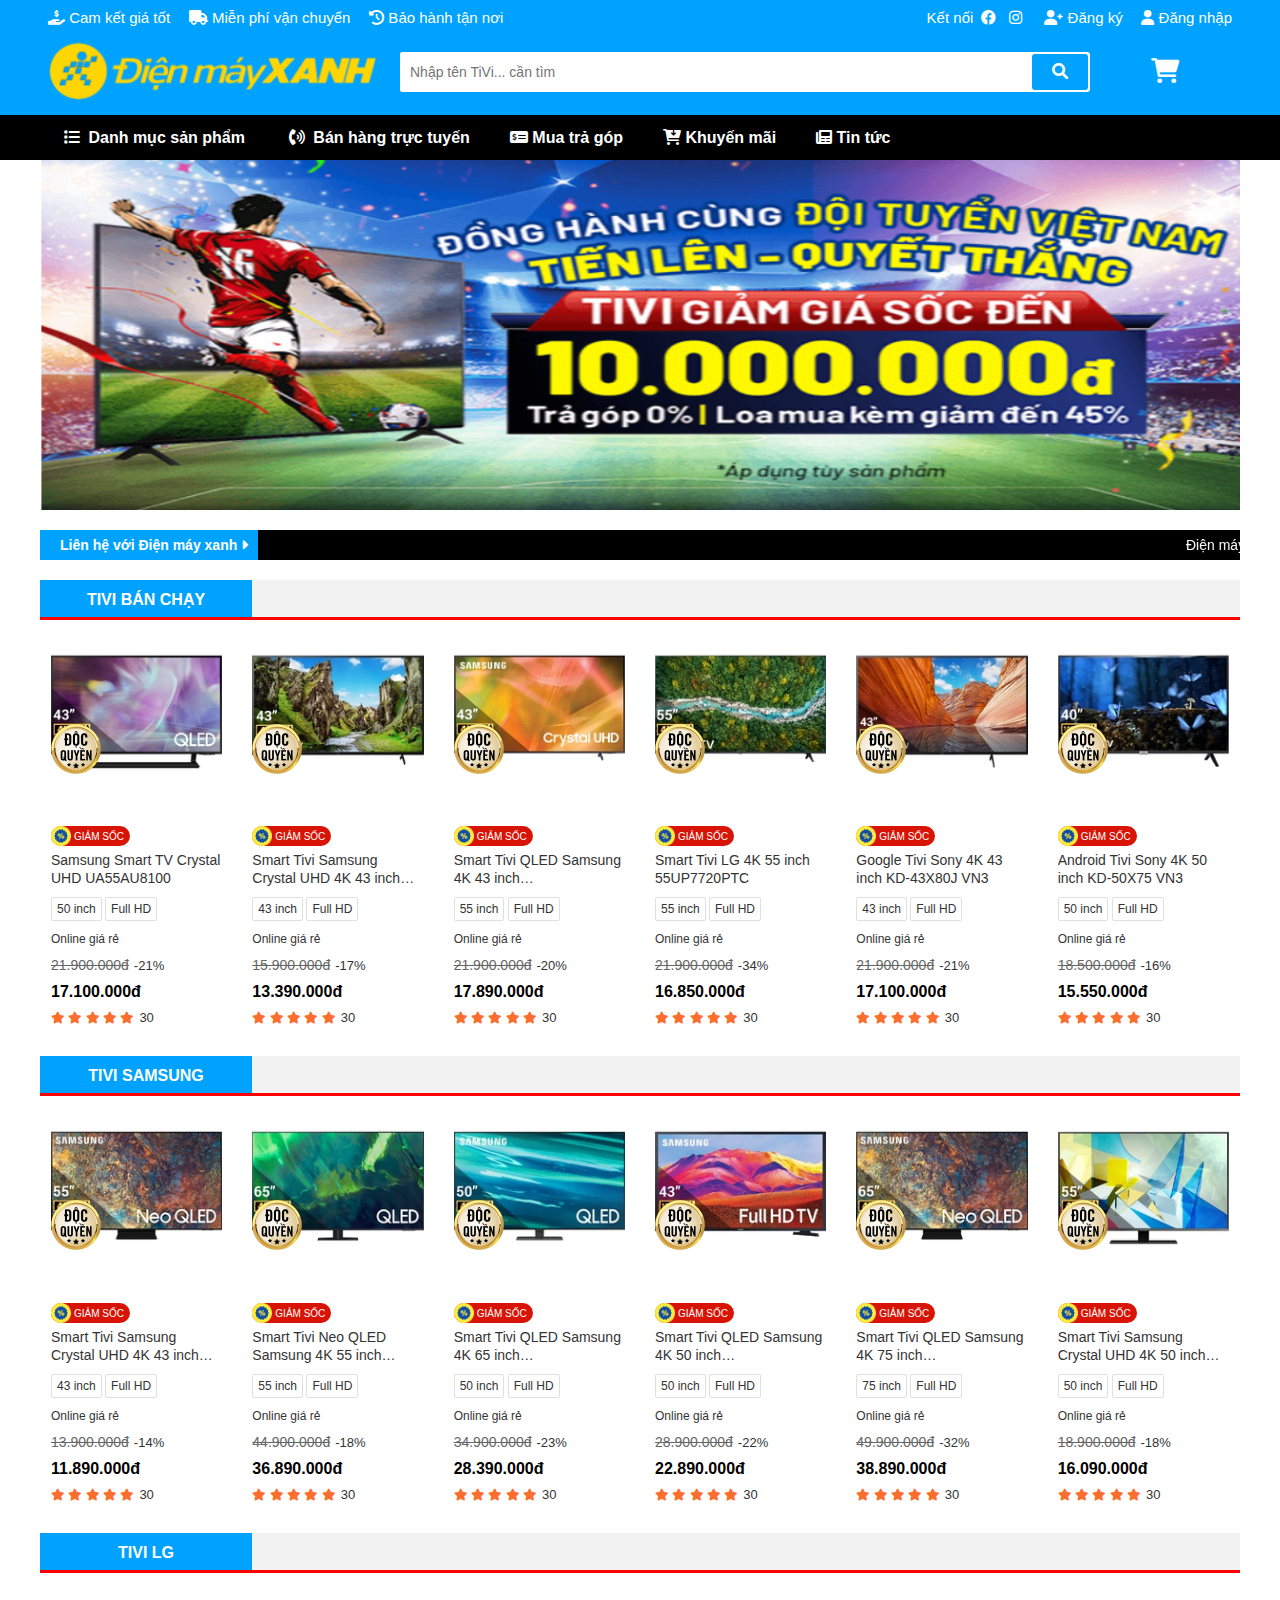
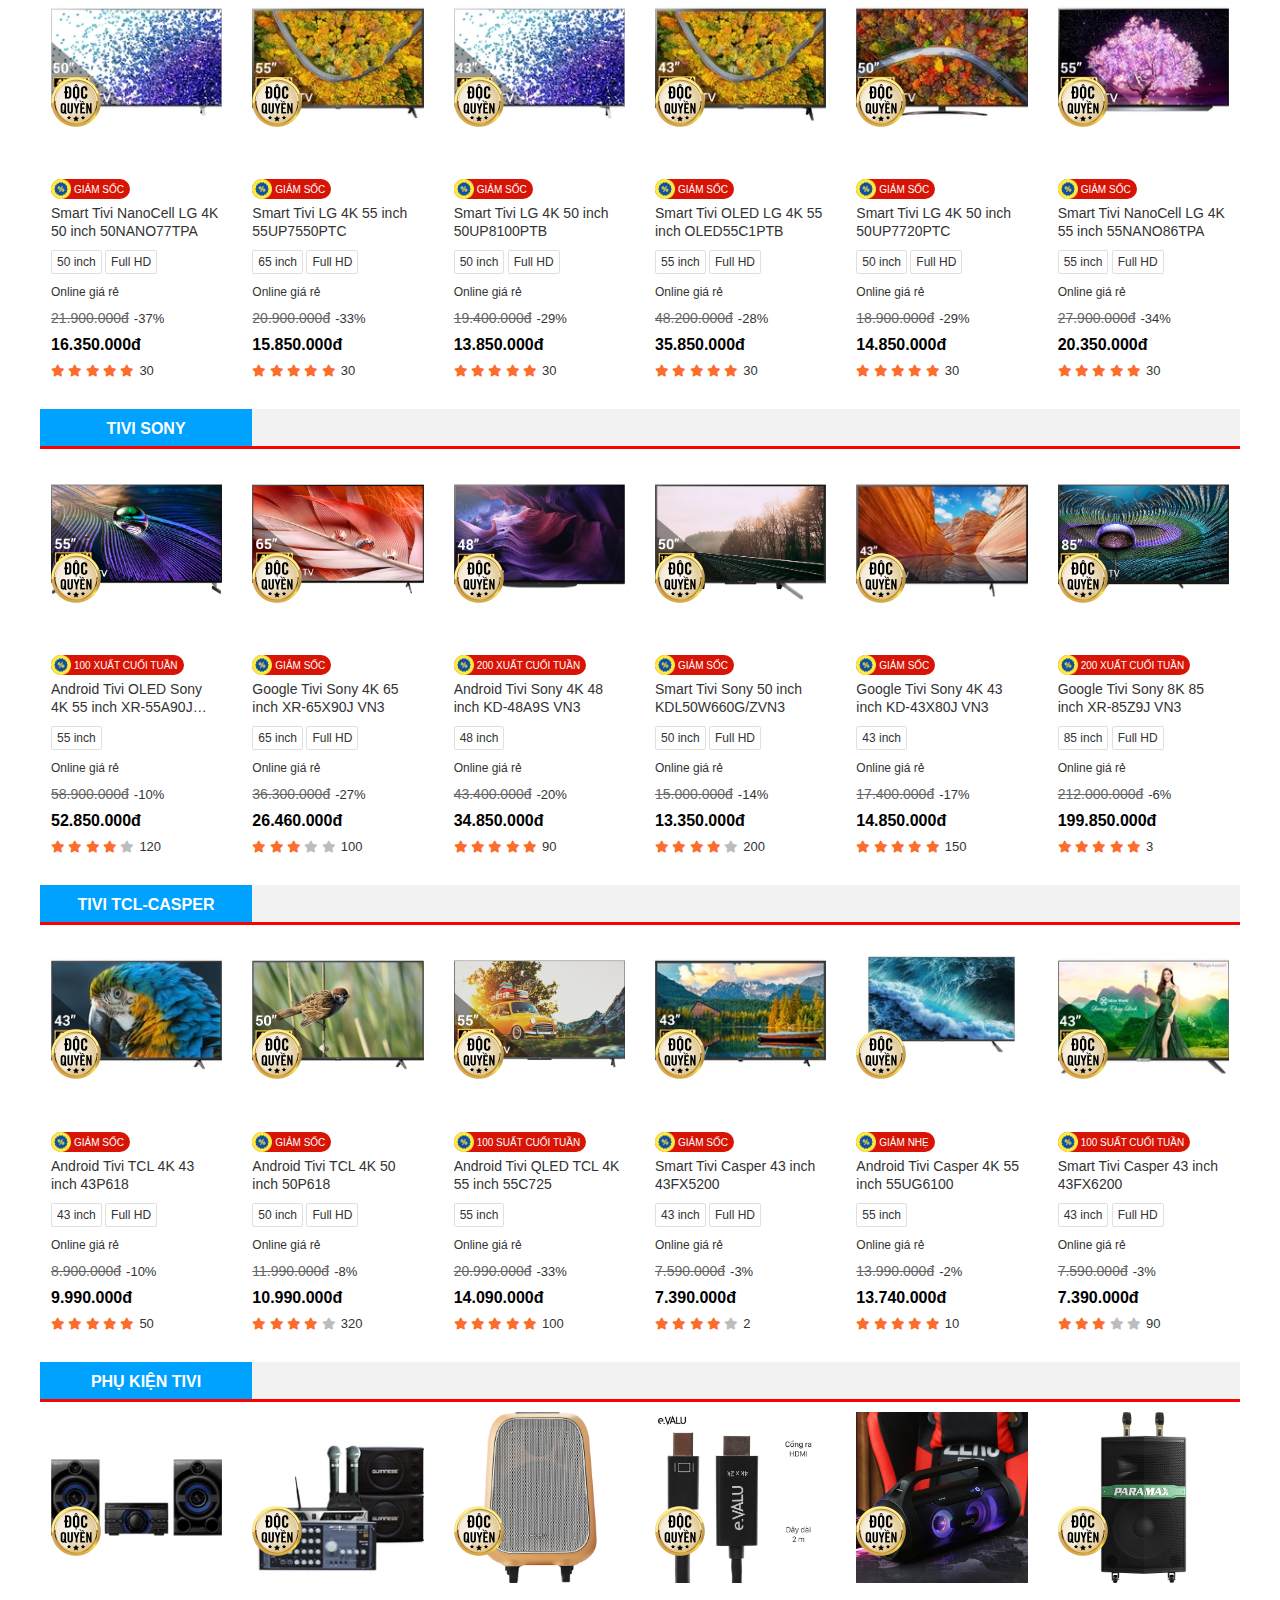
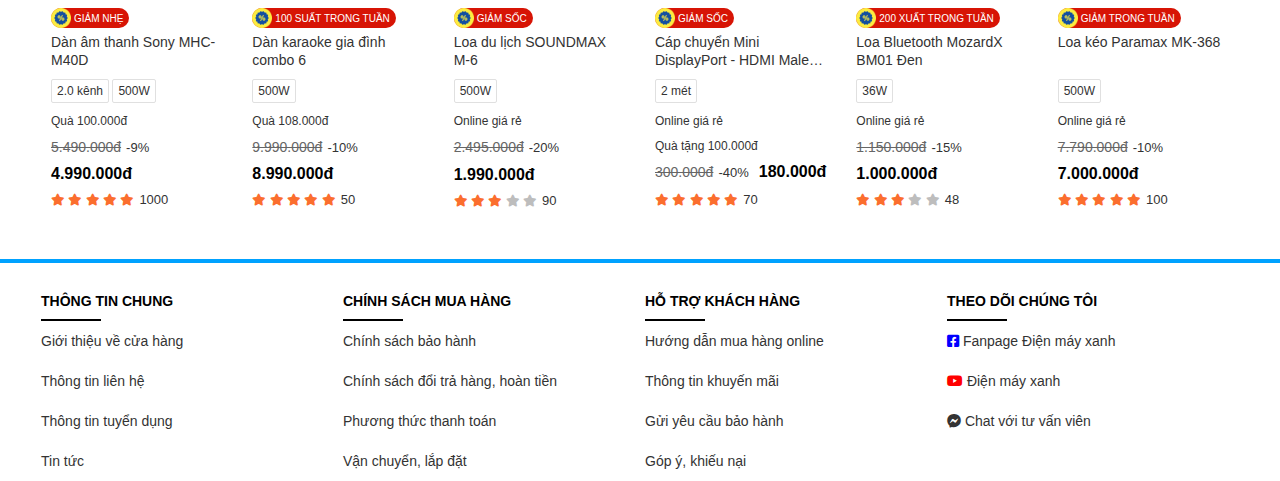
<file: HTML/Index.html>
<!DOCTYPE html>
<html lang="en">
<head>
    <meta charset="UTF-8">
    <meta http-equiv="X-UA-Compatible" content="IE=edge">
    <meta name="viewport" content="width=device-width, initial-scale=1.0">
    <link rel="stylesheet" href="../CSS/grid.css">
    <link rel="stylesheet" href="../CSS/main.css">
    <link rel="stylesheet" href="../CSS/base.css">
    <link rel="stylesheet" href="../CSS/reponsive.css">
    <link rel="stylesheet" href="../CSS/giohang.css">
    <link rel="stylesheet" href="../font/fontawesome-free-6.0.0-web/css/all.min.css">
    <title>Điện máy xanh</title>
</head>
<body>
    <div class="App">
        <div class="Header">
            <div class="grid  wide">
                <div class="navbar hide-on-tablet-mobile">
                    <ul class="navbar__list">
                        <li class="navbar__list-item">
                            <i class="fa-solid fa-hand-holding-dollar"></i>
                            Cam kết giá tốt</li>
                        <li class="navbar__list-item">
                                <a href="" class="navbar__list-item-link">
                                    <i class="fa-solid fa-truck"></i>
                                    Miễn phí vận chuyển
                                </a>
                        </li>
                        <li class="navbar__list-item">
                                <a href="" class="navbar__list-item-link">
                                    <i class="fa-solid fa-clock-rotate-left"></i>
                                    Bảo hành tận nơi
                                </a>
                        </li>
                    </ul>
                    <ul class="navbar__list">
                        <li class="navbar__list-item">
                            <span class="navbar__list-title--no">Kết nối</span>
                            <a  class="navbar__list-icons-link" href="https://www.facebook.com/baoanh.bui.3363" target="blank">
                                <i class="navbar__list-icons fa-brands fa-facebook">
                                    <p class="navbar__list-icons-mesenger">Kết nối facebook</p>
                                </i>
                            </a>
                            <a  class="navbar__list-icons-link" href="https://www.instagram.com/baoanh0911/saved/" target="blank">
                                <i class="navbar__list-icons fa-brands fa-instagram">
                                    <p class="navbar__list-icons-mesenger">Kết nối instagram</p>
                                </i>
                            </a>
                        </li>  
                        <li class="navbar__list-item navbar__list-item--Strong">
                            <i class="fa-solid fa-user-plus"></i>
                            <a href="/HTML/dangky.html"> Đăng ký </a>
                        </li>
                        <li class="navbar__list-item navbar__list-item--Strong">
                            <i class="fa-solid fa-user"></i>
                            <a href="../HTML/login.html" >Đăng nhập</a>
                        </li>   
                    </ul>    
                </div>
                <div class="Header-with-search">
                    <div class="Header__logo">
                        <img class="Header__logo-img"  src="../IMG/logodienmayxanh.png">
                    </div>
                    <div class="Header__search hide-on-mobile">
                        <input type="text" class="Header__search-input" placeholder="Nhập tên TiVi... cần tìm">
                        <button class="Header__search-btn">
                            <i class="Header__search-btn-icon fa-solid fa-magnifying-glass"></i>
                        </button>
                    </div>
                    <div class="Header__cart">
                        <a href="../HTML/giohang.html">
                            <i class="Header__cart-icon fa-solid fa-cart-shopping"></i>
                        </a>
                    </div>
                </div>
            </div>
            <div class="Header-navbar hide-on-tablet-mobile">
                <div class="grid  wide">
                    <ul class="Header-navbar__list">
                        <li class="Header-navbar__item">
                            <a class="Header-navbar__item-link" href="">
                                <i class="navbar__list-icons fa-solid fa-list"></i>
                                Danh mục sản phẩm
                            </a>
                            <ul class="submenu">
                                <li class="submenu__item"><a class="submenu__item-link" href=""><i class="navbar__list-icons fa-solid fa-tv"></i>Tivi SamSung</a></li>
                                <li class="submenu__item"><a class="submenu__item-link" href=""><i class="navbar__list-icons fa-solid fa-tv"></i>Tivi SoNy</a></li>
                                <li class="submenu__item"><a class="submenu__item-link" href=""><i class="navbar__list-icons fa-solid fa-tv"></i>TiVi LG</a></li>
                                <li class="submenu__item"><a class="submenu__item-link" href=""><i class="navbar__list-icons fa-solid fa-tv"></i>Tivi TCL- Casper</a></li>
                                <li class="submenu__item"><a class="submenu__item-link" href=""><i class="navbar__list-icons fa-solid fa-tv"></i>Tivi Cao Cấp - Máy Chiếu</a></li>
                                <li class="submenu__item">
                                    <a class="submenu__item-link" href="">
                                    <i class="navbar__list-icons fa-solid fa-headphones-simple"></i>
                                    Loa- Âm Thanh <span class="sp-right">
                                        <i class=" fas fa-caret-right"></i></span>
                                    </a>
                                    <ul class="submenu__item-list">
                                        <li><a href="">Loa kéo</a></li>
                                        <li><a href="">Loa SoNy</a></li>
                                        <li><a href="">Dàn Karaoke - Micro - Amply</a></li>
                                        <li><a href="">Loa thanh</a></li>
                                        <li><a href="">Loa SamSung</a></li>
                                    </ul>
                                </li>
                                <li class="submenu__item">
                                    <a class="submenu__item-link" href="">
                                    <i class="navbar__list-icons fa-solid fa-headphones-simple"></i>
                                    Phụ Kiện Tivi <span class="sp-right">
                                        <i class="fas fa-caret-right"></i></span>
                                    </a>
                                    <ul class="submenu__item-list">
                                        <li><a href="">Cáp HDMI, cáp Tivi
                                        <li><a href="">Khung treo Tivi</a></li>
                                        <li><a href="">Điều khiển TV</a></li>
                                        <li><a href="">Android TV Box</a></li>
                                    </ul>
                                </li>
                            </ul>
                        </li>
                        <li class="Header-navbar__item">
                            <a class="Header-navbar__item-link"href="">
                                <i class="navbar__list-icons fa-solid fa-phone-volume"></i>
                                Bán hàng trực tuyến
                            </a>
                            </li>
                        <li class="Header-navbar__item">
                            <a class="Header-navbar__item-link" href="">
                                <i class="fa-solid fa-money-check-dollar"></i>
                                Mua trả góp
                            </a>
                        </li>
                        <li class="Header-navbar__item">
                            <a class="Header-navbar__item-link" href="">
                                <i class="fa-solid fa-cart-arrow-down"></i>
                                Khuyến mãi</a>
                            </li>
                        <li class="Header-navbar__item">
                            <a class="Header-navbar__item-link" href="">
                            <i class="fa-solid fa-newspaper"></i>
                            Tin tức
                            </a>
                        </li>
                    </ul>
                </div>
            </div>
        </div>
        <div class="slideshow">
            <div class="grid wide">
                <div class="slideshow__img">
                    <img class="sildeshow_img1"  src="../IMG/slideshow_1.png">
                    <img class="sildeshow_img1" src="../IMG/slideshow_2.png">
                    <img class="sildeshow_img1" src="../IMG/slideshow_3.png">
                    <img class="sildeshow_img1" src="../IMG/slideshow_4.png">
                    <img class="sildeshow_img1" src="../IMG/slideshow_5.png">
                    <button onclick="currenindex(-1)"class="slideshow__btn-left"><i class="fa-solid fa-chevron-left" style="font-size: 24px;color: white;"></i></button>
                    <button onclick="currenindex(1)" class="slideshow__btn-right"><i class="fa-solid fa-chevron-left" style="font-size: 24px;color: white;"></i></button>
                </div>
                <script src="../JS/slide_show.js"></script>
            </div>
        </div>
        <div class="run-text">
            <div class="r-txt">
                <b>Liên hệ với Điện máy xanh</b>
                 <i class="fas fa-caret-right"></i>
            </div>
            <div class="r1-txt">
                <marquee>Điện máy xanh &nbsp; Gọi mua: 1800.1061 (7:30 - 22:00)

                    &nbsp;Kỹ thuật: 1800.1764 (7:30 - 22:00)
                    
                    &nbsp;Khiếu nại: 1800.1063 (8:00 - 21:30)
                    
                    &nbsp;Bảo hành: 1800.1065 (8:00 - 21:00) &nbsp; Địa chỉ: Dân Tiến
                            Khoái Châu, Hưng Yên
                </marquee>
            </div>
        </div>    
        <div class="Container">
            <div class="grid wide">
                <div class="Container__title">
                    <b>tivi bán chạy</b>
                </div> 
                <div class="Container__product row">
                    <div class="col l-2 m-3 c-6">
                        <div>
                            <a href="../HTML/chitietsp.html" class="Home-product-item">
                                <img src="../IMG/sanphambc1.jpg" class="Home-product-item__img">
                                <div class="Home-product-item__sale">
                                    <img class="Home-product-item__sale-icon" src="../IMG/icon1.png" >
                                    <span class="Home-product-item__sale-title"> giảm sốc</span>
                                </div>
                                <h4 class="Home-product-item__name">
                                    Samsung Smart TV Crystal UHD UA55AU8100
                                </h4>
                                <div class="Home-product-item__compare">
                                    <span class="Home-product-item__compare-item"> 50 inch</span>
                                    <span class="Home-product-item__compare-item">Full HD</span>
                                </div>
                                <div class="Home-product-item__title-online">
                                    <p>Online giá rẻ</p>
                                </div>
                                <div class="Home-product-item__price">
                                    <span class="Home_product-item__price-old">21.900.000đ</span>
                                    <span class="Home_product-item__price-percent">-21%</span>
                                    <span class="Home_product-item__price-curent" >17.100.000đ</span>
                                </div>
                                <div class="Home-product-item__action">
                                    <div class="Home-product-item__rating">
                                        <i class="fa-solid fa-star"></i>
                                        <i class="fa-solid fa-star"></i>
                                        <i class="fa-solid fa-star"></i>
                                        <i class="fa-solid fa-star"></i>
                                        <i class="fa-solid fa-star"></i>
                                    </div>
                                    <span class="Home-product-item__like">
                                        30
                                    </span>
                                </div>
                                <div class="Home-product-item__sale-off">
                                    <img src="../IMG/docquyen.png" >   
                                </div>
                                <!-- <div class="Home-product-item__muangay">
                                    <a href="../HTML/chitietsp.html"><h4>Mua ngay</h4></a>
                                </div> -->
                            </a>
                        </div>
                    </div>
                    <div class="col l-2 m-3 c-6">
                        <div>
                            <a href="../HTML/chitietsp1.html" class="Home-product-item">
                                <img src="../IMG/sanphambc2.jpg" class="Home-product-item__img">
                                <div class="Home-product-item__sale">
                                    <img class="Home-product-item__sale-icon" src="../IMG/icon1.png" >
                                    <span class="Home-product-item__sale-title"> giảm sốc</span>
                                </div>
                                <h4 class="Home-product-item__name">
                                    Smart Tivi Samsung Crystal UHD 4K 43 inch UA43AU9000KXXV
                                </h4>
                                <div class="Home-product-item__compare">
                                    <span class="Home-product-item__compare-item"> 43 inch</span>
                                    <span class="Home-product-item__compare-item">Full HD</span>
                                </div>
                                <div class="Home-product-item__title-online">
                                    <p>Online giá rẻ</p>
                                </div>
                                <div class="Home-product-item__price">
                                    <span class="Home_product-item__price-old">15.900.000đ</span>
                                    <span class="Home_product-item__price-percent">-17%</span>
                                    <span class="Home_product-item__price-curent" >13.390.000đ</span>
                                </div>
                                <div class="Home-product-item__action">
                                    <div class="Home-product-item__rating">
                                        <i class="fa-solid fa-star"></i>
                                        <i class="fa-solid fa-star"></i>
                                        <i class="fa-solid fa-star"></i>
                                        <i class="fa-solid fa-star"></i>
                                        <i class="fa-solid fa-star"></i>
                                    </div>
                                    <span class="Home-product-item__like">
                                        30
                                    </span>
                                </div>
                                <div class="Home-product-item__sale-off">
                                    <img src="../IMG/docquyen.png" >   
                                </div>
                            </a>
                        </div>
                    </div>
                    <div class="col l-2 m-3 c-6">
                        <div>
                            <a href="" class="Home-product-item">
                                <img src="../IMG/sanphambc3.jpg" class="Home-product-item__img">
                                <div class="Home-product-item__sale">
                                    <img class="Home-product-item__sale-icon" src="../IMG/icon1.png" >
                                    <span class="Home-product-item__sale-title"> giảm sốc</span>
                                </div>
                                <h4 class="Home-product-item__name">
                                    Smart Tivi QLED Samsung 4K 43 inch QA43Q60AAKXXV
                                </h4>
                                <div class="Home-product-item__compare">
                                    <span class="Home-product-item__compare-item"> 55 inch</span>
                                    <span class="Home-product-item__compare-item">Full HD</span>
                                </div>
                                <div class="Home-product-item__title-online">
                                    <p>Online giá rẻ</p>
                                </div>
                                <div class="Home-product-item__price">
                                    <span class="Home_product-item__price-old">21.900.000đ</span>
                                    <span class="Home_product-item__price-percent">-20%</span>
                                    <span class="Home_product-item__price-curent" >17.890.000đ</span>
                                </div>
                                <div class="Home-product-item__action">
                                    <div class="Home-product-item__rating">
                                        <i class="fa-solid fa-star"></i>
                                        <i class="fa-solid fa-star"></i>
                                        <i class="fa-solid fa-star"></i>
                                        <i class="fa-solid fa-star"></i>
                                        <i class="fa-solid fa-star"></i>
                                    </div>
                                    <span class="Home-product-item__like">
                                        30
                                    </span>
                                </div>
                                <div class="Home-product-item__sale-off">
                                    <img src="../IMG/docquyen.png" >   
                                </div>
                            </a>
                        </div>
                    </div>
                    <div class="col l-2 m-3 c-6">
                        <div>
                            <a href="" class="Home-product-item">
                                <img src="../IMG/sanphambc4.jpg" class="Home-product-item__img">
                                <div class="Home-product-item__sale">
                                    <img class="Home-product-item__sale-icon" src="../IMG/icon1.png" >
                                    <span class="Home-product-item__sale-title"> giảm sốc</span>
                                </div>
                                <h4 class="Home-product-item__name">
                                    Smart Tivi LG 4K 55 inch 55UP7720PTC
                                </h4>
                                <div class="Home-product-item__compare">
                                    <span class="Home-product-item__compare-item"> 55 inch</span>
                                    <span class="Home-product-item__compare-item">Full HD</span>
                                </div>
                                <div class="Home-product-item__title-online">
                                    <p>Online giá rẻ</p>
                                </div>
                                <div class="Home-product-item__price">
                                    <span class="Home_product-item__price-old">21.900.000đ</span>
                                    <span class="Home_product-item__price-percent">-34%</span>
                                    <span class="Home_product-item__price-curent" >16.850.000đ</span>
                                </div>
                                <div class="Home-product-item__action">
                                    <div class="Home-product-item__rating">
                                        <i class="fa-solid fa-star"></i>
                                        <i class="fa-solid fa-star"></i>
                                        <i class="fa-solid fa-star"></i>
                                        <i class="fa-solid fa-star"></i>
                                        <i class="fa-solid fa-star"></i>
                                    </div>
                                    <span class="Home-product-item__like">
                                        30
                                    </span>
                                </div>
                                <div class="Home-product-item__sale-off">
                                    <img src="../IMG/docquyen.png" >   
                                </div>
                            </a>
                        </div>
                    </div>
                    <div class="col l-2 m-3 c-6">
                        <div>
                            <a href="" class="Home-product-item">
                                <img src="../IMG/sanphambc5.jpg" class="Home-product-item__img">
                                <div class="Home-product-item__sale">
                                    <img class="Home-product-item__sale-icon" src="../IMG/icon1.png" >
                                    <span class="Home-product-item__sale-title"> giảm sốc</span>
                                </div>
                                <h4 class="Home-product-item__name">
                                    Google Tivi Sony 4K 43 inch KD-43X80J VN3
                                </h4>
                                <div class="Home-product-item__compare">
                                    <span class="Home-product-item__compare-item"> 43 inch</span>
                                    <span class="Home-product-item__compare-item">Full HD</span>
                                </div>
                                <div class="Home-product-item__title-online">
                                    <p>Online giá rẻ</p>
                                </div>
                                <div class="Home-product-item__price">
                                    <span class="Home_product-item__price-old">21.900.000đ</span>
                                    <span class="Home_product-item__price-percent">-21%</span>
                                    <span class="Home_product-item__price-curent" >17.100.000đ</span>
                                </div>
                                <div class="Home-product-item__action">
                                    <div class="Home-product-item__rating">
                                        <i class="fa-solid fa-star"></i>
                                        <i class="fa-solid fa-star"></i>
                                        <i class="fa-solid fa-star"></i>
                                        <i class="fa-solid fa-star"></i>
                                        <i class="fa-solid fa-star"></i>
                                    </div>
                                    <span class="Home-product-item__like">
                                        30
                                    </span>
                                </div>
                                <div class="Home-product-item__sale-off">
                                    <img src="../IMG/docquyen.png" >   
                                </div>
                            </a>
                        </div>
                    </div>
                    <div class="col l-2 m-3 c-6">
                        <div>
                            <a href="" class="Home-product-item">
                                <img src="../IMG/sanphambc6.jpg" class="Home-product-item__img">
                                <div class="Home-product-item__sale">
                                    <img class="Home-product-item__sale-icon" src="../IMG/icon1.png" >
                                    <span class="Home-product-item__sale-title"> giảm sốc</span>
                                </div>
                                <h4 class="Home-product-item__name">
                                    Android Tivi Sony 4K 50 inch KD-50X75 VN3
                                </h4>
                                <div class="Home-product-item__compare">
                                    <span class="Home-product-item__compare-item"> 50 inch</span>
                                    <span class="Home-product-item__compare-item">Full HD</span>
                                </div>
                                <div class="Home-product-item__title-online">
                                    <p>Online giá rẻ</p>
                                </div>
                                <div class="Home-product-item__price">
                                    <span class="Home_product-item__price-old">18.500.000đ</span>
                                    <span class="Home_product-item__price-percent">-16%</span>
                                    <span class="Home_product-item__price-curent" >15.550.000đ</span>
                                </div>
                                <div class="Home-product-item__action">
                                    <div class="Home-product-item__rating">
                                        <i class="fa-solid fa-star"></i>
                                        <i class="fa-solid fa-star"></i>
                                        <i class="fa-solid fa-star"></i>
                                        <i class="fa-solid fa-star"></i>
                                        <i class="fa-solid fa-star"></i>
                                    </div>
                                    <span class="Home-product-item__like">
                                        30
                                    </span>
                                </div>
                                <div class="Home-product-item__sale-off">
                                    <img src="../IMG/docquyen.png" >   
                                </div>
                            </a>
                        </div>
                    </div>                        
                    
                </div>
                <div class="Container__title">
                    <b>tivi samsung</b>
                </div>
                <div class="Container__product row">
                    <div class="col l-2 m-3 c-6">
                        <a href="" class="Home-product-item">
                            <img src="../IMG/samsung1.jpg" class="Home-product-item__img">
                            <div class="Home-product-item__sale">
                                <img class="Home-product-item__sale-icon" src="../IMG/icon1.png" >
                                <span class="Home-product-item__sale-title"> giảm sốc</span>
                            </div>
                            <h4 class="Home-product-item__name">
                                Smart Tivi Samsung Crystal UHD 4K 43 inch UA43AU7000KXXV
                            </h4>
                            <div class="Home-product-item__compare">
                                <span class="Home-product-item__compare-item"> 43 inch</span>
                                <span class="Home-product-item__compare-item">Full HD</span>
                            </div>
                            <div class="Home-product-item__title-online">
                                <p>Online giá rẻ</p>
                            </div>
                            <div class="Home-product-item__price">
                                <span class="Home_product-item__price-old">13.900.000đ</span>
                                <span class="Home_product-item__price-percent">-14%</span>
                                <span class="Home_product-item__price-curent" >11.890.000đ</span>
                            </div>
                            <div class="Home-product-item__action">
                                <div class="Home-product-item__rating">
                                    <i class="fa-solid fa-star"></i>
                                    <i class="fa-solid fa-star"></i>
                                    <i class="fa-solid fa-star"></i>
                                    <i class="fa-solid fa-star"></i>
                                    <i class="fa-solid fa-star"></i>
                                </div>
                                <span class="Home-product-item__like">
                                    30
                                </span>
                            </div>
                            <div class="Home-product-item__sale-off">
                                <img src="../IMG/docquyen.png" >   
                            </div>
                        </a>
                    </div>
                    <div class="col l-2 m-3 c-6">
                        <a href="" class="Home-product-item">
                            <img src="../IMG/samsung2.jpg" class="Home-product-item__img">
                            <div class="Home-product-item__sale">
                                <img class="Home-product-item__sale-icon" src="../IMG/icon1.png" >
                                <span class="Home-product-item__sale-title"> giảm sốc</span>
                            </div>
                            <h4 class="Home-product-item__name">
                                Smart Tivi Neo QLED Samsung 4K 55 inch QA55QN90AAKXXV
                            </h4>
                            <div class="Home-product-item__compare">
                                <span class="Home-product-item__compare-item"> 55 inch</span>
                                <span class="Home-product-item__compare-item">Full HD</span>
                            </div>
                            <div class="Home-product-item__title-online">
                                <p>Online giá rẻ</p>
                            </div>
                            <div class="Home-product-item__price">
                                <span class="Home_product-item__price-old">44.900.000đ</span>
                                <span class="Home_product-item__price-percent">-18%</span>
                                <span class="Home_product-item__price-curent" >36.890.000đ</span>
                            </div>
                            <div class="Home-product-item__action">
                                <div class="Home-product-item__rating">
                                    <i class="fa-solid fa-star"></i>
                                    <i class="fa-solid fa-star"></i>
                                    <i class="fa-solid fa-star"></i>
                                    <i class="fa-solid fa-star"></i>
                                    <i class="fa-solid fa-star"></i>
                                </div>
                                <span class="Home-product-item__like">
                                    30
                                </span>
                            </div>
                            <div class="Home-product-item__sale-off">
                                <img src="../IMG/docquyen.png" >   
                            </div>
                        </a>
                    </div>
                    <div class="col l-2 m-3 c-6">
                        <a href="" class="Home-product-item">
                            <img src="../IMG/samsung3.jpg" class="Home-product-item__img">
                            <div class="Home-product-item__sale">
                                <img class="Home-product-item__sale-icon" src="../IMG/icon1.png" >
                                <span class="Home-product-item__sale-title"> giảm sốc</span>
                            </div>
                            <h4 class="Home-product-item__name">
                                Smart Tivi QLED Samsung 4K 65 inch QA65Q70AAKXXV
                            </h4>
                            <div class="Home-product-item__compare">
                                <span class="Home-product-item__compare-item"> 50 inch</span>
                                <span class="Home-product-item__compare-item">Full HD</span>
                            </div>
                            <div class="Home-product-item__title-online">
                                <p>Online giá rẻ</p>
                            </div>
                            <div class="Home-product-item__price">
                                <span class="Home_product-item__price-old">34.900.000đ</span>
                                <span class="Home_product-item__price-percent">-23%</span>
                                <span class="Home_product-item__price-curent" >
                                    28.390.000đ</span>
                            </div>
                            <div class="Home-product-item__action">
                                <div class="Home-product-item__rating">
                                    <i class="fa-solid fa-star"></i>
                                    <i class="fa-solid fa-star"></i>
                                    <i class="fa-solid fa-star"></i>
                                    <i class="fa-solid fa-star"></i>
                                    <i class="fa-solid fa-star"></i>
                                </div>
                                <span class="Home-product-item__like">
                                    30
                                </span>
                            </div>
                            <div class="Home-product-item__sale-off">
                                <img src="../IMG/docquyen.png" >   
                            </div>
                        </a>
                    </div>
                    <div class="col l-2 m-3 c-6">
                        <a href="" class="Home-product-item">
                            <img src="../IMG/samsung4.jpg" class="Home-product-item__img">
                            <div class="Home-product-item__sale">
                                <img class="Home-product-item__sale-icon" src="../IMG/icon1.png" >
                                <span class="Home-product-item__sale-title"> giảm sốc</span>
                            </div>
                            <h4 class="Home-product-item__name">
                                Smart Tivi QLED Samsung 4K 50 inch QA50Q80AAKXXV
                            </h4>
                            <div class="Home-product-item__compare">
                                <span class="Home-product-item__compare-item"> 50 inch</span>
                                <span class="Home-product-item__compare-item">Full HD</span>
                            </div>
                            <div class="Home-product-item__title-online">
                                <p>Online giá rẻ</p>
                            </div>
                            <div class="Home-product-item__price">
                                <span class="Home_product-item__price-old">28.900.000đ</span>
                                <span class="Home_product-item__price-percent">-22%</span>
                                <span class="Home_product-item__price-curent" >
                                    22.890.000đ</span>
                            </div>
                            <div class="Home-product-item__action">
                                <div class="Home-product-item__rating">
                                    <i class="fa-solid fa-star"></i>
                                    <i class="fa-solid fa-star"></i>
                                    <i class="fa-solid fa-star"></i>
                                    <i class="fa-solid fa-star"></i>
                                    <i class="fa-solid fa-star"></i>
                                </div>
                                <span class="Home-product-item__like">
                                    30
                                </span>
                            </div>
                            <div class="Home-product-item__sale-off">
                                <img src="../IMG/docquyen.png" >   
                            </div>
                        </a>
                    </div>
                    <div class="col l-2 m-3 c-6">
                        <a href="" class="Home-product-item">
                            <img src="../IMG/samsung5.jpg" class="Home-product-item__img">
                            <div class="Home-product-item__sale">
                                <img class="Home-product-item__sale-icon" src="../IMG/icon1.png" >
                                <span class="Home-product-item__sale-title"> giảm sốc</span>
                            </div>
                            <h4 class="Home-product-item__name">
                                Smart Tivi QLED Samsung 4K 75 inch QA75Q60AAKXXV
                            </h4>
                            <div class="Home-product-item__compare">
                                <span class="Home-product-item__compare-item"> 75 inch</span>
                                <span class="Home-product-item__compare-item">Full HD</span>
                            </div>
                            <div class="Home-product-item__title-online">
                                <p>Online giá rẻ</p>
                            </div>
                            <div class="Home-product-item__price">
                                <span class="Home_product-item__price-old">49.900.000đ</span>
                                <span class="Home_product-item__price-percent">-32%</span>
                                <span class="Home_product-item__price-curent" >38.890.000đ</span>
                            </div>
                            <div class="Home-product-item__action">
                                <div class="Home-product-item__rating">
                                    <i class="fa-solid fa-star"></i>
                                    <i class="fa-solid fa-star"></i>
                                    <i class="fa-solid fa-star"></i>
                                    <i class="fa-solid fa-star"></i>
                                    <i class="fa-solid fa-star"></i>
                                </div>
                                <span class="Home-product-item__like">
                                    30
                                </span>
                            </div>
                            <div class="Home-product-item__sale-off">
                                <img src="../IMG/docquyen.png" >   
                            </div>
                        </a>
                    </div>
                    <div class="col l-2 m-3 c-6">
                        <a href="" class="Home-product-item">
                            <img src="../IMG/samsung6.jpg" class="Home-product-item__img">
                            <div class="Home-product-item__sale">
                                <img class="Home-product-item__sale-icon" src="../IMG/icon1.png" >
                                <span class="Home-product-item__sale-title"> giảm sốc</span>
                            </div>
                            <h4 class="Home-product-item__name">
                                Smart Tivi Samsung Crystal UHD 4K 50 inch UA50AU8000KXXV
                            </h4>
                            <div class="Home-product-item__compare">
                                <span class="Home-product-item__compare-item"> 50 inch</span>
                                <span class="Home-product-item__compare-item">Full HD</span>
                            </div>
                            <div class="Home-product-item__title-online">
                                <p>Online giá rẻ</p>
                            </div>
                            <div class="Home-product-item__price">
                                <span class="Home_product-item__price-old">18.900.000đ</span>
                                <span class="Home_product-item__price-percent">-18%</span>
                                <span class="Home_product-item__price-curent" >16.090.000đ</span>
                            </div>
                            <div class="Home-product-item__action">
                                <div class="Home-product-item__rating">
                                    <i class="fa-solid fa-star"></i>
                                    <i class="fa-solid fa-star"></i>
                                    <i class="fa-solid fa-star"></i>
                                    <i class="fa-solid fa-star"></i>
                                    <i class="fa-solid fa-star"></i>
                                </div>
                                <span class="Home-product-item__like">
                                    30
                                </span>
                            </div>
                            <div class="Home-product-item__sale-off">
                                <img src="../IMG/docquyen.png" >   
                            </div>
                        </a>
                    </div>
                </div>
                <div class="Container__title">
                    <b>tivi lg</b>
                </div>
                <div class="Container__product row">
                    <div class="col l-2 m-3 c-6">
                        <a href="" class="Home-product-item">
                            <img src="../IMG/lg1.jpg" class="Home-product-item__img">
                            <div class="Home-product-item__sale">
                                <img class="Home-product-item__sale-icon" src="../IMG/icon1.png" >
                                <span class="Home-product-item__sale-title"> giảm sốc</span>
                            </div>
                            <h4 class="Home-product-item__name">
                                Smart Tivi NanoCell LG 4K 50 inch 50NANO77TPA
                            </h4>
                            <div class="Home-product-item__compare">
                                <span class="Home-product-item__compare-item"> 50 inch</span>
                                <span class="Home-product-item__compare-item">Full HD</span>
                            </div>
                            <div class="Home-product-item__title-online">
                                <p>Online giá rẻ</p>
                            </div>
                            <div class="Home-product-item__price">
                                <span class="Home_product-item__price-old">21.900.000đ</span>
                                <span class="Home_product-item__price-percent">-37%</span>
                                <span class="Home_product-item__price-curent" >
                                    16.350.000đ</span>
                            </div>
                            <div class="Home-product-item__action">
                                <div class="Home-product-item__rating">
                                    <i class="fa-solid fa-star"></i>
                                    <i class="fa-solid fa-star"></i>
                                    <i class="fa-solid fa-star"></i>
                                    <i class="fa-solid fa-star"></i>
                                    <i class="fa-solid fa-star"></i>
                                </div>
                                <span class="Home-product-item__like">
                                    30
                                </span>
                            </div>
                            <div class="Home-product-item__sale-off">
                                <img src="../IMG/docquyen.png" >   
                            </div>
                        </a>
                    </div>
                    <div class="col l-2 m-3 c-6">
                        <a href="" class="Home-product-item">
                            <img src="../IMG/lg2.jpg" class="Home-product-item__img">
                            <div class="Home-product-item__sale">
                                <img class="Home-product-item__sale-icon" src="../IMG/icon1.png" >
                                <span class="Home-product-item__sale-title"> giảm sốc</span>
                            </div>
                            <h4 class="Home-product-item__name">
                                Smart Tivi LG 4K 55 inch 55UP7550PTC
                            </h4>
                            <div class="Home-product-item__compare">
                                <span class="Home-product-item__compare-item"> 65 inch</span>
                                <span class="Home-product-item__compare-item">Full HD</span>
                            </div>
                            <div class="Home-product-item__title-online">
                                <p>Online giá rẻ</p>
                            </div>
                            <div class="Home-product-item__price">
                                <span class="Home_product-item__price-old">20.900.000đ</span>
                                <span class="Home_product-item__price-percent">-33%</span>
                                <span class="Home_product-item__price-curent" >
                                    15.850.000đ</span>
                            </div>
                            <div class="Home-product-item__action">
                                <div class="Home-product-item__rating">
                                    <i class="fa-solid fa-star"></i>
                                    <i class="fa-solid fa-star"></i>
                                    <i class="fa-solid fa-star"></i>
                                    <i class="fa-solid fa-star"></i>
                                    <i class="fa-solid fa-star"></i>
                                </div>
                                <span class="Home-product-item__like">
                                    30
                                </span>
                            </div>
                            <div class="Home-product-item__sale-off">
                                <img src="../IMG/docquyen.png" >   
                            </div>
                        </a>
                    </div>
                    <div class="col l-2 m-3 c-6">
                        <a href="" class="Home-product-item">
                            <img src="../IMG/lg3.jpg" class="Home-product-item__img">
                            <div class="Home-product-item__sale">
                                <img class="Home-product-item__sale-icon" src="../IMG/icon1.png" >
                                <span class="Home-product-item__sale-title"> giảm sốc</span>
                            </div>
                            <h4 class="Home-product-item__name">
                                Smart Tivi LG 4K 50 inch 50UP8100PTB
                            </h4>
                            <div class="Home-product-item__compare">
                                <span class="Home-product-item__compare-item"> 50 inch</span>
                                <span class="Home-product-item__compare-item">Full HD</span>
                            </div>
                            <div class="Home-product-item__title-online">
                                <p>Online giá rẻ</p>
                            </div>
                            <div class="Home-product-item__price">
                                <span class="Home_product-item__price-old">19.400.000đ</span>
                                <span class="Home_product-item__price-percent">-29%</span>
                                <span class="Home_product-item__price-curent" >13.850.000đ

                                </span>
                            </div>
                            <div class="Home-product-item__action">
                                <div class="Home-product-item__rating">
                                    <i class="fa-solid fa-star"></i>
                                    <i class="fa-solid fa-star"></i>
                                    <i class="fa-solid fa-star"></i>
                                    <i class="fa-solid fa-star"></i>
                                    <i class="fa-solid fa-star"></i>
                                </div>
                                <span class="Home-product-item__like">
                                    30
                                </span>
                            </div>
                            <div class="Home-product-item__sale-off">
                                <img src="../IMG/docquyen.png" >   
                            </div>
                        </a>
                    </div>
                    <div class="col l-2 m-3 c-6">
                        <a href="" class="Home-product-item">
                            <img src="../IMG/lg4.jpg" class="Home-product-item__img">
                            <div class="Home-product-item__sale">
                                <img class="Home-product-item__sale-icon" src="../IMG/icon1.png" >
                                <span class="Home-product-item__sale-title"> giảm sốc</span>
                            </div>
                            <h4 class="Home-product-item__name">
                                Smart Tivi OLED LG 4K 55 inch OLED55C1PTB
                            </h4>
                            <div class="Home-product-item__compare">
                                <span class="Home-product-item__compare-item"> 55 inch</span>
                                <span class="Home-product-item__compare-item">Full HD</span>
                            </div>
                            <div class="Home-product-item__title-online">
                                <p>Online giá rẻ</p>
                            </div>
                            <div class="Home-product-item__price">
                                <span class="Home_product-item__price-old">48.200.000đ</span>
                                <span class="Home_product-item__price-percent">-28%</span>
                                <span class="Home_product-item__price-curent" >
                                    35.850.000đ</span>
                            </div>
                            <div class="Home-product-item__action">
                                <div class="Home-product-item__rating">
                                    <i class="fa-solid fa-star"></i>
                                    <i class="fa-solid fa-star"></i>
                                    <i class="fa-solid fa-star"></i>
                                    <i class="fa-solid fa-star"></i>
                                    <i class="fa-solid fa-star"></i>
                                </div>
                                <span class="Home-product-item__like">
                                    30
                                </span>
                            </div>
                            <div class="Home-product-item__sale-off">
                                <img src="../IMG/docquyen.png" >   
                            </div>
                        </a>
                    </div>
                    <div class="col l-2 m-3 c-6">
                        <a href="" class="Home-product-item">
                            <img src="../IMG/lg5.jpg" class="Home-product-item__img">
                            <div class="Home-product-item__sale">
                                <img class="Home-product-item__sale-icon" src="../IMG/icon1.png" >
                                <span class="Home-product-item__sale-title"> giảm sốc</span>
                            </div>
                            <h4 class="Home-product-item__name">
                                Smart Tivi LG 4K 50 inch 50UP7720PTC
                            </h4>
                            <div class="Home-product-item__compare">
                                <span class="Home-product-item__compare-item"> 50 inch</span>
                                <span class="Home-product-item__compare-item">Full HD</span>
                            </div>
                            <div class="Home-product-item__title-online">
                                <p>Online giá rẻ</p>
                            </div>
                            <div class="Home-product-item__price">
                                <span class="Home_product-item__price-old">18.900.000đ</span>
                                <span class="Home_product-item__price-percent">-29%</span>
                                <span class="Home_product-item__price-curent" >
                                    14.850.000đ</span>
                            </div>
                            <div class="Home-product-item__action">
                                <div class="Home-product-item__rating">
                                    <i class="fa-solid fa-star"></i>
                                    <i class="fa-solid fa-star"></i>
                                    <i class="fa-solid fa-star"></i>
                                    <i class="fa-solid fa-star"></i>
                                    <i class="fa-solid fa-star"></i>
                                </div>
                                <span class="Home-product-item__like">
                                    30
                                </span>
                            </div>
                            <div class="Home-product-item__sale-off">
                                <img src="../IMG/docquyen.png" >   
                            </div>
                        </a>
                    </div>
                    <div class="col l-2 m-3 c-6">
                        <a href="" class="Home-product-item">
                            <img src="../IMG/lg6.jpg" class="Home-product-item__img">
                            <div class="Home-product-item__sale">
                                <img class="Home-product-item__sale-icon" src="../IMG/icon1.png" >
                                <span class="Home-product-item__sale-title"> giảm sốc</span>
                            </div>
                            <h4 class="Home-product-item__name">
                                Smart Tivi NanoCell LG 4K 55 inch 55NANO86TPA
                            </h4>
                            <div class="Home-product-item__compare">
                                <span class="Home-product-item__compare-item"> 55 inch</span>
                                <span class="Home-product-item__compare-item">Full HD</span>
                            </div>
                            <div class="Home-product-item__title-online">
                                <p>Online giá rẻ</p>
                            </div>
                            <div class="Home-product-item__price">
                                <span class="Home_product-item__price-old">27.900.000đ</span>
                                <span class="Home_product-item__price-percent">-34%</span>
                                <span class="Home_product-item__price-curent" >
                                    20.350.000đ</span>
                            </div>
                            <div class="Home-product-item__action">
                                <div class="Home-product-item__rating">
                                    <i class="fa-solid fa-star"></i>
                                    <i class="fa-solid fa-star"></i>
                                    <i class="fa-solid fa-star"></i>
                                    <i class="fa-solid fa-star"></i>
                                    <i class="fa-solid fa-star"></i>
                                </div>
                                <span class="Home-product-item__like">
                                    30
                                </span>
                            </div>
                            <div class="Home-product-item__sale-off">
                                <img src="../IMG/docquyen.png" >   
                            </div>
                        </a>
                    </div>
                </div>
                <div class="Container__title">
                    <b>tivi Sony</b>
                </div>
                <div class="Container__product row">
                    <div class="col l-2 m-3 c-6">
                        <a href="" class="Home-product-item">
                            <img src="../IMG/sony1.jpg" class="Home-product-item__img">
                            <div class="Home-product-item__sale">
                                <img class="Home-product-item__sale-icon" src="../IMG/icon1.png" >
                                <span class="Home-product-item__sale-title"> 100 xuất cuối tuần</span>
                            </div>
                            <h4 class="Home-product-item__name">
                                Android Tivi OLED Sony 4K 55 inch XR-55A90J VN3
                            </h4>
                            <div class="Home-product-item__compare">
                                <span class="Home-product-item__compare-item"> 55 inch</span>
                                
                            </div>
                            <div class="Home-product-item__title-online">
                                <p>Online giá rẻ</p>
                            </div>
                            <div class="Home-product-item__price">
                                <span class="Home_product-item__price-old">58.900.000đ</span>
                                <span class="Home_product-item__price-percent">-10%</span>
                                <span class="Home_product-item__price-curent" >
                                    52.850.000đ</span>
                            </div>
                            <div class="Home-product-item__action">
                                <div class="Home-product-item__rating">
                                    <i class="fa-solid fa-star"></i>
                                    <i class="fa-solid fa-star"></i>
                                    <i class="fa-solid fa-star"></i>
                                    <i class="fa-solid fa-star"></i>
                                    <i style="color: #bdbdbd;" class="fa-solid fa-star"></i>
                                </div>
                                <span class="Home-product-item__like">
                                    120
                                </span>
                            </div>
                            <div class="Home-product-item__sale-off">
                                <img src="../IMG/docquyen.png" >   
                            </div>
                        </a>
                    </div>
                    <div class="col l-2 m-3 c-6">
                        <a href="" class="Home-product-item">
                            <img src="../IMG/sony2.jpg" class="Home-product-item__img">
                            <div class="Home-product-item__sale">
                                <img class="Home-product-item__sale-icon" src="../IMG/icon1.png" >
                                <span class="Home-product-item__sale-title"> giảm sốc</span>
                            </div>
                            <h4 class="Home-product-item__name">
                                Google Tivi Sony 4K 65 inch XR-65X90J VN3
                            </h4>
                            <div class="Home-product-item__compare">
                                <span class="Home-product-item__compare-item"> 65 inch</span>
                                <span class="Home-product-item__compare-item">Full HD</span>
                            </div>
                            <div class="Home-product-item__title-online">
                                <p>Online giá rẻ</p>
                            </div>
                            <div class="Home-product-item__price">
                                <span class="Home_product-item__price-old">36.300.000đ</span>
                                <span class="Home_product-item__price-percent">-27%</span>
                                <span class="Home_product-item__price-curent" >26.460.000đ
                                </span>
                            </div>
                            <div class="Home-product-item__action">
                                <div class="Home-product-item__rating">
                                    <i class="fa-solid fa-star"></i>
                                    <i class="fa-solid fa-star"></i>
                                    <i class="fa-solid fa-star"></i>
                                    <i style="color: #bdbdbd;" class="fa-solid fa-star"></i>
                                    <i style="color: #bdbdbd;" class="fa-solid fa-star"></i>
                                </div>
                                <span class="Home-product-item__like">
                                    100
                                </span>
                            </div>
                            <div class="Home-product-item__sale-off">
                                <img src="../IMG/docquyen.png" >   
                            </div>
                        </a>
                    </div>
                    <div class="col l-2 m-3 c-6">
                        <a href="" class="Home-product-item">
                            <img src="../IMG/sony3.jpg" class="Home-product-item__img">
                            <div class="Home-product-item__sale">
                                <img class="Home-product-item__sale-icon" src="../IMG/icon1.png" >
                                <span class="Home-product-item__sale-title"> 200 xuất cuối tuần</span>
                            </div>
                            <h4 class="Home-product-item__name">
                                Android Tivi Sony 4K 48 inch KD-48A9S VN3
                            </h4>
                            <div class="Home-product-item__compare">
                                <span class="Home-product-item__compare-item"> 48 inch</span>
                                
                            </div>
                            <div class="Home-product-item__title-online">
                                <p>Online giá rẻ</p>
                            </div>
                            <div class="Home-product-item__price">
                                <span class="Home_product-item__price-old">43.400.000đ</span>
                                <span class="Home_product-item__price-percent">-20%</span>
                                <span class="Home_product-item__price-curent" >34.850.000đ</span>
                            </div>
                            <div class="Home-product-item__action">
                                <div class="Home-product-item__rating">
                                    <i class="fa-solid fa-star"></i>
                                    <i class="fa-solid fa-star"></i>
                                    <i class="fa-solid fa-star"></i>
                                    <i class="fa-solid fa-star"></i>
                                    <i class="fa-solid fa-star"></i>
                                </div>
                                <span class="Home-product-item__like">
                                    90
                                </span>
                            </div>
                            <div class="Home-product-item__sale-off">
                                <img src="../IMG/docquyen.png" >   
                            </div>
                        </a>
                    </div>
                    <div class="col l-2 m-3 c-6">
                        <a href="" class="Home-product-item">
                            <img src="../IMG/sony4.jpg" class="Home-product-item__img">
                            <div class="Home-product-item__sale">
                                <img class="Home-product-item__sale-icon" src="../IMG/icon1.png" >
                                <span class="Home-product-item__sale-title"> giảm sốc</span>
                            </div>
                            <h4 class="Home-product-item__name">
                                Smart Tivi Sony 50 inch KDL50W660G/ZVN3
                            </h4>
                            <div class="Home-product-item__compare">
                                <span class="Home-product-item__compare-item"> 50 inch</span>
                                <span class="Home-product-item__compare-item">Full HD</span>
                            </div>
                            <div class="Home-product-item__title-online">
                                <p>Online giá rẻ</p>
                            </div>
                            <div class="Home-product-item__price">
                                <span class="Home_product-item__price-old">15.000.000đ</span>
                                <span class="Home_product-item__price-percent">-14%</span>
                                <span class="Home_product-item__price-curent" >
                                    13.350.000đ</span>
                            </div>
                            <div class="Home-product-item__action">
                                <div class="Home-product-item__rating">
                                    <i class="fa-solid fa-star"></i>
                                    <i class="fa-solid fa-star"></i>
                                    <i class="fa-solid fa-star"></i>
                                    <i class="fa-solid fa-star"></i>
                                    <i style="color: #bdbdbd;" class="fa-solid fa-star"></i>
                                </div>
                                <span class="Home-product-item__like">
                                    200
                                </span>
                            </div>
                            <div class="Home-product-item__sale-off">
                                <img src="../IMG/docquyen.png" >   
                            </div>
                        </a>
                    </div>
                    <div class="col l-2 m-3 c-6">
                        <a href="" class="Home-product-item">
                            <img src="../IMG/sanphambc5.jpg" class="Home-product-item__img">
                            <div class="Home-product-item__sale">
                                <img class="Home-product-item__sale-icon" src="../IMG/icon1.png" >
                                <span class="Home-product-item__sale-title"> giảm sốc</span>
                            </div>
                            <h4 class="Home-product-item__name">
                                Google Tivi Sony 4K 43 inch KD-43X80J VN3
                            </h4>
                            <div class="Home-product-item__compare">
                                <span class="Home-product-item__compare-item"> 43 inch</span>
                                
                            </div>
                            <div class="Home-product-item__title-online">
                                <p>Online giá rẻ</p>
                            </div>
                            <div class="Home-product-item__price">
                                <span class="Home_product-item__price-old">17.400.000đ</span>
                                <span class="Home_product-item__price-percent">-17%</span>
                                <span class="Home_product-item__price-curent" >14.850.000đ</span>
                            </div>
                            <div class="Home-product-item__action">
                                <div class="Home-product-item__rating">
                                    <i class="fa-solid fa-star"></i>
                                    <i class="fa-solid fa-star"></i>
                                    <i class="fa-solid fa-star"></i>
                                    <i class="fa-solid fa-star"></i>
                                    <i class="fa-solid fa-star"></i>
                                </div>
                                <span class="Home-product-item__like">
                                    150
                                </span>
                            </div>
                            <div class="Home-product-item__sale-off">
                                <img src="../IMG/docquyen.png" >   
                            </div>
                        </a>
                    </div>
                    <div class="col l-2 m-3 c-6">
                        <a href="" class="Home-product-item">
                            <img src="../IMG/sony6.jpg" class="Home-product-item__img">
                            <div class="Home-product-item__sale">
                            <img class="Home-product-item__sale-icon" src="../IMG/icon1.png" >
                            <span class="Home-product-item__sale-title"> 200 xuất cuối tuần</span>
                            </div>
                            <h4 class="Home-product-item__name">
                                Google Tivi Sony 8K 85 inch XR-85Z9J VN3
                            </h4>
                            <div class="Home-product-item__compare">
                                <span class="Home-product-item__compare-item"> 85 inch</span>
                                <span class="Home-product-item__compare-item">Full HD</span>
                            </div>
                            <div class="Home-product-item__title-online">
                                <p>Online giá rẻ</p>
                            </div>
                            <div class="Home-product-item__price">
                                <span class="Home_product-item__price-old">212.000.000đ</span>
                                <span class="Home_product-item__price-percent">-6%</span>
                                <span class="Home_product-item__price-curent" >
                                    199.850.000đ</span>
                            </div>
                            <div class="Home-product-item__action">
                                <div class="Home-product-item__rating">
                                    <i class="fa-solid fa-star"></i>
                                    <i class="fa-solid fa-star"></i>
                                    <i class="fa-solid fa-star"></i>
                                    <i class="fa-solid fa-star"></i>
                                    <i class="fa-solid fa-star"></i>
                                </div>
                                <span class="Home-product-item__like">
                                    3
                                </span>
                            </div>
                            <div class="Home-product-item__sale-off">
                                <img src="../IMG/docquyen.png" >   
                            </div>
                        </a>
                    </div>
                </div>
                <div class="Container__title">
                    <b>Tivi TCL-Casper</b>
                </div>
                <div class="Container__product row">
                    <div class="col l-2 m-3 c-6">
                        <a href=""  class="Home-product-item">
                            <img src="../IMG/Tcl1.jpg" class="Home-product-item__img">
                            <div class="Home-product-item__sale">
                                <img class="Home-product-item__sale-icon" src="../IMG/icon1.png" >
                                <span class="Home-product-item__sale-title"> giảm sốc</span>
                            </div>
                            <h4 class="Home-product-item__name">
                                Android Tivi TCL 4K 43 inch 43P618
                            </h4>
                            <div class="Home-product-item__compare">
                                <span class="Home-product-item__compare-item"> 43 inch</span>
                                <span class="Home-product-item__compare-item">Full HD</span>
                            </div>
                            <div class="Home-product-item__title-online">
                                <p>Online giá rẻ</p>
                            </div>
                            <div class="Home-product-item__price">
                                <span class="Home_product-item__price-old">8.900.000đ</span>
                                <span class="Home_product-item__price-percent">-10%</span>
                                <span class="Home_product-item__price-curent" >
                                9.990.000đ</span>
                            </div>
                            <div class="Home-product-item__action">
                                <div class="Home-product-item__rating">
                                    <i class="fa-solid fa-star"></i>
                                    <i class="fa-solid fa-star"></i>
                                    <i class="fa-solid fa-star"></i>
                                    <i class="fa-solid fa-star"></i>
                                    <i class="fa-solid fa-star"></i>
                                </div>
                                <span class="Home-product-item__like">
                                    50
                                </span>
                            </div>
                            <div class="Home-product-item__sale-off">
                                <img src="../IMG/docquyen.png" >   
                            </div>
                        </a>
                    </div>
                    <div class="col l-2 m-3 c-6">
                        <a href="" class="Home-product-item">
                            <img src="../IMG/Tcl2.jpg" class="Home-product-item__img">
                            <div class="Home-product-item__sale">
                                <img class="Home-product-item__sale-icon" src="../IMG/icon1.png" >
                                <span class="Home-product-item__sale-title"> giảm sốc</span>
                            </div>
                            <h4 class="Home-product-item__name">
                                Android Tivi TCL 4K 50 inch 50P618
                            </h4>
                            <div class="Home-product-item__compare">
                                <span class="Home-product-item__compare-item"> 50 inch</span>
                                <span class="Home-product-item__compare-item">Full HD</span>
                            </div>
                            <div class="Home-product-item__title-online">
                                <p>Online giá rẻ</p>
                            </div>
                            <div class="Home-product-item__price">
                                <span class="Home_product-item__price-old">11.990.000đ</span>
                                <span class="Home_product-item__price-percent">-8%</span>
                                <span class="Home_product-item__price-curent" >10.990.000đ</span>
                            </div>
                            <div class="Home-product-item__action">
                                <div class="Home-product-item__rating">
                                    <i class="fa-solid fa-star"></i>
                                    <i class="fa-solid fa-star"></i>
                                    <i class="fa-solid fa-star"></i>
                                    <i class="fa-solid fa-star"></i>
                                    <i style="color: #bdbdbd;" class="fa-solid fa-star"></i>
                                </div>
                                <span class="Home-product-item__like">
                                    320
                                </span>
                            </div>
                            <div class="Home-product-item__sale-off">
                                <img src="../IMG/docquyen.png" >   
                            </div>
                        </a>
                    </div>
                    <div class="col l-2 m-3 c-6">
                        <a href="" class="Home-product-item">
                            <img src="../IMG/Tcl3.jpg" class="Home-product-item__img">
                            <div class="Home-product-item__sale">
                                <img class="Home-product-item__sale-icon" src="../IMG/icon1.png" >
                                <span class="Home-product-item__sale-title"> 100 suất cuối tuần</span>
                            </div>
                            <h4 class="Home-product-item__name">
                                Android Tivi QLED TCL 4K 55 inch 55C725
                            </h4>
                            <div class="Home-product-item__compare">
                                <span class="Home-product-item__compare-item"> 55 inch</span>
                                
                            </div>
                            <div class="Home-product-item__title-online">
                                <p>Online giá rẻ</p>
                            </div>
                            <div class="Home-product-item__price">
                                <span class="Home_product-item__price-old">20.990.000đ</span>
                                <span class="Home_product-item__price-percent">-33%</span>
                                <span class="Home_product-item__price-curent" >
                                    14.090.000đ</span>
                            </div>
                            <div class="Home-product-item__action">
                                <div class="Home-product-item__rating">
                                    <i class="fa-solid fa-star"></i>
                                    <i class="fa-solid fa-star"></i>
                                    <i class="fa-solid fa-star"></i>
                                    <i class="fa-solid fa-star"></i>
                                    <i class="fa-solid fa-star"></i>
                                </div>
                                <span class="Home-product-item__like">
                                    100
                                </span>
                            </div>
                            <div class="Home-product-item__sale-off">
                                <img src="../IMG/docquyen.png" >   
                            </div>
                        </a>
                    </div>
                    <div class="col l-2 m-3 c-6">
                        <a href="" class="Home-product-item">
                            <img src="../IMG/Casper1.jpg" class="Home-product-item__img">
                            <div class="Home-product-item__sale">
                                <img class="Home-product-item__sale-icon" src="../IMG/icon1.png" >
                                <span class="Home-product-item__sale-title"> giảm sốc</span>
                            </div>
                            <h4 class="Home-product-item__name">
                                Smart Tivi Casper 43 inch 43FX5200
                            </h4>
                            <div class="Home-product-item__compare">
                                <span class="Home-product-item__compare-item"> 43 inch</span>
                                <span class="Home-product-item__compare-item">Full HD</span>
                            </div>
                            <div class="Home-product-item__title-online">
                                <p>Online giá rẻ</p>
                            </div>
                            <div class="Home-product-item__price">
                                <span class="Home_product-item__price-old">7.590.000đ</span>
                                <span class="Home_product-item__price-percent">-3%</span>
                                <span class="Home_product-item__price-curent" >
                                    7.390.000đ</span>
                            </div>
                            <div class="Home-product-item__action">
                                <div class="Home-product-item__rating">
                                    <i class="fa-solid fa-star"></i>
                                    <i class="fa-solid fa-star"></i>
                                    <i class="fa-solid fa-star"></i>
                                    <i class="fa-solid fa-star"></i>
                                    <i style="color: #bdbdbd;" class="fa-solid fa-star"></i>
                                </div>
                                <span class="Home-product-item__like">
                                    2
                                </span>
                            </div>
                            <div class="Home-product-item__sale-off">
                                <img src="../IMG/docquyen.png" >   
                            </div>
                        </a>
                    </div>
                    <div class="col l-2 m-3 c-6">
                        <a href="" class="Home-product-item">
                            <img src="../IMG/casper2.jpg" class="Home-product-item__img">
                            <div class="Home-product-item__sale">
                                <img class="Home-product-item__sale-icon" src="../IMG/icon1.png" >
                                <span class="Home-product-item__sale-title"> giảm nhẹ</span>
                            </div>
                            <h4 class="Home-product-item__name">
                                Android Tivi Casper 4K 55 inch 55UG6100
                            </h4>
                            <div class="Home-product-item__compare">
                                <span class="Home-product-item__compare-item"> 55 inch</span>
                                
                            </div>
                            <div class="Home-product-item__title-online">
                                <p>Online giá rẻ</p>
                            </div>
                            <div class="Home-product-item__price">
                                <span class="Home_product-item__price-old">13.990.000đ</span>
                                <span class="Home_product-item__price-percent">-2%</span>
                                <span class="Home_product-item__price-curent" >
                                    13.740.000đ</span>
                            </div>
                            <div class="Home-product-item__action">
                                <div class="Home-product-item__rating">
                                    <i class="fa-solid fa-star"></i>
                                    <i class="fa-solid fa-star"></i>
                                    <i class="fa-solid fa-star"></i>
                                    <i class="fa-solid fa-star"></i>
                                    <i class="fa-solid fa-star"></i>
                                </div>
                                <span class="Home-product-item__like">
                                    10
                                </span>
                            </div>
                            <div class="Home-product-item__sale-off">
                                <img src="../IMG/docquyen.png" >   
                            </div>
                        </a>
                    </div>
                    <div class="col l-2 m-3 c-6">
                        <a href="" class="Home-product-item">
                            <img src="../IMG/casper3.jpg" class="Home-product-item__img">
                            <div class="Home-product-item__sale">
                                <img class="Home-product-item__sale-icon" src="../IMG/icon1.png" >
                                <span class="Home-product-item__sale-title"> 100 suất cuối tuần</span>
                            </div>
                            <h4 class="Home-product-item__name">
                                Smart Tivi Casper 43 inch 43FX6200

                            </h4>
                            <div class="Home-product-item__compare">
                                <span class="Home-product-item__compare-item"> 43 inch</span>
                                <span class="Home-product-item__compare-item">Full HD</span>
                            </div>
                            <div class="Home-product-item__title-online">
                                <p>Online giá rẻ</p>
                            </div>
                            <div class="Home-product-item__price">
                                <span class="Home_product-item__price-old">7.590.000đ</span>
                                <span class="Home_product-item__price-percent">-3%</span>
                                <span class="Home_product-item__price-curent" >
                                    7.390.000đ</span>
                            </div>
                            <div class="Home-product-item__action">
                                <div class="Home-product-item__rating">
                                    <i class="fa-solid fa-star"></i>
                                    <i class="fa-solid fa-star"></i>
                                    <i class="fa-solid fa-star"></i>
                                    <i style="color: #bdbdbd;" class="fa-solid fa-star"></i>
                                    <i style="color: #bdbdbd;" class="fa-solid fa-star"></i>
                                </div>
                                <span class="Home-product-item__like">
                                    90
                                </span>
                            </div>
                            <div class="Home-product-item__sale-off">
                                <img src="../IMG/docquyen.png" >   
                            </div>
                        </a>
                    </div>    
                </div>
                <div class="Container__title">
                    <b>phụ kiện tivi</b>
                </div>
                <div class="Container__product row">
                    <div class="col l-2 m-3 c-6">
                        <a href=""  class="Home-product-item">
                            <img src="../IMG/phukien1.jpg" class="Home-product-item__img">
                            <div class="Home-product-item__sale">
                                <img class="Home-product-item__sale-icon" src="../IMG/icon1.png" >
                                <span class="Home-product-item__sale-title"> giảm nhẹ</span>
                            </div>
                            <h4 class="Home-product-item__name">
                                Dàn âm thanh Sony MHC-M40D
                            </h4>
                            <div class="Home-product-item__compare">
                                <span class="Home-product-item__compare-item"> 2.0 kênh</span>
                                <span class="Home-product-item__compare-item">500W</span>
                            </div>
                            <div class="Home-product-item__title-online">
                                <p>Quà 100.000đ</p>
                            </div>
                            <div class="Home-product-item__price">
                                <span class="Home_product-item__price-old">5.490.000đ</span>
                                <span class="Home_product-item__price-percent">-9%</span>
                                <span class="Home_product-item__price-curent" >
                                    4.990.000đ</span>
                            </div>
                            <div class="Home-product-item__action">
                                <div class="Home-product-item__rating">
                                    <i class="fa-solid fa-star"></i>
                                    <i class="fa-solid fa-star"></i>
                                    <i class="fa-solid fa-star"></i>
                                    <i class="fa-solid fa-star"></i>
                                    <i class="fa-solid fa-star"></i>
                                </div>
                                <span class="Home-product-item__like">
                                    1000
                                </span>
                            </div>
                            <div class="Home-product-item__sale-off">
                                <img src="../IMG/docquyen.png" >   
                            </div>
                        </a>
                    </div>
                    <div class="col l-2 m-3 c-6">
                        <a href="" class="Home-product-item">
                            <img src="../IMG/phukien2.jpg" class="Home-product-item__img">
                            <div class="Home-product-item__sale">
                                <img class="Home-product-item__sale-icon" src="../IMG/icon1.png" >
                                <span class="Home-product-item__sale-title"> 100 suất trong tuần</span>
                            </div>
                            <h4 class="Home-product-item__name">
                                Dàn karaoke gia đình combo 6
                            </h4>
                            <div class="Home-product-item__compare">
                                <span class="Home-product-item__compare-item"> 500W</span>
                                
                            </div>
                            <div class="Home-product-item__title-online">
                                <p>Quà 108.000đ</p>
                            </div>
                            <div class="Home-product-item__price">
                                <span class="Home_product-item__price-old">9.990.000đ</span>
                                <span class="Home_product-item__price-percent">-10%</span>
                                <span class="Home_product-item__price-curent" >8.990.000đ </span>
                            </div>
                            <div class="Home-product-item__action">
                                <div class="Home-product-item__rating">
                                    <i class="fa-solid fa-star"></i>
                                    <i class="fa-solid fa-star"></i>
                                    <i class="fa-solid fa-star"></i>
                                    <i class="fa-solid fa-star"></i>
                                    <i class="fa-solid fa-star"></i>
                                </div>
                                <span class="Home-product-item__like">
                                    50
                                </span>
                            </div>
                            <div class="Home-product-item__sale-off">
                                <img src="../IMG/docquyen.png" >   
                            </div>
                        </a>
                    </div>
                    <div class="col l-2 m-3 c-6">
                        <a href="" class="Home-product-item">
                            <img src="../IMG/phukien3.jpg" class="Home-product-item__img">
                            <div class="Home-product-item__sale">
                                <img class="Home-product-item__sale-icon" src="../IMG/icon1.png" >
                                <span class="Home-product-item__sale-title"> giảm sốc</span>
                            </div>
                            <h4 class="Home-product-item__name">
                                Loa du lịch SOUNDMAX M-6
                            </h4>
                            <div class="Home-product-item__compare">
                                <span class="Home-product-item__compare-item"> 500W</span>
                                
                            </div>
                            <div class="Home-product-item__title-online">
                                <p>Online giá rẻ</p>
                            </div>
                            <div class="Home-product-item__price">
                                <span class="Home_product-item__price-old">2.495.000đ</span>
                                <span class="Home_product-item__price-percent">-20%</span><br>
                                <span class="Home_product-item__price-curent" >   
                                1.990.000đ</span>
                            </div>
                            <div class="Home-product-item__action">
                                <div class="Home-product-item__rating">
                                    <i class="fa-solid fa-star"></i>
                                    <i class="fa-solid fa-star"></i>
                                    <i class="fa-solid fa-star"></i>
                                    <i style="color: #bdbdbd;" class="fa-solid fa-star"></i>
                                    <i style="color: #bdbdbd;" class="fa-solid fa-star"></i>
                                </div>
                                <span class="Home-product-item__like">
                                    90
                                </span>
                            </div>
                            <div class="Home-product-item__sale-off">
                                <img src="../IMG/docquyen.png" >   
                            </div>
                        </a>
                    </div>
                    <div class="col l-2 m-3 c-6">
                        <a href="" class="Home-product-item">
                            <img src="../IMG/phukien4.jpg" class="Home-product-item__img">
                            <div class="Home-product-item__sale">
                                <img class="Home-product-item__sale-icon" src="../IMG/icon1.png" >
                                <span class="Home-product-item__sale-title"> giảm sốc</span>
                            </div>
                            <h4 class="Home-product-item__name">
                                Cáp chuyển Mini DisplayPort - HDMI Male 2 m e.VALU PS8402A 
                            </h4>
                            <div class="Home-product-item__compare">
                                
                                <span class="Home-product-item__compare-item">2 mét</span>
                            </div>
                            <div class="Home-product-item__title-online">
                                <p>Online giá rẻ</p>
                                <p style="padding-top: 9px;">Quà tặng 100.000đ</p>
                            </div>
                            <div class="Home-product-item__price">
                                <span class="Home_product-item__price-old">300.000đ</span>
                                <span class="Home_product-item__price-percent">-40%</span><br>
                                <span class="Home_product-item__price-curent" >180.000đ</span>
                            </div>
                            <div class="Home-product-item__action">
                                <div class="Home-product-item__rating">
                                    <i class="fa-solid fa-star"></i>
                                    <i class="fa-solid fa-star"></i>
                                    <i class="fa-solid fa-star"></i>
                                    <i class="fa-solid fa-star"></i>
                                    <i class="fa-solid fa-star"></i>
                                </div>
                                <span class="Home-product-item__like">
                                    70
                                </span>
                            </div>
                            <div class="Home-product-item__sale-off">
                                <img src="../IMG/docquyen.png" >   
                            </div>
                        </a>
                    </div>
                    <div class="col l-2 m-3 c-6">
                        <a href="" class="Home-product-item">
                            <img src="../IMG/phukien5.jpg" class="Home-product-item__img">
                            <div class="Home-product-item__sale">
                                <img class="Home-product-item__sale-icon" src="../IMG/icon1.png" >
                                <span class="Home-product-item__sale-title"> 200 xuất trong tuần</span>
                            </div>
                            <h4 class="Home-product-item__name">
                                Loa Bluetooth MozardX BM01 Đen 
                            </h4>
                            <div class="Home-product-item__compare">
                                <span class="Home-product-item__compare-item"> 36W</span>
                                
                            </div>
                            <div class="Home-product-item__title-online">
                                <p>Online giá rẻ</p>
                            </div>
                            <div class="Home-product-item__price">
                                <span class="Home_product-item__price-old">1.150.000đ</span>
                                <span class="Home_product-item__price-percent">-15%</span>
                                <span class="Home_product-item__price-curent" >1.000.000đ</span>
                            </div>
                            <div class="Home-product-item__action">
                                <div class="Home-product-item__rating">
                                    <i class="fa-solid fa-star"></i>
                                    <i class="fa-solid fa-star"></i>
                                    <i class="fa-solid fa-star"></i>
                                    <i style="color: #bdbdbd;" class="fa-solid fa-star"></i>
                                    <i style="color: #bdbdbd;" class="fa-solid fa-star"></i>
                                </div>
                                <span class="Home-product-item__like">
                                    48
                                </span>
                            </div>
                            <div class="Home-product-item__sale-off">
                                <img src="../IMG/docquyen.png" >   
                            </div>
                        </a>
                    </div>
                    <div class="col l-2 m-3 c-6">
                        <a href="" class="Home-product-item">
                            <img src="../IMG/phukien6.jpg" class="Home-product-item__img">
                            <div class="Home-product-item__sale">
                                <img class="Home-product-item__sale-icon" src="../IMG/icon1.png" >
                                <span class="Home-product-item__sale-title"> giảm trong tuần</span>
                            </div>
                            <h4 class="Home-product-item__name">
                                Loa kéo Paramax MK-368
                            </h4>
                            <div class="Home-product-item__compare">
                                
                                <span class="Home-product-item__compare-item">500W</span>
                            </div>
                            <div class="Home-product-item__title-online">
                                <p>Online giá rẻ</p>
                            </div>
                            <div class="Home-product-item__price">
                                <span class="Home_product-item__price-old">7.790.000đ</span>
                                <span class="Home_product-item__price-percent">-10%</span>
                                <span class="Home_product-item__price-curent" >
                                    7.000.000đ</span>
                            </div>
                            <div class="Home-product-item__action">
                                <div class="Home-product-item__rating">
                                    <i class="fa-solid fa-star"></i>
                                    <i class="fa-solid fa-star"></i>
                                    <i class="fa-solid fa-star"></i>
                                    <i class="fa-solid fa-star"></i>
                                    <i class="fa-solid fa-star"></i>
                                </div>
                                <span class="Home-product-item__like">
                                    100
                                </span>
                            </div>
                            <div class="Home-product-item__sale-off">
                                <img src="../IMG/docquyen.png" >   
                            </div>
                        </a>
                    </div>    
                </div>   
            </div>
        </div>
        <div class="Footer">
            <div class="grid  wide">
                <div class="row">
                    <div class="col l-3 m-6 c-12 Footer__colum">
                        <h2 class="Footer__heading">Thông tin chung</h2>
                        <hr>
                        <ul class="Footer-list">
                            <li class="Footer-items">
                                <a class="Footer-items__link" href="">
                                    Giới thiệu về cửa hàng 
                                </a>   
                            </li>
                            <li class="Footer-items">
                                <a class="Footer-items__link" href="">
                                    Thông tin liên hệ
                                </a>  
                            </li>
                            <li class="Footer-items">
                                <a class="Footer-items__link" href="">
                                    Thông tin tuyển dụng
                                </a>  
                            </li>
                            <li class="Footer-items">
                                <a class="Footer-items__link" href="">
                                    Tin tức
                                </a>  
                            </li>
                        </ul>
                    </div>
                    <div class="col l-3 m-6 c-12 Footer__colum">
                        <h2 class="Footer__heading">Chính sách mua hàng</h2>
                        <hr>
                        <ul class="Footer-list">
                            <li class="Footer-items">
                                <a class="Footer-items__link" href="">
                                    Chính sách bảo hành 
                                </a>   
                            </li>
                            <li class="Footer-items">
                                <a class="Footer-items__link" href="">
                                    Chính sách đổi trả hàng, hoàn tiền
                                </a>  
                            </li>
                            <li class="Footer-items">
                                <a class="Footer-items__link" href="">
                                    Phương thức thanh toán
                                </a>  
                            </li>
                            <li class="Footer-items">
                                <a class="Footer-items__link" href="">
                                    Vận chuyển, lắp đặt
                                </a>  
                            </li>
                        </ul>
                    </div>
                    <div class="col l-3 m-6 c-12 Footer__colum">
                        <h2 class="Footer__heading">Hỗ trợ khách hàng</h2>
                        <hr>
                        <ul class="Footer-list">
                            <li class="Footer-items">
                                <a class="Footer-items__link" href="">
                                    Hướng dẫn mua hàng online
                                </a>   
                            </li>
                            <li class="Footer-items">
                                <a class="Footer-items__link" href="">
                                    Thông tin khuyến mãi
                                </a>  
                            </li>
                            <li class="Footer-items">
                                <a class="Footer-items__link" href="">
                                    Gửi yêu cầu bảo hành
                                </a>  
                            </li>
                            <li class="Footer-items">
                                <a class="Footer-items__link" href="">
                                    Góp ý, khiếu nại
                                </a>  
                            </li>
                        </ul>
                    </div>
                    <div class="col l-3 m-6 c-12 Footer__colum">
                        <h2 class="Footer__heading">Theo dõi chúng tôi</h2>
                        <hr>
                        <ul class="Footer-list">
                            <li class="Footer-items">
                                <a class="Footer-items__link" href="https://www.facebook.com/dienmayxanhcom">
                                    <i style="color: blue;" class=" fa-brands fa-facebook-square">
                                    </i>
                                    Fanpage Điện máy xanh
                                </a>   
                            </li>
                            <li class="Footer-items">
                                <a class="Footer-items__link" href="https://www.youtube.com/channel/UCggNkBGDPfgxUbHBjGQU5sA">
                                    <i style="color: red;" class=" fa-brands fa-youtube"></i>
                                    Điện máy xanh
                                </a>  
                            </li>
                            <li class="Footer-items">
                                <a class="Footer-items__link" href="">
                                    <i class="fa-brands fa-facebook-messenger"></i>
                                    Chat với tư vấn viên
                                </a>  
                        </ul>
                    </div>   
                </div>
            </div>
        </div>
    </div>    
</body>
</html>
</file>
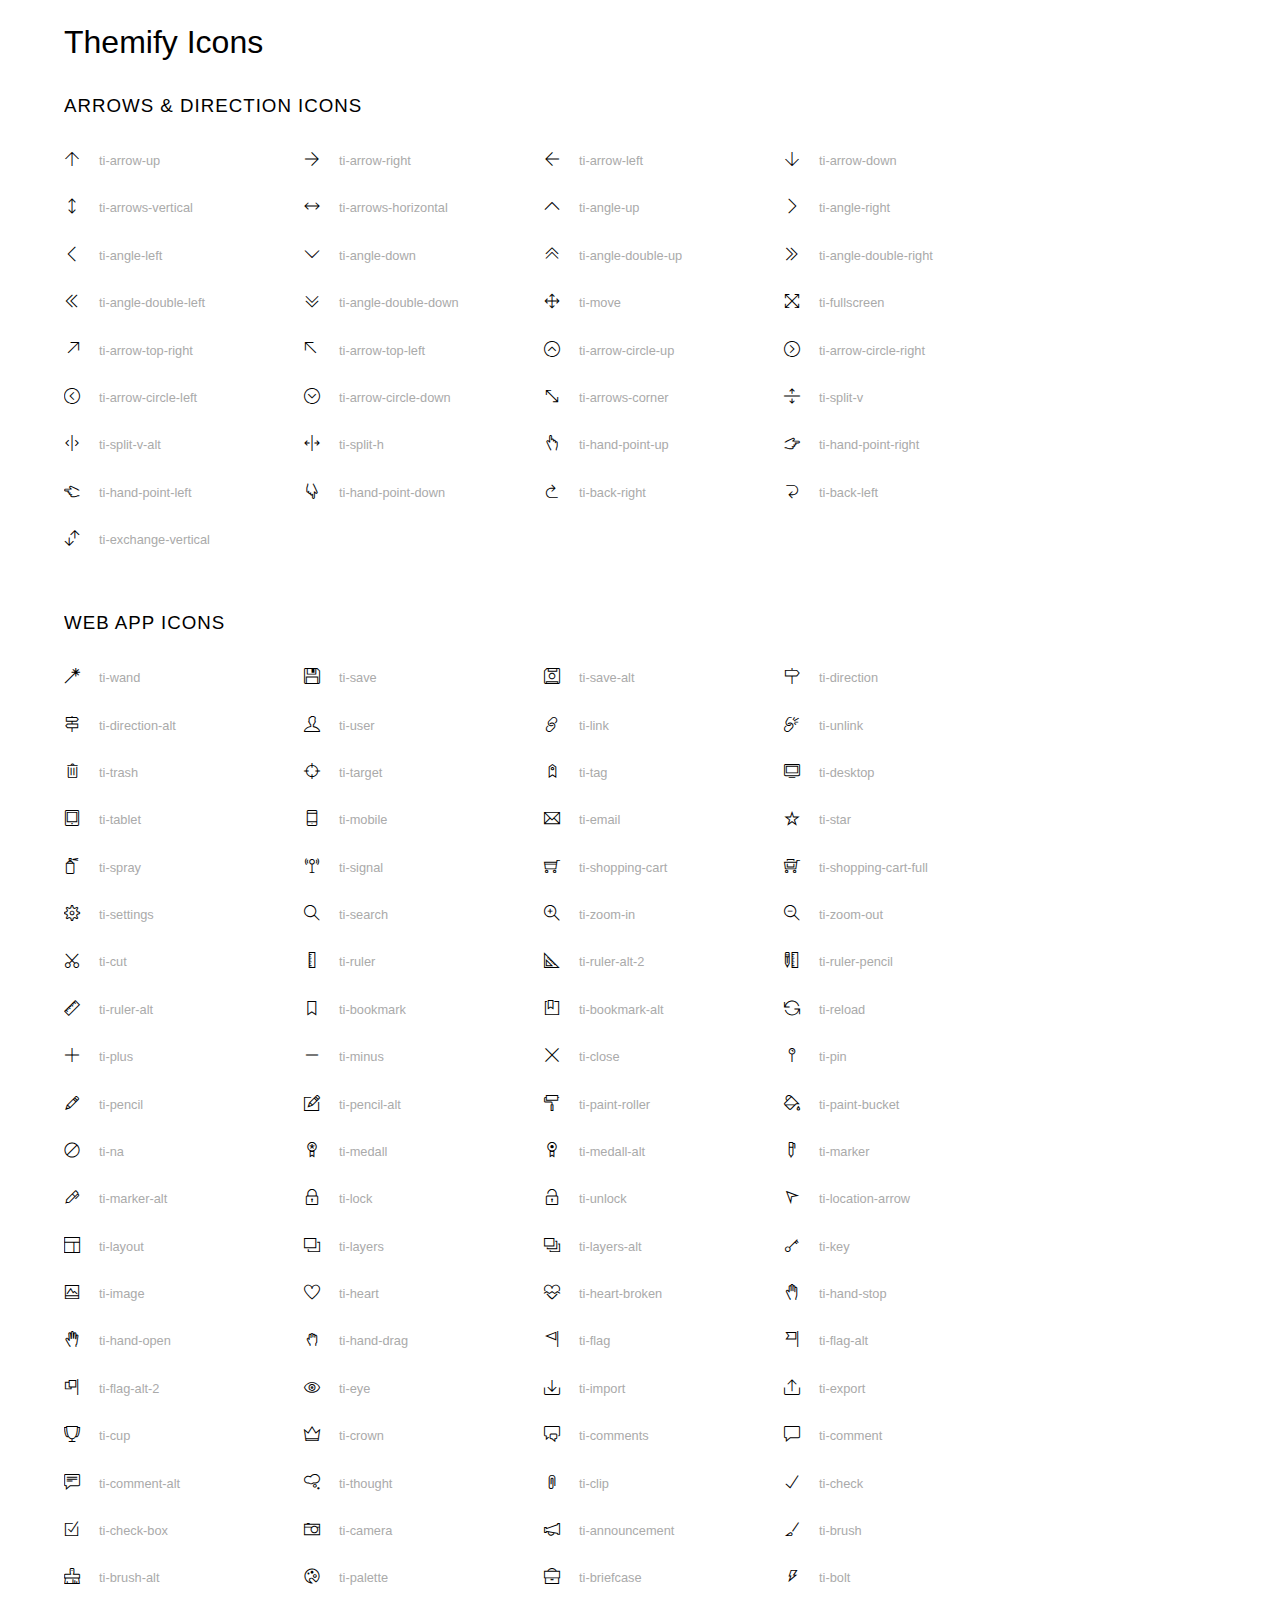
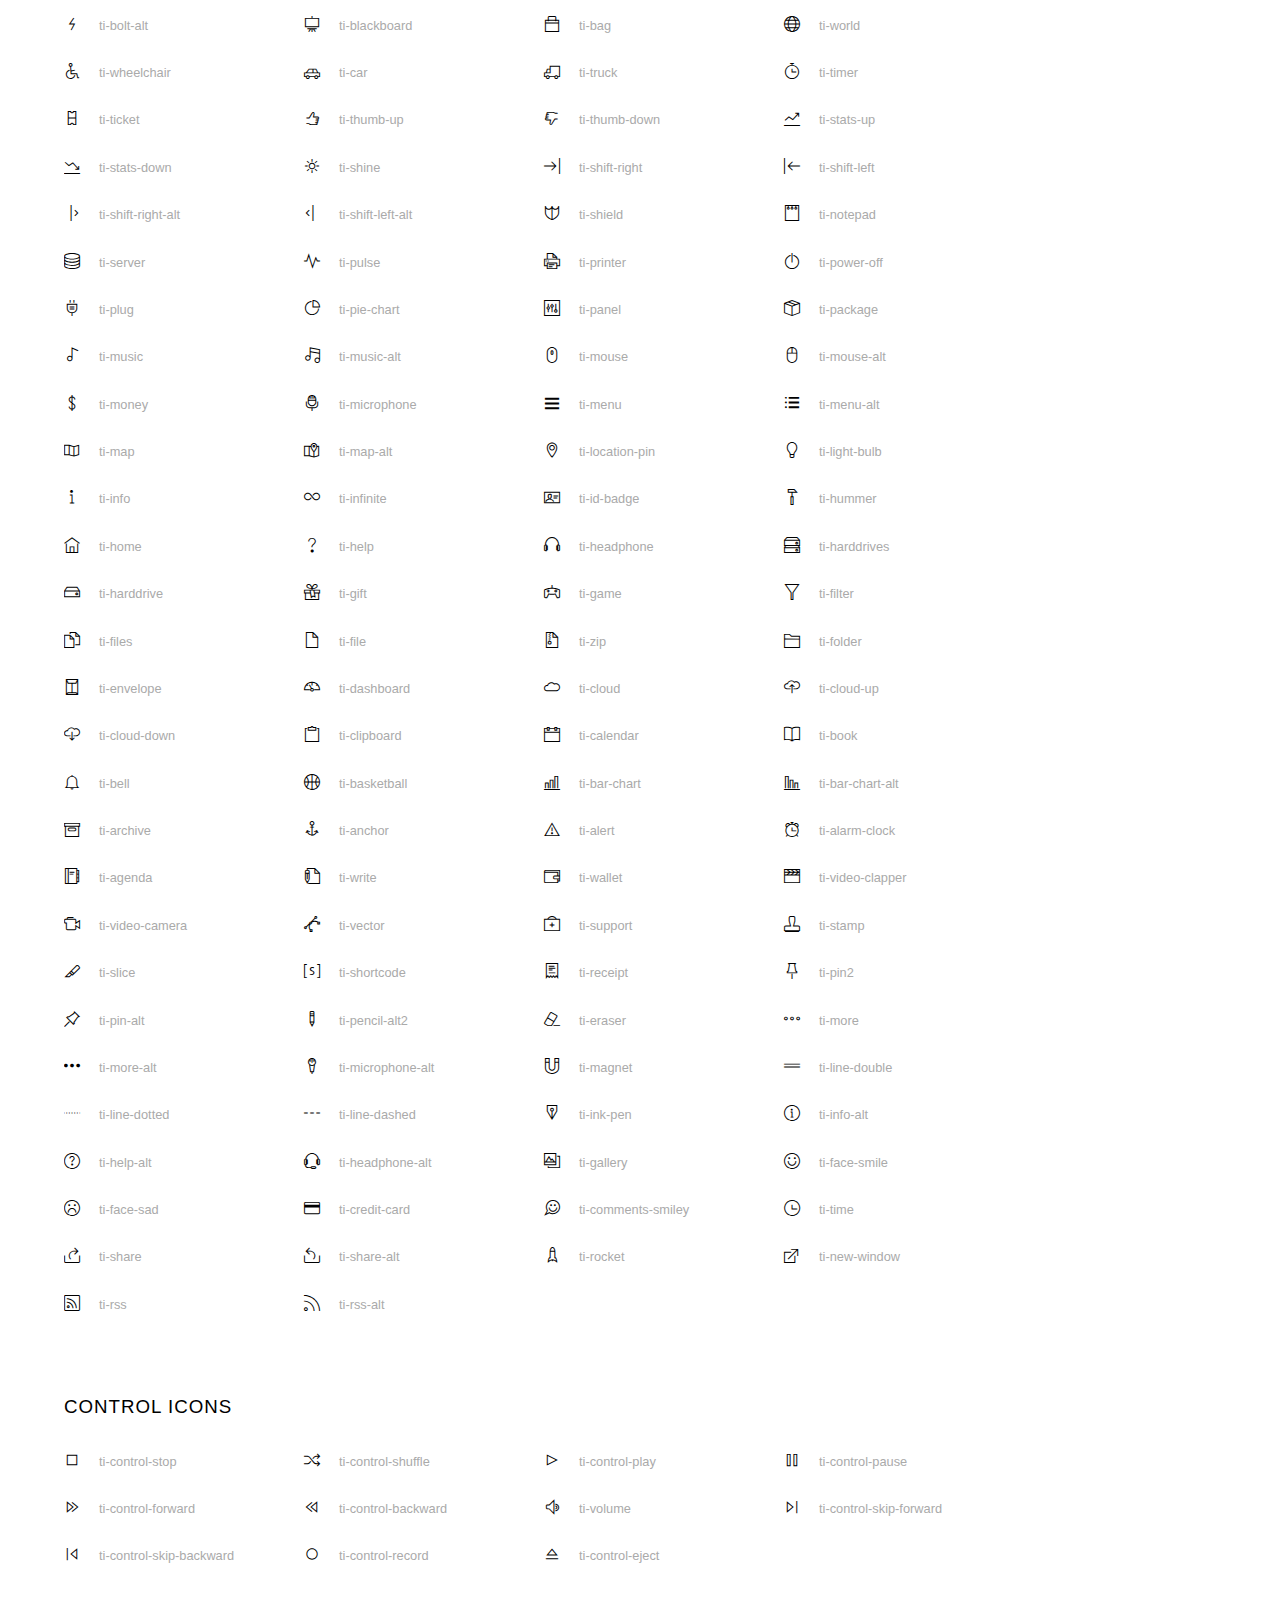
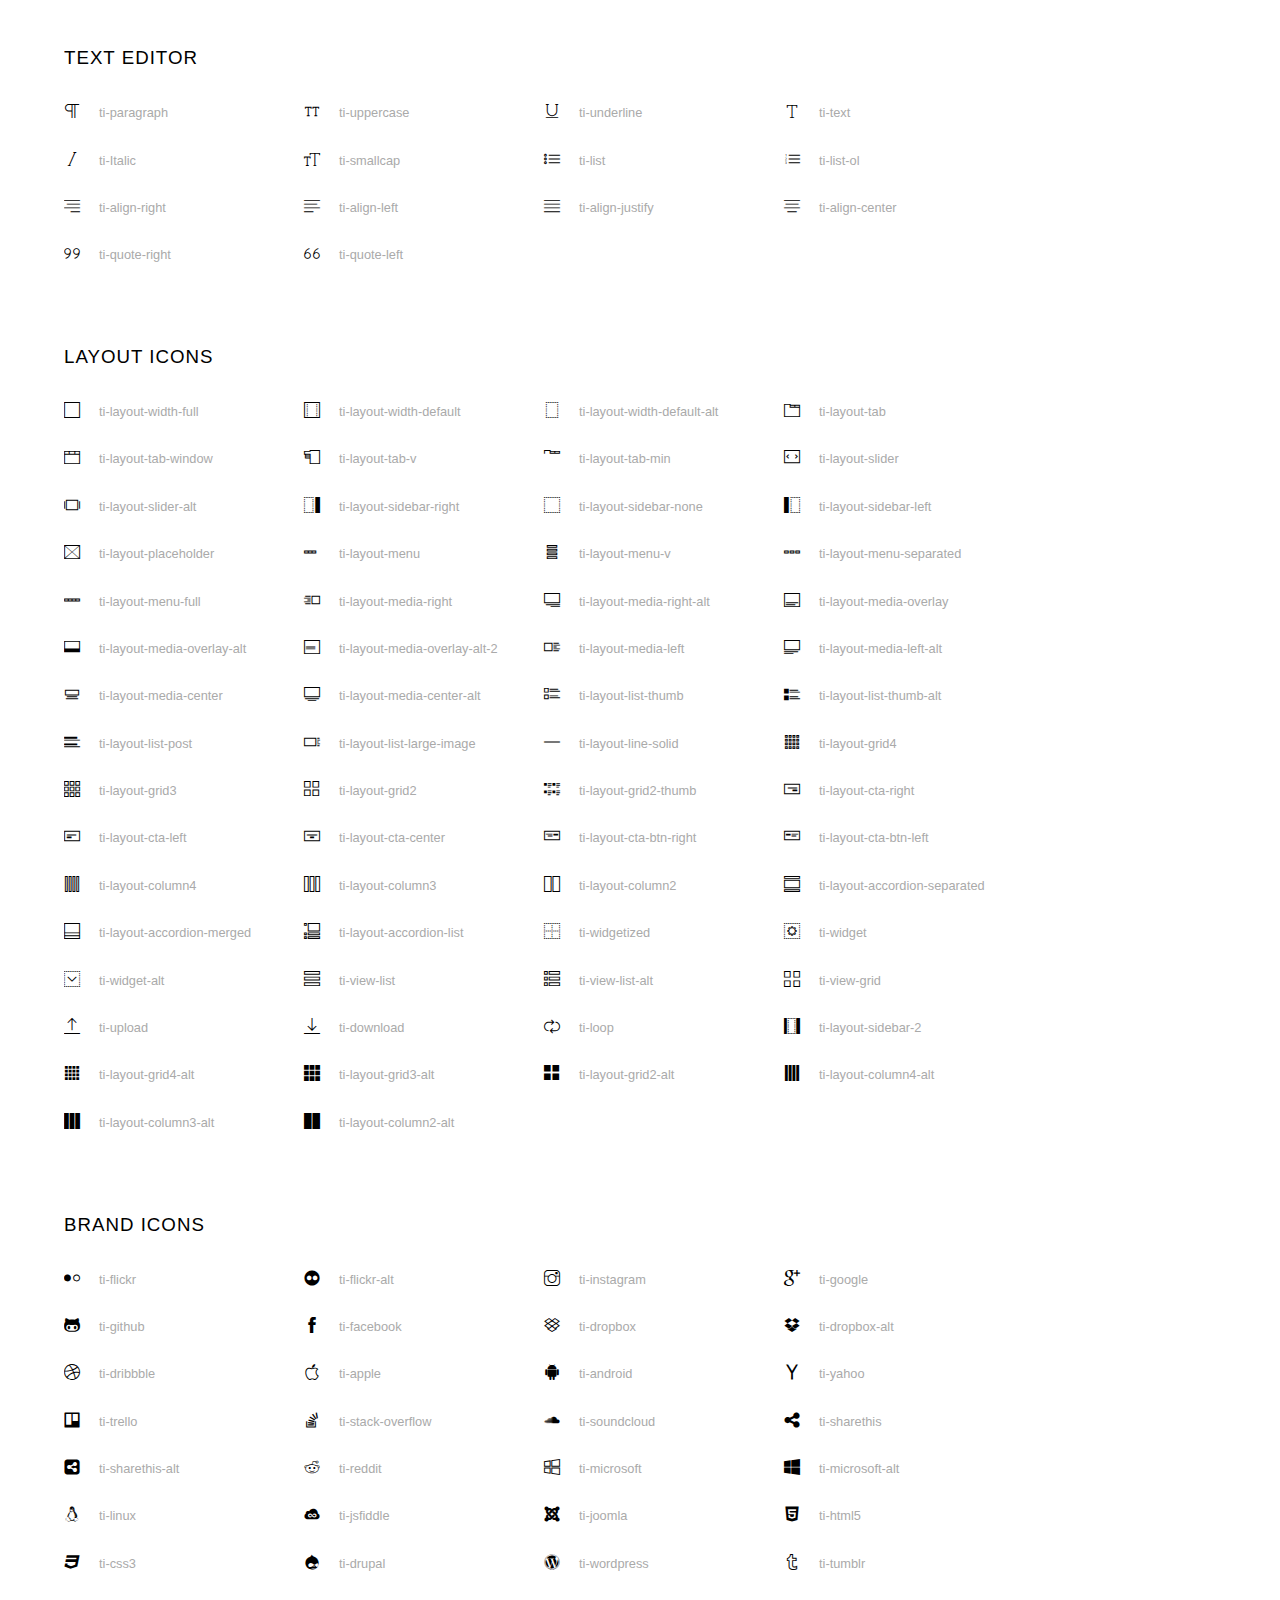
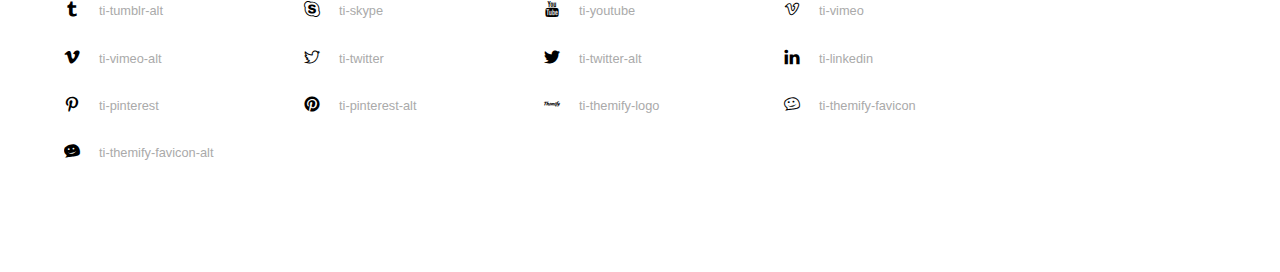
<file: font/themify-icons/index.html>
<!doctype html>
<html>
<head>
	<meta charset="utf-8">
	<title>Themify Icon Font</title>
	<meta name="viewport" content="width=device-width">
	<link rel="stylesheet" href="demo-files/demo.css">
	<link rel="stylesheet" href="themify-icons.css">
	<!--[if lt IE 8]><!-->
	<link rel="stylesheet" href="ie7/ie7.css">
	<!--<![endif]-->
</head>
<body>
	<h1>Themify Icons</h1>

	<div class="icon-section">

		<div class="icon-section">
			<h3>Arrows &amp; Direction Icons </h3>

			<div class="icon-container">
				<span class="ti-arrow-up"></span><span class="icon-name"> ti-arrow-up</span>
			</div>
			<div class="icon-container">
				<span class="ti-arrow-right"></span><span class="icon-name"> ti-arrow-right</span>
			</div>
			<div class="icon-container">
				<span class="ti-arrow-left"></span><span class="icon-name"> ti-arrow-left</span>
			</div>
			<div class="icon-container">
				<span class="ti-arrow-down"></span><span class="icon-name"> ti-arrow-down</span>
			</div>
			<div class="icon-container">
				<span class="ti-arrows-vertical"></span><span class="icon-name"> ti-arrows-vertical</span>
			</div>
			<div class="icon-container">
				<span class="ti-arrows-horizontal"></span><span class="icon-name"> ti-arrows-horizontal</span>
			</div>
			<div class="icon-container">
				<span class="ti-angle-up"></span><span class="icon-name"> ti-angle-up</span>
			</div>
			<div class="icon-container">
				<span class="ti-angle-right"></span><span class="icon-name"> ti-angle-right</span>
			</div>
			<div class="icon-container">
				<span class="ti-angle-left"></span><span class="icon-name"> ti-angle-left</span>
			</div>
			<div class="icon-container">
				<span class="ti-angle-down"></span><span class="icon-name"> ti-angle-down</span>
			</div>	
			<div class="icon-container">
				<span class="ti-angle-double-up"></span><span class="icon-name"> ti-angle-double-up</span>
			</div>
			<div class="icon-container">
				<span class="ti-angle-double-right"></span><span class="icon-name"> ti-angle-double-right</span>
			</div>
			<div class="icon-container">
				<span class="ti-angle-double-left"></span><span class="icon-name"> ti-angle-double-left</span>
			</div>
			<div class="icon-container">
				<span class="ti-angle-double-down"></span><span class="icon-name"> ti-angle-double-down</span>
			</div>					
			<div class="icon-container">
				<span class="ti-move"></span><span class="icon-name"> ti-move</span>
			</div>
			<div class="icon-container">
				<span class="ti-fullscreen"></span><span class="icon-name"> ti-fullscreen</span>
			</div>
			<div class="icon-container">
				<span class="ti-arrow-top-right"></span><span class="icon-name"> ti-arrow-top-right</span>
			</div>
			<div class="icon-container">
				<span class="ti-arrow-top-left"></span><span class="icon-name"> ti-arrow-top-left</span>
			</div>
			<div class="icon-container">
				<span class="ti-arrow-circle-up"></span><span class="icon-name"> ti-arrow-circle-up</span>
			</div>
			<div class="icon-container">
				<span class="ti-arrow-circle-right"></span><span class="icon-name"> ti-arrow-circle-right</span>
			</div>
			<div class="icon-container">
				<span class="ti-arrow-circle-left"></span><span class="icon-name"> ti-arrow-circle-left</span>
			</div>
			<div class="icon-container">
				<span class="ti-arrow-circle-down"></span><span class="icon-name"> ti-arrow-circle-down</span>
			</div>
			<div class="icon-container">
				<span class="ti-arrows-corner"></span><span class="icon-name"> ti-arrows-corner</span>
			</div>
			<div class="icon-container">
				<span class="ti-split-v"></span><span class="icon-name"> ti-split-v</span>
			</div>

			<div class="icon-container">
				<span class="ti-split-v-alt"></span><span class="icon-name"> ti-split-v-alt</span>
			</div>
			<div class="icon-container">
				<span class="ti-split-h"></span><span class="icon-name"> ti-split-h</span>
			</div>
			<div class="icon-container">
				<span class="ti-hand-point-up"></span><span class="icon-name"> ti-hand-point-up</span>
			</div>
			<div class="icon-container">
				<span class="ti-hand-point-right"></span><span class="icon-name"> ti-hand-point-right</span>
			</div>
			<div class="icon-container">
				<span class="ti-hand-point-left"></span><span class="icon-name"> ti-hand-point-left</span>
			</div>
			<div class="icon-container">
				<span class="ti-hand-point-down"></span><span class="icon-name"> ti-hand-point-down</span>
			</div>
			<div class="icon-container">
				<span class="ti-back-right"></span><span class="icon-name"> ti-back-right</span>
			</div>
			<div class="icon-container">
				<span class="ti-back-left"></span><span class="icon-name"> ti-back-left</span>
			</div>
			<div class="icon-container">
				<span class="ti-exchange-vertical"></span><span class="icon-name"> ti-exchange-vertical</span>
			</div>

		</div> <!-- Arrows Icons -->



		<h3>Web App Icons</h3>
		
		<div class="icon-section">

			<div class="icon-container">
				<span class="ti-wand"></span><span class="icon-name"> ti-wand</span>
			</div>
			<div class="icon-container">
				<span class="ti-save"></span><span class="icon-name"> ti-save</span>
			</div>
			<div class="icon-container">
				<span class="ti-save-alt"></span><span class="icon-name"> ti-save-alt</span>
			</div>

			<div class="icon-container">
				<span class="ti-direction"></span><span class="icon-name"> ti-direction</span>
			</div>
			<div class="icon-container">
				<span class="ti-direction-alt"></span><span class="icon-name"> ti-direction-alt</span>
			</div>
			<div class="icon-container">
				<span class="ti-user"></span><span class="icon-name"> ti-user</span>
			</div>
			<div class="icon-container">
				<span class="ti-link"></span><span class="icon-name"> ti-link</span>
			</div>
			<div class="icon-container">
				<span class="ti-unlink"></span><span class="icon-name"> ti-unlink</span>
			</div>
			<div class="icon-container">
				<span class="ti-trash"></span><span class="icon-name"> ti-trash</span>
			</div>
			<div class="icon-container">
				<span class="ti-target"></span><span class="icon-name"> ti-target</span>
			</div>
			<div class="icon-container">
				<span class="ti-tag"></span><span class="icon-name"> ti-tag</span>
			</div>
			<div class="icon-container">
				<span class="ti-desktop"></span><span class="icon-name"> ti-desktop</span>
			</div>
			<div class="icon-container">
				<span class="ti-tablet"></span><span class="icon-name"> ti-tablet</span>
			</div>
			<div class="icon-container">
				<span class="ti-mobile"></span><span class="icon-name"> ti-mobile</span>
			</div>
			<div class="icon-container">
				<span class="ti-email"></span><span class="icon-name"> ti-email</span>
			</div>	
			<div class="icon-container">
				<span class="ti-star"></span><span class="icon-name"> ti-star</span>
			</div>
			<div class="icon-container">
				<span class="ti-spray"></span><span class="icon-name"> ti-spray</span>
			</div>
			<div class="icon-container">
				<span class="ti-signal"></span><span class="icon-name"> ti-signal</span>
			</div>
			<div class="icon-container">
				<span class="ti-shopping-cart"></span><span class="icon-name"> ti-shopping-cart</span>
			</div>
			<div class="icon-container">
				<span class="ti-shopping-cart-full"></span><span class="icon-name"> ti-shopping-cart-full</span>
			</div>
			<div class="icon-container">
				<span class="ti-settings"></span><span class="icon-name"> ti-settings</span>
			</div>
			<div class="icon-container">
				<span class="ti-search"></span><span class="icon-name"> ti-search</span>
			</div>
			<div class="icon-container">
				<span class="ti-zoom-in"></span><span class="icon-name"> ti-zoom-in</span>
			</div>
			<div class="icon-container">
				<span class="ti-zoom-out"></span><span class="icon-name"> ti-zoom-out</span>
			</div>
			<div class="icon-container">
				<span class="ti-cut"></span><span class="icon-name"> ti-cut</span>
			</div>
			<div class="icon-container">
				<span class="ti-ruler"></span><span class="icon-name"> ti-ruler</span>
			</div>
			<div class="icon-container">
				<span class="ti-ruler-alt-2"></span><span class="icon-name"> ti-ruler-alt-2</span>
			</div>			
			<div class="icon-container">
				<span class="ti-ruler-pencil"></span><span class="icon-name"> ti-ruler-pencil</span>
			</div>
			<div class="icon-container">
				<span class="ti-ruler-alt"></span><span class="icon-name"> ti-ruler-alt</span>
			</div>
			<div class="icon-container">
				<span class="ti-bookmark"></span><span class="icon-name"> ti-bookmark</span>
			</div>
			<div class="icon-container">
				<span class="ti-bookmark-alt"></span><span class="icon-name"> ti-bookmark-alt</span>
			</div>
			<div class="icon-container">
				<span class="ti-reload"></span><span class="icon-name"> ti-reload</span>
			</div>
			<div class="icon-container">
				<span class="ti-plus"></span><span class="icon-name"> ti-plus</span>
			</div>
			<div class="icon-container">
				<span class="ti-minus"></span><span class="icon-name"> ti-minus</span>
			</div>
			<div class="icon-container">
				<span class="ti-close"></span><span class="icon-name"> ti-close</span>
			</div>			
			<div class="icon-container">
				<span class="ti-pin"></span><span class="icon-name"> ti-pin</span>
			</div>
			<div class="icon-container">
				<span class="ti-pencil"></span><span class="icon-name"> ti-pencil</span>
			</div>
					
		  	<div class="icon-container">
				<span class="ti-pencil-alt"></span><span class="icon-name"> ti-pencil-alt</span>
			</div>
			<div class="icon-container">
				<span class="ti-paint-roller"></span><span class="icon-name"> ti-paint-roller</span>
			</div>
			<div class="icon-container">
				<span class="ti-paint-bucket"></span><span class="icon-name"> ti-paint-bucket</span>
			</div>
			<div class="icon-container">
				<span class="ti-na"></span><span class="icon-name"> ti-na</span>
			</div>
			<div class="icon-container">
				<span class="ti-medall"></span><span class="icon-name"> ti-medall</span>
			</div>
			<div class="icon-container">
				<span class="ti-medall-alt"></span><span class="icon-name"> ti-medall-alt</span>
			</div>
			<div class="icon-container">
				<span class="ti-marker"></span><span class="icon-name"> ti-marker</span>
			</div>
			<div class="icon-container">
				<span class="ti-marker-alt"></span><span class="icon-name"> ti-marker-alt</span>
			</div>

			<div class="icon-container">
				<span class="ti-lock"></span><span class="icon-name"> ti-lock</span>
			</div>
			<div class="icon-container">
				<span class="ti-unlock"></span><span class="icon-name"> ti-unlock</span>
			</div>
			<div class="icon-container">
				<span class="ti-location-arrow"></span><span class="icon-name"> ti-location-arrow</span>
			</div>
			<div class="icon-container">
				<span class="ti-layout"></span><span class="icon-name"> ti-layout</span>
			</div>
			<div class="icon-container">
				<span class="ti-layers"></span><span class="icon-name"> ti-layers</span>
			</div>
			<div class="icon-container">
				<span class="ti-layers-alt"></span><span class="icon-name"> ti-layers-alt</span>
			</div>
			<div class="icon-container">
				<span class="ti-key"></span><span class="icon-name"> ti-key</span>
			</div>
			<div class="icon-container">
				<span class="ti-image"></span><span class="icon-name"> ti-image</span>
			</div>
			<div class="icon-container">
				<span class="ti-heart"></span><span class="icon-name"> ti-heart</span>
			</div>
			<div class="icon-container">
				<span class="ti-heart-broken"></span><span class="icon-name"> ti-heart-broken</span>
			</div>
			<div class="icon-container">
				<span class="ti-hand-stop"></span><span class="icon-name"> ti-hand-stop</span>
			</div>
			<div class="icon-container">
				<span class="ti-hand-open"></span><span class="icon-name"> ti-hand-open</span>
			</div>
			<div class="icon-container">
				<span class="ti-hand-drag"></span><span class="icon-name"> ti-hand-drag</span>
			</div>
			<div class="icon-container">
				<span class="ti-flag"></span><span class="icon-name"> ti-flag</span>
			</div>
			<div class="icon-container">
				<span class="ti-flag-alt"></span><span class="icon-name"> ti-flag-alt</span>
			</div>
			<div class="icon-container">
				<span class="ti-flag-alt-2"></span><span class="icon-name"> ti-flag-alt-2</span>
			</div>
			<div class="icon-container">
				<span class="ti-eye"></span><span class="icon-name"> ti-eye</span>
			</div>
			<div class="icon-container">
				<span class="ti-import"></span><span class="icon-name"> ti-import</span>
			</div>			
			<div class="icon-container">
				<span class="ti-export"></span><span class="icon-name"> ti-export</span>
			</div>
			<div class="icon-container">
				<span class="ti-cup"></span><span class="icon-name"> ti-cup</span>
			</div>
			<div class="icon-container">
				<span class="ti-crown"></span><span class="icon-name"> ti-crown</span>
			</div>
			<div class="icon-container">
				<span class="ti-comments"></span><span class="icon-name"> ti-comments</span>
			</div>
			<div class="icon-container">
				<span class="ti-comment"></span><span class="icon-name"> ti-comment</span>
			</div>
			<div class="icon-container">
				<span class="ti-comment-alt"></span><span class="icon-name"> ti-comment-alt</span>
			</div>
			<div class="icon-container">
				<span class="ti-thought"></span><span class="icon-name"> ti-thought</span>
			</div>			
			<div class="icon-container">
				<span class="ti-clip"></span><span class="icon-name"> ti-clip</span>
			</div>

			<div class="icon-container">
				<span class="ti-check"></span><span class="icon-name"> ti-check</span>
			</div>
			<div class="icon-container">
				<span class="ti-check-box"></span><span class="icon-name"> ti-check-box</span>
			</div>
			<div class="icon-container">
				<span class="ti-camera"></span><span class="icon-name"> ti-camera</span>
			</div>
			<div class="icon-container">
				<span class="ti-announcement"></span><span class="icon-name"> ti-announcement</span>
			</div>
			<div class="icon-container">
				<span class="ti-brush"></span><span class="icon-name"> ti-brush</span>
			</div>
			<div class="icon-container">
				<span class="ti-brush-alt"></span><span class="icon-name"> ti-brush-alt</span>
			</div>
			<div class="icon-container">
				<span class="ti-palette"></span><span class="icon-name"> ti-palette</span>
			</div>			
			<div class="icon-container">
				<span class="ti-briefcase"></span><span class="icon-name"> ti-briefcase</span>
			</div>
			<div class="icon-container">
				<span class="ti-bolt"></span><span class="icon-name"> ti-bolt</span>
			</div>
			<div class="icon-container">
				<span class="ti-bolt-alt"></span><span class="icon-name"> ti-bolt-alt</span>
			</div>
			<div class="icon-container">
				<span class="ti-blackboard"></span><span class="icon-name"> ti-blackboard</span>
			</div>
			<div class="icon-container">
				<span class="ti-bag"></span><span class="icon-name"> ti-bag</span>
			</div>
			<div class="icon-container">
				<span class="ti-world"></span><span class="icon-name"> ti-world</span>
			</div>
			<div class="icon-container">
				<span class="ti-wheelchair"></span><span class="icon-name"> ti-wheelchair</span>
			</div>
			<div class="icon-container">
				<span class="ti-car"></span><span class="icon-name"> ti-car</span>
			</div>
			<div class="icon-container">
				<span class="ti-truck"></span><span class="icon-name"> ti-truck</span>
			</div>
			<div class="icon-container">
				<span class="ti-timer"></span><span class="icon-name"> ti-timer</span>
			</div>
			<div class="icon-container">
				<span class="ti-ticket"></span><span class="icon-name"> ti-ticket</span>
			</div>
			<div class="icon-container">
				<span class="ti-thumb-up"></span><span class="icon-name"> ti-thumb-up</span>
			</div>
			<div class="icon-container">
				<span class="ti-thumb-down"></span><span class="icon-name"> ti-thumb-down</span>
			</div>

			<div class="icon-container">
				<span class="ti-stats-up"></span><span class="icon-name"> ti-stats-up</span>
			</div>
			<div class="icon-container">
				<span class="ti-stats-down"></span><span class="icon-name"> ti-stats-down</span>
			</div>
			<div class="icon-container">
				<span class="ti-shine"></span><span class="icon-name"> ti-shine</span>
			</div>
			<div class="icon-container">
				<span class="ti-shift-right"></span><span class="icon-name"> ti-shift-right</span>
			</div>
			<div class="icon-container">
				<span class="ti-shift-left"></span><span class="icon-name"> ti-shift-left</span>
			</div>

			<div class="icon-container">
				<span class="ti-shift-right-alt"></span><span class="icon-name"> ti-shift-right-alt</span>
			</div>
			<div class="icon-container">
				<span class="ti-shift-left-alt"></span><span class="icon-name"> ti-shift-left-alt</span>
			</div>
			<div class="icon-container">
				<span class="ti-shield"></span><span class="icon-name"> ti-shield</span>
			</div>
			<div class="icon-container">
				<span class="ti-notepad"></span><span class="icon-name"> ti-notepad</span>
			</div>
			<div class="icon-container">
				<span class="ti-server"></span><span class="icon-name"> ti-server</span>
			</div>

			<div class="icon-container">
				<span class="ti-pulse"></span><span class="icon-name"> ti-pulse</span>
			</div>
			<div class="icon-container">
				<span class="ti-printer"></span><span class="icon-name"> ti-printer</span>
			</div>
			<div class="icon-container">
				<span class="ti-power-off"></span><span class="icon-name"> ti-power-off</span>
			</div>
			<div class="icon-container">
				<span class="ti-plug"></span><span class="icon-name"> ti-plug</span>
			</div>
			<div class="icon-container">
				<span class="ti-pie-chart"></span><span class="icon-name"> ti-pie-chart</span>
			</div>

			<div class="icon-container">
				<span class="ti-panel"></span><span class="icon-name"> ti-panel</span>
			</div>
			<div class="icon-container">
				<span class="ti-package"></span><span class="icon-name"> ti-package</span>
			</div>
			<div class="icon-container">
				<span class="ti-music"></span><span class="icon-name"> ti-music</span>
			</div>
			<div class="icon-container">
				<span class="ti-music-alt"></span><span class="icon-name"> ti-music-alt</span>
			</div>
			<div class="icon-container">
				<span class="ti-mouse"></span><span class="icon-name"> ti-mouse</span>
			</div>
			<div class="icon-container">
				<span class="ti-mouse-alt"></span><span class="icon-name"> ti-mouse-alt</span>
			</div>
			<div class="icon-container">
				<span class="ti-money"></span><span class="icon-name"> ti-money</span>
			</div>
			<div class="icon-container">
				<span class="ti-microphone"></span><span class="icon-name"> ti-microphone</span>
			</div>
			<div class="icon-container">
				<span class="ti-menu"></span><span class="icon-name"> ti-menu</span>
			</div>
			<div class="icon-container">
				<span class="ti-menu-alt"></span><span class="icon-name"> ti-menu-alt</span>
			</div>
			<div class="icon-container">
				<span class="ti-map"></span><span class="icon-name"> ti-map</span>
			</div>
			<div class="icon-container">
				<span class="ti-map-alt"></span><span class="icon-name"> ti-map-alt</span>
			</div>

			<div class="icon-container">
				<span class="ti-location-pin"></span><span class="icon-name"> ti-location-pin</span>
			</div>

			<div class="icon-container">
				<span class="ti-light-bulb"></span><span class="icon-name"> ti-light-bulb</span>
			</div>
			<div class="icon-container">
				<span class="ti-info"></span><span class="icon-name"> ti-info</span>
			</div>
			<div class="icon-container">
				<span class="ti-infinite"></span><span class="icon-name"> ti-infinite</span>
			</div>
			<div class="icon-container">
				<span class="ti-id-badge"></span><span class="icon-name"> ti-id-badge</span>
			</div>
			<div class="icon-container">
				<span class="ti-hummer"></span><span class="icon-name"> ti-hummer</span>
			</div>
			<div class="icon-container">
				<span class="ti-home"></span><span class="icon-name"> ti-home</span>
			</div>
			<div class="icon-container">
				<span class="ti-help"></span><span class="icon-name"> ti-help</span>
			</div>
			<div class="icon-container">
				<span class="ti-headphone"></span><span class="icon-name"> ti-headphone</span>
			</div>
			<div class="icon-container">
				<span class="ti-harddrives"></span><span class="icon-name"> ti-harddrives</span>
			</div>
			<div class="icon-container">
				<span class="ti-harddrive"></span><span class="icon-name"> ti-harddrive</span>
			</div>
			<div class="icon-container">
				<span class="ti-gift"></span><span class="icon-name"> ti-gift</span>
			</div>
			<div class="icon-container">
				<span class="ti-game"></span><span class="icon-name"> ti-game</span>
			</div>
			<div class="icon-container">
				<span class="ti-filter"></span><span class="icon-name"> ti-filter</span>
			</div>
			<div class="icon-container">
				<span class="ti-files"></span><span class="icon-name"> ti-files</span>
			</div>
			<div class="icon-container">
				<span class="ti-file"></span><span class="icon-name"> ti-file</span>
			</div>
			<div class="icon-container">
				<span class="ti-zip"></span><span class="icon-name"> ti-zip</span>
			</div>
			<div class="icon-container">
				<span class="ti-folder"></span><span class="icon-name"> ti-folder</span>
			</div>			
			<div class="icon-container">
				<span class="ti-envelope"></span><span class="icon-name"> ti-envelope</span>
			</div>


			<div class="icon-container">
				<span class="ti-dashboard"></span><span class="icon-name"> ti-dashboard</span>
			</div>
			<div class="icon-container">
				<span class="ti-cloud"></span><span class="icon-name"> ti-cloud</span>
			</div>
			<div class="icon-container">
				<span class="ti-cloud-up"></span><span class="icon-name"> ti-cloud-up</span>
			</div>
			<div class="icon-container">
				<span class="ti-cloud-down"></span><span class="icon-name"> ti-cloud-down</span>
			</div>
			<div class="icon-container">
				<span class="ti-clipboard"></span><span class="icon-name"> ti-clipboard</span>
			</div>
			<div class="icon-container">
				<span class="ti-calendar"></span><span class="icon-name"> ti-calendar</span>
			</div>
			<div class="icon-container">
				<span class="ti-book"></span><span class="icon-name"> ti-book</span>
			</div>
			<div class="icon-container">
				<span class="ti-bell"></span><span class="icon-name"> ti-bell</span>
			</div>
			<div class="icon-container">
				<span class="ti-basketball"></span><span class="icon-name"> ti-basketball</span>
			</div>
			<div class="icon-container">
				<span class="ti-bar-chart"></span><span class="icon-name"> ti-bar-chart</span>
			</div>
			<div class="icon-container">
				<span class="ti-bar-chart-alt"></span><span class="icon-name"> ti-bar-chart-alt</span>
			</div>


			<div class="icon-container">
				<span class="ti-archive"></span><span class="icon-name"> ti-archive</span>
			</div>
			<div class="icon-container">
				<span class="ti-anchor"></span><span class="icon-name"> ti-anchor</span>
			</div>

			<div class="icon-container">
				<span class="ti-alert"></span><span class="icon-name"> ti-alert</span>
			</div>
			<div class="icon-container">
				<span class="ti-alarm-clock"></span><span class="icon-name"> ti-alarm-clock</span>
			</div>
			<div class="icon-container">
				<span class="ti-agenda"></span><span class="icon-name"> ti-agenda</span>
			</div>
			<div class="icon-container">
				<span class="ti-write"></span><span class="icon-name"> ti-write</span>
			</div>

			<div class="icon-container">
				<span class="ti-wallet"></span><span class="icon-name"> ti-wallet</span>
			</div>
			<div class="icon-container">
				<span class="ti-video-clapper"></span><span class="icon-name"> ti-video-clapper</span>
			</div>
			<div class="icon-container">
				<span class="ti-video-camera"></span><span class="icon-name"> ti-video-camera</span>
			</div>
			<div class="icon-container">
				<span class="ti-vector"></span><span class="icon-name"> ti-vector</span>
			</div>

			<div class="icon-container">
				<span class="ti-support"></span><span class="icon-name"> ti-support</span>
			</div>
			<div class="icon-container">
				<span class="ti-stamp"></span><span class="icon-name"> ti-stamp</span>
			</div>
			<div class="icon-container">
				<span class="ti-slice"></span><span class="icon-name"> ti-slice</span>
			</div>
			<div class="icon-container">
				<span class="ti-shortcode"></span><span class="icon-name"> ti-shortcode</span>
			</div>
			<div class="icon-container">
				<span class="ti-receipt"></span><span class="icon-name"> ti-receipt</span>
			</div>
			<div class="icon-container">
				<span class="ti-pin2"></span><span class="icon-name"> ti-pin2</span>
			</div>
			<div class="icon-container">
				<span class="ti-pin-alt"></span><span class="icon-name"> ti-pin-alt</span>
			</div>
			<div class="icon-container">
				<span class="ti-pencil-alt2"></span><span class="icon-name"> ti-pencil-alt2</span>
			</div>
			<div class="icon-container">
				<span class="ti-eraser"></span><span class="icon-name"> ti-eraser</span>
			</div>			
			<div class="icon-container">
				<span class="ti-more"></span><span class="icon-name"> ti-more</span>
			</div>
			<div class="icon-container">
				<span class="ti-more-alt"></span><span class="icon-name"> ti-more-alt</span>
			</div>
			<div class="icon-container">
				<span class="ti-microphone-alt"></span><span class="icon-name"> ti-microphone-alt</span>
			</div>
			<div class="icon-container">
				<span class="ti-magnet"></span><span class="icon-name"> ti-magnet</span>
			</div>
			<div class="icon-container">
				<span class="ti-line-double"></span><span class="icon-name"> ti-line-double</span>
			</div>
			<div class="icon-container">
				<span class="ti-line-dotted"></span><span class="icon-name"> ti-line-dotted</span>
			</div>
			<div class="icon-container">
				<span class="ti-line-dashed"></span><span class="icon-name"> ti-line-dashed</span>
			</div>

			<div class="icon-container">
				<span class="ti-ink-pen"></span><span class="icon-name"> ti-ink-pen</span>
			</div>
			<div class="icon-container">
				<span class="ti-info-alt"></span><span class="icon-name"> ti-info-alt</span>
			</div>
			<div class="icon-container">
				<span class="ti-help-alt"></span><span class="icon-name"> ti-help-alt</span>
			</div>
			<div class="icon-container">
				<span class="ti-headphone-alt"></span><span class="icon-name"> ti-headphone-alt</span>
			</div>

			<div class="icon-container">
				<span class="ti-gallery"></span><span class="icon-name"> ti-gallery</span>
			</div>
			<div class="icon-container">
				<span class="ti-face-smile"></span><span class="icon-name"> ti-face-smile</span>
			</div>
			<div class="icon-container">
				<span class="ti-face-sad"></span><span class="icon-name"> ti-face-sad</span>
			</div>
			<div class="icon-container">
				<span class="ti-credit-card"></span><span class="icon-name"> ti-credit-card</span>
			</div>
			<div class="icon-container">
				<span class="ti-comments-smiley"></span><span class="icon-name"> ti-comments-smiley</span>
			</div>
			<div class="icon-container">
				<span class="ti-time"></span><span class="icon-name"> ti-time</span>
			</div>
			<div class="icon-container">
				<span class="ti-share"></span><span class="icon-name"> ti-share</span>
			</div>
			<div class="icon-container">
				<span class="ti-share-alt"></span><span class="icon-name"> ti-share-alt</span>
			</div>
			<div class="icon-container">
				<span class="ti-rocket"></span><span class="icon-name"> ti-rocket</span>
			</div>

			<div class="icon-container">
				<span class="ti-new-window"></span><span class="icon-name"> ti-new-window</span>
			</div>

			<div class="icon-container">
				<span class="ti-rss"></span><span class="icon-name"> ti-rss</span>
			</div>

			<div class="icon-container">
				<span class="ti-rss-alt"></span><span class="icon-name"> ti-rss-alt</span>
			</div>
			
		</div><!-- Web App Icons -->


		<div class="icon-section">
			<h3>Control Icons</h3>
			<div class="icon-container">
				<span class="ti-control-stop"></span><span class="icon-name"> ti-control-stop</span>
			</div>
			<div class="icon-container">
				<span class="ti-control-shuffle"></span><span class="icon-name"> ti-control-shuffle</span>
			</div>
			<div class="icon-container">
				<span class="ti-control-play"></span><span class="icon-name"> ti-control-play</span>
			</div>
			<div class="icon-container">
				<span class="ti-control-pause"></span><span class="icon-name"> ti-control-pause</span>
			</div>
			<div class="icon-container">
				<span class="ti-control-forward"></span><span class="icon-name"> ti-control-forward</span>
			</div>
			<div class="icon-container">
				<span class="ti-control-backward"></span><span class="icon-name"> ti-control-backward</span>
			</div>	
			<div class="icon-container">
				<span class="ti-volume"></span><span class="icon-name"> ti-volume</span>
			</div>
			<div class="icon-container">
				<span class="ti-control-skip-forward"></span><span class="icon-name"> ti-control-skip-forward</span>
			</div>
			<div class="icon-container">
				<span class="ti-control-skip-backward"></span><span class="icon-name"> ti-control-skip-backward</span>
			</div>
			<div class="icon-container">
				<span class="ti-control-record"></span><span class="icon-name"> ti-control-record</span>
			</div>
			<div class="icon-container">
				<span class="ti-control-eject"></span><span class="icon-name"> ti-control-eject</span>
			</div>			
		</div> <!-- Control Icons -->


		<div class="icon-section">
			<h3>Text Editor</h3>

			<div class="icon-container">
				<span class="ti-paragraph"></span><span class="icon-name"> ti-paragraph</span>
			</div>
			<div class="icon-container">
				<span class="ti-uppercase"></span><span class="icon-name"> ti-uppercase</span>
			</div>

			<div class="icon-container">
				<span class="ti-underline"></span><span class="icon-name"> ti-underline</span>
			</div>
			<div class="icon-container">
				<span class="ti-text"></span><span class="icon-name"> ti-text</span>
			</div>
			<div class="icon-container">
				<span class="ti-Italic"></span><span class="icon-name"> ti-Italic</span>
			</div>
			<div class="icon-container">
				<span class="ti-smallcap"></span><span class="icon-name"> ti-smallcap</span>
			</div>
			<div class="icon-container">
				<span class="ti-list"></span><span class="icon-name"> ti-list</span>
			</div>
			<div class="icon-container">
				<span class="ti-list-ol"></span><span class="icon-name"> ti-list-ol</span>
			</div>
			<div class="icon-container">
				<span class="ti-align-right"></span><span class="icon-name"> ti-align-right</span>
			</div>
			<div class="icon-container">
				<span class="ti-align-left"></span><span class="icon-name"> ti-align-left</span>
			</div>
			<div class="icon-container">
				<span class="ti-align-justify"></span><span class="icon-name"> ti-align-justify</span>
			</div>
			<div class="icon-container">
				<span class="ti-align-center"></span><span class="icon-name"> ti-align-center</span>
			</div>
			<div class="icon-container">
				<span class="ti-quote-right"></span><span class="icon-name"> ti-quote-right</span>
			</div>
			<div class="icon-container">
				<span class="ti-quote-left"></span><span class="icon-name"> ti-quote-left</span>
			</div>

		</div> <!-- Text Editor -->



		<div class="icon-section">
			<h3>Layout Icons</h3>
			<div class="icon-container">
				<span class="ti-layout-width-full"></span><span class="icon-name"> ti-layout-width-full</span>
			</div>
			<div class="icon-container">
				<span class="ti-layout-width-default"></span><span class="icon-name"> ti-layout-width-default</span>
			</div>
			<div class="icon-container">
				<span class="ti-layout-width-default-alt"></span><span class="icon-name"> ti-layout-width-default-alt</span>
			</div>
			<div class="icon-container">
				<span class="ti-layout-tab"></span><span class="icon-name"> ti-layout-tab</span>
			</div>
			<div class="icon-container">
				<span class="ti-layout-tab-window"></span><span class="icon-name"> ti-layout-tab-window</span>
			</div>
			<div class="icon-container">
				<span class="ti-layout-tab-v"></span><span class="icon-name"> ti-layout-tab-v</span>
			</div>
			<div class="icon-container">
				<span class="ti-layout-tab-min"></span><span class="icon-name"> ti-layout-tab-min</span>
			</div>
			<div class="icon-container">
				<span class="ti-layout-slider"></span><span class="icon-name"> ti-layout-slider</span>
			</div>
			<div class="icon-container">
				<span class="ti-layout-slider-alt"></span><span class="icon-name"> ti-layout-slider-alt</span>
			</div>
			<div class="icon-container">
				<span class="ti-layout-sidebar-right"></span><span class="icon-name"> ti-layout-sidebar-right</span>
			</div>
			<div class="icon-container">
				<span class="ti-layout-sidebar-none"></span><span class="icon-name"> ti-layout-sidebar-none</span>
			</div>
			<div class="icon-container">
				<span class="ti-layout-sidebar-left"></span><span class="icon-name"> ti-layout-sidebar-left</span>
			</div>
			<div class="icon-container">
				<span class="ti-layout-placeholder"></span><span class="icon-name"> ti-layout-placeholder</span>
			</div>
			<div class="icon-container">
				<span class="ti-layout-menu"></span><span class="icon-name"> ti-layout-menu</span>
			</div>
			<div class="icon-container">
				<span class="ti-layout-menu-v"></span><span class="icon-name"> ti-layout-menu-v</span>
			</div>
			<div class="icon-container">
				<span class="ti-layout-menu-separated"></span><span class="icon-name"> ti-layout-menu-separated</span>
			</div>
			<div class="icon-container">
				<span class="ti-layout-menu-full"></span><span class="icon-name"> ti-layout-menu-full</span>
			</div>
			<div class="icon-container">
				<span class="ti-layout-media-right"></span><span class="icon-name"> ti-layout-media-right</span>
			</div>
			<div class="icon-container">
				<span class="ti-layout-media-right-alt"></span><span class="icon-name"> ti-layout-media-right-alt</span>
			</div>
			<div class="icon-container">
				<span class="ti-layout-media-overlay"></span><span class="icon-name"> ti-layout-media-overlay</span>
			</div>
			<div class="icon-container">
				<span class="ti-layout-media-overlay-alt"></span><span class="icon-name"> ti-layout-media-overlay-alt</span>
			</div>
			<div class="icon-container">
				<span class="ti-layout-media-overlay-alt-2"></span><span class="icon-name"> ti-layout-media-overlay-alt-2</span>
			</div>
			<div class="icon-container">
				<span class="ti-layout-media-left"></span><span class="icon-name"> ti-layout-media-left</span>
			</div>
			<div class="icon-container">
				<span class="ti-layout-media-left-alt"></span><span class="icon-name"> ti-layout-media-left-alt</span>
			</div>
			<div class="icon-container">
				<span class="ti-layout-media-center"></span><span class="icon-name"> ti-layout-media-center</span>
			</div>
			<div class="icon-container">
				<span class="ti-layout-media-center-alt"></span><span class="icon-name"> ti-layout-media-center-alt</span>
			</div>
			<div class="icon-container">
				<span class="ti-layout-list-thumb"></span><span class="icon-name"> ti-layout-list-thumb</span>
			</div>
			<div class="icon-container">
				<span class="ti-layout-list-thumb-alt"></span><span class="icon-name"> ti-layout-list-thumb-alt</span>
			</div>
			<div class="icon-container">
				<span class="ti-layout-list-post"></span><span class="icon-name"> ti-layout-list-post</span>
			</div>
			<div class="icon-container">
				<span class="ti-layout-list-large-image"></span><span class="icon-name"> ti-layout-list-large-image</span>
			</div>
			<div class="icon-container">
				<span class="ti-layout-line-solid"></span><span class="icon-name"> ti-layout-line-solid</span>
			</div>
			<div class="icon-container">
				<span class="ti-layout-grid4"></span><span class="icon-name"> ti-layout-grid4</span>
			</div>
			<div class="icon-container">
				<span class="ti-layout-grid3"></span><span class="icon-name"> ti-layout-grid3</span>
			</div>
			<div class="icon-container">
				<span class="ti-layout-grid2"></span><span class="icon-name"> ti-layout-grid2</span>
			</div>
			<div class="icon-container">
				<span class="ti-layout-grid2-thumb"></span><span class="icon-name"> ti-layout-grid2-thumb</span>
			</div>
			<div class="icon-container">
				<span class="ti-layout-cta-right"></span><span class="icon-name"> ti-layout-cta-right</span>
			</div>
			<div class="icon-container">
				<span class="ti-layout-cta-left"></span><span class="icon-name"> ti-layout-cta-left</span>
			</div>
			<div class="icon-container">
				<span class="ti-layout-cta-center"></span><span class="icon-name"> ti-layout-cta-center</span>
			</div>
			<div class="icon-container">
				<span class="ti-layout-cta-btn-right"></span><span class="icon-name"> ti-layout-cta-btn-right</span>
			</div>
			<div class="icon-container">
				<span class="ti-layout-cta-btn-left"></span><span class="icon-name"> ti-layout-cta-btn-left</span>
			</div>
			<div class="icon-container">
				<span class="ti-layout-column4"></span><span class="icon-name"> ti-layout-column4</span>
			</div>
			<div class="icon-container">
				<span class="ti-layout-column3"></span><span class="icon-name"> ti-layout-column3</span>
			</div>
			<div class="icon-container">
				<span class="ti-layout-column2"></span><span class="icon-name"> ti-layout-column2</span>
			</div>
			<div class="icon-container">
				<span class="ti-layout-accordion-separated"></span><span class="icon-name"> ti-layout-accordion-separated</span>
			</div>
			<div class="icon-container">
				<span class="ti-layout-accordion-merged"></span><span class="icon-name"> ti-layout-accordion-merged</span>
			</div>
			<div class="icon-container">
				<span class="ti-layout-accordion-list"></span><span class="icon-name"> ti-layout-accordion-list</span>
			</div>
			<div class="icon-container">
				<span class="ti-widgetized"></span><span class="icon-name"> ti-widgetized</span>
			</div>
			<div class="icon-container">
				<span class="ti-widget"></span><span class="icon-name"> ti-widget</span>
			</div>
			<div class="icon-container">
				<span class="ti-widget-alt"></span><span class="icon-name"> ti-widget-alt</span>
			</div>
			<div class="icon-container">
				<span class="ti-view-list"></span><span class="icon-name"> ti-view-list</span>
			</div>
			<div class="icon-container">
				<span class="ti-view-list-alt"></span><span class="icon-name"> ti-view-list-alt</span>
			</div>
			<div class="icon-container">
				<span class="ti-view-grid"></span><span class="icon-name"> ti-view-grid</span>
			</div>
			<div class="icon-container">
				<span class="ti-upload"></span><span class="icon-name"> ti-upload</span>
			</div>
			<div class="icon-container">
				<span class="ti-download"></span><span class="icon-name"> ti-download</span>
			</div>	
			<div class="icon-container">
				<span class="ti-loop"></span><span class="icon-name"> ti-loop</span>
			</div>
			<div class="icon-container">
				<span class="ti-layout-sidebar-2"></span><span class="icon-name"> ti-layout-sidebar-2</span>
			</div>
			<div class="icon-container">
				<span class="ti-layout-grid4-alt"></span><span class="icon-name"> ti-layout-grid4-alt</span>
			</div>
			<div class="icon-container">
				<span class="ti-layout-grid3-alt"></span><span class="icon-name"> ti-layout-grid3-alt</span>
			</div>
			<div class="icon-container">
				<span class="ti-layout-grid2-alt"></span><span class="icon-name"> ti-layout-grid2-alt</span>
			</div>
			<div class="icon-container">
				<span class="ti-layout-column4-alt"></span><span class="icon-name"> ti-layout-column4-alt</span>
			</div>
			<div class="icon-container">
				<span class="ti-layout-column3-alt"></span><span class="icon-name"> ti-layout-column3-alt</span>
			</div>
			<div class="icon-container">
				<span class="ti-layout-column2-alt"></span><span class="icon-name"> ti-layout-column2-alt</span>
			</div>		


		</div> <!-- Layout Icons -->


		<div class="icon-section">
			<h3>Brand Icons</h3>

			<div class="icon-container">
				<span class="ti-flickr"></span><span class="icon-name"> ti-flickr</span>
			</div>
			<div class="icon-container">
				<span class="ti-flickr-alt"></span><span class="icon-name"> ti-flickr-alt</span>
			</div>			
			<div class="icon-container">
				<span class="ti-instagram"></span><span class="icon-name"> ti-instagram</span>
			</div>
			<div class="icon-container">
				<span class="ti-google"></span><span class="icon-name"> ti-google</span>
			</div>
			<div class="icon-container">
				<span class="ti-github"></span><span class="icon-name"> ti-github</span>
			</div>

			<div class="icon-container">
				<span class="ti-facebook"></span><span class="icon-name"> ti-facebook</span>
			</div>
			<div class="icon-container">
				<span class="ti-dropbox"></span><span class="icon-name"> ti-dropbox</span>
			</div>
			<div class="icon-container">
				<span class="ti-dropbox-alt"></span><span class="icon-name"> ti-dropbox-alt</span>
			</div>
			<div class="icon-container">
				<span class="ti-dribbble"></span><span class="icon-name"> ti-dribbble</span>
			</div>
			<div class="icon-container">
				<span class="ti-apple"></span><span class="icon-name"> ti-apple</span>
			</div>
			<div class="icon-container">
				<span class="ti-android"></span><span class="icon-name"> ti-android</span>
			</div>
			<div class="icon-container">
				<span class="ti-yahoo"></span><span class="icon-name"> ti-yahoo</span>
			</div>
			<div class="icon-container">
				<span class="ti-trello"></span><span class="icon-name"> ti-trello</span>
			</div>
			<div class="icon-container">
				<span class="ti-stack-overflow"></span><span class="icon-name"> ti-stack-overflow</span>
			</div>
			<div class="icon-container">
				<span class="ti-soundcloud"></span><span class="icon-name"> ti-soundcloud</span>
			</div>
			<div class="icon-container">
				<span class="ti-sharethis"></span><span class="icon-name"> ti-sharethis</span>
			</div>
			<div class="icon-container">
				<span class="ti-sharethis-alt"></span><span class="icon-name"> ti-sharethis-alt</span>
			</div>
			<div class="icon-container">
				<span class="ti-reddit"></span><span class="icon-name"> ti-reddit</span>
			</div>

			<div class="icon-container">
				<span class="ti-microsoft"></span><span class="icon-name"> ti-microsoft</span>
			</div>
			<div class="icon-container">
				<span class="ti-microsoft-alt"></span><span class="icon-name"> ti-microsoft-alt</span>
			</div>
			<div class="icon-container">
				<span class="ti-linux"></span><span class="icon-name"> ti-linux</span>
			</div>
			<div class="icon-container">
				<span class="ti-jsfiddle"></span><span class="icon-name"> ti-jsfiddle</span>
			</div>
			<div class="icon-container">
				<span class="ti-joomla"></span><span class="icon-name"> ti-joomla</span>
			</div>
			<div class="icon-container">
				<span class="ti-html5"></span><span class="icon-name"> ti-html5</span>
			</div>
			<div class="icon-container">
				<span class="ti-css3"></span><span class="icon-name"> ti-css3</span>
			</div>	
			<div class="icon-container">
				<span class="ti-drupal"></span><span class="icon-name"> ti-drupal</span>
			</div>
			<div class="icon-container">
				<span class="ti-wordpress"></span><span class="icon-name"> ti-wordpress</span>
			</div>		
			<div class="icon-container">
				<span class="ti-tumblr"></span><span class="icon-name"> ti-tumblr</span>
			</div>
			<div class="icon-container">
				<span class="ti-tumblr-alt"></span><span class="icon-name"> ti-tumblr-alt</span>
			</div>
			<div class="icon-container">
				<span class="ti-skype"></span><span class="icon-name"> ti-skype</span>
			</div>
			<div class="icon-container">
				<span class="ti-youtube"></span><span class="icon-name"> ti-youtube</span>
			</div>
			<div class="icon-container">
				<span class="ti-vimeo"></span><span class="icon-name"> ti-vimeo</span>
			</div>
			<div class="icon-container">
				<span class="ti-vimeo-alt"></span><span class="icon-name"> ti-vimeo-alt</span>
			</div>			
			<div class="icon-container">
				<span class="ti-twitter"></span><span class="icon-name"> ti-twitter</span>
			</div>
			<div class="icon-container">
				<span class="ti-twitter-alt"></span><span class="icon-name"> ti-twitter-alt</span>
			</div>
			<div class="icon-container">
				<span class="ti-linkedin"></span><span class="icon-name"> ti-linkedin</span>
			</div>
			<div class="icon-container">
				<span class="ti-pinterest"></span><span class="icon-name"> ti-pinterest</span>
			</div>

			<div class="icon-container">
				<span class="ti-pinterest-alt"></span><span class="icon-name"> ti-pinterest-alt</span>
			</div>
			<div class="icon-container">
				<span class="ti-themify-logo"></span><span class="icon-name"> ti-themify-logo</span>
			</div>
			<div class="icon-container">
				<span class="ti-themify-favicon"></span><span class="icon-name"> ti-themify-favicon</span>
			</div>
			<div class="icon-container">
				<span class="ti-themify-favicon-alt"></span><span class="icon-name"> ti-themify-favicon-alt</span>
			</div>

		</div> <!-- brand Icons -->

	</div>

</body>
</html>
</file>
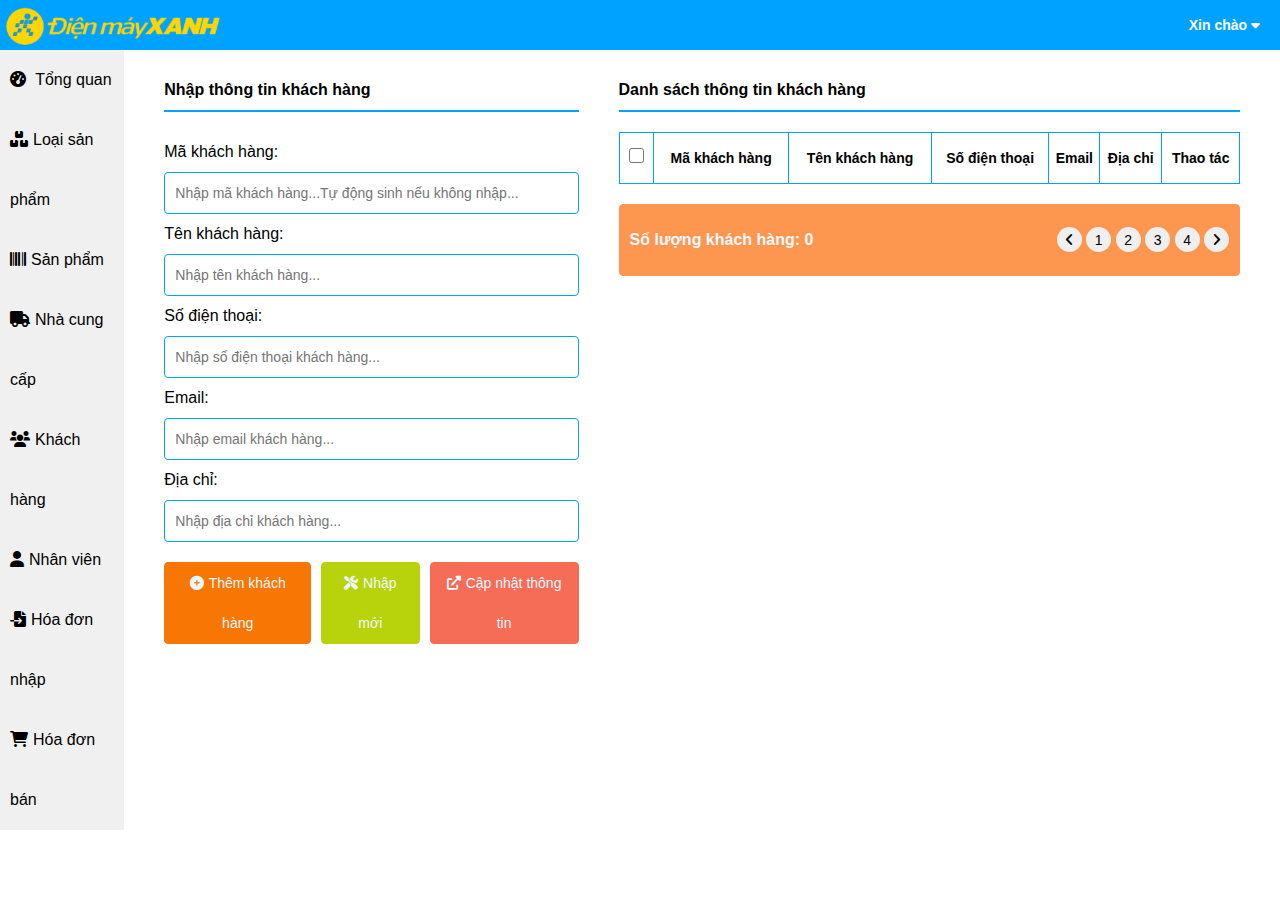
<file: admin/khachhang.html>
<!DOCTYPE html>
<html lang="en">
<head>
    <meta charset="UTF-8">
    <meta http-equiv="X-UA-Compatible" content="IE=edge">
    <meta name="viewport" content="width=device-width, initial-scale=1.0">
    <link rel="stylesheet" href="../CSS/pageTQ.CSS">
    <link rel="stylesheet" href="../CSS/grid.css">
    <link rel="stylesheet" href="../CSS/base.css">
    <link rel="stylesheet" href="../CSS/pageloaisp.css">
    <link rel="stylesheet" href="../font/fontawesome-free-6.0.0-web/css/all.min.css">
    <title>Quản lý cửa hàng</title>
</head>
<body>
    <div class="APP">
        <div class="headerTQ">
            <img src="../IMG/logodienmayxanh.png" alt="">
            <div class="headerTQ_hello">
                <span>Xin chào <i class="fa-solid fa-caret-down"></i>
                    <div class="headerTQ_submenu">
                        <a href="" class="dangnhap" style="text-align:left ;"><i class="fa-solid fa-user" style="padding-right:5px;"></i>Đăng nhập</a>
                        <a href="" class="dangnhap"><i class="fa-solid fa-arrow-right-to-bracket" style="padding-right:5px;"></i>Đăng xuất</a>
                    </div>
                </span>
            </div>
        </div>
        <div class="containerTQ">
            <div class="categoryTQ">
                <ul>
                    <li> <a href="../admin/pageTQ.html"><i class="categoryTQ_icon fas fa-tachometer-alt"></i> Tổng quan</a></li>
                    <li><a href="../admin/pageloaisp.html"><i class="categoryTQ_icon fas fa-boxes"></i>Loại sản phẩm</a></li>
                    <li> <a href="../admin/pagesanpham.html"><i class="categoryTQ_icon fas fa-barcode"></i>Sản phẩm</a> </li>
                    <li> <a href="../admin/nhacungcap.html"><i class="categoryTQ_icon fas fa-truck"></i>Nhà cung cấp</a></li>
                    <li> <a href="../admin/khachhang.html"><i class="categoryTQ_icon fas fa-users"></i>Khách hàng</a></li>
                    <li> <a href="../admin/nhanvien.html"><i class="categoryTQ_icon fas fa-user"></i>Nhân viên</a></li>
                    <li> <a href="../admin/hoadonnhap.html"><i class="categoryTQ_icon fas fa-file-import"></i>Hóa đơn nhập</a></li>
                    <li> <a href="../admin/hoadonban.html"> <i class="categoryTQ_icon fas fa-shopping-cart"></i>Hóa đơn bán</a></li>
                </ul>
            </div>
            <div class="inputloaisp">
                <div class="title">
                    Nhập thông tin khách hàng
                    <hr>
                </div>
                <div class="inputloaisp_sp">
                    <form>
                        <div class="padding-box">
                            <label for="txtright">Mã khách hàng:</label>
                        </div>
                        <div class="padding-box">
                            <input type="text" id="makh"
                                placeholder="Nhập mã khách hàng...Tự động sinh nếu không nhập...">
                        </div>
                        <div class="padding-box">
                            <label for="txtright">Tên khách hàng:</label>
                        </div>
                        <div class="padding-box">
                            <input type="text" id="tenkh" placeholder="Nhập tên khách hàng...">
                        </div>
                        <div class="padding-box">
                            <label for="txtright">Số điện thoại:</label>
                        </div>
                        <div class="padding-box">
                            <input type="text" id="sdt" placeholder="Nhập số điện thoại khách hàng...">
                        </div>
                        <div class="padding-box">
                            <label for="txtright">Email:</label>
                        </div>
                        <div class="padding-box">
                            <input type="text" id="email" placeholder="Nhập email khách hàng...">
                        </div>
                        <div class="padding-box">
                            <label for="txtright">Địa chỉ:</label>
                        </div>
                        <div class="padding-box">
                            <input type="text" id="diachi" placeholder="Nhập địa chỉ khách hàng...">
                        </div>
                        <!-- <div class="padding-box">
                            <label for="txtright">Mật khẩu:</label>
                        </div>
                        <div class="padding-box">
                            <input type="text" id="tenloai" placeholder="Nhập mật khẩu khách hàng...">
                        </div> -->
                    </form>
                    <div class="btn_loaisp">
                        <button class="btn-form" onclick="ThemKH()" style="background-color:#F77604; border: 1px solid #F77604 ;"
                            ><i class="btn_icon fa-solid fa-circle-plus"></i>Thêm khách hàng</button>
                        <button class="btn-form" onclick="Nhapmoi()" style="background-color: #B8D20B;border: 1px solid #B8D20B ;margin-left: 10px;"
                            ><i class="btn_icon fa-solid fa-screwdriver-wrench"></i>Nhập mới</button>
                        <button class="btn-form" onclick="XoaKh()" style="background-color:#F56C57 ;border: 1px solid #F56C57 ; margin-left: 10px;"
                            ><i class="btn_icon fa-solid fa-up-right-from-square"></i>Cập nhật thông tin</button>
                    </div>
                </div>
            </div>
            <div class="dsloaisp">
                <div class="title">
                    Danh sách thông tin khách hàng
                    <hr>
                </div>
                <div>
                <div class="dsloaisp_padding-box">
                    <table>
                        <thead>
                             <tr>
                                <th style="text-align:center;padding:5px;"><input type="checkbox"></th>
                                <th>Mã khách hàng</th>
                                <th>Tên khách hàng</th>
                                <th>Số điện thoại</th>
                                <th>Email</th>
                                <th>Địa chỉ</th>
                                <th>Thao tác</th>
                        </thead>
                        <tbody id="listTypeProduct">
                            <!-- <tr>
                                <td style="text-align:center;padding:5px;"><input type="checkbox"></td>
                                <td>555551</td>
                                <td>Đào nhật Việt</td>
                                <td>0901567443</td>
                                <td>buithibaoanh09@gmail.com</td>
                                <td>Kim động</td>
                                <td style="text-align: center; cursor: pointer;">
                                    <i class="fas fa-edit" title="Sửa"></i>
                                    <i class="fas fa-trash-alt" title="Xóa"></i>
                                </td>
                            </tr> -->
                        </tbody>
                    </table>
                </div>
                <div class="dsloaisp_padding-box">
                    <div class="box-sum">
                        <div class="box-left">
                            Số lượng khách hàng: <span id="soluong"></span>
                        </div>
                        <div class="box-right">
                            <button><i class="fas fa-angle-left"></i></button>
                            <button>1</button>
                            <button>2</button>
                            <button>3</button>
                            <button>4</button>
                            <button><i class="fas fa-angle-right"></i></button>
                        </div>
                    </div>
                </div>
            </div>
        </div>
    </div>

    <script>
        var list = JSON.parse(localStorage.getItem('khachhang')) || [];

        function ThemKH(){
            var makh = document.getElementById('makh').value;
            var tenkh = document.getElementById('tenkh').value;
            var sdt = document.getElementById('sdt').value;
            var email = document.getElementById('email').value;
            var diachi = document.getElementById('diachi').value;
            var atdop = email.indexOf("@");
            var dot = email.lastIndexOf(".");

            if(makh == null || makh == ""){
                alert("Mã khách hàng không được để trống ! Vui lòng nhập lại")
                return false;
            }
            else if(tenkh == null || tenkh == ""){
                alert("Tên khách hàng không được để trống ! Vui lòng nhập lại")
                return false;
            }
            else if(sdt == "" || isNaN(sdt) || sdt <= 11 ){
                alert("Số điện thoại phải là kiểu số và không được lớn hơn 11 ! Vui lòng nhập lại")
                return false
            }
            else if(email == null || email == ""){
                alert("Email không được để trống ! Vui lòng nhập lại")
                return false;
            }
            else if(atdop < 1 || dot < 1 ){
                alert("Đây không phải là email")
                return false;
            }
            else if(diachi == null || diachi == ""){
                alert("Địa chỉ không được để trống ! Vui lòng nhập lại")
                return false;
            }

            for(x of list){
                if(x.makh == makh){
                    alert("Mã khách hàng đã trùng vui lòng nhập lại")
                    return false;
                }
            }

            if(list == null) list = [];
            var kh ={
                'makh': makh,
                'tenkh': tenkh,
                'sdt':sdt,
                'email':email,
                'diachi': diachi,
            }
            list.push(kh);
            localStorage.setItem('khachhang', JSON.stringify(list));
            alert("Thêm thành công");
            location.reload();
        }

        function loaddata(){
            var str = "";
            var sl = 0;
            for(x of list){
                sl++;
                str += `<tr>
                            <td style="text-align:center;padding: 5px;"><input type="checkbox"></td>
                            <td>${x.makh}</td>
                            <td>${x.tenkh}</td>
                            <td>${x.sdt}</td>
                            <td>${x.email}</td>
                            <td>${x.diachi}</td>
                            <td>
                                <i class="fa-solid fa-pen-to-square"  onclick="SuaKh('${x.makh}')"></i>
                                <i class="fa-solid fa-trash-can" onclick="XoaKh('${x.makh}')"></i>
                            </td>
                        </tr>`;
            }
            document.getElementById('listTypeProduct').innerHTML = str;
            document.getElementById('soluong').innerHTML =  sl;
        }
        loaddata();

        function SuaKh(makh){
            for(x of list){
                if(x.makh == makh){
                    makh = document.getElementById('makh').value = x.makh;
                    tenkh = document.getElementById('tenkh').value = x.tenkh;
                    sdt = document.getElementById('sdt').value = x.sdt;
                    email = document.getElementById('email').value = x.email;
                    diachi = document.getElementById('diachi').value = x.diachi;
                }
            }
        }

        function XoaKh(makh){
            if(confirm("Bạn có muốn xóa không")){
                var index = list.findIndex(function(x){
                    return x.makh == makh
                })
                if(index >= 0){
                    list.splice(index, 1)
                }
                localStorage.setItem('khachhang', JSON.stringify(list))
                location.reload();
            }
        }

        function Nhapmoi(){
            
            var makh = document.getElementById('makh').value = ""
            var tenkh = document.getElementById('tenkh').value = ""
            var sdt = document.getElementById('sdt').value = ""
            var email = document.getElementById('email').value = ""
            var diachi = document.getElementById('diachi').value = ""
        }

        function CapNhap(){
            var makh = document.getElementById('makh').value;
            var tenkh = document.getElementById('tenkh').value;
            var sdt = document.getElementById('sdt').value;
            var email = document.getElementById('email').value;
            var diachi = document.getElementById('diachi').value;
            var atdop = email.indexOf("@");
            var dot = email.lastIndexOf(".");
            var ok = true;

            if(makh == null || makh == ""){
                alert("Mã khách hàng không được để trống ! Vui lòng nhập lại")
                return false;
            }
            else if(tenkh == null || tenkh == ""){
                alert("Tên khách hàng không được để trống ! Vui lòng nhập lại")
                return false;
            }
            else if(sdt == "" || isNaN(sdt) || sdt <= 11 ){
                alert("Số điện thoại phải là kiểu số và không được lớn hơn 11 ! Vui lòng nhập lại")
                return false
            }
            else if(email == null || email == ""){
                alert("Email không được để trống ! Vui lòng nhập lại")
                return false;
            }
            else if(atdop < 1 || dot < 1 ){
                alert("Đây không phải là email")
                return false;
            }
            else if(diachi == null || diachi == ""){
                alert("Địa chỉ không được để trống ! Vui lòng nhập lại")
                return false;
            }

            for(x of list){
                if(x.makh == makh){
                    x.tenkh = tenkh;
                    x.sdt = sdt;
                    x.diachi = diachi;
                    ok = false;
                    break;
                }
                
            }
            if(ok == false){
                alert("Cập nhập thông tin khách hàng thành công!");
                localStorage.setItem('khachhang', JSON.stringify(list));
                location.reload();
            }
            else{
                alert("Cập nhập thông tin không thành công")
            }
        }

        function XoaChon(){
            alert("Bạn có muốn xóa không")
            localStorage.setItem("khachhang", null) 
            location.reload();
            
        }
    </script>
</body>
</html>
</file>
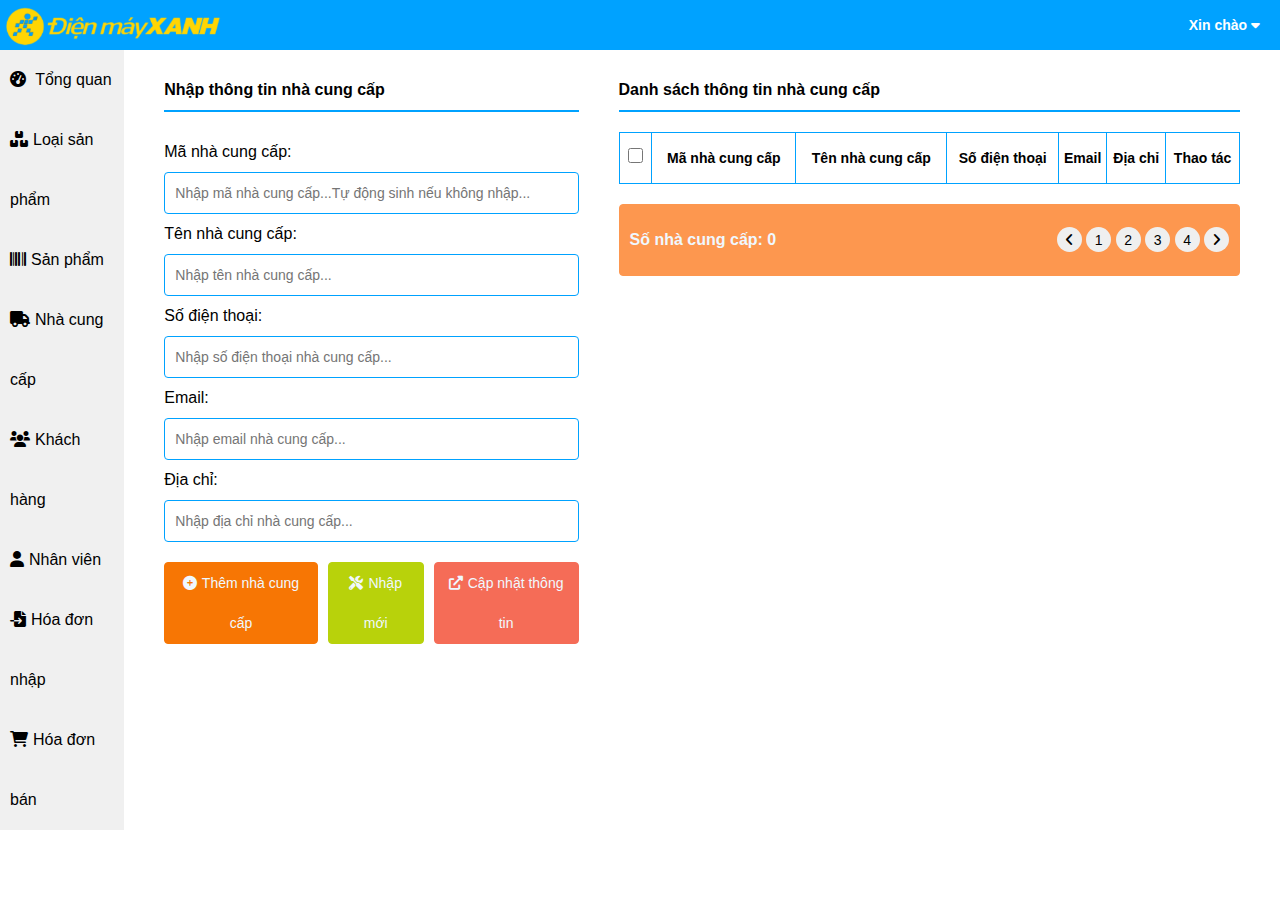
<file: admin/nhacungcap.html>
<!DOCTYPE html>
<html lang="en">
<head>
    <meta charset="UTF-8">
    <meta http-equiv="X-UA-Compatible" content="IE=edge">
    <meta name="viewport" content="width=device-width, initial-scale=1.0">
    <link rel="stylesheet" href="../CSS/pageTQ.CSS">
    <link rel="stylesheet" href="../CSS/grid.css">
    <link rel="stylesheet" href="../CSS/base.css">
    <link rel="stylesheet" href="../CSS/pageloaisp.css">
    <link rel="stylesheet" href="../font/fontawesome-free-6.0.0-web/css/all.min.css">
    <title>Quản lý cửa hàng</title>
</head>
<body>
    <div class="APP">
        <div class="headerTQ">
            <img src="../IMG/logodienmayxanh.png" alt="">
            <div class="headerTQ_hello">
                <span>Xin chào <i class="fa-solid fa-caret-down"></i>
                    <div class="headerTQ_submenu">
                        <a href="" class="dangnhap" style="text-align:left ;"><i class="fa-solid fa-user" style="padding-right:5px;"></i>Đăng nhập</a>
                        <a href="" class="dangnhap"><i class="fa-solid fa-arrow-right-to-bracket" style="padding-right:5px;"></i>Đăng xuất</a>
                    </div>
                </span>
            </div>
        </div>
        <div class="containerTQ">
            <div class="categoryTQ">
                <ul>
                    <li> <a href="../admin/pageTQ.html"><i class="categoryTQ_icon fas fa-tachometer-alt"></i> Tổng quan</a></li>
                    <li><a href="../admin/pageloaisp.html"><i class="categoryTQ_icon fas fa-boxes"></i>Loại sản phẩm</a></li>
                    <li> <a href="../admin/pagesanpham.html"><i class="categoryTQ_icon fas fa-barcode"></i>Sản phẩm</a> </li>
                    <li> <a href="../admin/nhacungcap.html"><i class="categoryTQ_icon fas fa-truck"></i>Nhà cung cấp</a></li>
                    <li> <a href="../admin/khachhang.html"><i class="categoryTQ_icon fas fa-users"></i>Khách hàng</a></li>
                    <li> <a href="../admin/nhanvien.html"><i class="categoryTQ_icon fas fa-user"></i>Nhân viên</a></li>
                    <li> <a href="../admin/hoadonnhap.html"><i class="categoryTQ_icon fas fa-file-import"></i>Hóa đơn nhập</a></li>
                    <li> <a href="../admin/hoadonban.html"> <i class="categoryTQ_icon fas fa-shopping-cart"></i>Hóa đơn bán</a></li>
                </ul>
            </div>
            <div class="inputloaisp">
                <div class="title">
                    Nhập thông tin nhà cung cấp
                    <hr>
                </div>
                <div class="inputloaisp_sp">
                    <form>
                        <div class="padding-box">
                            <label for="txtright">Mã nhà cung cấp:</label>
                        </div>
                        <div class="padding-box">
                            <input type="text" id="mancc"
                                placeholder="Nhập mã nhà cung cấp...Tự động sinh nếu không nhập...">
                        </div>
                        <div class="padding-box">
                            <label for="txtright">Tên nhà cung cấp:</label>
                        </div>
                        <div class="padding-box">
                            <input type="text" id="tenncc" placeholder="Nhập tên nhà cung cấp...">
                        </div>
                        <div class="padding-box">
                            <label for="txtright">Số điện thoại:</label>
                        </div>
                        <div class="padding-box">
                            <input type="text" id="sdt" placeholder="Nhập số điện thoại nhà cung cấp...">
                        </div>
                        <div class="padding-box">
                            <label for="txtright">Email:</label>
                        </div>
                        <div class="padding-box">
                            <input type="text" id="email" placeholder="Nhập email nhà cung cấp...">
                        </div>
                        <div class="padding-box">
                            <label for="txtright">Địa chỉ:</label>
                        </div>
                        <div class="padding-box">
                            <input type="text" id="diachi" placeholder="Nhập địa chỉ nhà cung cấp...">
                        </div>
                    </form>
                    <div class="btn_loaisp">
                        <button class="btn-form" onclick="Themncc()" style="background-color:#F77604; border: 1px solid #F77604 ;"
                            ><i class="btn_icon fa-solid fa-circle-plus"></i>Thêm nhà cung cấp
                        </button>
                        <button class="btn-form" onclick="Nhapmoi()" style="background-color: #B8D20B;border: 1px solid #B8D20B ;margin-left: 10px;"
                            ><i class="btn_icon fa-solid fa-screwdriver-wrench"></i>Nhập mới
                        </button>
                        <button class="btn-form" onclick="Capnhap()" style="background-color:#F56C57 ;border: 1px solid #F56C57 ; margin-left: 10px;"
                            ><i class="btn_icon fa-solid fa-up-right-from-square"></i>Cập nhật thông tin
                        </button>
                    </div>
                    <div>

                    </div>
                </div>
            </div>
            <div class="dsloaisp">
                <div class="title">
                    Danh sách thông tin nhà cung cấp
                    <hr>
                </div>
                <div>
                <div class="dsloaisp_padding-box">
                    <table>
                        <thead>
                             <tr>
                                <th style="text-align:center;padding:5px;"><input type="checkbox"></th>
                                <th>Mã nhà cung cấp</th>
                                <th>Tên nhà cung cấp</th>
                                <th>Số điện thoại</th>
                                <th>Email</th>
                                <th>Địa chỉ</th>
                                <th>Thao tác</th>
                        </thead>
                        <tbody id="listTypeProduct">
                            <!-- <tr>
                                <td style="text-align:center;padding:5px;"><input type="checkbox"></td>
                                <td>555551</td>
                                <td>Đào nhật Việt</td>
                                <td>0901567443</td>
                                <td>buithibaoanh09@gmail.com</td>
                                <td>Kim động</td>
                                <td style="text-align: center; cursor: pointer;">
                                    <i class="fas fa-edit" title="Sửa"></i>
                                    <i class="fas fa-trash-alt" title="Xóa"></i>
                                </td>
                            </tr> -->
                        </tbody>
                    </table>
                </div>
                <div class="dsloaisp_padding-box">
                    <div class="box-sum">
                        <div class="box-left">
                            Số nhà cung cấp: <span id="soluong">0</span>
                        </div>
                        <div class="box-right">
                            <button><i class="fas fa-angle-left"></i></button>
                            <button>1</button>
                            <button>2</button>
                            <button>3</button>
                            <button>4</button>
                            <button><i class="fas fa-angle-right"></i></button>
                        </div>
                    </div>
                </div>
            </div>
        </div>
    </div>


    <script>
        var list = JSON.parse(localStorage.getItem('nhacungcap')) || [];

        function Themncc(){
            var mancc = document.getElementById('mancc').value;
            var tenncc = document.getElementById('tenncc').value;
            var sdt = document.getElementById('sdt').value;
            var email = document.getElementById('email').value;
            var diachi = document.getElementById('diachi').value;
            var atdop = email.indexOf("@");
            var dot = email.lastIndexOf(".");
            

            if(mancc == null || mancc == ""){
                alert("Mã nhà cung cấp không được để trống ! Vui lòng nhập lại")
                return false;
            }
            else if(tenncc == null || tenncc == ""){
                alert("Tên nhà cung cấp không được để trống ! Vui lòng nhập lại")
                return false;
            }
            else if(sdt == "" || isNaN(sdt) || sdt <= 11 ){
                alert("Số điện thoại phải là kiểu số và không được lớn hơn 11 ! Vui lòng nhập lại")
                return false
            }
            else if(email == null || email == ""){
                alert("Email không được để trống ! Vui lòng nhập lại")
                return false;
            }
            else if(atdop < 1 || dot < 1 ){
                alert("Đây không phải là email")
                return false;
            }
            else if(diachi == null || diachi == ""){
                alert("Địa chỉ không được để trống ! Vui lòng nhập lại")
                return false;
            }

            for(x of list){
                if(x.mancc == mancc){
                    alert("Mã nhà cung cấp đã tồn tại! Vui lòng nhập lại")
                    return false;
                }
            }


            if(list == null) list = [];
            var ncc = {
                'mancc': mancc,
                'tenncc': tenncc,
                'sdt': sdt,
                'email': email,
                'diachi': diachi,
            }
            list.push(ncc);
            localStorage.setItem('nhacungcap', JSON.stringify(list));
            alert("Thêm thành công")
            location.reload();
        }

        function loaddata() {
            let str = "";
            let sl = 0;
            for(x of list) {
                sl++
                str += `<tr>
                            <td style="text-align:center;padding: 5px;"><input type="checkbox"></td>
                            <td>${x.mancc}</td>
                            <td>${x.tenncc}</td>
                            <td>${x.sdt}</td>
                            <td>${x.email}</td>
                            <td>${x.diachi}</td>
                            <td>
                                <i class="fa-solid fa-pen-to-square"  onclick="SuaNcc('${x.mancc}')"></i>
                                <i class="fa-solid fa-trash-can" onclick="Xoancc('${x.mancc}')"></i>
                            </td>
                        </tr>`;
            }
            document.getElementById('listTypeProduct').innerHTML = str;
            document.getElementById('soluong').innerHTML = sl;
        }
        loaddata();

        function Nhapmoi(){
            var mancc = document.getElementById('mancc').value = "";
            var tenncc = document.getElementById('tenncc').value = "";
            var sdt = document.getElementById('sdt').value = "";
            var email = document.getElementById('email').value = "";
            var diachi = document.getElementById('diachi').value = "";
        }

        function SuaNcc(mancc){
            for(x of list) {
                if(x.mancc == mancc) {
                    document.getElementById('mancc').value = x.mancc;
                    document.getElementById('tenncc').value = x.tenncc;
                    document.getElementById('sdt').value = x.sdt;
                    document.getElementById('email').value = x.email;
                    document.getElementById('diachi').value = x.diachi;
                }
            }
        }

        function Xoancc(mancc){
            if(confirm("Bạn có muốn xóa nhà cung cấp")){
                var index = list.findIndex(function(x){
                    return x.mancc == mancc 
                })
                if(index >= 0){
                    list.splice(index,1)
                }
                localStorage.setItem('nhacungcap', JSON.stringify(list));
                location.reload();
            }
        }

        function Capnhap(){
            // alert("hi")
            var mancc = document.getElementById('mancc').value;
            var tenncc = document.getElementById('tenncc').value;
            var sdt = document.getElementById('sdt').value;
            var email = document.getElementById('email').value;
            var diachi = document.getElementById('diachi').value;
            var atdop = email.indexOf("@");
            var dot = email.lastIndexOf(".");
            var ok = true;

            if(mancc == null || mancc == ""){
                alert("Mã nhà cung cấp không được để trống ! Vui lòng nhập lại")
                return false;
            }
            else if(tenncc == null || tenncc == ""){
                alert("Tên nhà cung cấp không được để trống ! Vui lòng nhập lại")
                return false;
            }
            else if(sdt == "" || isNaN(sdt) || sdt <= 11 ){
                alert("Số điện thoại phải là kiểu số và không được lớn hơn 11 ! Vui lòng nhập lại")
                return false
            }
            else if(email == null || email == ""){
                alert("Email không được để trống ! Vui lòng nhập lại")
                return false;
            }
            else if(atdop < 1 || dot < 1 ){
                alert("Đây không phải là email")
                return false;
            }
            else if(diachi == null || diachi == ""){
                alert("Địa chỉ không được để trống ! Vui lòng nhập lại")
                return false;
            }

            for(x of list) {
                if(x.mancc == mancc){
                    // x.mancc = mancc;
                    x.tenncc = tenncc;
                    x.sdt = sdt;
                    x.email = email;
                    x.diachi = diachi;
                    ok = false;
                    break;
                }
            }
            if(ok == false){
                alert("Cập nhập thành công")
                localStorage.setItem("nhacungcap", JSON.stringify(list))
                location.reload();
            }
            else{
                alert("Cập nhập thông tin thất bại")
            }
        }


        function XoaChon(){
            alert("Bạn có muốn xóa không")
            localStorage.setItem("nhacungcap", null) 
            location.reload();
            
        }

    </script>
</body>
</html>
</file>
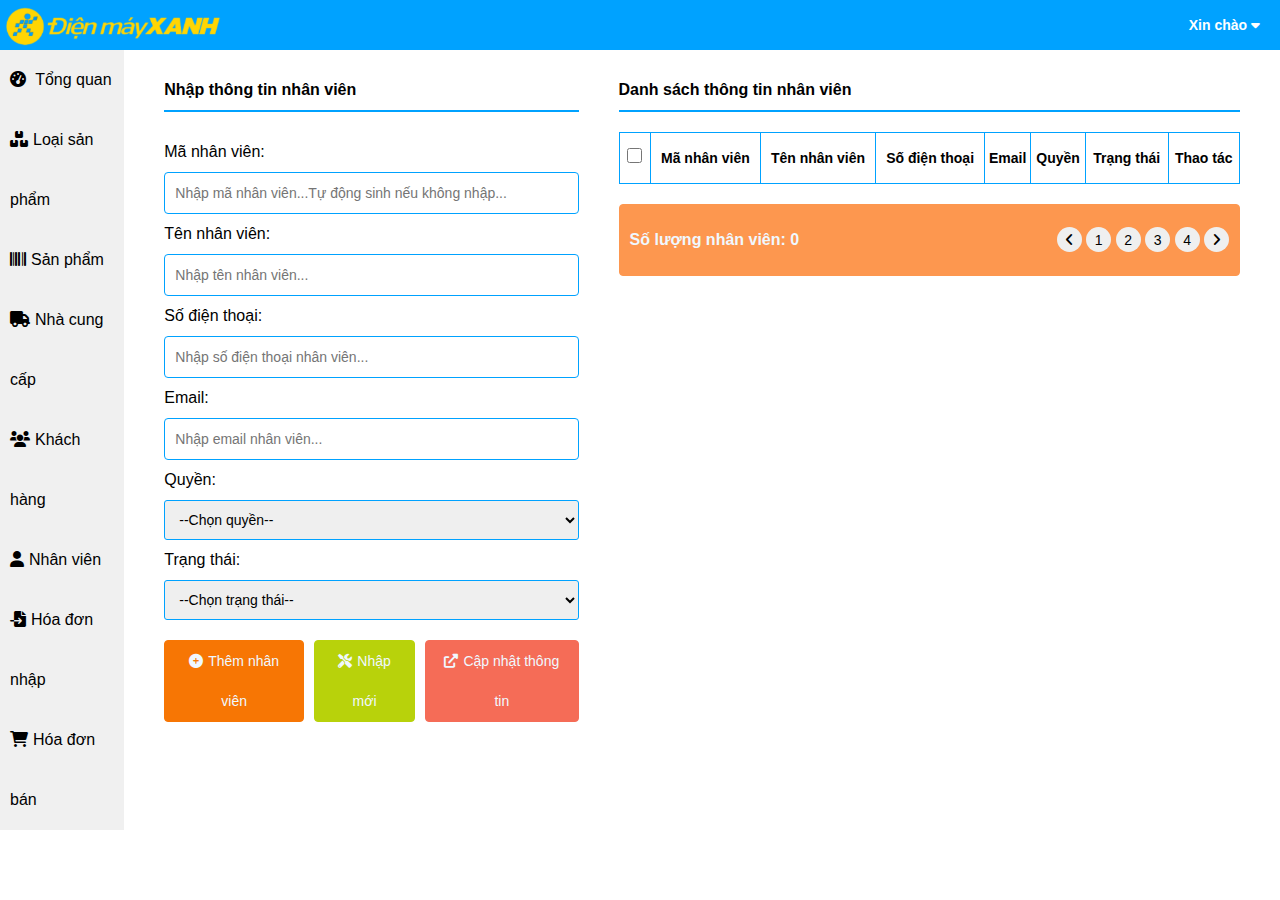
<file: admin/nhanvien.html>
<!DOCTYPE html>
<html lang="en">
<head>
    <meta charset="UTF-8">
    <meta http-equiv="X-UA-Compatible" content="IE=edge">
    <meta name="viewport" content="width=device-width, initial-scale=1.0">
    <link rel="stylesheet" href="../CSS/pageTQ.CSS">
    <link rel="stylesheet" href="../CSS/grid.css">
    <link rel="stylesheet" href="../CSS/base.css">
    <link rel="stylesheet" href="../CSS/pageloaisp.css">
    <link rel="stylesheet" href="../font/fontawesome-free-6.0.0-web/css/all.min.css">
    <title>Quản lý cửa hàng</title>
</head>
<body>
    <div class="APP">
        <div class="headerTQ">
            <img src="../IMG/logodienmayxanh.png" alt="">
            <div class="headerTQ_hello">
                <span>Xin chào <i class="fa-solid fa-caret-down"></i>
                    <div class="headerTQ_submenu">
                        <a href="" class="dangnhap" style="text-align:left ;"><i class="fa-solid fa-user" style="padding-right:5px;"></i>Đăng nhập</a>
                        <a href="" class="dangnhap"><i class="fa-solid fa-arrow-right-to-bracket" style="padding-right:5px;"></i>Đăng xuất</a>
                    </div>
                </span>
            </div>
        </div>
        <div class="containerTQ">
            <div class="categoryTQ">
                <ul>
                    <li> <a href="../admin/pageTQ.html"><i class="categoryTQ_icon fas fa-tachometer-alt"></i> Tổng quan</a></li>
                    <li><a href="../admin/pageloaisp.html"><i class="categoryTQ_icon fas fa-boxes"></i>Loại sản phẩm</a></li>
                    <li> <a href="../admin/pagesanpham.html"><i class="categoryTQ_icon fas fa-barcode"></i>Sản phẩm</a> </li>
                    <li> <a href="../admin/nhacungcap.html"><i class="categoryTQ_icon fas fa-truck"></i>Nhà cung cấp</a></li>
                    <li> <a href="../admin/khachhang.html"><i class="categoryTQ_icon fas fa-users"></i>Khách hàng</a></li>
                    <li> <a href="../admin/nhanvien.html"><i class="categoryTQ_icon fas fa-user"></i>Nhân viên</a></li>
                    <li> <a href="../admin/hoadonnhap.html"><i class="categoryTQ_icon fas fa-file-import"></i>Hóa đơn nhập</a></li>
                    <li> <a href="../admin/hoadonban.html"> <i class="categoryTQ_icon fas fa-shopping-cart"></i>Hóa đơn bán</a></li>
                </ul>
            </div>
            <div class="inputloaisp">
                <div class="title">
                    Nhập thông tin nhân viên
                    <hr>
                </div>
                <div class="inputloaisp_sp">
                    <form>
                        <div class="padding-box">
                            <label for="txtright">Mã nhân viên:</label>
                        </div>
                        <div class="padding-box">
                            <input type="text" id="manv"
                                placeholder="Nhập mã nhân viên...Tự động sinh nếu không nhập...">
                        </div>
                        <div class="padding-box">
                            <label for="txtright">Tên nhân viên:</label>
                        </div>
                        <div class="padding-box">
                            <input type="text" id="tennv" placeholder="Nhập tên nhân viên...">
                        </div>
                        <div class="padding-box">
                            <label for="txtright">Số điện thoại:</label>
                        </div>
                        <div class="padding-box">
                            <input type="text" id="sdt" placeholder="Nhập số điện thoại nhân viên...">
                        </div>
                        <div class="padding-box">
                            <label for="txtright">Email:</label>
                        </div>
                        <div class="padding-box">
                            <input type="text" id="email" placeholder="Nhập email nhân viên...">
                        </div>
                        <div class="padding-box">
                            <label for="txtright">Quyền:</label>
                        </div>
                        <div class="padding-box">
                            <select name="nhanvien" id="quyen">
                                <option value="choose">--Chọn quyền--</option>
                                <option value="Quản lý">Quản lý</option>
                                <option value="Nhân viên">Nhân viên</option>
                            </select>
                        </div>
                        <div class="padding-box">
                            <label for="txtright">Trạng thái:</label>
                        </div>
                        <div class="padding-box">
                            <select name="nhanvien" id="trangthai">
                                <option value="choose">--Chọn trạng thái--</option>
                                <option value="Hoạt động">Hoạt động</option>
                                <option value="Khóa">Khóa</option>
                            </select>
                        </div>
                        <!-- <div class="padding-box">
                            <label for="txtright">Mật khẩu:</label>
                        </div>
                        <div class="padding-box">
                            <input type="text" id="tenloai" placeholder="Nhập mật khẩu nhân viên...">
                        </div> -->
                    </form>
                    <div class="btn_loaisp" style="margin-bottom: 30px;">
                        <button class="btn-form" onclick="Themnv()" style="background-color:#F77604; border: 1px solid #F77604 ;"
                            ><i class="btn_icon fa-solid fa-circle-plus"></i>Thêm nhân viên</button>
                        <button class="btn-form" onclick="Nhapmoi()" style="background-color: #B8D20B;border: 1px solid #B8D20B ;margin-left: 10px;"
                            ><i class="btn_icon fa-solid fa-screwdriver-wrench"></i>Nhập mới</button>
                        <button class="btn-form" onclick="Capnhap()" style="background-color:#F56C57 ;border: 1px solid #F56C57 ; margin-left: 10px;"
                            ><i class="btn_icon fa-solid fa-up-right-from-square"></i>Cập nhật thông tin</button>
                    </div>
                </div>
            </div>
            <div class="dsloaisp">
                <div class="title">
                    Danh sách thông tin nhân viên
                    <hr>
                </div>
                <div>
                <div class="dsloaisp_padding-box">
                    <table>
                        <thead>
                             <tr>
                                <th style="text-align:center;padding:5px;"><input type="checkbox"></th>
                                <th>Mã nhân viên</th>
                                <th>Tên nhân viên</th>
                                <th>Số điện thoại</th>
                                <th>Email</th>
                                <th>Quyền</th>
                                <th>Trạng thái</th>
                                <th>Thao tác</th>
                        </thead>
                        <tbody id="listTypeProduct">
                            <!-- <tr>
                                <td style="text-align:center;padding:5px;"><input type="checkbox"></td>
                                <td>555551</td>
                                <td>Đào nhật Việt</td>
                                <td>0901567443</td>
                                <td>buithibaoanh09@gmail.com</td>
                                <td>admin</td>
                                <td>Hoạt động</td>
                                <td style="text-align: center; cursor: pointer;">
                                    <i class="fas fa-edit" title="Sửa"></i>
                                    <i class="fas fa-trash-alt" title="Xóa"></i>
                                </td>
                            </tr> -->
                        </tbody>
                    </table>
                </div>
                <div class="dsloaisp_padding-box">
                    <div class="box-sum">
                        <div class="box-left">
                            Số lượng nhân viên: <span id="soluong"></span>
                        </div>
                        <div class="box-right">
                            <button><i class="fas fa-angle-left"></i></button>
                            <button>1</button>
                            <button>2</button>
                            <button>3</button>
                            <button>4</button>
                            <button><i class="fas fa-angle-right"></i></button>
                        </div>
                    </div>
                </div>
            </div>
        </div>
    </div>

    <script>
        var list = JSON.parse(localStorage.getItem('nhanvien')) || [];

        function Themnv(){
            var manv = document.getElementById('manv').value;
            var tennv = document.getElementById('tennv').value;
            var sdt = document.getElementById('sdt').value;
            var email = document.getElementById('email').value;
            var quyen = document.getElementById('quyen').value;
            var trangthai = document.getElementById('trangthai').value;
            var a = email.indexOf('@');
            var dot = email.lastIndexOf('.');

            if(manv == null || manv == ""){
                alert("Vui lòng nhập mã nhân viên");
                return false;
            }
            else if(tennv == null || tennv == ""){
                alert("Vui lòng nhập tên nhân viên");
                return false;
            }
            else if(email == null || email == ""){
                alert("Vui lòn nhập email của bạn")
                return false;
            }
            else if(a < 0 || dot < 0 ){
                alert("Vui lòng nhập đúng email");
                return false;
            }
            else if(quyen == 'choose'){
                alert("Vui lòng chọn quyền ")
                return false;
            }
            else if(trangthai == 'choose'){
                alert("Vui lòng chọn trạng thái")
                return false;
            }

            for(x of list){
                if(x.manv == manv){
                    alert("Mã nhân viên không được trùng")
                    return false;
                }
            }
            
            if(list == null) list = [];
            var nv = {
                'manv':manv,
                'tennv':tennv,
                'sdt':sdt,
                'email':email,
                'quyen':quyen,
                'trangthai':trangthai,
            }
            list.push(nv);
            localStorage.setItem('nhanvien',JSON.stringify(list));
            alert("Thêm thành công")
            location.reload();
        }

        function loadnv(){
            var nv = "";
            var sl = 0;
            for(x of list){
                sl++
                nv += `<tr>
                            <td style="text-align:center;padding:5px;"><input type="checkbox"></td>
                            <td>${x.manv}</td>
                            <td>${x.tennv}</td>
                            <td>${x.sdt}</td>
                            <td>${x.email}</td>
                            <td>${x.quyen}</td>
                            <td>${x.trangthai}</td>
                            <td style="text-align: center; cursor: pointer;">
                                <i class="fas fa-edit" title="Sửa" onclick="Suanv('${x.manv}')"></i>
                                <i class="fas fa-trash-alt" title="Xóa" onclick="Xoanv('${x.manv}')"></i>
                            </td>
                        </tr>`;
            }
            document.getElementById('listTypeProduct').innerHTML = nv;
            document.getElementById('soluong').innerHTML = sl;
        }
        loadnv();

        function Suanv(manv){
            for(x of list){
                var manv = document.getElementById('manv').value = x.manv
                var tennv = document.getElementById('tennv').value = x.tennv
                var sdt = document.getElementById('sdt').value = x.sdt
                var email = document.getElementById('email').value = x.email
                var quyen = document.getElementById('quyen').value = x.quyen
                var trangthai = document.getElementById('trangthai').value = x.trangthai
            }
        }

        function Xoanv(manv) {
            if(confirm("Bạn có muốn xóa không!")){
                var index = list.findIndex(function(x){
                    return x.manv == manv
                })
                if(index >=0 ){
                    list.splice(index, 1)
                }
                localStorage.setItem('nhanvien', JSON.stringify(list));
                location.reload();
            }
        }

        function Nhapmoi() {
            var manv = document.getElementById('manv').value = ""
            var tennv = document.getElementById('tennv').value = ""
            var sdt = document.getElementById('sdt').value = ""
            var email = document.getElementById('email').value = ""
            var quyen = document.getElementById('quyen').value = 'choose'
            var trangthai = document.getElementById('trangthai').value = 'choose'
        }
        
        function Capnhap() {
            var manv = document.getElementById('manv').value;
            var tennv = document.getElementById('tennv').value;
            var sdt = document.getElementById('sdt').value;
            var email = document.getElementById('email').value;
            var quyen = document.getElementById('quyen').value;
            var trangthai = document.getElementById('trangthai').value;
            var a = email.indexOf('@');
            var dot = email.lastIndexOf('.');
            var ok = true;

            if(manv == null || manv == ""){
                alert("Vui lòng nhập mã nhân viên");
                return false;
            }
            else if(tennv == null || tennv == ""){
                alert("Vui lòng nhập tên nhân viên");
                return false;
            }
            else if(email == null || email == ""){
                alert("Vui lòn nhập email của bạn")
                return false;
            }
            else if(a < 0 || dot < 0 ){
                alert("Vui lòng nhập đúng email");
                return false;
            }
            else if(quyen == 'choose'){
                alert("Vui lòng chọn quyền ")
                return false;
            }
            else if(trangthai == 'choose'){
                alert("Vui lòng chọn trạng thái")
                return false;
            }

            for(x of list){
                if(x.manv == manv){
                    x.tennv = tennv;
                    x.email = email;
                    x.quyen = quyen; 
                    x.trangthai = trangthai;
                    ok = false;
                    break;
                }
            }
            if(ok == false){
                alert("Cập nhập thành công")
                localStorage.setItem("nhanvien", JSON.stringify(list));
                location.reload();
            }
            else{
                alert("Cập nhập thất bại")
            }

        }

    </script>
</body>
</html>
</file>
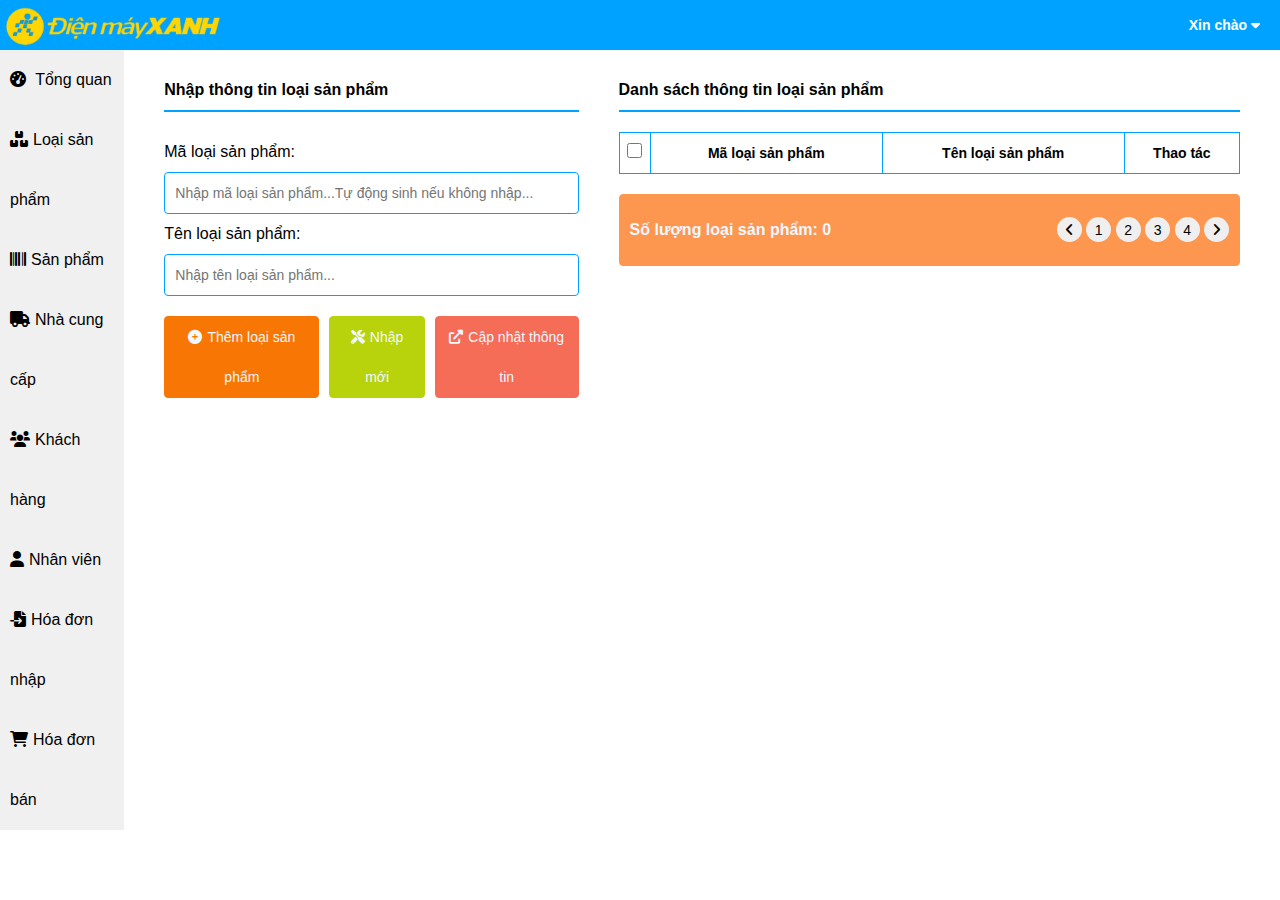
<file: admin/pageloaisp.html>
<!DOCTYPE html>
<html lang="en">
<head>
    <meta charset="UTF-8">
    <meta http-equiv="X-UA-Compatible" content="IE=edge">
    <meta name="viewport" content="width=device-width, initial-scale=1.0">
    <link rel="stylesheet" href="../CSS/pageTQ.CSS">
    <link rel="stylesheet" href="../CSS/grid.css">
    <link rel="stylesheet" href="../CSS/base.css">
    <link rel="stylesheet" href="../CSS/pageloaisp.css">
    <link rel="stylesheet" href="../font/fontawesome-free-6.0.0-web/css/all.min.css">
    <title>Quản lý cửa hàng</title>
</head>
<body>
    <div class="APP">
        <div class="headerTQ">
            <img src="/IMG/logodienmayxanh.png" alt="">
            <div class="headerTQ_hello">
                <span>Xin chào <i class="fa-solid fa-caret-down"></i>
                    <div class="headerTQ_submenu">
                        <a href="" class="dangnhap" style="text-align:left ;"><i class="fa-solid fa-user" style="padding-right:5px;"></i>Đăng nhập</a>
                        <a href="" class="dangnhap"><i class="fa-solid fa-arrow-right-to-bracket" style="padding-right:5px;"></i>Đăng xuất</a>
                    </div>
                </span>
            </div>
        </div>
        <div class="containerTQ">
            <div class="categoryTQ">
                <ul>
                    <li> <a href="/admin/pageTQ.html"><i class="categoryTQ_icon fas fa-tachometer-alt"></i> Tổng quan</a></li>
                    <li><a href="/admin/pageloaisp.html"><i class="categoryTQ_icon fas fa-boxes"></i>Loại sản phẩm</a></li>
                    <li> <a href="/admin/pagesanpham.html"><i class="categoryTQ_icon fas fa-barcode"></i>Sản phẩm</a> </li>
                    <li> <a href="/admin/nhacungcap.html"><i class="categoryTQ_icon fas fa-truck"></i>Nhà cung cấp</a></li>
                    <li> <a href="/admin/khachhang.html"><i class="categoryTQ_icon fas fa-users"></i>Khách hàng</a></li>
                    <li> <a href="/admin/nhanvien.html"><i class="categoryTQ_icon fas fa-user"></i>Nhân viên</a></li>
                    <li> <a href="/admin/hoadonnhap.html"><i class="categoryTQ_icon fas fa-file-import"></i>Hóa đơn nhập</a></li>
                    <li> <a href="/admin/hoadonban.html"> <i class="categoryTQ_icon fas fa-shopping-cart"></i>Hóa đơn bán</a></li>
                </ul>
            </div>
            <div class="inputloaisp">
                <div class="title">
                    Nhập thông tin loại sản phẩm
                    <hr>
                </div>
                <div class="inputloaisp_sp">
                    <form>
                        <div class="padding-box">
                            <label for="txtright">Mã loại sản phẩm:</label>
                        </div>
                        <div class="padding-box">
                            <input type="text" id="maloai"
                                placeholder="Nhập mã loại sản phẩm...Tự động sinh nếu không nhập..."  >
                        </div>
                        <div class="padding-box">
                            <label for="txtright">Tên loại sản phẩm:</label>
                        </div>
                        <div class="padding-box">
                            <input type="text" id="tenloai" placeholder="Nhập tên loại sản phẩm..." >
                        </div>
                    </form>
                    <div class="btn_loaisp">
                        <button class="btn-form" onclick="Themloaisp()" style="background-color:#F77604; border: 1px solid #F77604 ;"
                            ><i class="btn_icon fa-solid fa-circle-plus"></i>Thêm loại sản phẩm
                        </button>
                        <button class="btn-form" onclick="Nhapmoi()" style="background-color: #B8D20B;border: 1px solid #B8D20B ;margin-left: 10px;"
                            ><i class="btn_icon fa-solid fa-screwdriver-wrench"></i>Nhập mới
                        </button>
                        <button class="btn-form" onclick="Capnhap()" style="background-color:#F56C57 ;border: 1px solid #F56C57 ; margin-left: 10px;"
                            ><i class="btn_icon fa-solid fa-up-right-from-square"></i>Cập nhật thông tin
                        </button>
                    </div>
                    <div>

                    </div>
                </div>
            </div>
            <div class="dsloaisp">
                <div class="title">
                    Danh sách thông tin loại sản phẩm
                    <hr>
                </div>
                <div>
                <div class="dsloaisp_padding-box">
                    <table>
                        <thead>
                            <tr>
                                <th><input type="checkbox"></th>
                                <th>Mã loại sản phẩm</th>
                                <th>Tên loại sản phẩm</th>
                                <th>Thao tác</th>
                            </tr>
                        </thead>
                        <tbody id="listTypeProduct">
                            <!-- <tr>
                                <td style="text-align:center;"><input type="checkbox"></td>
                                <td>555551</td>
                                <td>PC Đồ Họa - WORKSTATION</td>
                                <td style="text-align: center; cursor: pointer;">
                                    <i class="fas fa-edit" title="Sửa"></i>
                                    <i class="fas fa-trash-alt" title="Xóa"></i>
                                </td>
                            </tr> -->
                        </tbody>
                    </table>
                </div>
                <div class="dsloaisp_padding-box">
                    <div class="box-sum">
                        <div class="box-left">
                            Số lượng loại sản phẩm: <span id="soluong"></span>
                        </div>
                        <div class="box-right">
                            <button><i class="fas fa-angle-left"></i></button>
                            <button>1</button>
                            <button>2</button>
                            <button>3</button>
                            <button>4</button>
                            <button><i class="fas fa-angle-right"></i></button>
                        </div>
                    </div>
                </div>
            </div>
        </div>
    </div>

    <script>
        var list = JSON.parse(localStorage.getItem('loaisanpham')) || [];

        function Themloaisp(){
            var maloai = document.getElementById('maloai').value;
            var tenloai = document.getElementById('tenloai').value;

            if(maloai == null || maloai == ""){
                alert("Mã loại không được bỏ trống! Vui lòng nhập lại")
                return false;
            }
            else if(tenloai == null || tenloai == ""){
                alert("Tên loại không được bỏ trống! Vui lòng nhập lại")
                return false;
            }
            for(x of list){
                if(x.maloai == maloai){
                    alert("Mã loại đã tồn tại! Vui lòng nhập lại");
                    return false;
                }
            }

            if(list == null) list = [];
            var loaisp ={
                'maloai': maloai,
                'tenloai': tenloai,
            }
            list.push(loaisp);
            alert("Thêm thành công");
            localStorage.setItem("loaisanpham", JSON.stringify(list));
            location.reload();

        }

        function loaddata(){
            var str = "";
            var sl = 0;
            for(x of list){
                sl ++;
                str +=`<tr>
                            <td style="text-align:center;"><input type="checkbox"></td>
                            <td>${x.maloai}</td>
                            <td>${x.tenloai}</td>
                            <td style="text-align: center; cursor: pointer;">
                                <i class="fas fa-edit" title="Sửa" onclick = "SuaLoaisp('${x.maloai}')"></i>
                                <i class="fas fa-trash-alt" title="Xóa" onclick = "Xoa('${x.maloai}')"></i>
                            </td>
                        </tr>`
            }
            document.getElementById('listTypeProduct').innerHTML = str;
            document.getElementById('soluong').innerHTML = sl;
        }
        loaddata()

        function Xoa(maloai) {
            if(confirm("Bạn có muốn xóa loại sản phẩm không")){
                var index = list.findIndex(function(x){
                    return x.maloai == maloai
                })
                if(index >=0){
                    list.splice(index,1)
                }
                localStorage.setItem("loaisanpham", JSON.stringify(list));
                location.reload();
            }

        }

        function SuaLoaisp(maloai) {
            for(x of list){
                var maloai = document.getElementById('maloai').value = x.maloai
                var tenloai = document.getElementById('tenloai').value = x.tenloai;
            }
        }

        function Nhapmoi(){
            var maloai = document.getElementById('maloai').value = ""
            var tenloai = document.getElementById('tenloai').value = ""
        }

        function Capnhap(){
            var maloai = document.getElementById('maloai').value;
            var tenloai = document.getElementById('tenloai').value;
            var ok = true;

            if(maloai == null || maloai == ""){
                alert("Mã loại không được bỏ trống! Vui lòng nhập lại")
                return false;
            }
            else if(tenloai == null || tenloai == ""){
                alert("Tên loại không được bỏ trống! Vui lòng nhập lại")
                return false;
            }

            for(x of list){
                if(x.maloai == maloai){
                    x.maloai = maloai;
                    x.tenloai = tenloai;
                    ok = false;
                    break;
                }
            }
            if(ok == false){
                alert("Cập nhập thành công");
                localStorage.setItem("loaisanpham", JSON.stringify(list));
                location.reload();
            }
            else{
                alert("Cập nhập thất bại")
            }
        }


    </script>

</body>
</html>
</file>
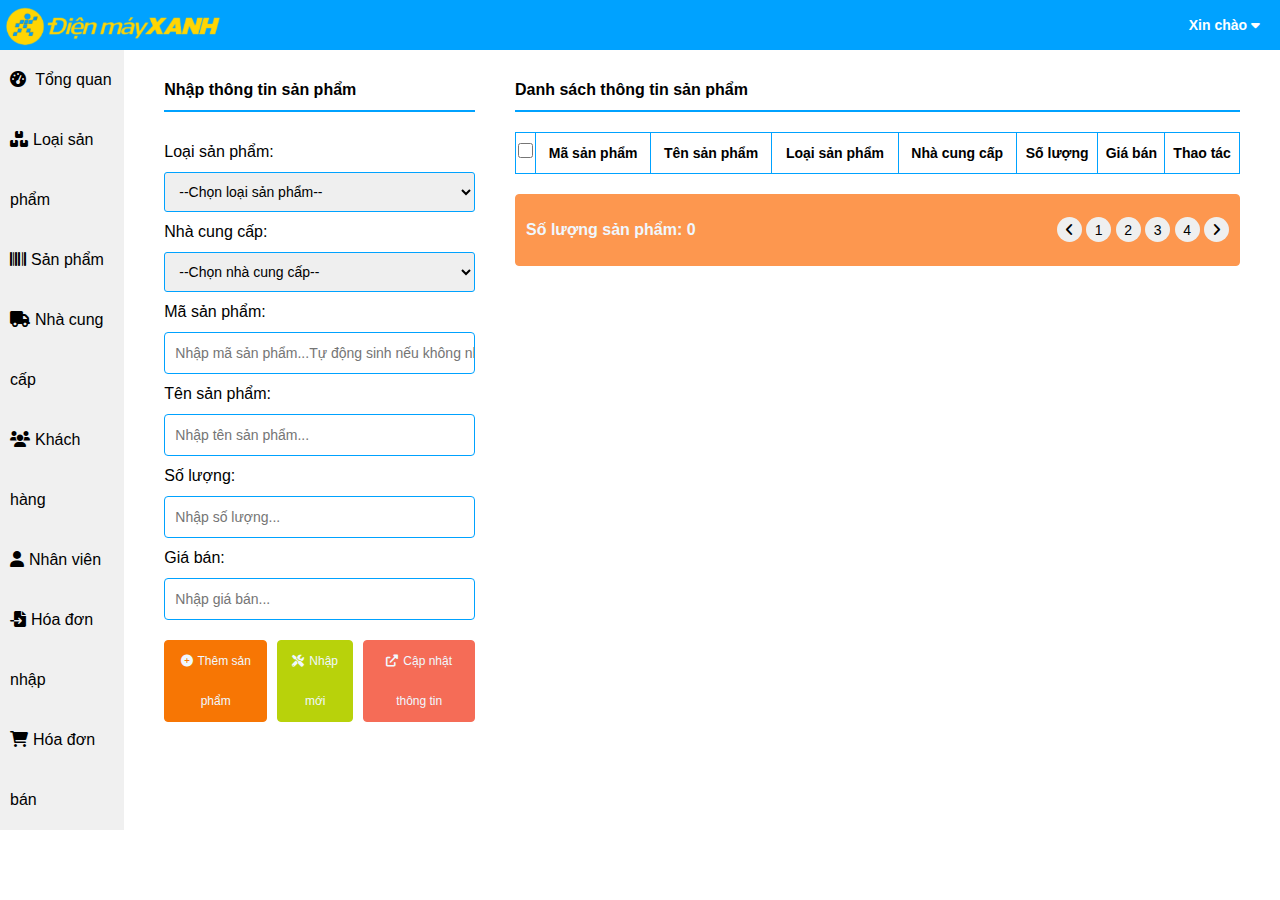
<file: admin/pagesanpham.html>
<!DOCTYPE html>
<html lang="en">
<head>
    <meta charset="UTF-8">
    <meta http-equiv="X-UA-Compatible" content="IE=edge">
    <meta name="viewport" content="width=device-width, initial-scale=1.0">
    <link rel="stylesheet" href="../CSS/pageTQ.CSS">
    <link rel="stylesheet" href="../CSS/grid.css">
    <link rel="stylesheet" href="../CSS/base.css">
    <link rel="stylesheet" href="../CSS/pageloaisp.css">
    <link rel="stylesheet" href="../font/fontawesome-free-6.0.0-web/css/all.min.css">
    <title>Quản lý cửa hàng</title>
</head>
<body>
    <div class="APP">
        <div class="headerTQ">
            <img src="../IMG/logodienmayxanh.png" alt="">
            <div class="headerTQ_hello">
                <span>Xin chào <i class="fa-solid fa-caret-down"></i>
                    <div class="headerTQ_submenu">
                        <a href="" class="dangnhap" style="text-align:left ;"><i class="fa-solid fa-user" style="padding-right:5px;"></i>Đăng nhập</a>
                        <a href="" class="dangnhap"><i class="fa-solid fa-arrow-right-to-bracket" style="padding-right:5px;"></i>Đăng xuất</a>
                    </div>
                </span>
            </div>
        </div>
        <div class="containerTQ">
            <div class="categoryTQ">
                <ul>
                    <li> <a href="../admin/pageTQ.html"><i class="categoryTQ_icon fas fa-tachometer-alt"></i> Tổng quan</a></li>
                    <li><a href="../admin/pageloaisp.html"><i class="categoryTQ_icon fas fa-boxes"></i>Loại sản phẩm</a></li>
                    <li> <a href="../admin/pagesanpham.html"><i class="categoryTQ_icon fas fa-barcode"></i>Sản phẩm</a> </li>
                    <li> <a href="../admin/nhacungcap.html"><i class="categoryTQ_icon fas fa-truck"></i>Nhà cung cấp</a></li>
                    <li> <a href="../admin/khachhang.html"><i class="categoryTQ_icon fas fa-users"></i>Khách hàng</a></li>
                    <li> <a href="../admin/nhanvien.html"><i class="categoryTQ_icon fas fa-user"></i>Nhân viên</a></li>
                    <li> <a href="../admin/hoadonnhap.html"><i class="categoryTQ_icon fas fa-file-import"></i>Hóa đơn nhập</a></li>
                    <li> <a href="../admin/hoadonban.html"> <i class="categoryTQ_icon fas fa-shopping-cart"></i>Hóa đơn bán</a></li>
                </ul>
            </div>
            <div class="inputloaisp" style="width: 25%;">
                <div class="title">
                    Nhập thông tin sản phẩm
                    <hr>
                </div>
                <div class="inputloaisp_sp">
                    <form>
                        <div class="padding-box">
                            <label for="txtright">Loại sản phẩm:</label>
                        </div>
                        <div class="padding-box">
                            <select name="loaisp" id="loaisp">
                                <option value="choose">--Chọn loại sản phẩm--</option>
                                <option value="PC Đồ Họa - WORKSTATION">Tivi SamSung</option>
                                <option value="PC Gaming, Streaming">Tivi LG</option>
                                <option value="PC Văn Phòng, AIO, Mini PC">Tivi Sony</option>
                                <option value="Laptop, Máy Tính Xách Tay">Tivi TCL-Casper</option>
                                <option value="Màn Hình">Tivi cao cấp-Máy chiếu</option>
                                <option value="Linh Kiện Máy Tính">Loa-âm thanh</option>
                                <option value="CPU - Bộ Vi Xử Lý">Loa kéo</option>
                                <option value="Mainboard - Bo Mạch Chủ">Loa SoNy</option>
                                <option value="RAM - Bộ Nhớ Trong">Dàn karaoke-micro</option>
                                <option value="Ổ Cứng HDD">Loa thanh</option>
                                <option value="Ổ Cứng SSD">Loa SamSung</option>
                                <option value="ODD - Ổ đĩa quang">Cáp HDMI-Cáp Tivi</option>
                                <option value="VGA - Card Màn Hình">Khung treo TiVi</option>
                                <option value="Case - Vỏ Máy Tính">Điều khiển Tivi</option>
                            </select>
                        </div>
                        <div class="padding-box">
                            <label for="txtright">Nhà cung cấp:</label>
                        </div>
                        <div class="padding-box">
                            <select name="nhacungcap" id="nhacungcap">
                                <option value="choose">--Chọn nhà cung cấp--</option>
                                <option value="Trần Anh">Bùi Thị Bảo Anh</option>
                                <option value="Tiên Tiến">Đào Nhật Việt</option>
                                <option value="Phúc Anh">Đỗ Như Nghĩa</option>
                                <option value="An Phát">Nguyễn Thế Dũng</option>
                            </select>
                        </div>
                        <div class="padding-box">
                            <label for="txtright">Mã sản phẩm:</label>
                        </div>
                        <div class="padding-box">
                            <input type="text" id="masp"
                                placeholder="Nhập mã sản phẩm...Tự động sinh nếu không nhập..." >
                        </div>
                        <div class="padding-box">
                            <label for="txtright">Tên sản phẩm:</label>
                        </div>
                        <div class="padding-box">
                            <input type="text" id="tensp" placeholder="Nhập tên sản phẩm...">
                        </div>
                        <div class=" padding-box">
                            <label for="txtright">Số lượng:</label>
                        </div>
                        <div class=" padding-box">
                            <input type="number" id="slsp" placeholder="Nhập số lượng...">
                        </div>
                        <div class=" padding-box">
                            <label for="txtright">Giá bán:</label>
                        </div>
                        <div class=" padding-box">
                            <input type="number" id="giaban" placeholder="Nhập giá bán...">
                        </div>
                    </form>
                    <div class="btn_loaisp">
                        <button class="btn-form" onclick="Themsp()" style="background-color:#F77604; border: 1px solid #F77604 ; line-height: 40px;font-size:1.2rem ;"
                            ><i class="btn_icon fa-solid fa-circle-plus"></i>Thêm sản phẩm
                        </button>
                        <button class="btn-form" onclick="Nhapmoi()" style="background-color: #B8D20B;border: 1px solid #B8D20B ;margin-left: 10px;line-height: 40px;font-size:1.2rem ;"
                            ><i class="btn_icon fa-solid fa-screwdriver-wrench"></i>Nhập mới
                        </button>
                        <button class="btn-form" onclick="Capnhap()" style="background-color:#F56C57 ;border: 1px solid #F56C57 ; margin-left: 10px;line-height: 40px;font-size:1.2rem ;"
                            ><i class="btn_icon fa-solid fa-up-right-from-square"></i>Cập nhật thông tin
                        </button>
                    </div>
                    <div>

                    </div>
                </div>
            </div>
            <div class="dsloaisp" style="width: 58.33333%;">
                <div class="title">
                    Danh sách thông tin sản phẩm
                    <hr>
                </div>
                <div>
                <div class="dsloaisp_padding-box">
                    <table>
                        <thead>
                             <tr>
                                <th><input type="checkbox"></th>
                                <th>Mã sản phẩm</th>
                                <th>Tên sản phẩm</th>
                                <th>Loại sản phẩm</th>
                                <th>Nhà cung cấp</th>
                                <th>Số lượng</th>
                                <th>Giá bán</th>
                                <th>Thao tác</th>
                        </thead>
                        <tbody id="listTypeProduct">
                            <!-- <tr>
                                <td style="text-align:center;padding: 5px;"><input type="checkbox"></td>
                                <td>555551</td>
                                <td>Tivi Sony 43inch</td>
                                <td>Loại 1</td>
                                <td>Bùi Thị Bảo Anh</td>
                                <td>50</td>
                                <td>13000000</td>
                                <td style="text-align: center; cursor: pointer;">
                                    <i class="fas fa-edit" title="Sửa"></i>
                                    <i class="fas fa-trash-alt" title="Xóa"></i>
                                </td>
                            </tr> -->
                        </tbody>
                    </table>
                </div>
                <div class="dsloaisp_padding-box">
                    <div class="box-sum">
                        <div class="box-left">
                            Số lượng sản phẩm: <span id="soluong"></span>
                        </div>
                        <div class="box-right">
                            <button><i class="fas fa-angle-left"></i></button>
                            <button>1</button>
                            <button>2</button>
                            <button>3</button>
                            <button>4</button>
                            <button><i class="fas fa-angle-right"></i></button>
                        </div>
                    </div>
                </div>
            </div>
        </div>
    </div>

    <script>
        var list = JSON.parse(localStorage.getItem('sanpham')) || [];

        function Themsp(){
            var loaisp = document.getElementById('loaisp').value;
            var nhacungcap = document.getElementById('nhacungcap').value;
            var masp = document.getElementById('masp').value;
            var tensp = document.getElementById('tensp').value;
            var slsp = document.getElementById('slsp').value;
            var giaban = document.getElementById('giaban').value;


            if(loaisp == 'choose'){
                alert("Vui lòng chọn loại sản phẩm")
                return false;
            }
            else if(nhacungcap == 'choose'){
                alert("Vui lòng chọn nhà cung cấp")
                return false;
            }
            else if(masp == "" || masp == null){
                alert("Mã sản phẩm không được bỏ trống! Vui lòng nhập lại")
                return false;
            }
            else if(tensp == null || tensp == ""){
                alert("Tên sản phẩm không được bỏ trống! Vui lòng nhập lại")
                return false;
            }
            else if(slsp < 0 || isNaN(slsp)){
                alert("Số lượng sản phẩm không được nhỏ hơn 0")
                return false;
            }
            else if(giaban < 0 || isNaN(giaban)){
                alert("Gía bán  không được nhỏ hơn 0")
                return false;
            }

            for(x of list){
                if(x.masp == masp){
                    alert("Mã sản phẩm đã tồn tại! Vui lòng nhập lại")
                    return false;
                }
            }

            if(list == null) list = [];
            var sp = {
                'loaisp': loaisp,
                'nhacungcap': nhacungcap,
                'masp': masp,
                'tensp':tensp,
                'slsp':slsp,
                'giaban': giaban,
            }
            list.push(sp);
            localStorage.setItem("sanpham", JSON.stringify(list))
            alert("Thêm thành công")
            location.reload();

        }


        function loadsp(){
            var sp = "";
            var sl = 0;
            for(x of list){
                sl++;
                sp += `<tr>
                            <td style="text-align:center;padding: 5px;"><input type="checkbox"></td>
                            <td>${x.masp}</td>
                            <td>${x.tensp}</td>
                            <td>${x.loaisp}</td>
                            <td>${x.nhacungcap}</td>
                            <td>${x.slsp}</td>
                            <td>${x.giaban}</td>
                            <td style="text-align: center; cursor: pointer;">
                                <i class="fas fa-edit" title="Sửa" onclick="Suasp(${x.masp})"></i>
                                <i class="fas fa-trash-alt" title="Xóa" onclick="Xoasp(${x.masp})"></i>
                            </td>
                        </tr>`;
            }
            document.getElementById('listTypeProduct').innerHTML = sp;
            document.getElementById('soluong').innerHTML = sl;
        };
        loadsp();



        function Suasp(masp) {
            for(x of list){
                var loaisp = document.getElementById('loaisp').value = x.loaisp;
                var nhacungcap = document.getElementById('nhacungcap').value = x.nhacungcap;
                var masp = document.getElementById('masp').value = x.masp;
                var tensp = document.getElementById('tensp').value = x.tensp;
                var slsp = document.getElementById('slsp').value = x.slsp
                var giaban = document.getElementById('giaban').value = x.giaban;
            }
        }

        function Xoasp(masp) {
            if(confirm("Bạn có muốn xóa không")){
                var index = list.findIndex(function(x){
                    return x.masp == masp
                })
                if(index >= 0){
                    list.splice(index, 1)
                }
                localStorage.setItem('sanpham', JSON.stringify(list));
                location.reload();
            }
        }


        function Nhapmoi(){
            var loaisp = document.getElementById('loaisp').value = "choose"
            var nhacungcap = document.getElementById('nhacungcap').value = "choose"
            var masp = document.getElementById('masp').value = ""
            var tensp = document.getElementById('tensp').value = ""
            var slsp = document.getElementById('slsp').value = ""
            var giaban = document.getElementById('giaban').value = ""
        }

        function Capnhap(){
            var loaisp = document.getElementById('loaisp').value;
            var nhacungcap = document.getElementById('nhacungcap').value;
            var masp = document.getElementById('masp').value;
            var tensp = document.getElementById('tensp').value;
            var slsp = document.getElementById('slsp').value;
            var giaban = document.getElementById('giaban').value;
            var ok = true;


            if(loaisp == 'choose'){
                alert("Vui lòng chọn loại sản phẩm")
                return false;
            }
            else if(nhacungcap == 'choose'){
                alert("Vui lòng chọn nhà cung cấp")
                return false;
            }
            else if(masp == "" || masp == null){
                alert("Mã sản phẩm không được bỏ trống! Vui lòng nhập lại")
                return false;
            }
            else if(tensp == null || tensp == ""){
                alert("Tên sản phẩm không được bỏ trống! Vui lòng nhập lại")
                return false;
            }
            else if(slsp < 0 || isNaN(slsp)){
                alert("Số lượng sản phẩm không được nhỏ hơn 0")
                return false;
            }
            else if(giaban < 0 || isNaN(giaban)){
                alert("Gía bán  không được nhỏ hơn 0")
                return false;
            }
            for(x of list){
                if(x.masp == masp){
                    x.loadsp = loaisp;
                    x.nhacungcap = nhacungcap;
                    x.tensp = tensp;
                    x.slsp = slsp;
                    x.giaban = giaban;
                    ok = false;
                    break;
                }
            }
            if(ok == false){
                alert("Cập nhập thành công")
                localStorage.setItem("sanpham", JSON.stringify(list))
                location.reload();
            }
            else{
                alert("Cập nhập thất bại")
            }

        }

    </script>

</body>
</html>
</file>
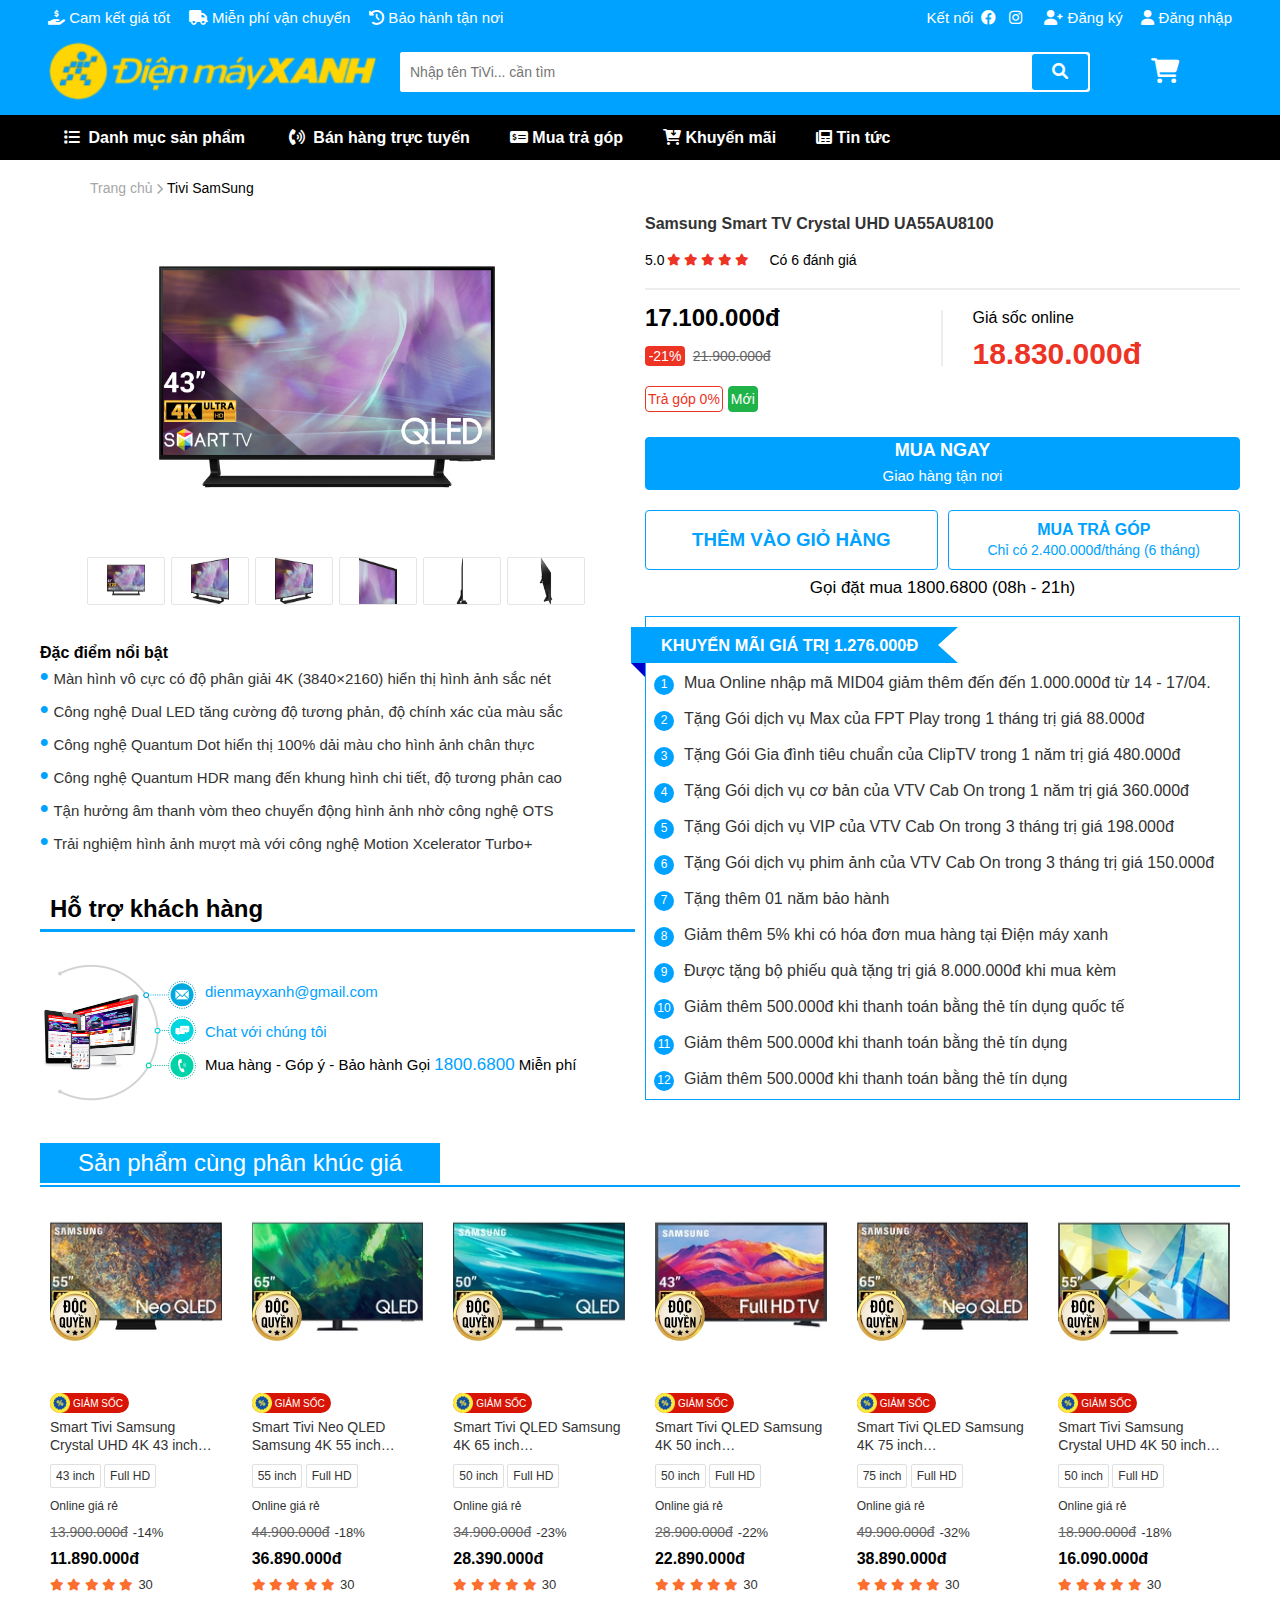
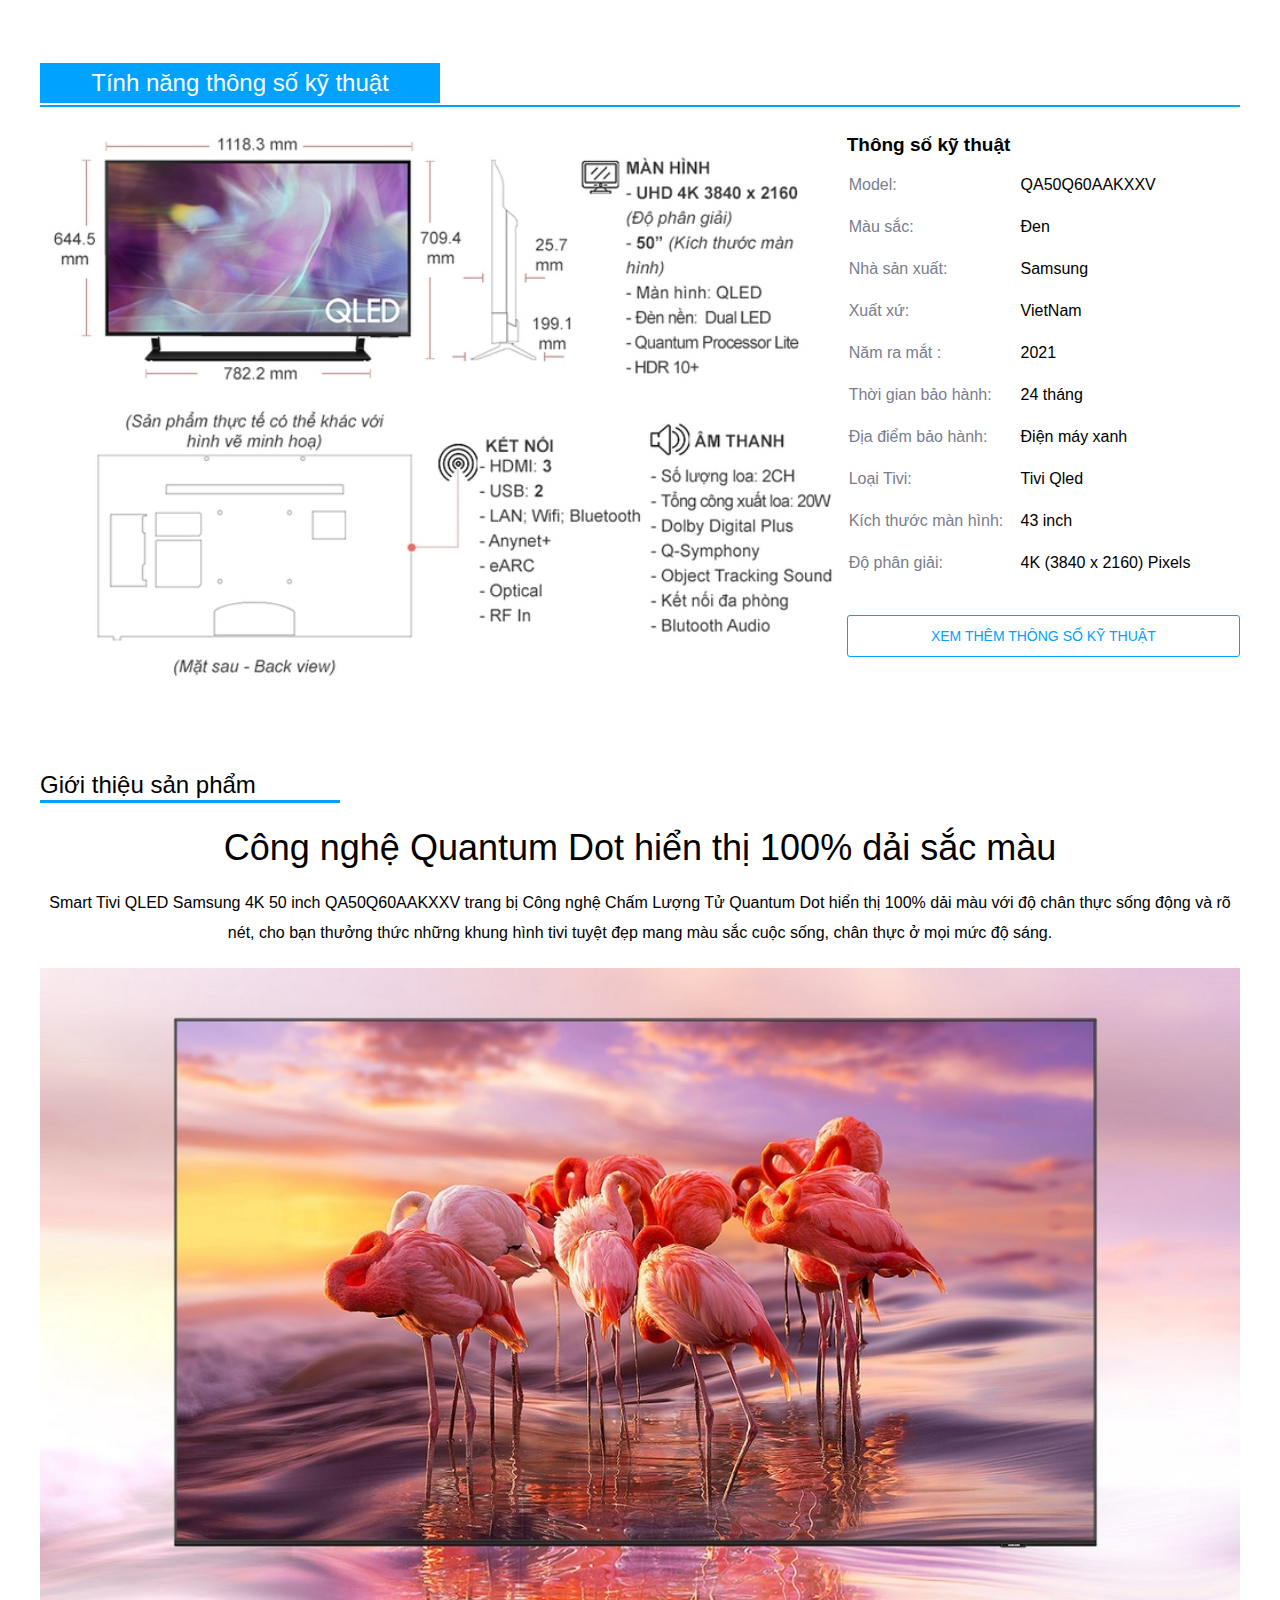
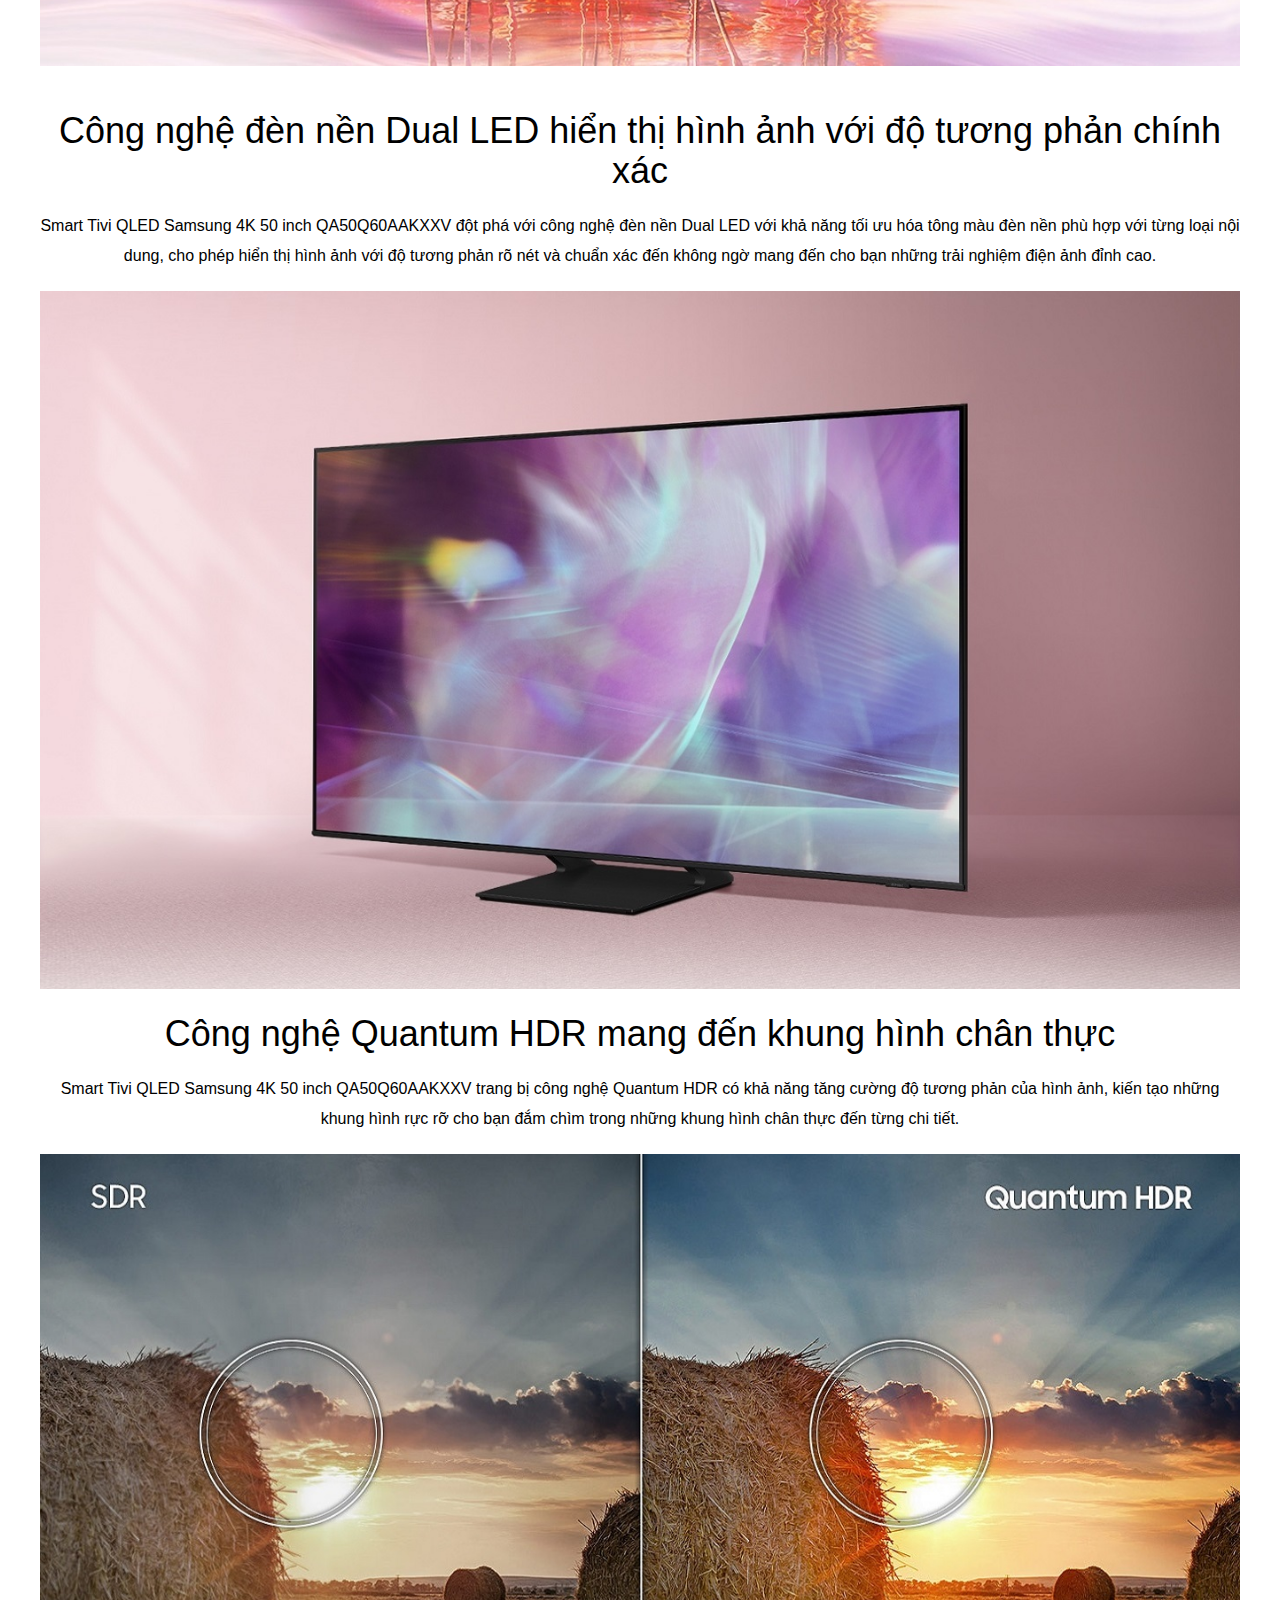
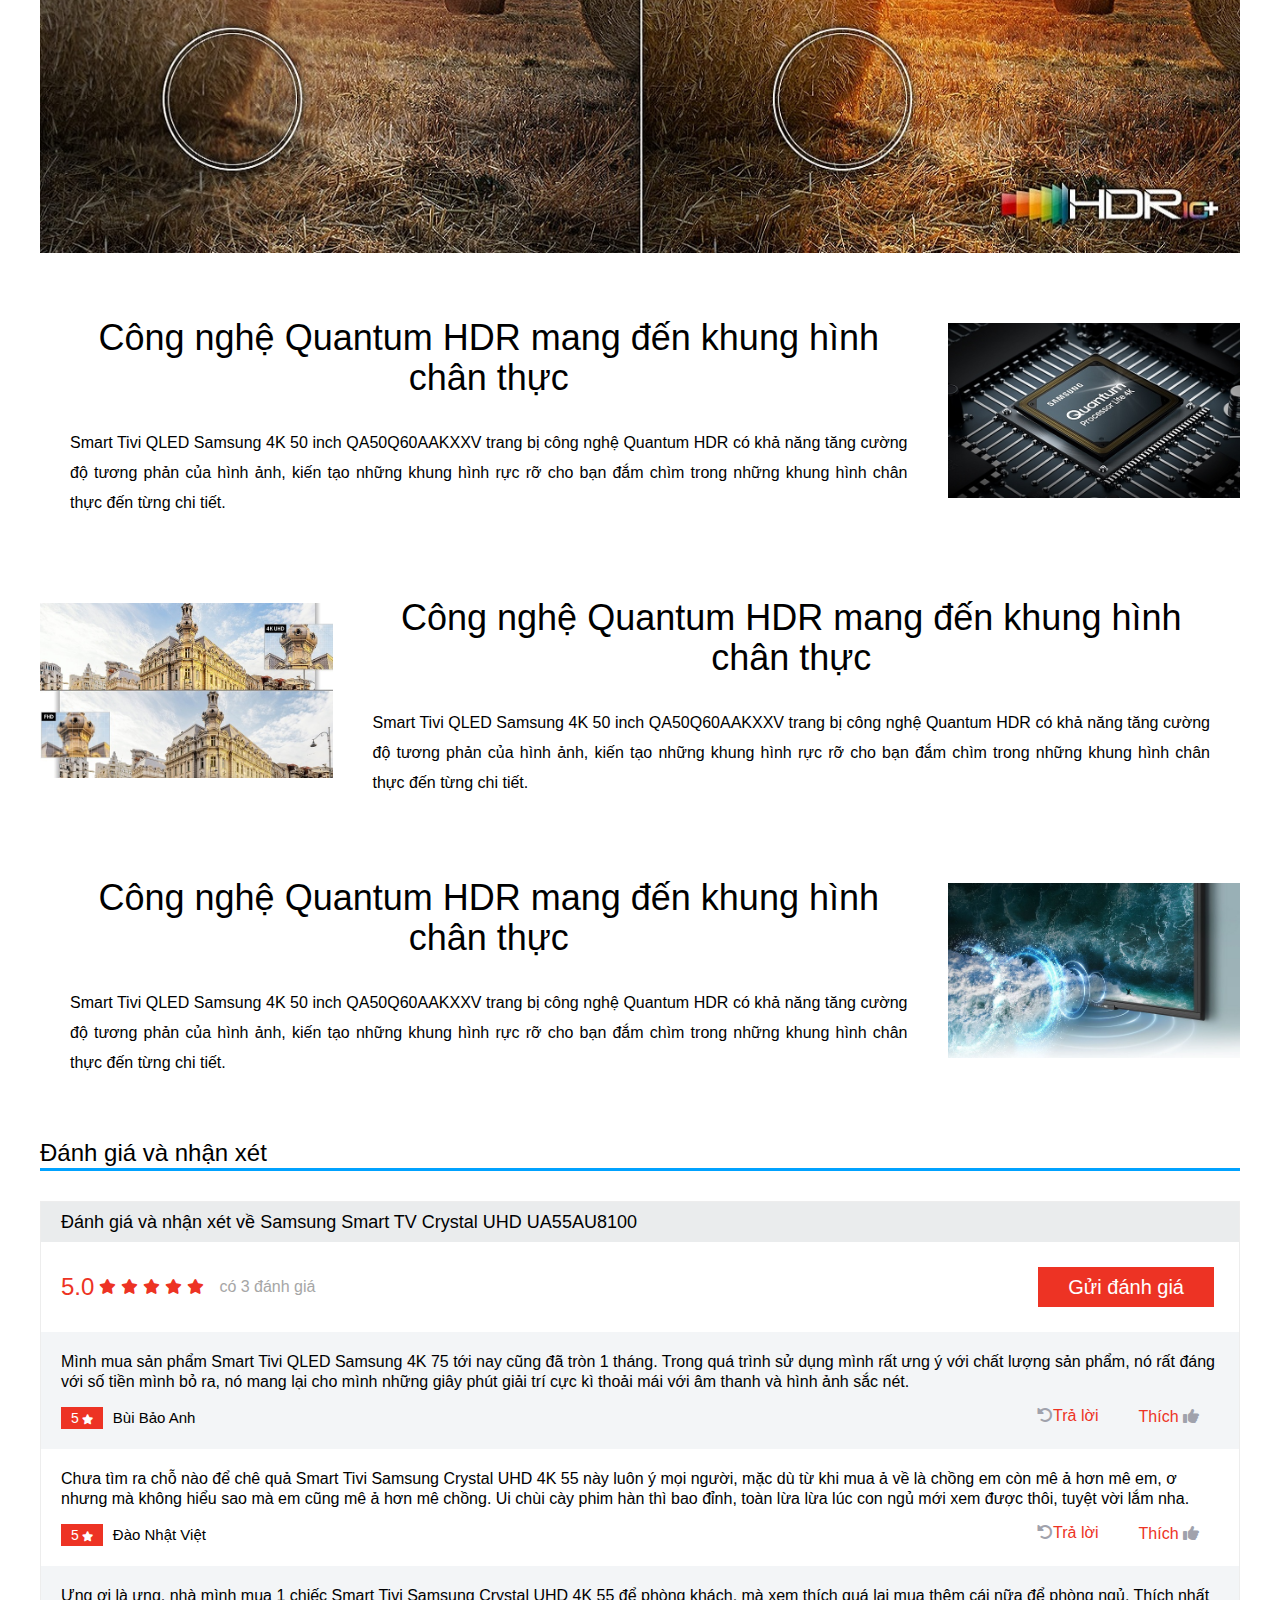
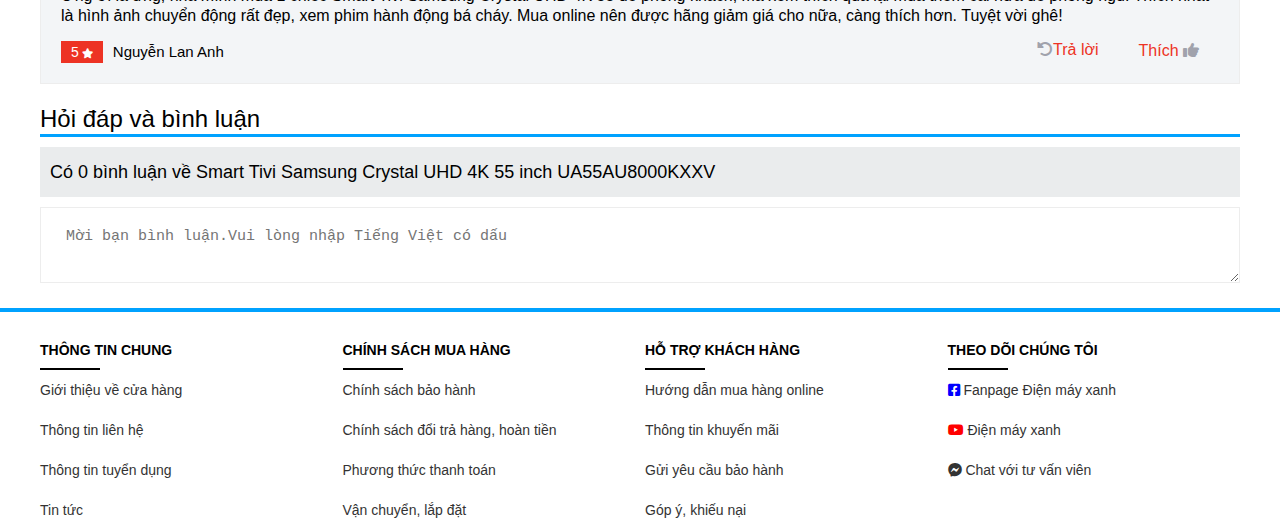
<file: HTML/chitietsp.html>
<!DOCTYPE html>
<html lang="en">
<head>
    <meta charset="UTF-8">
    <meta http-equiv="X-UA-Compatible" content="IE=edge">
    <meta name="viewport" content="width=device-width, initial-scale=1.0">
    <link rel="stylesheet" href="../CSS/chitietsp.css">
    <link rel="stylesheet" href="../CSS/main.css">
    <link rel="stylesheet" href="../CSS/base.css">
    <link rel="stylesheet" href="../CSS/reponsive.css">
    <link rel="stylesheet" href="../CSS/grid.css">
    <link rel="stylesheet" href="../font/fontawesome-free-6.0.0-web/css/all.min.css">
    <title>Chi tiết sản phẩm</title>
</head>
<body>
    <div class="App">
        <div class="Header">
            <div class="grid  wide">
                <div class="navbar hide-on-tablet-mobile">
                    <ul class="navbar__list">
                        <li class="navbar__list-item">
                            <i class="fa-solid fa-hand-holding-dollar"></i>
                            Cam kết giá tốt</li>
                        <li class="navbar__list-item">
                                <a href="" class="navbar__list-item-link">
                                    <i class="fa-solid fa-truck"></i>
                                    Miễn phí vận chuyển
                                </a>
                        </li>
                        <li class="navbar__list-item">
                                <a href="" class="navbar__list-item-link">
                                    <i class="fa-solid fa-clock-rotate-left"></i>
                                    Bảo hành tận nơi
                                </a>
                        </li>
                    </ul>
                    <ul class="navbar__list">
                        <li class="navbar__list-item">
                            <span class="navbar__list-title--no">Kết nối</span>
                            <a  class="navbar__list-icons-link" href="https://www.facebook.com/baoanh.bui.3363" target="blank">
                                <i class="navbar__list-icons fa-brands fa-facebook">
                                    <p class="navbar__list-icons-mesenger">Kết nối facebook</p>
                                </i>
                            </a>
                            <a  class="navbar__list-icons-link" href="https://www.instagram.com/baoanh0911/saved/" target="blank">
                                <i class="navbar__list-icons fa-brands fa-instagram">
                                    <p class="navbar__list-icons-mesenger">Kết nối instagram</p>
                                </i>
                            </a>
                        </li>  
                        <li class="navbar__list-item navbar__list-item--Strong">
                            <i class="fa-solid fa-user-plus"></i>
                            <a href="../HTML/dangky.html"> Đăng ký </a>
                        </li>
                        <li class="navbar__list-item navbar__list-item--Strong">
                            <i class="fa-solid fa-user"></i>
                            <a href="../HTML/login.html">Đăng nhập</a>
                        </li>   
                    </ul>    
                </div>
                <div class="Header-with-search">
                    <div class="Header__logo">
                        <img class="Header__logo-img"  src="../IMG/logodienmayxanh.png">
                    </div>
                    <div class="Header__search hide-on-mobile">
                        <input type="text" class="Header__search-input" placeholder="Nhập tên TiVi... cần tìm">
                        <button class="Header__search-btn">
                            <i class="Header__search-btn-icon fa-solid fa-magnifying-glass"></i>
                        </button>
                    </div>
                    <div class="Header__cart">
                        <a href="../HTML/giohang.html">
                            <i class="Header__cart-icon fa-solid fa-cart-shopping"></i>
                        </a>
                    </div>
                </div>
            </div>
            <div class="Header-navbar hide-on-tablet-mobile">
                <div class="grid  wide">
                    <ul class="Header-navbar__list">
                        <li class="Header-navbar__item">
                            <a class="Header-navbar__item-link" href="">
                                <i class="navbar__list-icons fa-solid fa-list"></i>
                                Danh mục sản phẩm
                            </a>
                            <ul class="submenu">
                                <li class="submenu__item"><a class="submenu__item-link" href=""><i class="navbar__list-icons fa-solid fa-tv"></i>Tivi SamSung</a></li>
                                <li class="submenu__item"><a class="submenu__item-link" href=""><i class="navbar__list-icons fa-solid fa-tv"></i>Tivi SoNy</a></li>
                                <li class="submenu__item"><a class="submenu__item-link" href=""><i class="navbar__list-icons fa-solid fa-tv"></i>TiVi LG</a></li>
                                <li class="submenu__item"><a class="submenu__item-link" href=""><i class="navbar__list-icons fa-solid fa-tv"></i>Tivi TCL- Casper</a></li>
                                <li class="submenu__item"><a class="submenu__item-link" href=""><i class="navbar__list-icons fa-solid fa-tv"></i>Tivi Cao Cấp - Máy Chiếu</a></li>
                                <li class="submenu__item">
                                    <a class="submenu__item-link" href="">
                                    <i class="navbar__list-icons fa-solid fa-headphones-simple"></i>
                                    Loa- Âm Thanh <span class="sp-right">
                                        <i class=" fas fa-caret-right"></i></span>
                                    </a>
                                    <ul class="submenu__item-list">
                                        <li><a href="">Loa kéo</a></li>
                                        <li><a href="">Loa SoNy</a></li>
                                        <li><a href="">Dàn Karaoke - Micro - Amply</a></li>
                                        <li><a href="">Loa thanh</a></li>
                                        <li><a href="">Loa SamSung</a></li>
                                    </ul>
                                </li>
                                <li class="submenu__item">
                                    <a class="submenu__item-link" href="">
                                    <i class="navbar__list-icons fa-solid fa-headphones-simple"></i>
                                    Phụ Kiện Tivi <span class="sp-right">
                                        <i class="fas fa-caret-right"></i></span>
                                    </a>
                                    <ul class="submenu__item-list">
                                        <li><a href="">Cáp HDMI, cáp Tivi
                                        <li><a href="">Khung treo Tivi</a></li>
                                        <li><a href="">Điều khiển TV</a></li>
                                        <li><a href="">Android TV Box</a></li>
                                    </ul>
                                </li>
                            </ul>
                        </li>
                        <li class="Header-navbar__item">
                            <a class="Header-navbar__item-link"href="">
                                <i class="navbar__list-icons fa-solid fa-phone-volume"></i>
                                Bán hàng trực tuyến
                            </a>
                            </li>
                        <li class="Header-navbar__item">
                            <a class="Header-navbar__item-link" href="">
                                <i class="fa-solid fa-money-check-dollar"></i>
                                Mua trả góp
                            </a>
                        </li>
                        <li class="Header-navbar__item">
                            <a class="Header-navbar__item-link" href="">
                                <i class="fa-solid fa-cart-arrow-down"></i>
                                Khuyến mãi</a>
                            </li>
                        <li class="Header-navbar__item">
                            <a class="Header-navbar__item-link" href="">
                            <i class="fa-solid fa-newspaper"></i>
                            Tin tức
                            </a>
                        </li>
                    </ul>
                </div>
            </div>
        </div>
        <div class="container-sp">
            <div class="grid  wide">
                <div class="container-sp__link">
                    <a href="../HTML/Index.html">Trang chủ</a>
                    <i class="container-sp__icons fa-solid fa-chevron-right"></i>
                    <a href="" style="color: black">Tivi SamSung</a>
                </div>
                <div class="container-sp__product">
                    <div class="">
                        <div class="row">
                            <div class="col l-6 m-6 c-12">
                                <div class="container__product-bigimg">
                                    <img class="container__product-img" src="../IMG/khuyenmai.jpg" >
                                </div>
                                <div class="container__product-smallimg">
                                    <div class="container__product-listimg" style="margin: 0px 3px 0px 0px;">
                                        <img src="../IMG/sanpham1.jpg" class="container__product-img1">
                                    </div>
                                    <div class="container__product-listimg">
                                        <img src="../IMG/sanpham2.jpg" class="container__product-img1">
                                    </div>
                                    <div class="container__product-listimg">
                                        <img src="../IMG/sanpham3.jpg" class="container__product-img1">
                                    </div>
                                    <div class="container__product-listimg">
                                        <img src="../IMG/sanpham4.jpg" class="container__product-img1">
                                    </div>
                                    <div class="container__product-listimg">
                                        <img src="../IMG/sanpham5.jpg" class="container__product-img1">
                                    </div>
                                    <div class="container__product-listimg">
                                        <img src="../IMG/sanpham6.jpg" class="container__product-img1">
                                    </div>
                                </div>
                                <div class="container__product-content">
                                    <ul> <h4>Đặc điểm nổi bật</h4>
                                        <li>Màn hình vô cực có độ phân giải 4K (3840×2160) hiển thị hình ảnh sắc nét</li>
                                        <li>Công nghệ Dual LED tăng cường độ tương phản, độ chính xác của màu sắc</li>
                                        <li>Công nghệ Quantum Dot hiển thị 100% dải màu cho hình ảnh chân thực</li>
                                        <li>Công nghệ Quantum HDR mang đến khung hình chi tiết, độ tương phản cao</li>
                                        <li>Tận hưởng âm thanh vòm theo chuyển động hình ảnh nhờ công nghệ OTS</li>
                                        <li>Trải nghiệm hình ảnh mượt mà với công nghệ Motion Xcelerator Turbo+</li>
                                    </ul>
                                </div>
                                <div class="container__content-hotrokh hide-on-mobile">
                                    <h4>Hỗ trợ khách hàng</h4>
                                </div>
                                <div class="container__product-chamsockh hide-on-mobile">
                                    <img src="../IMG/ho-tro-kh.png">
                                    <div class="container__product-ndchamsockh">
                                        <a href="mailto:dienmayxanh@gmail.com">dienmayxanh@gmail.com</a><br>
                                        <a href="">Chat với chúng tôi</a>
                                        <p>Mua hàng - Góp ý - Bảo hành
                                            Gọi <span>1800.6800</span> Miễn phí</p>
                                    </div>
                                </div>
                            </div>
                            <div class="col l-6 m-6 c-12">
                                <div class="detail-product-item__name">
                                    <h4>Samsung Smart TV Crystal UHD UA55AU8100</h4> 
                                </div>
                                <div class="detail-product-item__assess">
                                    <p>5.0</p>
                                    <i class="detail-product__assess-star fa-solid fa-star"></i>
                                    <i class="detail-product__assess-star fa-solid fa-star"></i>
                                    <i class="detail-product__assess-star fa-solid fa-star"></i>
                                    <i class="detail-product__assess-star fa-solid fa-star"></i>
                                    <i class="detail-product__assess-star fa-solid fa-star"></i>
                                    <span>Có 6 đánh giá</span>
                                </div>
                                <hr>
                                <div class="detail-product-item__price">
                                    <div class="detail-price-right__price-right">
                                        <div class="detail-price-right__curent">
                                        17.100.000đ
                                        </div>
                                        <div class="detail-price-right__old">
                                            <span class="detail-price-right__percent">
                                            -21%
                                            </span>
                                            <span class="detail-price-right__old-percent">
                                            21.900.000đ
                                            </span>
                                        </div>
                                    </div>
                                    <div class="detail-product-item__price-left">
                                        <h3>Giá sốc online</h3>
                                        <p>18.830.000đ</p>
                                    </div>
                                </div>
                                <div class="detail-product-item__compare">
                                    <span class="detail-price-item__compare-item1"> Trả góp 0%</span>
                                    <span class="detail-price-item__compare-item2">Mới</span>
                                </div>
                                <button type="button" class="detail-product-item__compare-heading">
                                    <h3>Mua ngay</h3>
                                    <span>Giao hàng tận nơi</span>
                                </button>
                                <div class="detail-product-item__compare-content">
                                    <button type="button" class="compare-content__addcart" onclick="addcart({id: '01', img : '../IMG/khuyenmai.jpg', name: 'Samsung Smart TV Crystal UHD UA55AU8100', price: 17100000});">
                                        <h3>Thêm vào giỏ hàng</h3>
                                    </button>
                                    <button type="button" class="compare-content__tragop">
                                        <h3>Mua trả góp</h3>
                                        <span>Chỉ có 2.400.000đ/tháng (6 tháng)</span>
                                    </button>
                                </div>
                                <div class="detail-product-item__phone">
                                    <p>Gọi đặt mua 1800.6800 (08h - 21h)</p>
                                </div>
                                <div class="detail-product-item__sale">
                                    <div class="detail-product-item__sale1" style="margin-top: 50px;">
                                        <span class="detail-product-item__sale-stt">
                                            1
                                        </span>
                                        <p class="detail-product-item__sale-noidung">
                                            Mua Online nhập mã MID04 giảm thêm đến đến 1.000.000đ từ 14 - 17/04.
                                        </p>
                                    </div>
                                    <div class="detail-product-item__sale1">
                                        <span class="detail-product-item__sale-stt">
                                            2
                                        </span>
                                        <p class="detail-product-item__sale-noidung">
                                            Tặng Gói dịch vụ Max của FPT Play trong 1 tháng trị giá 88.000đ
                                        </p>
                                    </div>
                                    <div class="detail-product-item__sale1">
                                        <span class="detail-product-item__sale-stt">
                                            3
                                        </span>
                                        <p class="detail-product-item__sale-noidung">     
                                        Tặng Gói Gia đình tiêu chuẩn của ClipTV trong 1 năm trị giá 480.000đ
                                        </p>
                                    </div>
                                    <div class="detail-product-item__sale1">
                                        <span class="detail-product-item__sale-stt">
                                            4
                                        </span>
                                        <p class="detail-product-item__sale-noidung">
                                            Tặng Gói dịch vụ cơ bản của VTV Cab On trong 1 năm trị giá 360.000đ
                                        </p>
                                    </div>
                                    <div class="detail-product-item__sale1">
                                        <span class="detail-product-item__sale-stt">
                                            5
                                        </span>
                                        <p class="detail-product-item__sale-noidung">
                                            Tặng Gói dịch vụ VIP của VTV Cab On trong 3 tháng trị giá 198.000đ
                                        </p>
                                    </div>
                                    <div class="detail-product-item__sale1">
                                        <span class="detail-product-item__sale-stt">
                                            6
                                        </span>
                                        <p class="detail-product-item__sale-noidung">
                                            Tặng Gói dịch vụ phim ảnh của VTV Cab On trong 3 tháng trị giá 150.000đ
                                        </p>
                                    </div>
                                    <div class="detail-product-item__sale1">
                                        <span class="detail-product-item__sale-stt">
                                            7
                                        </span>
                                        <p class="detail-product-item__sale-noidung">
                                            Tặng thêm 01 năm bảo hành
                                        </p>
                                    </div>
                                    <div class="detail-product-item__sale1">
                                        <span class="detail-product-item__sale-stt">
                                            8
                                        </span>
                                        <p class="detail-product-item__sale-noidung">
                                            Giảm thêm 5% khi có hóa đơn mua hàng tại Điện máy xanh
                                        </p>
                                    </div>
                                    <div class="detail-product-item__sale1">
                                        <span class="detail-product-item__sale-stt">
                                            9
                                        </span>
                                        <p class="detail-product-item__sale-noidung">
                                            Được tặng bộ phiếu quà tặng trị giá 8.000.000đ khi mua kèm
                                        </p>
                                    </div>
                                    <div class="detail-product-item__sale1">
                                        <span class="detail-product-item__sale-stt">
                                            10
                                        </span>
                                        <p class="detail-product-item__sale-noidung">
                                            Giảm thêm 500.000đ khi thanh toán bằng thẻ tín dụng quốc tế
                                        </p>
                                    </div>
                                    <div class="detail-product-item__sale1">
                                        <span class="detail-product-item__sale-stt">
                                            11
                                        </span>
                                        <p class="detail-product-item__sale-noidung">
                                            Giảm thêm 500.000đ khi thanh toán bằng thẻ tín dụng
                                        </p>
                                    </div>
                                    <div class="detail-product-item__sale1">
                                        <span class="detail-product-item__sale-stt">
                                            12
                                        </span>
                                        <p class="detail-product-item__sale-noidung">
                                            Giảm thêm 500.000đ khi thanh toán bằng thẻ tín dụng
                                        </p>
                                    </div>
                                    <div class="detail-product-item__khuyenmai">
                                        <h3>khuyến mãi giá trị 1.276.000đ</h3>
                                    </div>
                                </div>
                            </div>
                        </div>
                        <div class="container__product-info">
                            <div class="grid wide">
                                <h4 class="container__product-name l-4 m-5 c-12">Sản phẩm cùng phân khúc giá</h4>
                                <hr>
                                <div class="Container__product row">
                                    <div class="col l-2 m-3 c-6">
                                        <a href="" class="Home-product-item">
                                            <img src="../IMG/samsung1.jpg" class="Home-product-item__img">
                                            <div class="Home-product-item__sale">
                                                <img class="Home-product-item__sale-icon" src="../IMG/icon1.png" >
                                                <span class="Home-product-item__sale-title"> giảm sốc</span>
                                            </div>
                                            <h4 class="Home-product-item__name">
                                                Smart Tivi Samsung Crystal UHD 4K 43 inch UA43AU7000KXXV
                                            </h4>
                                            <div class="Home-product-item__compare">
                                                <span class="Home-product-item__compare-item"> 43 inch</span>
                                                <span class="Home-product-item__compare-item">Full HD</span>
                                            </div>
                                            <div class="Home-product-item__title-online">
                                                <p>Online giá rẻ</p>
                                            </div>
                                            <div class="Home-product-item__price">
                                                <span class="Home_product-item__price-old">13.900.000đ</span>
                                                <span class="Home_product-item__price-percent">-14%</span>
                                                <span class="Home_product-item__price-curent" >11.890.000đ</span>
                                            </div>
                                            <div class="Home-product-item__action">
                                                <div class="Home-product-item__rating">
                                                    <i class="fa-solid fa-star"></i>
                                                    <i class="fa-solid fa-star"></i>
                                                    <i class="fa-solid fa-star"></i>
                                                    <i class="fa-solid fa-star"></i>
                                                    <i class="fa-solid fa-star"></i>
                                                </div>
                                                <span class="Home-product-item__like">
                                                    30
                                                </span>
                                            </div>
                                            <div class="Home-product-item__sale-off">
                                                <img src="../IMG/docquyen.png" >   
                                            </div>
                                        </a>
                                    </div>
                                    <div class="col l-2 m-3 c-6">
                                        <a href="" class="Home-product-item">
                                            <img src="../IMG/samsung2.jpg" class="Home-product-item__img">
                                            <div class="Home-product-item__sale">
                                                <img class="Home-product-item__sale-icon" src="../IMG/icon1.png" >
                                                <span class="Home-product-item__sale-title"> giảm sốc</span>
                                            </div>
                                            <h4 class="Home-product-item__name">
                                                Smart Tivi Neo QLED Samsung 4K 55 inch QA55QN90AAKXXV
                                            </h4>
                                            <div class="Home-product-item__compare">
                                                <span class="Home-product-item__compare-item"> 55 inch</span>
                                                <span class="Home-product-item__compare-item">Full HD</span>
                                            </div>
                                            <div class="Home-product-item__title-online">
                                                <p>Online giá rẻ</p>
                                            </div>
                                            <div class="Home-product-item__price">
                                                <span class="Home_product-item__price-old">44.900.000đ</span>
                                                <span class="Home_product-item__price-percent">-18%</span>
                                                <span class="Home_product-item__price-curent" >36.890.000đ</span>
                                            </div>
                                            <div class="Home-product-item__action">
                                                <div class="Home-product-item__rating">
                                                    <i class="fa-solid fa-star"></i>
                                                    <i class="fa-solid fa-star"></i>
                                                    <i class="fa-solid fa-star"></i>
                                                    <i class="fa-solid fa-star"></i>
                                                    <i class="fa-solid fa-star"></i>
                                                </div>
                                                <span class="Home-product-item__like">
                                                    30
                                                </span>
                                            </div>
                                            <div class="Home-product-item__sale-off">
                                                <img src="../IMG/docquyen.png" >   
                                            </div>
                                        </a>
                                    </div>
                                    <div class="col l-2 m-3 c-6">
                                        <a href="" class="Home-product-item">
                                            <img src="../IMG/samsung3.jpg" class="Home-product-item__img">
                                            <div class="Home-product-item__sale">
                                                <img class="Home-product-item__sale-icon" src="../IMG/icon1.png" >
                                                <span class="Home-product-item__sale-title"> giảm sốc</span>
                                            </div>
                                            <h4 class="Home-product-item__name">
                                                Smart Tivi QLED Samsung 4K 65 inch QA65Q70AAKXXV
                                            </h4>
                                            <div class="Home-product-item__compare">
                                                <span class="Home-product-item__compare-item"> 50 inch</span>
                                                <span class="Home-product-item__compare-item">Full HD</span>
                                            </div>
                                            <div class="Home-product-item__title-online">
                                                <p>Online giá rẻ</p>
                                            </div>
                                            <div class="Home-product-item__price">
                                                <span class="Home_product-item__price-old">34.900.000đ</span>
                                                <span class="Home_product-item__price-percent">-23%</span>
                                                <span class="Home_product-item__price-curent" >
                                                    28.390.000đ</span>
                                            </div>
                                            <div class="Home-product-item__action">
                                                <div class="Home-product-item__rating">
                                                    <i class="fa-solid fa-star"></i>
                                                    <i class="fa-solid fa-star"></i>
                                                    <i class="fa-solid fa-star"></i>
                                                    <i class="fa-solid fa-star"></i>
                                                    <i class="fa-solid fa-star"></i>
                                                </div>
                                                <span class="Home-product-item__like">
                                                    30
                                                </span>
                                            </div>
                                            <div class="Home-product-item__sale-off">
                                                <img src="../IMG/docquyen.png" >   
                                            </div>
                                        </a>
                                    </div>
                                    <div class="col l-2 m-3 c-6">
                                        <a href="" class="Home-product-item">
                                            <img src="../IMG/samsung4.jpg" class="Home-product-item__img">
                                            <div class="Home-product-item__sale">
                                                <img class="Home-product-item__sale-icon" src="../IMG/icon1.png" >
                                                <span class="Home-product-item__sale-title"> giảm sốc</span>
                                            </div>
                                            <h4 class="Home-product-item__name">
                                                Smart Tivi QLED Samsung 4K 50 inch QA50Q80AAKXXV
                                            </h4>
                                            <div class="Home-product-item__compare">
                                                <span class="Home-product-item__compare-item"> 50 inch</span>
                                                <span class="Home-product-item__compare-item">Full HD</span>
                                            </div>
                                            <div class="Home-product-item__title-online">
                                                <p>Online giá rẻ</p>
                                            </div>
                                            <div class="Home-product-item__price">
                                                <span class="Home_product-item__price-old">28.900.000đ</span>
                                                <span class="Home_product-item__price-percent">-22%</span>
                                                <span class="Home_product-item__price-curent" >
                                                    22.890.000đ</span>
                                            </div>
                                            <div class="Home-product-item__action">
                                                <div class="Home-product-item__rating">
                                                    <i class="fa-solid fa-star"></i>
                                                    <i class="fa-solid fa-star"></i>
                                                    <i class="fa-solid fa-star"></i>
                                                    <i class="fa-solid fa-star"></i>
                                                    <i class="fa-solid fa-star"></i>
                                                </div>
                                                <span class="Home-product-item__like">
                                                    30
                                                </span>
                                            </div>
                                            <div class="Home-product-item__sale-off">
                                                <img src="../IMG/docquyen.png" >   
                                            </div>
                                        </a>
                                    </div>
                                    <div class="col l-2 m-3 c-6">
                                        <a href="" class="Home-product-item">
                                            <img src="../IMG/samsung5.jpg" class="Home-product-item__img">
                                            <div class="Home-product-item__sale">
                                                <img class="Home-product-item__sale-icon" src="../IMG/icon1.png" >
                                                <span class="Home-product-item__sale-title"> giảm sốc</span>
                                            </div>
                                            <h4 class="Home-product-item__name">
                                                Smart Tivi QLED Samsung 4K 75 inch QA75Q60AAKXXV
                                            </h4>
                                            <div class="Home-product-item__compare">
                                                <span class="Home-product-item__compare-item"> 75 inch</span>
                                                <span class="Home-product-item__compare-item">Full HD</span>
                                            </div>
                                            <div class="Home-product-item__title-online">
                                                <p>Online giá rẻ</p>
                                            </div>
                                            <div class="Home-product-item__price">
                                                <span class="Home_product-item__price-old">49.900.000đ</span>
                                                <span class="Home_product-item__price-percent">-32%</span>
                                                <span class="Home_product-item__price-curent" >38.890.000đ</span>
                                            </div>
                                            <div class="Home-product-item__action">
                                                <div class="Home-product-item__rating">
                                                    <i class="fa-solid fa-star"></i>
                                                    <i class="fa-solid fa-star"></i>
                                                    <i class="fa-solid fa-star"></i>
                                                    <i class="fa-solid fa-star"></i>
                                                    <i class="fa-solid fa-star"></i>
                                                </div>
                                                <span class="Home-product-item__like">
                                                    30
                                                </span>
                                            </div>
                                            <div class="Home-product-item__sale-off">
                                                <img src="../IMG/docquyen.png" >   
                                            </div>
                                        </a>
                                    </div>
                                    <div class="col l-2 m-3 c-6">
                                        <a href="" class="Home-product-item">
                                            <img src="../IMG/samsung6.jpg" class="Home-product-item__img">
                                            <div class="Home-product-item__sale">
                                                <img class="Home-product-item__sale-icon" src="../IMG/icon1.png" >
                                                <span class="Home-product-item__sale-title"> giảm sốc</span>
                                            </div>
                                            <h4 class="Home-product-item__name">
                                                Smart Tivi Samsung Crystal UHD 4K 50 inch UA50AU8000KXXV
                                            </h4>
                                            <div class="Home-product-item__compare">
                                                <span class="Home-product-item__compare-item"> 50 inch</span>
                                                <span class="Home-product-item__compare-item">Full HD</span>
                                            </div>
                                            <div class="Home-product-item__title-online">
                                                <p>Online giá rẻ</p>
                                            </div>
                                            <div class="Home-product-item__price">
                                                <span class="Home_product-item__price-old">18.900.000đ</span>
                                                <span class="Home_product-item__price-percent">-18%</span>
                                                <span class="Home_product-item__price-curent" >16.090.000đ</span>
                                            </div>
                                            <div class="Home-product-item__action">
                                                <div class="Home-product-item__rating">
                                                    <i class="fa-solid fa-star"></i>
                                                    <i class="fa-solid fa-star"></i>
                                                    <i class="fa-solid fa-star"></i>
                                                    <i class="fa-solid fa-star"></i>
                                                    <i class="fa-solid fa-star"></i>
                                                </div>
                                                <span class="Home-product-item__like">
                                                    30
                                                </span>
                                            </div>
                                            <div class="Home-product-item__sale-off">
                                                <img src="../IMG/docquyen.png" >   
                                            </div>
                                        </a>
                                    </div>   
                                </div>
                                <h4 class="container__product-name l-4 m-5 c-12" style="margin-top: 60px;">Tính năng thông số kỹ thuật</h4>
                                <hr>
                                <div class="container__product-details row">
                                    <div class="container__product-thongsoimg col l-8 m-8 c-12">
                                        <img src="../IMG/thongsokt.jpg" >
                                    </div>
                                    <div class="container__product-thongsochitiet col l-4 m-4 c-12">
                                        <h4>Thông số kỹ thuật</h4>
                                        <table>
                                            <tr >
                                                <td class="title">Model:</td>
                                                <td class="value">	QA50Q60AAKXXV</td>
                                            </tr>
                                            <tr>
                                                <td class="title">Màu sắc:</td>
                                                <td class="value">	Đen</td>
                                            </tr>
                                            <tr>
                                                <td class="title">Nhà sản xuất:</td>
                                                <td class="value">Samsung</td>
                                            </tr>
                                            <tr>
                                                <td class="title">Xuất xứ:</td>
                                                <td class="value">VietNam</td>
                                            </tr>
                                            <tr>
                                                <td class="title">Năm ra mắt :</td>
                                                <td class="value">2021</td>
                                            </tr>
                                            <tr>
                                                <td class="title">Thời gian bảo hành:</td>
                                                <td class="value">24 tháng</td>
                                            </tr>
                                            <tr>
                                                <td class="title">Địa điểm bảo hành:</td>
                                                <td class="value">Điện máy xanh</td>
                                            </tr>
                                            <tr>
                                                <td class="title">Loại Tivi:</td>
                                                <td class="value">Tivi Qled</td>
                                            </tr>
                                            <tr>
                                                <td class="title">Kích thước màn hình:</td>
                                                <td class="value">43 inch</td>
                                            </tr>
                                            <tr>
                                                <td class="title">Độ phân giải:</td>
                                                <td class="value">4K (3840 x 2160) Pixels</td>
                                            </tr>
                                        </table>
                                        <div class="container__product-xemthem js-xemthem">
                                            <h4>xem thêm thông số kỹ thuật</h4>
                                        </div>
                                    </div>
                                </div>
                            </div>
                        </div>
                    </div>
                </div>
                <div class="container-sp2">
                    <div class="grid wide">
                        <div class="container-sp2__gioithieu ">
                            <h4 class="l-3 m-5 c-12"> Giới thiệu sản phẩm</h4>
                        </div>
                        <div class="container-sp2__header">
                            <h3>Công nghệ Quantum Dot hiển thị 100% dải sắc màu</h3>
                            <p>Smart Tivi QLED Samsung 4K 50 inch QA50Q60AAKXXV trang bị Công nghệ Chấm Lượng Tử Quantum Dot hiển thị 100% dải màu với độ chân thực sống động và rõ nét, cho bạn thưởng thức những khung hình tivi tuyệt đẹp mang màu sắc cuộc sống, chân thực ở mọi mức độ sáng.</p>
                        </div>
                        <div class="container-sp2__img">
                            <img src="../IMG/thongtin1.jpg" >
                        </div>
                        <div class="container-sp2__header" style="margin-top: 20px;">
                            <h3>Công nghệ đèn nền Dual LED hiển thị hình ảnh với độ tương phản chính xác</h3>
                            <p>Smart Tivi QLED Samsung 4K 50 inch QA50Q60AAKXXV đột phá với công nghệ đèn nền Dual LED với khả năng tối ưu hóa tông màu đèn nền phù hợp với từng loại nội dung, cho phép hiển thị hình ảnh với độ tương phản rõ nét và chuẩn xác đến không ngờ mang đến cho bạn những trải nghiệm điện ảnh đỉnh cao.</p>
                        </div>
                        <div class="container-sp2__img">
                            <img src="../IMG/thongtin2.jpg" >
                        </div>
                        <div class="container-sp2__header">
                            <h3>Công nghệ Quantum HDR mang đến khung hình chân thực</h3>
                            <p>Smart Tivi QLED Samsung 4K 50 inch QA50Q60AAKXXV trang bị công nghệ Quantum HDR có khả năng tăng cường độ tương phản của hình ảnh, kiến tạo những khung hình rực rỡ cho bạn đắm chìm trong những khung hình chân thực đến từng chi tiết.</p>
                        </div>
                        <div class="container-sp2__img">
                            <img src="../IMG/thongtin3.jpg" >
                        </div>
                        <div class="container-sp2__header2 row">
                            <div class="col l-9 m-9 c-12">
                                <h3>Công nghệ Quantum HDR mang đến khung hình chân thực</h3>
                                <p>Smart Tivi QLED Samsung 4K 50 inch QA50Q60AAKXXV trang bị công nghệ Quantum HDR có khả năng tăng cường độ tương phản của hình ảnh, kiến tạo những khung hình rực rỡ cho bạn đắm chìm trong những khung hình chân thực đến từng chi tiết.</p>
                            </div>
                            <div class="col l-3 m-3 c-12">
                                <img src="../IMG/gioithieu4.jpg" >
                            </div>

                        </div>
                        <div class="container-sp2__header2 row">
                            <div class="col l-3 m-3 c-12">
                                <img src="../IMG/gioithieu5.jpg" >
                            </div>
                            <div class="col l-9 m-9 c-12">
                                <h3>Công nghệ Quantum HDR mang đến khung hình chân thực</h3>
                                <p>Smart Tivi QLED Samsung 4K 50 inch QA50Q60AAKXXV trang bị công nghệ Quantum HDR có khả năng tăng cường độ tương phản của hình ảnh, kiến tạo những khung hình rực rỡ cho bạn đắm chìm trong những khung hình chân thực đến từng chi tiết.</p>
                            </div>
                            
                        </div>  
                        <div class="container-sp2__header2 row">
                            <div class="col l-9 m-9 c-12 ">
                                <h3>Công nghệ Quantum HDR mang đến khung hình chân thực</h3>
                                <p>Smart Tivi QLED Samsung 4K 50 inch QA50Q60AAKXXV trang bị công nghệ Quantum HDR có khả năng tăng cường độ tương phản của hình ảnh, kiến tạo những khung hình rực rỡ cho bạn đắm chìm trong những khung hình chân thực đến từng chi tiết.</p>
                            </div>
                            <div class="col l-3 m-3 c-12">
                                <img src="../IMG/gioithieu6.jpg" >
                            </div>
                        </div>        
                    </div>    
                </div>
                <div class="container-comment">
                    <div class="container-comment__header">
                        <h4>Đánh giá và nhận xét</h4>
                    </div>
                    <div class="container-comment__container">
                        <div class="container-comment__container1">
                            <h4>Đánh giá và nhận xét về Samsung Smart TV Crystal UHD UA55AU8100</h4>
                        </div>
                        <div class="container-comment__star">
                            <div class="container-comment__5star">
                                <span>5.0 </span>
                                    <i class="fa-solid fa-star"></i> 
                                    <i class="fa-solid fa-star"></i>
                                    <i class="fa-solid fa-star"></i>
                                    <i class="fa-solid fa-star"></i>
                                    <i class="fa-solid fa-star"></i>
                                <p>có 3 đánh giá</p>
                            </div>
                            <div class="container-comment__danhgia">
                                <button type="button " class="container-comment__btn">Gửi đánh giá</button>
                            </div>
                        </div>
                        <div class="container-comment__noidung">
                            <p>Mình mua sản phẩm Smart Tivi QLED Samsung 4K 75 tới nay cũng đã tròn 1 tháng. Trong quá trình sử dụng mình rất ưng ý với chất lượng sản phẩm, nó rất đáng với số tiền mình bỏ ra, nó mang lại cho mình những giây phút giải trí cực kì thoải mái với âm thanh và hình ảnh sắc nét.</p>
                            <div class="container-comment__noidung1">
                                <div class="container-comment__name">
                                    <span>5<i style="font-size: 1.0rem; padding-left: 3px;" class="fa-solid fa-star"></i></span>
                                    <p>Bùi Bảo Anh</p>
                                </div>
                                <div class="container-comment__like">
                                    <span><i style="color: #a0a2ac;" class="fa-solid fa-rotate-left"></i>Trả lời</span>
                                    <p> Thích <i style="color: #a0a2ac;" class="fa-solid fa-thumbs-up"></i></p>
                                </div>
                            </div>
                        </div>
                        <div class="container-comment__noidung" style="background-color: white;">
                            <p>Chưa tìm ra chỗ nào để chê quả Smart Tivi Samsung Crystal UHD 4K 55 này luôn ý mọi người, mặc dù từ khi mua ả về là chồng em còn mê ả hơn mê em, ơ nhưng mà không hiểu sao mà em cũng mê ả hơn mê chồng. Ui chùi cày phim hàn thì bao đỉnh, toàn lừa lừa lúc con ngủ mới xem được thôi, tuyệt vời lắm nha.</p>
                            <div class="container-comment__noidung1">
                                <div class="container-comment__name">
                                    <span>5<i style="font-size: 1.0rem; padding-left: 3px;" class="fa-solid fa-star"></i></span>
                                    <p>Đào Nhật Việt</p>
                                </div>
                                <div class="container-comment__like">
                                    <span><i style="color: #a0a2ac;" class="fa-solid fa-rotate-left"></i>Trả lời</span>
                                    <p> Thích <i style="color: #a0a2ac;" class="fa-solid fa-thumbs-up"></i></p>
                                </div>
                            </div>
                        </div>
                        <div class="container-comment__noidung">
                            <p>Ưng ơi là ưng, nhà mình mua 1 chiếc Smart Tivi Samsung Crystal UHD 4K 55 để phòng khách, mà xem thích quá lại mua thêm cái nữa để phòng ngủ. Thích nhất là hình ảnh chuyển động rất đẹp, xem phim hành động bá cháy. Mua online nên được hãng giảm giá cho nữa, càng thích hơn. Tuyệt vời ghê!</p>
                            <div class="container-comment__noidung1">
                                <div class="container-comment__name">
                                    <span>5<i style="font-size: 1.0rem; padding-left: 3px;" class="fa-solid fa-star"></i></span>
                                    <p>Nguyễn Lan Anh</p>
                                </div>
                                <div class="container-comment__like">
                                    <span><i style="color: #a0a2ac;" class="fa-solid fa-rotate-left"></i>Trả lời</span>
                                    <p> Thích <i style="color: #a0a2ac;" class="fa-solid fa-thumbs-up"></i></p>
                                </div>
                            </div>
                        </div>
                    </div>
                </div>
                <div class="container-hoidap">
                    <h4>Hỏi đáp và bình luận</h4>
                    <div class="container-hoidap1">
                        <p>Có 0 bình luận về Smart Tivi Samsung Crystal UHD 4K 55 inch UA55AU8000KXXV</p>
                    </div>
                    <textarea id="subject" name="subject" placeholder="Mời bạn bình luận.Vui lòng nhập Tiếng Việt có dấu"></textarea>
                </div>
            </div>
        </div>
        <div class="Footer">
            <div class="grid wide">
                <div class="row">
                    <div class="col l-3 m-6 c-12 Footer__colum">
                        <h2 class="Footer__heading">Thông tin chung</h2>
                        <hr>
                        <ul class="Footer-list">
                            <li class="Footer-items">
                                <a class="Footer-items__link" href="">
                                    Giới thiệu về cửa hàng 
                                </a>   
                            </li>
                            <li class="Footer-items">
                                <a class="Footer-items__link" href="">
                                    Thông tin liên hệ
                                </a>  
                            </li>
                            <li class="Footer-items">
                                <a class="Footer-items__link" href="">
                                    Thông tin tuyển dụng
                                </a>  
                            </li>
                            <li class="Footer-items">
                                <a class="Footer-items__link" href="">
                                    Tin tức
                                </a>  
                            </li>
                        </ul>
                    </div>
                    <div class="col l-3 m-6 c-12 Footer__colum">
                        <h2 class="Footer__heading">Chính sách mua hàng</h2>
                        <hr>
                        <ul class="Footer-list">
                            <li class="Footer-items">
                                <a class="Footer-items__link" href="">
                                    Chính sách bảo hành 
                                </a>   
                            </li>
                            <li class="Footer-items">
                                <a class="Footer-items__link" href="">
                                    Chính sách đổi trả hàng, hoàn tiền
                                </a>  
                            </li>
                            <li class="Footer-items">
                                <a class="Footer-items__link" href="">
                                    Phương thức thanh toán
                                </a>  
                            </li>
                            <li class="Footer-items">
                                <a class="Footer-items__link" href="">
                                    Vận chuyển, lắp đặt
                                </a>  
                            </li>
                        </ul>
                    </div>
                    <div class="col l-3 m-6 c-12 Footer__colum">
                        <h2 class="Footer__heading">Hỗ trợ khách hàng</h2>
                        <hr>
                        <ul class="Footer-list">
                            <li class="Footer-items">
                                <a class="Footer-items__link" href="">
                                    Hướng dẫn mua hàng online
                                </a>   
                            </li>
                            <li class="Footer-items">
                                <a class="Footer-items__link" href="">
                                    Thông tin khuyến mãi
                                </a>  
                            </li>
                            <li class="Footer-items">
                                <a class="Footer-items__link" href="">
                                    Gửi yêu cầu bảo hành
                                </a>  
                            </li>
                            <li class="Footer-items">
                                <a class="Footer-items__link" href="">
                                    Góp ý, khiếu nại
                                </a>  
                            </li>
                        </ul>
                    </div>
                    <div class="col l-3 m-6 c-12 Footer__colum">
                        <h2 class="Footer__heading">Theo dõi chúng tôi</h2>
                        <hr>
                        <ul class="Footer-list">
                            <li class="Footer-items">
                                <a class="Footer-items__link" href="https://www.facebook.com/dienmayxanhcom">
                                    <i style="color: blue;" class=" fa-brands fa-facebook-square">
                                    </i>
                                    Fanpage Điện máy xanh
                                </a>   
                            </li>
                            <li class="Footer-items">
                                <a class="Footer-items__link" href="https://www.youtube.com/channel/UCggNkBGDPfgxUbHBjGQU5sA">
                                    <i style="color: red;" class=" fa-brands fa-youtube"></i>
                                    Điện máy xanh
                                </a>  
                            </li>
                            <li class="Footer-items">
                                <a class="Footer-items__link" href="">
                                    <i class="fa-brands fa-facebook-messenger"></i>
                                    Chat với tư vấn viên
                                </a>  
                        </ul>
                    </div>
                    
                </div>
            </div>
        </div>
        <div class="modal" >
            <div class="modal__overlay js_overlay">
            </div>
            <div class="modal__body">
                <div class="modal__inner">
                    <div class="modal__inner-header">
                        <h5 class="thongso">Thông số kỹ thuật Smart Tivi QLED Samsung 4K 43 inch QA43Q60AAKXXV</h4>
                        <i class="modal__inner-icon fa-solid fa-xmark"></i>
                    </div>
                    <div class="modal__inner-content">
                        <h4> Đặc điểm sản phẩm</h4>
                        <table>
                            <tr >
                                <td class="modal__inner-title">Model:</td>
                                <td class="modal__inner-value">	QA50Q60AAKXXV</td>
                            </tr>
                            <tr>
                                <td class="modal__inner-title">Màu sắc:</td>
                                <td class="modal__inner-value">	Đen</td>
                            </tr>
                            <tr>
                                <td class="modal__inner-title">Nhà sản xuất:</td>
                                <td class="modal__inner-value">Samsung</td>
                            </tr>
                            <tr>
                                <td class="modal__inner-title">Xuất xứ:</td>
                                <td class="modal__inner-value">VietNam</td>
                            </tr>
                            <tr>
                                <td class="modal__inner-title">Năm ra mắt :</td>
                                <td class="modal__inner-value">2021</td>
                            </tr>
                            <tr>
                                <td class="modal__inner-title">Thời gian bảo hành:</td>
                                <td class="modal__inner-value">24 tháng</td>
                            </tr>
                            <tr>
                                <td class="modal__inner-title">Địa điểm bảo hành:</td>
                                <td class="modal__inner-value">Điện máy xanh</td>
                            </tr>
                            <tr>
                                <td class="modal__inner-title">Loại Tivi:</td>
                                <td class="modal__inner-value">Tivi Qled</td>
                            </tr>
                            <tr>
                                <td class="modal__inner-title">Kích thước màn hình:</td>
                                <td class="modal__inner-value">43 inch</td>
                            </tr>
                            <tr>
                                <td class="modal__inner-title">Độ phân giải:</td>
                                <td class="modal__inner-value">4K (3840 x 2160) Pixels</td>
                            </tr>
                            <tr>
                                <td class="modal__inner-title">Bộ vi sử lý:</td>
                                <td class="modal__inner-value">	Quantum Processor Lite</td>
                            </tr>
                            <tr>
                                <td class="modal__inner-title">Smart Tivi:</td>
                                <td class="modal__inner-value">Supreme UHD Dimming, Dual LED, Quantum HDR, Quantum Dot</td>
                            </tr>
                            <tr>
                                <td class="modal__inner-title">Công nghệ âm thanh:</td>
                                <td class="modal__inner-value">Công nghệ Object Tracking Sound (OTS Lite)</td>
                            </tr>
                            <tr>
                                <td class="modal__inner-title">Tổng công suất loa:</td>
                                <td class="modal__inner-value">20W/td>
                            </tr>
                            <tr>
                                <td class="modal__inner-title">Số lượng loa:</td>
                                <td class="modal__inner-value">2CH</td>
                            </tr>
                            <tr>
                                <td class="modal__inner-title">Cổng WiFi:</td>
                                <td class="modal__inner-value">Wifi 5, Bluetooth 4.2</td>
                            </tr>
                            <tr>
                                <td class="modal__inner-title">Cổng HDMI:</td>
                                <td class="modal__inner-value">3 x HDMI</td>
                            </tr>
                            <tr>
                                <td class="modal__inner-title">Cổng USB:</td>
                                <td class="modal__inner-value">2 x USB</td>
                            </tr>
                            <tr>
                                <td class="modal__inner-title">Độ phân giải:</td>
                                <td class="modal__inner-value">4K (3840 x 2160) Pixels</td>
                            </tr>
                            <tr>
                                <td class="modal__inner-title">Chia sẻ thông minh:</td>
                                <td class="modal__inner-value">GoogleAssist, Apple TV, Airplay2</td>
                            </tr>
                            <tr>
                                <td class="modal__inner-title">Khối lượng không chân đế:</td>
                                <td class="modal__inner-value">8.4 kg</td>
                            </tr>
                            <tr>
                                <td class="modal__inner-title">Chiều cao:</td>
                                <td class="modal__inner-value">560mm</td>
                            </tr>
                            <tr>
                                <td class="modal__inner-title">Chiều dài:</td>
                                <td class="modal__inner-value">966 mm</td>
                            </tr>
                            <tr>
                                <td class="modal__inner-title">Chiều rộng</td>
                                <td class="modal__inner-value">26mm</td>
                            </tr>
                        </table>
                    </div>
                </div>
            </div>
        </div>
    </div>    
    <script src="../JS/sliderproduct.js"></script>
    <script>
        var modals = document.querySelector('.modal')
        var view = document.querySelector('.js-xemthem')
        var btnDelete = document.querySelector('.modal__inner-icon')
        var overlay = document.querySelector('.js_overlay')

        view.addEventListener('click', function(){
            modals.classList.add('open')
        })
        btnDelete.addEventListener('click', function(){
            modals.classList.remove('open')
        })
        overlay.addEventListener('click', function(){
            modals.classList.remove('open')
        })

        const imgs = document.querySelectorAll('.container__product-img1')
        const img = document.querySelector('.container__product-img')
        var currenindex = 0

        imgs.forEach(function(value, index){
            value.addEventListener('click', function(e){
                currenindex  = index
                img.src = imgs[currenindex].src
            });
        })

    </script>
</body>
</html>
</file>
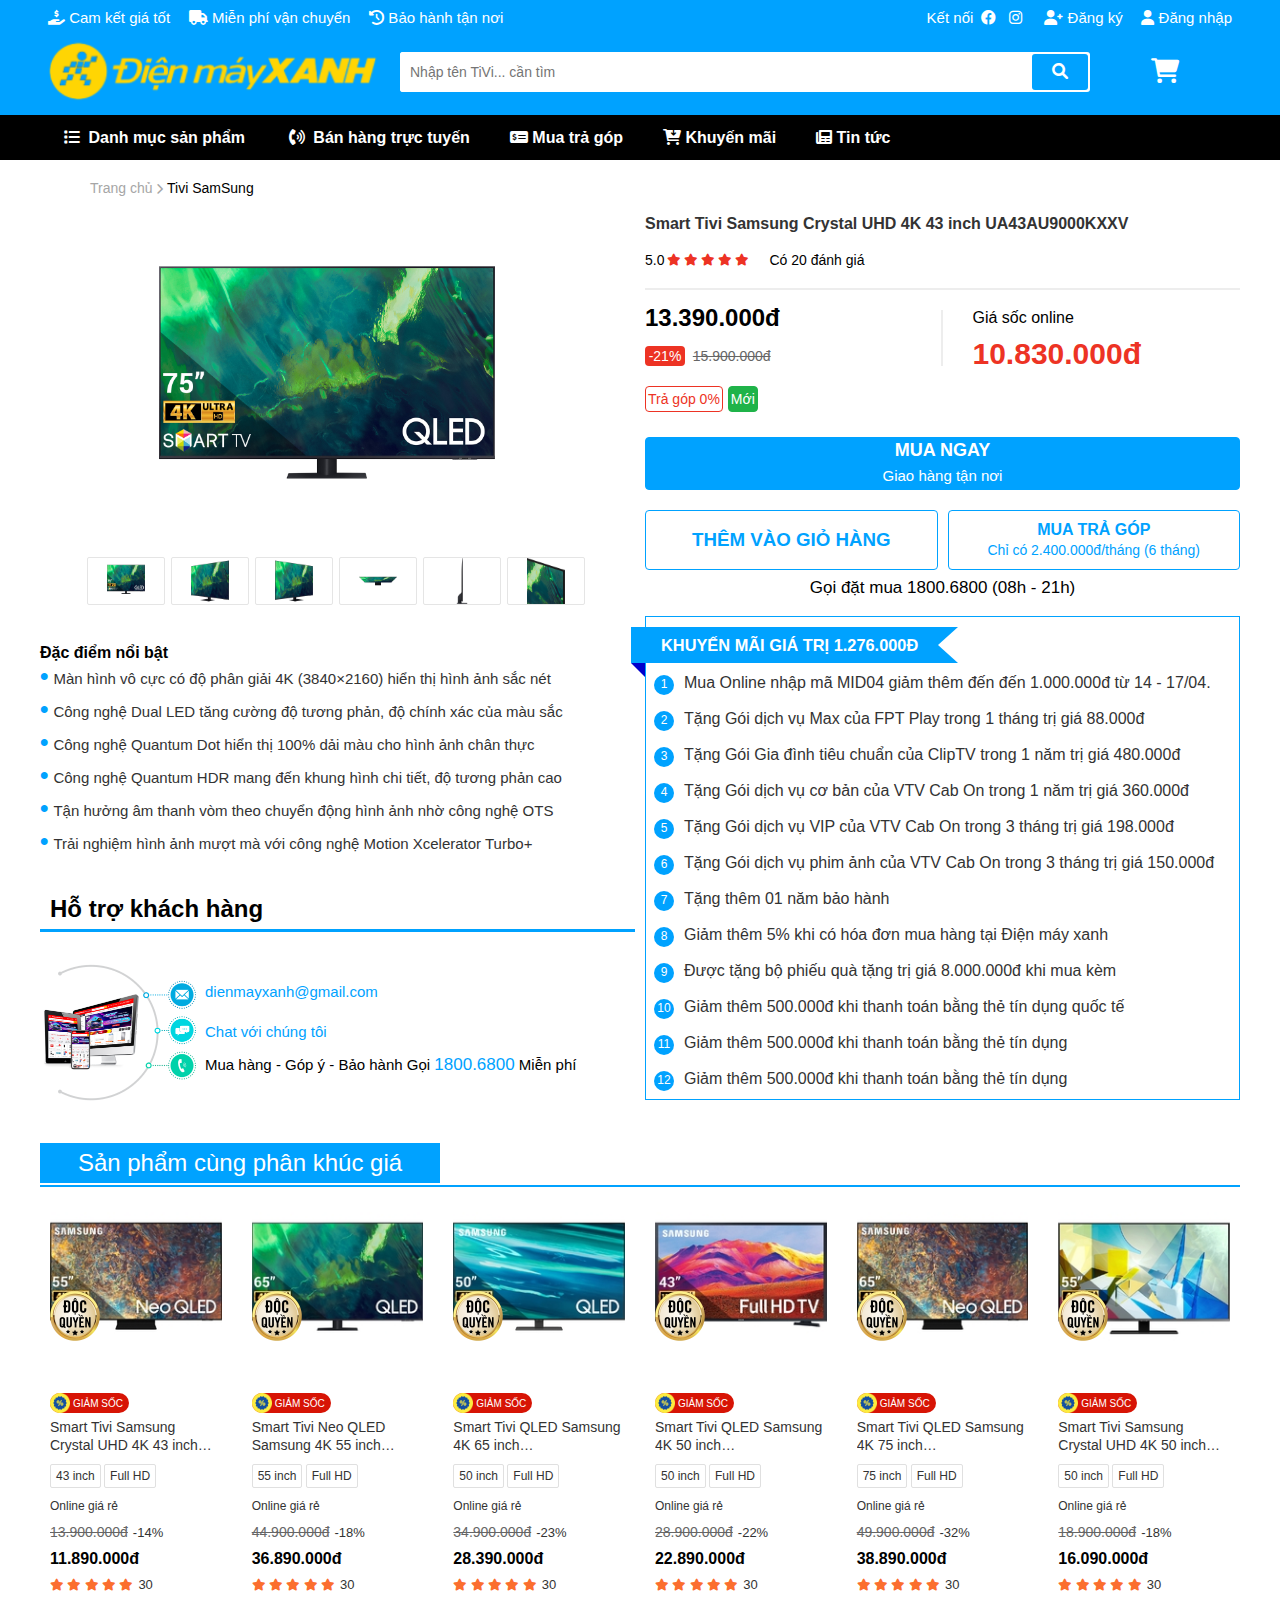
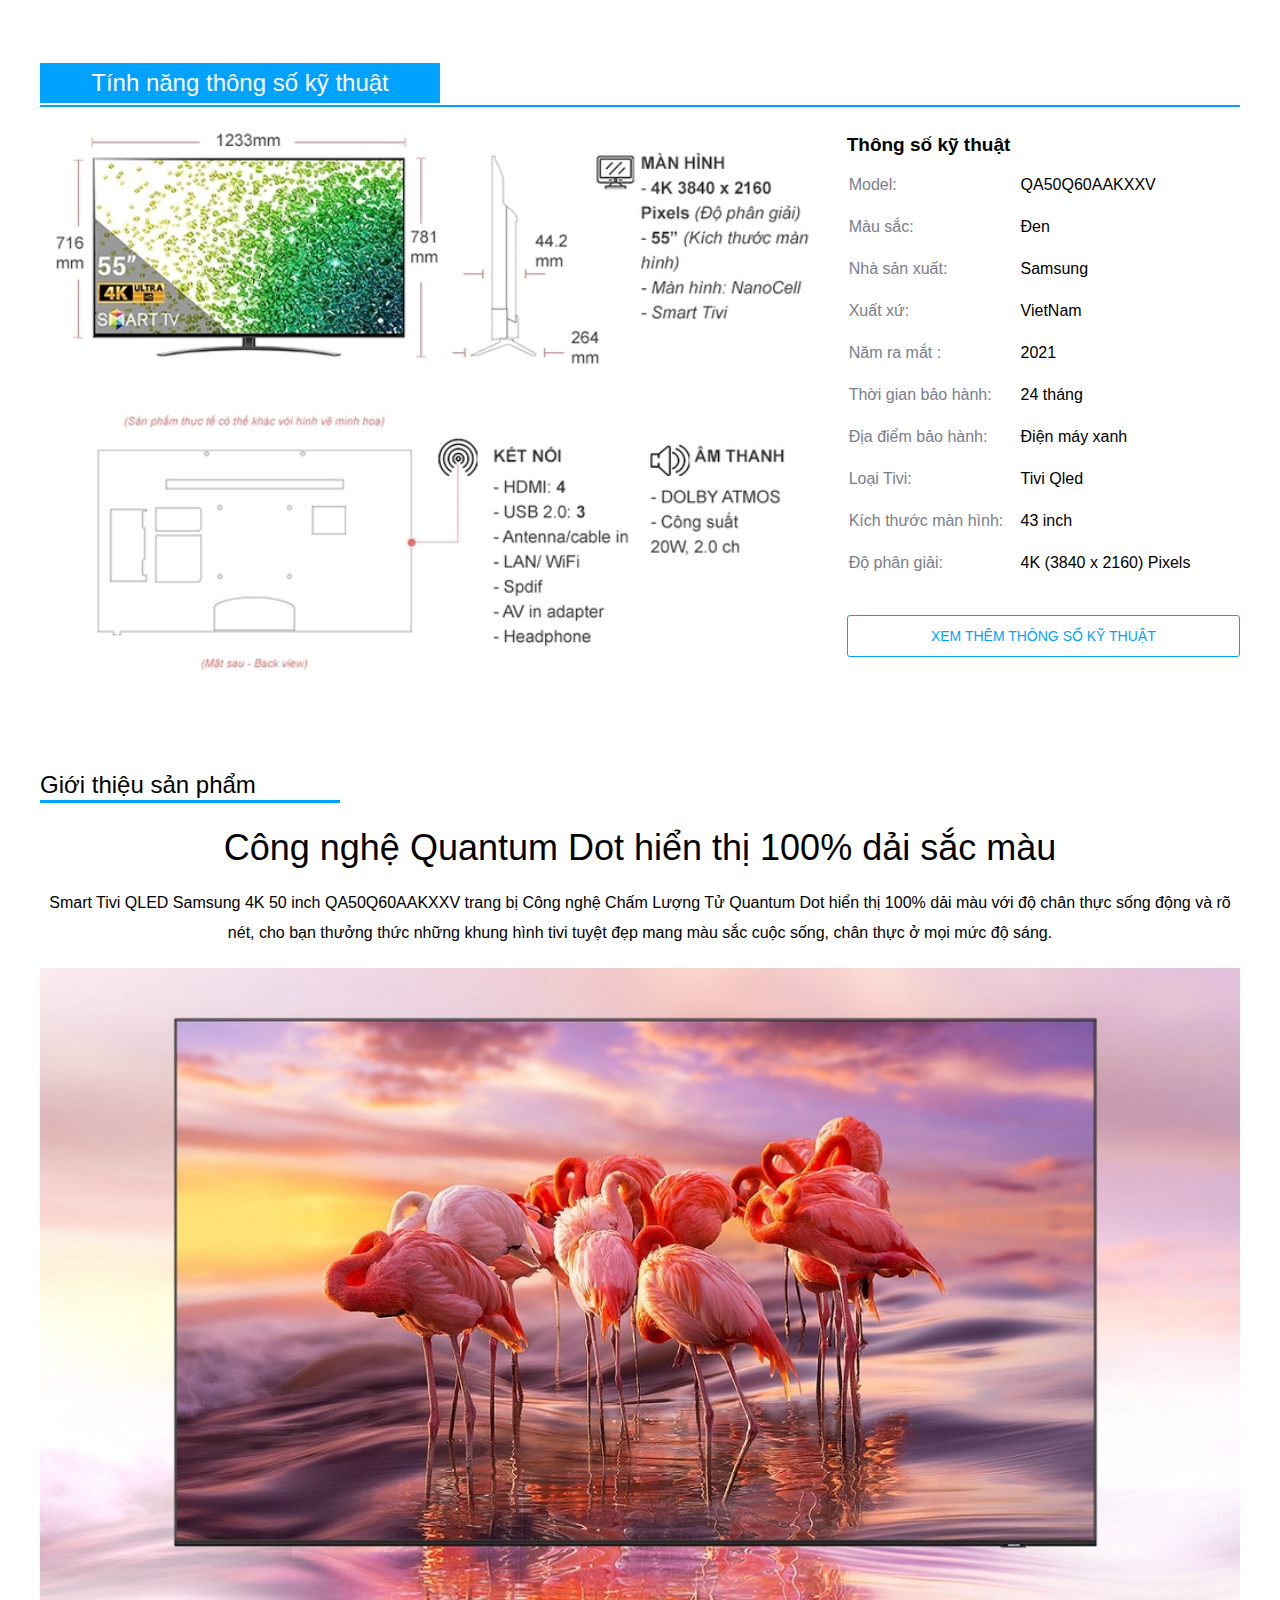
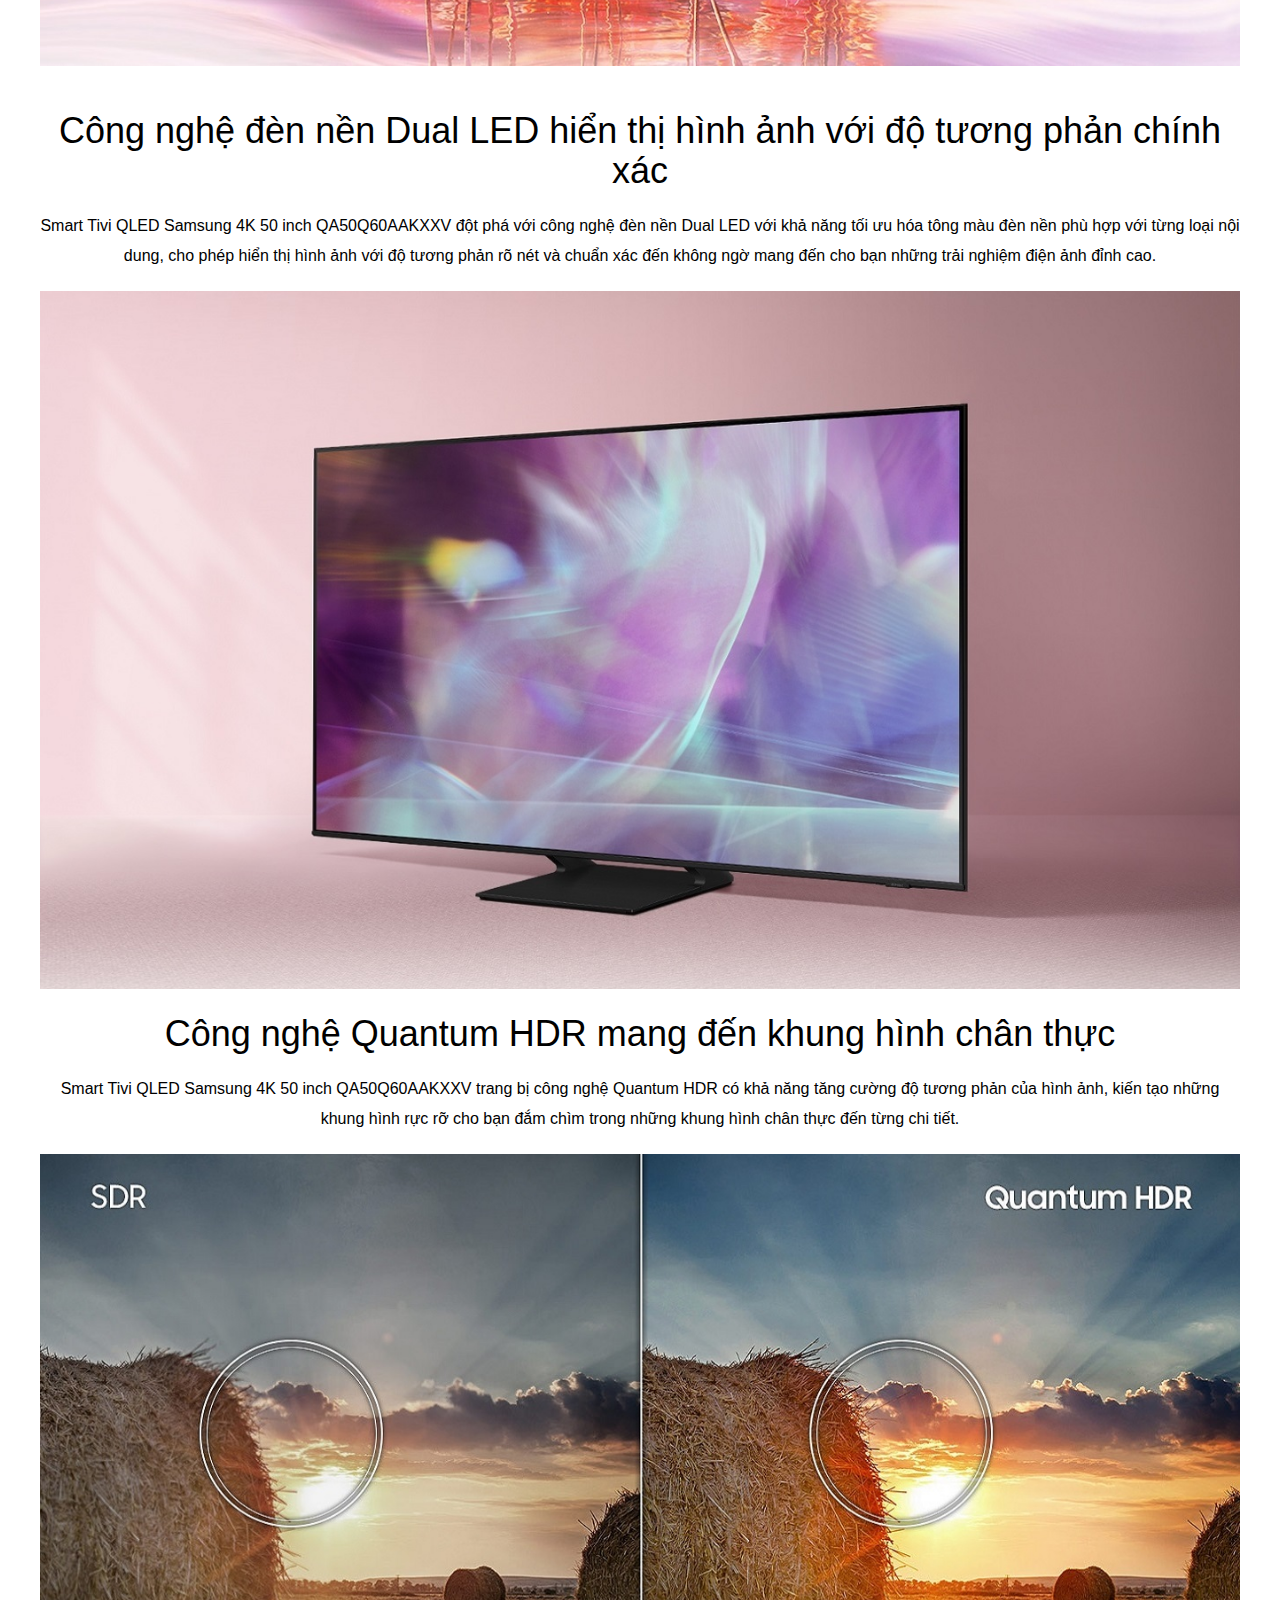
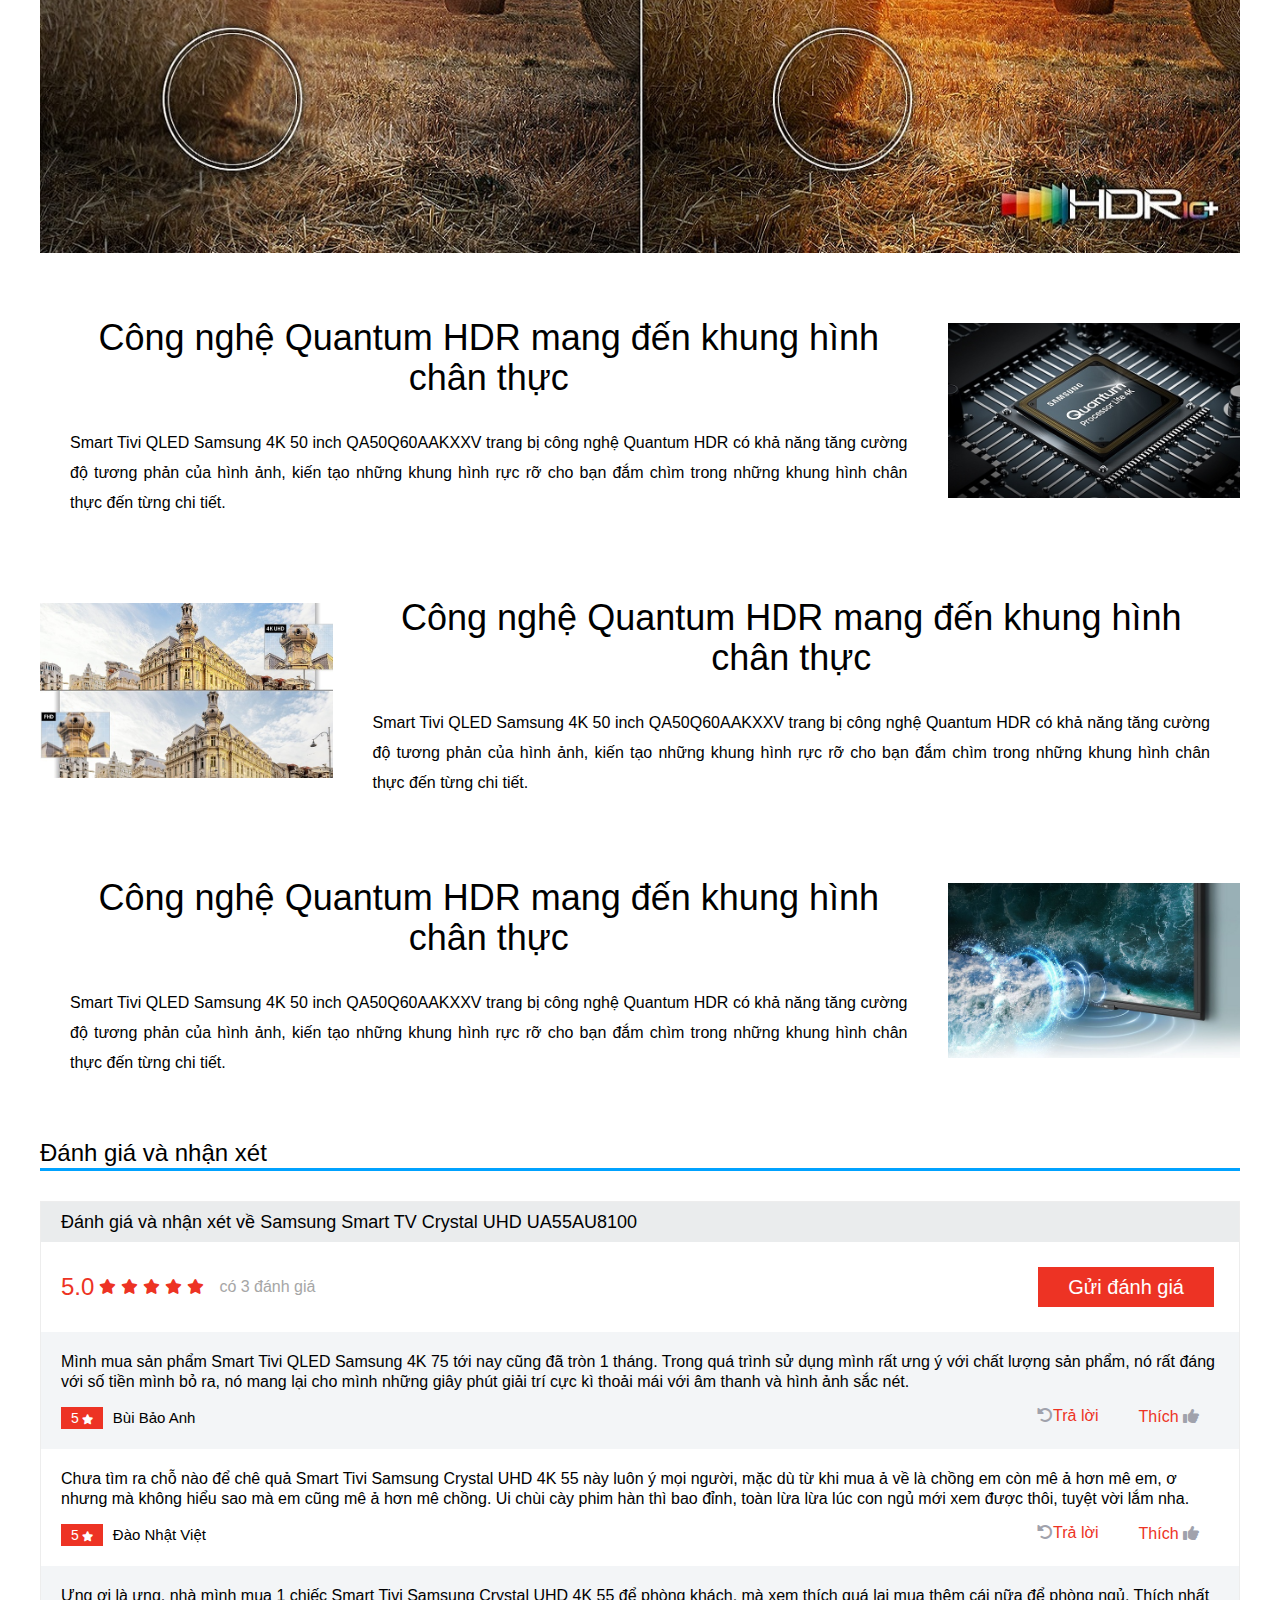
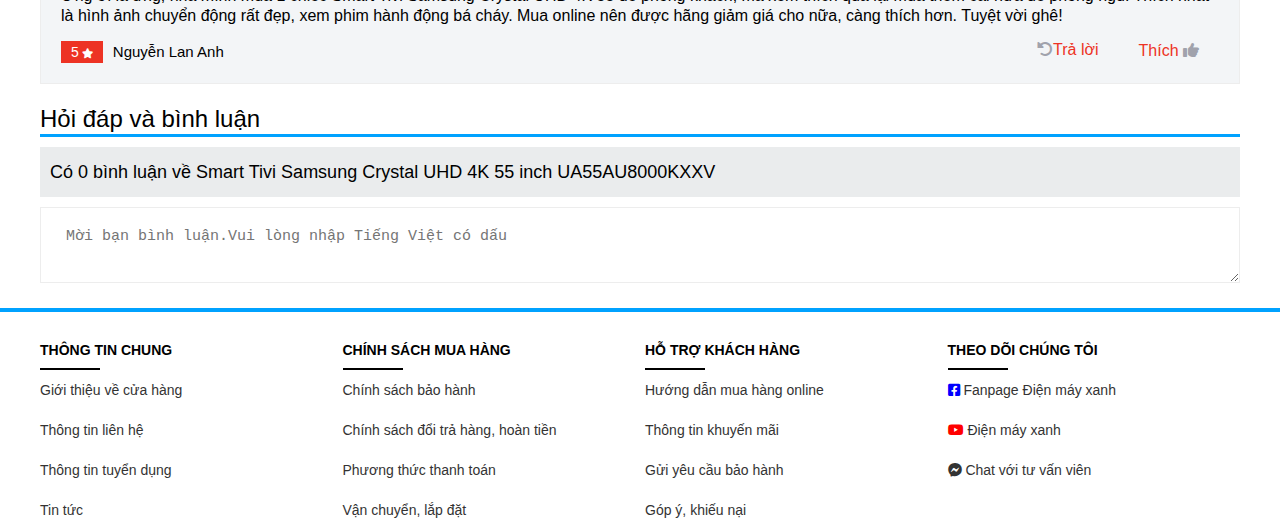
<file: HTML/chitietsp1.html>
<!DOCTYPE html>
<html lang="en">
<head>
    <meta charset="UTF-8">
    <meta http-equiv="X-UA-Compatible" content="IE=edge">
    <meta name="viewport" content="width=device-width, initial-scale=1.0">
    <link rel="stylesheet" href="../CSS/chitietsp.css">
    <link rel="stylesheet" href="../CSS/main.css">
    <link rel="stylesheet" href="../CSS/base.css">
    <link rel="stylesheet" href="../CSS/reponsive.css">
    <link rel="stylesheet" href="../CSS/grid.css">
    <link rel="stylesheet" href="../font/fontawesome-free-6.0.0-web/css/all.min.css">
    <title>Chi tiết sản phẩm</title>
</head>
<body>
    <div class="App">
        <div class="Header">
            <div class="grid  wide">
                <div class="navbar hide-on-tablet-mobile">
                    <ul class="navbar__list">
                        <li class="navbar__list-item">
                            <i class="fa-solid fa-hand-holding-dollar"></i>
                            Cam kết giá tốt</li>
                        <li class="navbar__list-item">
                                <a href="" class="navbar__list-item-link">
                                    <i class="fa-solid fa-truck"></i>
                                    Miễn phí vận chuyển
                                </a>
                        </li>
                        <li class="navbar__list-item">
                                <a href="" class="navbar__list-item-link">
                                    <i class="fa-solid fa-clock-rotate-left"></i>
                                    Bảo hành tận nơi
                                </a>
                        </li>
                    </ul>
                    <ul class="navbar__list">
                        <li class="navbar__list-item">
                            <span class="navbar__list-title--no">Kết nối</span>
                            <a  class="navbar__list-icons-link" href="https://www.facebook.com/baoanh.bui.3363" target="blank">
                                <i class="navbar__list-icons fa-brands fa-facebook">
                                    <p class="navbar__list-icons-mesenger">Kết nối facebook</p>
                                </i>
                            </a>
                            <a  class="navbar__list-icons-link" href="https://www.instagram.com/baoanh0911/saved/" target="blank">
                                <i class="navbar__list-icons fa-brands fa-instagram">
                                    <p class="navbar__list-icons-mesenger">Kết nối instagram</p>
                                </i>
                            </a>
                        </li>  
                        <li class="navbar__list-item navbar__list-item--Strong">
                            <i class="fa-solid fa-user-plus"></i>
                            <a href="../HTML/dangky.html"> Đăng ký </a>
                        </li>
                        <li class="navbar__list-item navbar__list-item--Strong">
                            <i class="fa-solid fa-user"></i>
                            <a href="../HTML/login.html">Đăng nhập</a>
                        </li>   
                    </ul>    
                </div>
                <div class="Header-with-search">
                    <div class="Header__logo">
                        <img class="Header__logo-img"  src="../IMG/logodienmayxanh.png">
                    </div>
                    <div class="Header__search hide-on-mobile">
                        <input type="text" class="Header__search-input" placeholder="Nhập tên TiVi... cần tìm">
                        <button class="Header__search-btn">
                            <i class="Header__search-btn-icon fa-solid fa-magnifying-glass"></i>
                        </button>
                    </div>
                    <div class="Header__cart">
                        <a href="../HTML/giohang.html">
                            <i class="Header__cart-icon fa-solid fa-cart-shopping"></i>
                        </a>
                    </div>
                </div>
            </div>
            <div class="Header-navbar hide-on-tablet-mobile">
                <div class="grid  wide">
                    <ul class="Header-navbar__list">
                        <li class="Header-navbar__item">
                            <a class="Header-navbar__item-link" href="">
                                <i class="navbar__list-icons fa-solid fa-list"></i>
                                Danh mục sản phẩm
                            </a>
                            <ul class="submenu">
                                <li class="submenu__item"><a class="submenu__item-link" href=""><i class="navbar__list-icons fa-solid fa-tv"></i>Tivi SamSung</a></li>
                                <li class="submenu__item"><a class="submenu__item-link" href=""><i class="navbar__list-icons fa-solid fa-tv"></i>Tivi SoNy</a></li>
                                <li class="submenu__item"><a class="submenu__item-link" href=""><i class="navbar__list-icons fa-solid fa-tv"></i>TiVi LG</a></li>
                                <li class="submenu__item"><a class="submenu__item-link" href=""><i class="navbar__list-icons fa-solid fa-tv"></i>Tivi TCL- Casper</a></li>
                                <li class="submenu__item"><a class="submenu__item-link" href=""><i class="navbar__list-icons fa-solid fa-tv"></i>Tivi Cao Cấp - Máy Chiếu</a></li>
                                <li class="submenu__item">
                                    <a class="submenu__item-link" href="">
                                    <i class="navbar__list-icons fa-solid fa-headphones-simple"></i>
                                    Loa- Âm Thanh <span class="sp-right">
                                        <i class=" fas fa-caret-right"></i></span>
                                    </a>
                                    <ul class="submenu__item-list">
                                        <li><a href="">Loa kéo</a></li>
                                        <li><a href="">Loa SoNy</a></li>
                                        <li><a href="">Dàn Karaoke - Micro - Amply</a></li>
                                        <li><a href="">Loa thanh</a></li>
                                        <li><a href="">Loa SamSung</a></li>
                                    </ul>
                                </li>
                                <li class="submenu__item">
                                    <a class="submenu__item-link" href="">
                                    <i class="navbar__list-icons fa-solid fa-headphones-simple"></i>
                                    Phụ Kiện Tivi <span class="sp-right">
                                        <i class="fas fa-caret-right"></i></span>
                                    </a>
                                    <ul class="submenu__item-list">
                                        <li><a href="">Cáp HDMI, cáp Tivi
                                        <li><a href="">Khung treo Tivi</a></li>
                                        <li><a href="">Điều khiển TV</a></li>
                                        <li><a href="">Android TV Box</a></li>
                                    </ul>
                                </li>
                            </ul>
                        </li>
                        <li class="Header-navbar__item">
                            <a class="Header-navbar__item-link"href="">
                                <i class="navbar__list-icons fa-solid fa-phone-volume"></i>
                                Bán hàng trực tuyến
                            </a>
                            </li>
                        <li class="Header-navbar__item">
                            <a class="Header-navbar__item-link" href="">
                                <i class="fa-solid fa-money-check-dollar"></i>
                                Mua trả góp
                            </a>
                        </li>
                        <li class="Header-navbar__item">
                            <a class="Header-navbar__item-link" href="">
                                <i class="fa-solid fa-cart-arrow-down"></i>
                                Khuyến mãi</a>
                            </li>
                        <li class="Header-navbar__item">
                            <a class="Header-navbar__item-link" href="">
                            <i class="fa-solid fa-newspaper"></i>
                            Tin tức
                            </a>
                        </li>
                    </ul>
                </div>
            </div>
        </div>
        <div class="container-sp">
            <div class="grid  wide">
                <div class="container-sp__link">
                    <a href="../HTML/Index.html">Trang chủ</a>
                    <i class="container-sp__icons fa-solid fa-chevron-right"></i>
                    <a href="" style="color: black">Tivi SamSung</a>
                </div>
                <div class="container-sp__product">
                    <div class="">
                        <div class="row">
                            <div class="col l-6 m-6 c-12">
                                <div class="container__product-bigimg">
                                    <img class="container__product-img" src="../IMG/khuyenmai1.jpg" >
                                </div>
                                <div class="container__product-smallimg">
                                    <div class="container__product-listimg" style="margin: 0px 3px 0px 0px;">
                                        <img src="../IMG/khuyenmai1.jpg" class="container__product-img1">
                                    </div>
                                    <div class="container__product-listimg">
                                        <img src="../IMG/ctsp2.jpg" class="container__product-img1">
                                    </div>
                                    <div class="container__product-listimg">
                                        <img src="../IMG/ctsp3.jpg" class="container__product-img1">
                                    </div>
                                    <div class="container__product-listimg">
                                        <img src="../IMG/ctsp4.jpg" class="container__product-img1">
                                    </div>
                                    <div class="container__product-listimg">
                                        <img src="../IMG/stsp5.jpg" class="container__product-img1">
                                    </div>
                                    <div class="container__product-listimg">
                                        <img src="../IMG/ctsp6.jpg" class="container__product-img1">
                                    </div>
                                </div>
                                <div class="container__product-content">
                                    <ul> <h4>Đặc điểm nổi bật</h4>
                                        <li>Màn hình vô cực có độ phân giải 4K (3840×2160) hiển thị hình ảnh sắc nét</li>
                                        <li>Công nghệ Dual LED tăng cường độ tương phản, độ chính xác của màu sắc</li>
                                        <li>Công nghệ Quantum Dot hiển thị 100% dải màu cho hình ảnh chân thực</li>
                                        <li>Công nghệ Quantum HDR mang đến khung hình chi tiết, độ tương phản cao</li>
                                        <li>Tận hưởng âm thanh vòm theo chuyển động hình ảnh nhờ công nghệ OTS</li>
                                        <li>Trải nghiệm hình ảnh mượt mà với công nghệ Motion Xcelerator Turbo+</li>
                                    </ul>
                                </div>
                                <div class="container__content-hotrokh hide-on-mobile">
                                    <h4>Hỗ trợ khách hàng</h4>
                                </div>
                                <div class="container__product-chamsockh hide-on-mobile">
                                    <img src="../IMG/ho-tro-kh.png">
                                    <div class="container__product-ndchamsockh">
                                        <a href="mailto:dienmayxanh@gmail.com">dienmayxanh@gmail.com</a><br>
                                        <a href="">Chat với chúng tôi</a>
                                        <p>Mua hàng - Góp ý - Bảo hành
                                            Gọi <span>1800.6800</span> Miễn phí</p>
                                    </div>
                                </div>
                            </div>
                            <div class="col l-6 m-6 c-12">
                                <div class="detail-product-item__name">
                                    <h4> Smart Tivi Samsung Crystal UHD 4K 43 inch UA43AU9000KXXV</h4> 
                                </div>
                                <div class="detail-product-item__assess">
                                    <p>5.0</p>
                                    <i class="detail-product__assess-star fa-solid fa-star"></i>
                                    <i class="detail-product__assess-star fa-solid fa-star"></i>
                                    <i class="detail-product__assess-star fa-solid fa-star"></i>
                                    <i class="detail-product__assess-star fa-solid fa-star"></i>
                                    <i class="detail-product__assess-star fa-solid fa-star"></i>
                                    <span>Có 20 đánh giá</span>
                                </div>
                                <hr>
                                <div class="detail-product-item__price">
                                    <div class="detail-price-right__price-right">
                                        <div class="detail-price-right__curent">
                                        13.390.000đ
                                        </div>
                                        <div class="detail-price-right__old">
                                            <span class="detail-price-right__percent">
                                            -21%
                                            </span>
                                            <span class="detail-price-right__old-percent">
                                            15.900.000đ
                                            </span>
                                        </div>
                                    </div>
                                    <div class="detail-product-item__price-left">
                                        <h3>Giá sốc online</h3>
                                        <p>10.830.000đ</p>
                                    </div>
                                </div>
                                <div class="detail-product-item__compare">
                                    <span class="detail-price-item__compare-item1"> Trả góp 0%</span>
                                    <span class="detail-price-item__compare-item2">Mới</span>
                                </div>
                                <button type="button" class="detail-product-item__compare-heading">
                                    <h3>Mua ngay</h3>
                                    <span>Giao hàng tận nơi</span>
                                </button>
                                <div class="detail-product-item__compare-content">
                                    <button type="button" class="compare-content__addcart" onclick="addcart({id: '02', img : '../IMG/khuyenmai1.jpg', name: 'Samsung Smart TV Crystal UHD UA55AU8100', price: 17100000});">
                                        <h3>Thêm vào giỏ hàng</h3>
                                    </button>
                                    <button type="button" class="compare-content__tragop">
                                        <h3>Mua trả góp</h3>
                                        <span>Chỉ có 2.400.000đ/tháng (6 tháng)</span>
                                    </button>
                                </div>
                                <div class="detail-product-item__phone">
                                    <p>Gọi đặt mua 1800.6800 (08h - 21h)</p>
                                </div>
                                <div class="detail-product-item__sale">
                                    <div class="detail-product-item__sale1" style="margin-top: 50px;">
                                        <span class="detail-product-item__sale-stt">
                                            1
                                        </span>
                                        <p class="detail-product-item__sale-noidung">
                                            Mua Online nhập mã MID04 giảm thêm đến đến 1.000.000đ từ 14 - 17/04.
                                        </p>
                                    </div>
                                    <div class="detail-product-item__sale1">
                                        <span class="detail-product-item__sale-stt">
                                            2
                                        </span>
                                        <p class="detail-product-item__sale-noidung">
                                            Tặng Gói dịch vụ Max của FPT Play trong 1 tháng trị giá 88.000đ
                                        </p>
                                    </div>
                                    <div class="detail-product-item__sale1">
                                        <span class="detail-product-item__sale-stt">
                                            3
                                        </span>
                                        <p class="detail-product-item__sale-noidung">     
                                        Tặng Gói Gia đình tiêu chuẩn của ClipTV trong 1 năm trị giá 480.000đ
                                        </p>
                                    </div>
                                    <div class="detail-product-item__sale1">
                                        <span class="detail-product-item__sale-stt">
                                            4
                                        </span>
                                        <p class="detail-product-item__sale-noidung">
                                            Tặng Gói dịch vụ cơ bản của VTV Cab On trong 1 năm trị giá 360.000đ
                                        </p>
                                    </div>
                                    <div class="detail-product-item__sale1">
                                        <span class="detail-product-item__sale-stt">
                                            5
                                        </span>
                                        <p class="detail-product-item__sale-noidung">
                                            Tặng Gói dịch vụ VIP của VTV Cab On trong 3 tháng trị giá 198.000đ
                                        </p>
                                    </div>
                                    <div class="detail-product-item__sale1">
                                        <span class="detail-product-item__sale-stt">
                                            6
                                        </span>
                                        <p class="detail-product-item__sale-noidung">
                                            Tặng Gói dịch vụ phim ảnh của VTV Cab On trong 3 tháng trị giá 150.000đ
                                        </p>
                                    </div>
                                    <div class="detail-product-item__sale1">
                                        <span class="detail-product-item__sale-stt">
                                            7
                                        </span>
                                        <p class="detail-product-item__sale-noidung">
                                            Tặng thêm 01 năm bảo hành
                                        </p>
                                    </div>
                                    <div class="detail-product-item__sale1">
                                        <span class="detail-product-item__sale-stt">
                                            8
                                        </span>
                                        <p class="detail-product-item__sale-noidung">
                                            Giảm thêm 5% khi có hóa đơn mua hàng tại Điện máy xanh
                                        </p>
                                    </div>
                                    <div class="detail-product-item__sale1">
                                        <span class="detail-product-item__sale-stt">
                                            9
                                        </span>
                                        <p class="detail-product-item__sale-noidung">
                                            Được tặng bộ phiếu quà tặng trị giá 8.000.000đ khi mua kèm
                                        </p>
                                    </div>
                                    <div class="detail-product-item__sale1">
                                        <span class="detail-product-item__sale-stt">
                                            10
                                        </span>
                                        <p class="detail-product-item__sale-noidung">
                                            Giảm thêm 500.000đ khi thanh toán bằng thẻ tín dụng quốc tế
                                        </p>
                                    </div>
                                    <div class="detail-product-item__sale1">
                                        <span class="detail-product-item__sale-stt">
                                            11
                                        </span>
                                        <p class="detail-product-item__sale-noidung">
                                            Giảm thêm 500.000đ khi thanh toán bằng thẻ tín dụng
                                        </p>
                                    </div>
                                    <div class="detail-product-item__sale1">
                                        <span class="detail-product-item__sale-stt">
                                            12
                                        </span>
                                        <p class="detail-product-item__sale-noidung">
                                            Giảm thêm 500.000đ khi thanh toán bằng thẻ tín dụng
                                        </p>
                                    </div>
                                    <div class="detail-product-item__khuyenmai">
                                        <h3>khuyến mãi giá trị 1.276.000đ</h3>
                                    </div>
                                </div>
                            </div>
                        </div>
                        <div class="container__product-info">
                            <div class="grid wide">
                                <h4 class="container__product-name l-4 m-5 c-12">Sản phẩm cùng phân khúc giá</h4>
                                <hr>
                                <div class="Container__product row">
                                    <div class="col l-2 m-3 c-6">
                                        <a href="" class="Home-product-item">
                                            <img src="../IMG/samsung1.jpg" class="Home-product-item__img">
                                            <div class="Home-product-item__sale">
                                                <img class="Home-product-item__sale-icon" src="../IMG/icon1.png" >
                                                <span class="Home-product-item__sale-title"> giảm sốc</span>
                                            </div>
                                            <h4 class="Home-product-item__name">
                                                Smart Tivi Samsung Crystal UHD 4K 43 inch UA43AU7000KXXV
                                            </h4>
                                            <div class="Home-product-item__compare">
                                                <span class="Home-product-item__compare-item"> 43 inch</span>
                                                <span class="Home-product-item__compare-item">Full HD</span>
                                            </div>
                                            <div class="Home-product-item__title-online">
                                                <p>Online giá rẻ</p>
                                            </div>
                                            <div class="Home-product-item__price">
                                                <span class="Home_product-item__price-old">13.900.000đ</span>
                                                <span class="Home_product-item__price-percent">-14%</span>
                                                <span class="Home_product-item__price-curent" >11.890.000đ</span>
                                            </div>
                                            <div class="Home-product-item__action">
                                                <div class="Home-product-item__rating">
                                                    <i class="fa-solid fa-star"></i>
                                                    <i class="fa-solid fa-star"></i>
                                                    <i class="fa-solid fa-star"></i>
                                                    <i class="fa-solid fa-star"></i>
                                                    <i class="fa-solid fa-star"></i>
                                                </div>
                                                <span class="Home-product-item__like">
                                                    30
                                                </span>
                                            </div>
                                            <div class="Home-product-item__sale-off">
                                                <img src="../IMG/docquyen.png" >   
                                            </div>
                                        </a>
                                    </div>
                                    <div class="col l-2 m-3 c-6">
                                        <a href="" class="Home-product-item">
                                            <img src="../IMG/samsung2.jpg" class="Home-product-item__img">
                                            <div class="Home-product-item__sale">
                                                <img class="Home-product-item__sale-icon" src="../IMG/icon1.png" >
                                                <span class="Home-product-item__sale-title"> giảm sốc</span>
                                            </div>
                                            <h4 class="Home-product-item__name">
                                                Smart Tivi Neo QLED Samsung 4K 55 inch QA55QN90AAKXXV
                                            </h4>
                                            <div class="Home-product-item__compare">
                                                <span class="Home-product-item__compare-item"> 55 inch</span>
                                                <span class="Home-product-item__compare-item">Full HD</span>
                                            </div>
                                            <div class="Home-product-item__title-online">
                                                <p>Online giá rẻ</p>
                                            </div>
                                            <div class="Home-product-item__price">
                                                <span class="Home_product-item__price-old">44.900.000đ</span>
                                                <span class="Home_product-item__price-percent">-18%</span>
                                                <span class="Home_product-item__price-curent" >36.890.000đ</span>
                                            </div>
                                            <div class="Home-product-item__action">
                                                <div class="Home-product-item__rating">
                                                    <i class="fa-solid fa-star"></i>
                                                    <i class="fa-solid fa-star"></i>
                                                    <i class="fa-solid fa-star"></i>
                                                    <i class="fa-solid fa-star"></i>
                                                    <i class="fa-solid fa-star"></i>
                                                </div>
                                                <span class="Home-product-item__like">
                                                    30
                                                </span>
                                            </div>
                                            <div class="Home-product-item__sale-off">
                                                <img src="../IMG/docquyen.png" >   
                                            </div>
                                        </a>
                                    </div>
                                    <div class="col l-2 m-3 c-6">
                                        <a href="" class="Home-product-item">
                                            <img src="../IMG/samsung3.jpg" class="Home-product-item__img">
                                            <div class="Home-product-item__sale">
                                                <img class="Home-product-item__sale-icon" src="../IMG/icon1.png" >
                                                <span class="Home-product-item__sale-title"> giảm sốc</span>
                                            </div>
                                            <h4 class="Home-product-item__name">
                                                Smart Tivi QLED Samsung 4K 65 inch QA65Q70AAKXXV
                                            </h4>
                                            <div class="Home-product-item__compare">
                                                <span class="Home-product-item__compare-item"> 50 inch</span>
                                                <span class="Home-product-item__compare-item">Full HD</span>
                                            </div>
                                            <div class="Home-product-item__title-online">
                                                <p>Online giá rẻ</p>
                                            </div>
                                            <div class="Home-product-item__price">
                                                <span class="Home_product-item__price-old">34.900.000đ</span>
                                                <span class="Home_product-item__price-percent">-23%</span>
                                                <span class="Home_product-item__price-curent" >
                                                    28.390.000đ</span>
                                            </div>
                                            <div class="Home-product-item__action">
                                                <div class="Home-product-item__rating">
                                                    <i class="fa-solid fa-star"></i>
                                                    <i class="fa-solid fa-star"></i>
                                                    <i class="fa-solid fa-star"></i>
                                                    <i class="fa-solid fa-star"></i>
                                                    <i class="fa-solid fa-star"></i>
                                                </div>
                                                <span class="Home-product-item__like">
                                                    30
                                                </span>
                                            </div>
                                            <div class="Home-product-item__sale-off">
                                                <img src="../IMG/docquyen.png" >   
                                            </div>
                                        </a>
                                    </div>
                                    <div class="col l-2 m-3 c-6">
                                        <a href="" class="Home-product-item">
                                            <img src="../IMG/samsung4.jpg" class="Home-product-item__img">
                                            <div class="Home-product-item__sale">
                                                <img class="Home-product-item__sale-icon" src="../IMG/icon1.png" >
                                                <span class="Home-product-item__sale-title"> giảm sốc</span>
                                            </div>
                                            <h4 class="Home-product-item__name">
                                                Smart Tivi QLED Samsung 4K 50 inch QA50Q80AAKXXV
                                            </h4>
                                            <div class="Home-product-item__compare">
                                                <span class="Home-product-item__compare-item"> 50 inch</span>
                                                <span class="Home-product-item__compare-item">Full HD</span>
                                            </div>
                                            <div class="Home-product-item__title-online">
                                                <p>Online giá rẻ</p>
                                            </div>
                                            <div class="Home-product-item__price">
                                                <span class="Home_product-item__price-old">28.900.000đ</span>
                                                <span class="Home_product-item__price-percent">-22%</span>
                                                <span class="Home_product-item__price-curent" >
                                                    22.890.000đ</span>
                                            </div>
                                            <div class="Home-product-item__action">
                                                <div class="Home-product-item__rating">
                                                    <i class="fa-solid fa-star"></i>
                                                    <i class="fa-solid fa-star"></i>
                                                    <i class="fa-solid fa-star"></i>
                                                    <i class="fa-solid fa-star"></i>
                                                    <i class="fa-solid fa-star"></i>
                                                </div>
                                                <span class="Home-product-item__like">
                                                    30
                                                </span>
                                            </div>
                                            <div class="Home-product-item__sale-off">
                                                <img src="../IMG/docquyen.png" >   
                                            </div>
                                        </a>
                                    </div>
                                    <div class="col l-2 m-3 c-6">
                                        <a href="" class="Home-product-item">
                                            <img src="../IMG/samsung5.jpg" class="Home-product-item__img">
                                            <div class="Home-product-item__sale">
                                                <img class="Home-product-item__sale-icon" src="../IMG/icon1.png" >
                                                <span class="Home-product-item__sale-title"> giảm sốc</span>
                                            </div>
                                            <h4 class="Home-product-item__name">
                                                Smart Tivi QLED Samsung 4K 75 inch QA75Q60AAKXXV
                                            </h4>
                                            <div class="Home-product-item__compare">
                                                <span class="Home-product-item__compare-item"> 75 inch</span>
                                                <span class="Home-product-item__compare-item">Full HD</span>
                                            </div>
                                            <div class="Home-product-item__title-online">
                                                <p>Online giá rẻ</p>
                                            </div>
                                            <div class="Home-product-item__price">
                                                <span class="Home_product-item__price-old">49.900.000đ</span>
                                                <span class="Home_product-item__price-percent">-32%</span>
                                                <span class="Home_product-item__price-curent" >38.890.000đ</span>
                                            </div>
                                            <div class="Home-product-item__action">
                                                <div class="Home-product-item__rating">
                                                    <i class="fa-solid fa-star"></i>
                                                    <i class="fa-solid fa-star"></i>
                                                    <i class="fa-solid fa-star"></i>
                                                    <i class="fa-solid fa-star"></i>
                                                    <i class="fa-solid fa-star"></i>
                                                </div>
                                                <span class="Home-product-item__like">
                                                    30
                                                </span>
                                            </div>
                                            <div class="Home-product-item__sale-off">
                                                <img src="../IMG/docquyen.png" >   
                                            </div>
                                        </a>
                                    </div>
                                    <div class="col l-2 m-3 c-6">
                                        <a href="" class="Home-product-item">
                                            <img src="../IMG/samsung6.jpg" class="Home-product-item__img">
                                            <div class="Home-product-item__sale">
                                                <img class="Home-product-item__sale-icon" src="../IMG/icon1.png" >
                                                <span class="Home-product-item__sale-title"> giảm sốc</span>
                                            </div>
                                            <h4 class="Home-product-item__name">
                                                Smart Tivi Samsung Crystal UHD 4K 50 inch UA50AU8000KXXV
                                            </h4>
                                            <div class="Home-product-item__compare">
                                                <span class="Home-product-item__compare-item"> 50 inch</span>
                                                <span class="Home-product-item__compare-item">Full HD</span>
                                            </div>
                                            <div class="Home-product-item__title-online">
                                                <p>Online giá rẻ</p>
                                            </div>
                                            <div class="Home-product-item__price">
                                                <span class="Home_product-item__price-old">18.900.000đ</span>
                                                <span class="Home_product-item__price-percent">-18%</span>
                                                <span class="Home_product-item__price-curent" >16.090.000đ</span>
                                            </div>
                                            <div class="Home-product-item__action">
                                                <div class="Home-product-item__rating">
                                                    <i class="fa-solid fa-star"></i>
                                                    <i class="fa-solid fa-star"></i>
                                                    <i class="fa-solid fa-star"></i>
                                                    <i class="fa-solid fa-star"></i>
                                                    <i class="fa-solid fa-star"></i>
                                                </div>
                                                <span class="Home-product-item__like">
                                                    30
                                                </span>
                                            </div>
                                            <div class="Home-product-item__sale-off">
                                                <img src="../IMG/docquyen.png" >   
                                            </div>
                                        </a>
                                    </div>   
                                </div>
                                <h4 class="container__product-name l-4 m-5 c-12" style="margin-top: 60px;">Tính năng thông số kỹ thuật</h4>
                                <hr>
                                <div class="container__product-details row">
                                    <div class="container__product-thongsoimg col l-8 m-8 c-12">
                                        <img src="../IMG/thongsokt1.jpg" >
                                    </div>
                                    <div class="container__product-thongsochitiet col l-4 m-4 c-12">
                                        <h4>Thông số kỹ thuật</h4>
                                        <table>
                                            <tr >
                                                <td class="title">Model:</td>
                                                <td class="value">	QA50Q60AAKXXV</td>
                                            </tr>
                                            <tr>
                                                <td class="title">Màu sắc:</td>
                                                <td class="value">	Đen</td>
                                            </tr>
                                            <tr>
                                                <td class="title">Nhà sản xuất:</td>
                                                <td class="value">Samsung</td>
                                            </tr>
                                            <tr>
                                                <td class="title">Xuất xứ:</td>
                                                <td class="value">VietNam</td>
                                            </tr>
                                            <tr>
                                                <td class="title">Năm ra mắt :</td>
                                                <td class="value">2021</td>
                                            </tr>
                                            <tr>
                                                <td class="title">Thời gian bảo hành:</td>
                                                <td class="value">24 tháng</td>
                                            </tr>
                                            <tr>
                                                <td class="title">Địa điểm bảo hành:</td>
                                                <td class="value">Điện máy xanh</td>
                                            </tr>
                                            <tr>
                                                <td class="title">Loại Tivi:</td>
                                                <td class="value">Tivi Qled</td>
                                            </tr>
                                            <tr>
                                                <td class="title">Kích thước màn hình:</td>
                                                <td class="value">43 inch</td>
                                            </tr>
                                            <tr>
                                                <td class="title">Độ phân giải:</td>
                                                <td class="value">4K (3840 x 2160) Pixels</td>
                                            </tr>
                                        </table>
                                        <div class="container__product-xemthem js-xemthem">
                                            <h4>xem thêm thông số kỹ thuật</h4>
                                        </div>
                                    </div>
                                </div>
                            </div>
                        </div>
                    </div>
                </div>
                <div class="container-sp2">
                    <div class="grid wide">
                        <div class="container-sp2__gioithieu ">
                            <h4 class="l-3 m-5 c-12"> Giới thiệu sản phẩm</h4>
                        </div>
                        <div class="container-sp2__header">
                            <h3>Công nghệ Quantum Dot hiển thị 100% dải sắc màu</h3>
                            <p>Smart Tivi QLED Samsung 4K 50 inch QA50Q60AAKXXV trang bị Công nghệ Chấm Lượng Tử Quantum Dot hiển thị 100% dải màu với độ chân thực sống động và rõ nét, cho bạn thưởng thức những khung hình tivi tuyệt đẹp mang màu sắc cuộc sống, chân thực ở mọi mức độ sáng.</p>
                        </div>
                        <div class="container-sp2__img">
                            <img src="../IMG/thongtin1.jpg" >
                        </div>
                        <div class="container-sp2__header" style="margin-top: 20px;">
                            <h3>Công nghệ đèn nền Dual LED hiển thị hình ảnh với độ tương phản chính xác</h3>
                            <p>Smart Tivi QLED Samsung 4K 50 inch QA50Q60AAKXXV đột phá với công nghệ đèn nền Dual LED với khả năng tối ưu hóa tông màu đèn nền phù hợp với từng loại nội dung, cho phép hiển thị hình ảnh với độ tương phản rõ nét và chuẩn xác đến không ngờ mang đến cho bạn những trải nghiệm điện ảnh đỉnh cao.</p>
                        </div>
                        <div class="container-sp2__img">
                            <img src="../IMG/thongtin2.jpg" >
                        </div>
                        <div class="container-sp2__header">
                            <h3>Công nghệ Quantum HDR mang đến khung hình chân thực</h3>
                            <p>Smart Tivi QLED Samsung 4K 50 inch QA50Q60AAKXXV trang bị công nghệ Quantum HDR có khả năng tăng cường độ tương phản của hình ảnh, kiến tạo những khung hình rực rỡ cho bạn đắm chìm trong những khung hình chân thực đến từng chi tiết.</p>
                        </div>
                        <div class="container-sp2__img">
                            <img src="../IMG/thongtin3.jpg" >
                        </div>
                        <div class="container-sp2__header2 row">
                            <div class="col l-9 m-9 c-12">
                                <h3>Công nghệ Quantum HDR mang đến khung hình chân thực</h3>
                                <p>Smart Tivi QLED Samsung 4K 50 inch QA50Q60AAKXXV trang bị công nghệ Quantum HDR có khả năng tăng cường độ tương phản của hình ảnh, kiến tạo những khung hình rực rỡ cho bạn đắm chìm trong những khung hình chân thực đến từng chi tiết.</p>
                            </div>
                            <div class="col l-3 m-3 c-12">
                                <img src="../IMG/gioithieu4.jpg" >
                            </div>

                        </div>
                        <div class="container-sp2__header2 row">
                            <div class="col l-3 m-3 c-12">
                                <img src="../IMG/gioithieu5.jpg" >
                            </div>
                            <div class="col l-9 m-9 c-12">
                                <h3>Công nghệ Quantum HDR mang đến khung hình chân thực</h3>
                                <p>Smart Tivi QLED Samsung 4K 50 inch QA50Q60AAKXXV trang bị công nghệ Quantum HDR có khả năng tăng cường độ tương phản của hình ảnh, kiến tạo những khung hình rực rỡ cho bạn đắm chìm trong những khung hình chân thực đến từng chi tiết.</p>
                            </div>
                            
                        </div>  
                        <div class="container-sp2__header2 row">
                            <div class="col l-9 m-9 c-12 ">
                                <h3>Công nghệ Quantum HDR mang đến khung hình chân thực</h3>
                                <p>Smart Tivi QLED Samsung 4K 50 inch QA50Q60AAKXXV trang bị công nghệ Quantum HDR có khả năng tăng cường độ tương phản của hình ảnh, kiến tạo những khung hình rực rỡ cho bạn đắm chìm trong những khung hình chân thực đến từng chi tiết.</p>
                            </div>
                            <div class="col l-3 m-3 c-12">
                                <img src="../IMG/gioithieu6.jpg" >
                            </div>
                        </div>        
                    </div>    
                </div>
                <div class="container-comment">
                    <div class="container-comment__header">
                        <h4>Đánh giá và nhận xét</h4>
                    </div>
                    <div class="container-comment__container">
                        <div class="container-comment__container1">
                            <h4>Đánh giá và nhận xét về Samsung Smart TV Crystal UHD UA55AU8100</h4>
                        </div>
                        <div class="container-comment__star">
                            <div class="container-comment__5star">
                                <span>5.0 </span>
                                    <i class="fa-solid fa-star"></i> 
                                    <i class="fa-solid fa-star"></i>
                                    <i class="fa-solid fa-star"></i>
                                    <i class="fa-solid fa-star"></i>
                                    <i class="fa-solid fa-star"></i>
                                <p>có 3 đánh giá</p>
                            </div>
                            <div class="container-comment__danhgia">
                                <button type="button " class="container-comment__btn">Gửi đánh giá</button>
                            </div>
                        </div>
                        <div class="container-comment__noidung">
                            <p>Mình mua sản phẩm Smart Tivi QLED Samsung 4K 75 tới nay cũng đã tròn 1 tháng. Trong quá trình sử dụng mình rất ưng ý với chất lượng sản phẩm, nó rất đáng với số tiền mình bỏ ra, nó mang lại cho mình những giây phút giải trí cực kì thoải mái với âm thanh và hình ảnh sắc nét.</p>
                            <div class="container-comment__noidung1">
                                <div class="container-comment__name">
                                    <span>5<i style="font-size: 1.0rem; padding-left: 3px;" class="fa-solid fa-star"></i></span>
                                    <p>Bùi Bảo Anh</p>
                                </div>
                                <div class="container-comment__like">
                                    <span><i style="color: #a0a2ac;" class="fa-solid fa-rotate-left"></i>Trả lời</span>
                                    <p> Thích <i style="color: #a0a2ac;" class="fa-solid fa-thumbs-up"></i></p>
                                </div>
                            </div>
                        </div>
                        <div class="container-comment__noidung" style="background-color: white;">
                            <p>Chưa tìm ra chỗ nào để chê quả Smart Tivi Samsung Crystal UHD 4K 55 này luôn ý mọi người, mặc dù từ khi mua ả về là chồng em còn mê ả hơn mê em, ơ nhưng mà không hiểu sao mà em cũng mê ả hơn mê chồng. Ui chùi cày phim hàn thì bao đỉnh, toàn lừa lừa lúc con ngủ mới xem được thôi, tuyệt vời lắm nha.</p>
                            <div class="container-comment__noidung1">
                                <div class="container-comment__name">
                                    <span>5<i style="font-size: 1.0rem; padding-left: 3px;" class="fa-solid fa-star"></i></span>
                                    <p>Đào Nhật Việt</p>
                                </div>
                                <div class="container-comment__like">
                                    <span><i style="color: #a0a2ac;" class="fa-solid fa-rotate-left"></i>Trả lời</span>
                                    <p> Thích <i style="color: #a0a2ac;" class="fa-solid fa-thumbs-up"></i></p>
                                </div>
                            </div>
                        </div>
                        <div class="container-comment__noidung">
                            <p>Ưng ơi là ưng, nhà mình mua 1 chiếc Smart Tivi Samsung Crystal UHD 4K 55 để phòng khách, mà xem thích quá lại mua thêm cái nữa để phòng ngủ. Thích nhất là hình ảnh chuyển động rất đẹp, xem phim hành động bá cháy. Mua online nên được hãng giảm giá cho nữa, càng thích hơn. Tuyệt vời ghê!</p>
                            <div class="container-comment__noidung1">
                                <div class="container-comment__name">
                                    <span>5<i style="font-size: 1.0rem; padding-left: 3px;" class="fa-solid fa-star"></i></span>
                                    <p>Nguyễn Lan Anh</p>
                                </div>
                                <div class="container-comment__like">
                                    <span><i style="color: #a0a2ac;" class="fa-solid fa-rotate-left"></i>Trả lời</span>
                                    <p> Thích <i style="color: #a0a2ac;" class="fa-solid fa-thumbs-up"></i></p>
                                </div>
                            </div>
                        </div>
                    </div>
                </div>
                <div class="container-hoidap">
                    <h4>Hỏi đáp và bình luận</h4>
                    <div class="container-hoidap1">
                        <p>Có 0 bình luận về Smart Tivi Samsung Crystal UHD 4K 55 inch UA55AU8000KXXV</p>
                    </div>
                    <textarea id="subject" name="subject" placeholder="Mời bạn bình luận.Vui lòng nhập Tiếng Việt có dấu"></textarea>
                </div>
            </div>
        </div>
        <div class="Footer">
            <div class="grid wide">
                <div class="row">
                    <div class="col l-3 m-6 c-12 Footer__colum">
                        <h2 class="Footer__heading">Thông tin chung</h2>
                        <hr>
                        <ul class="Footer-list">
                            <li class="Footer-items">
                                <a class="Footer-items__link" href="">
                                    Giới thiệu về cửa hàng 
                                </a>   
                            </li>
                            <li class="Footer-items">
                                <a class="Footer-items__link" href="">
                                    Thông tin liên hệ
                                </a>  
                            </li>
                            <li class="Footer-items">
                                <a class="Footer-items__link" href="">
                                    Thông tin tuyển dụng
                                </a>  
                            </li>
                            <li class="Footer-items">
                                <a class="Footer-items__link" href="">
                                    Tin tức
                                </a>  
                            </li>
                        </ul>
                    </div>
                    <div class="col l-3 m-6 c-12 Footer__colum">
                        <h2 class="Footer__heading">Chính sách mua hàng</h2>
                        <hr>
                        <ul class="Footer-list">
                            <li class="Footer-items">
                                <a class="Footer-items__link" href="">
                                    Chính sách bảo hành 
                                </a>   
                            </li>
                            <li class="Footer-items">
                                <a class="Footer-items__link" href="">
                                    Chính sách đổi trả hàng, hoàn tiền
                                </a>  
                            </li>
                            <li class="Footer-items">
                                <a class="Footer-items__link" href="">
                                    Phương thức thanh toán
                                </a>  
                            </li>
                            <li class="Footer-items">
                                <a class="Footer-items__link" href="">
                                    Vận chuyển, lắp đặt
                                </a>  
                            </li>
                        </ul>
                    </div>
                    <div class="col l-3 m-6 c-12 Footer__colum">
                        <h2 class="Footer__heading">Hỗ trợ khách hàng</h2>
                        <hr>
                        <ul class="Footer-list">
                            <li class="Footer-items">
                                <a class="Footer-items__link" href="">
                                    Hướng dẫn mua hàng online
                                </a>   
                            </li>
                            <li class="Footer-items">
                                <a class="Footer-items__link" href="">
                                    Thông tin khuyến mãi
                                </a>  
                            </li>
                            <li class="Footer-items">
                                <a class="Footer-items__link" href="">
                                    Gửi yêu cầu bảo hành
                                </a>  
                            </li>
                            <li class="Footer-items">
                                <a class="Footer-items__link" href="">
                                    Góp ý, khiếu nại
                                </a>  
                            </li>
                        </ul>
                    </div>
                    <div class="col l-3 m-6 c-12 Footer__colum">
                        <h2 class="Footer__heading">Theo dõi chúng tôi</h2>
                        <hr>
                        <ul class="Footer-list">
                            <li class="Footer-items">
                                <a class="Footer-items__link" href="https://www.facebook.com/dienmayxanhcom">
                                    <i style="color: blue;" class=" fa-brands fa-facebook-square">
                                    </i>
                                    Fanpage Điện máy xanh
                                </a>   
                            </li>
                            <li class="Footer-items">
                                <a class="Footer-items__link" href="https://www.youtube.com/channel/UCggNkBGDPfgxUbHBjGQU5sA">
                                    <i style="color: red;" class=" fa-brands fa-youtube"></i>
                                    Điện máy xanh
                                </a>  
                            </li>
                            <li class="Footer-items">
                                <a class="Footer-items__link" href="">
                                    <i class="fa-brands fa-facebook-messenger"></i>
                                    Chat với tư vấn viên
                                </a>  
                        </ul>
                    </div>
                    
                </div>
            </div>
        </div>
        <div class="modal" >
            <div class="modal__overlay js_overlay">
            </div>
            <div class="modal__body">
                <div class="modal__inner">
                    <div class="modal__inner-header">
                        <h5 class="thongso">Thông số kỹ thuật Smart Tivi QLED Samsung 4K 43 inch QA43Q60AAKXXV</h4>
                        <i class="modal__inner-icon fa-solid fa-xmark"></i>
                    </div>
                    <div class="modal__inner-content">
                        <h4> Đặc điểm sản phẩm</h4>
                        <table>
                            <tr >
                                <td class="modal__inner-title">Model:</td>
                                <td class="modal__inner-value">	QA50Q60AAKXXV</td>
                            </tr>
                            <tr>
                                <td class="modal__inner-title">Màu sắc:</td>
                                <td class="modal__inner-value">	Đen</td>
                            </tr>
                            <tr>
                                <td class="modal__inner-title">Nhà sản xuất:</td>
                                <td class="modal__inner-value">Samsung</td>
                            </tr>
                            <tr>
                                <td class="modal__inner-title">Xuất xứ:</td>
                                <td class="modal__inner-value">VietNam</td>
                            </tr>
                            <tr>
                                <td class="modal__inner-title">Năm ra mắt :</td>
                                <td class="modal__inner-value">2021</td>
                            </tr>
                            <tr>
                                <td class="modal__inner-title">Thời gian bảo hành:</td>
                                <td class="modal__inner-value">24 tháng</td>
                            </tr>
                            <tr>
                                <td class="modal__inner-title">Địa điểm bảo hành:</td>
                                <td class="modal__inner-value">Điện máy xanh</td>
                            </tr>
                            <tr>
                                <td class="modal__inner-title">Loại Tivi:</td>
                                <td class="modal__inner-value">Tivi Qled</td>
                            </tr>
                            <tr>
                                <td class="modal__inner-title">Kích thước màn hình:</td>
                                <td class="modal__inner-value">43 inch</td>
                            </tr>
                            <tr>
                                <td class="modal__inner-title">Độ phân giải:</td>
                                <td class="modal__inner-value">4K (3840 x 2160) Pixels</td>
                            </tr>
                            <tr>
                                <td class="modal__inner-title">Bộ vi sử lý:</td>
                                <td class="modal__inner-value">	Quantum Processor Lite</td>
                            </tr>
                            <tr>
                                <td class="modal__inner-title">Smart Tivi:</td>
                                <td class="modal__inner-value">Supreme UHD Dimming, Dual LED, Quantum HDR, Quantum Dot</td>
                            </tr>
                            <tr>
                                <td class="modal__inner-title">Công nghệ âm thanh:</td>
                                <td class="modal__inner-value">Công nghệ Object Tracking Sound (OTS Lite)</td>
                            </tr>
                            <tr>
                                <td class="modal__inner-title">Tổng công suất loa:</td>
                                <td class="modal__inner-value">20W/td>
                            </tr>
                            <tr>
                                <td class="modal__inner-title">Số lượng loa:</td>
                                <td class="modal__inner-value">2CH</td>
                            </tr>
                            <tr>
                                <td class="modal__inner-title">Cổng WiFi:</td>
                                <td class="modal__inner-value">Wifi 5, Bluetooth 4.2</td>
                            </tr>
                            <tr>
                                <td class="modal__inner-title">Cổng HDMI:</td>
                                <td class="modal__inner-value">3 x HDMI</td>
                            </tr>
                            <tr>
                                <td class="modal__inner-title">Cổng USB:</td>
                                <td class="modal__inner-value">2 x USB</td>
                            </tr>
                            <tr>
                                <td class="modal__inner-title">Độ phân giải:</td>
                                <td class="modal__inner-value">4K (3840 x 2160) Pixels</td>
                            </tr>
                            <tr>
                                <td class="modal__inner-title">Chia sẻ thông minh:</td>
                                <td class="modal__inner-value">GoogleAssist, Apple TV, Airplay2</td>
                            </tr>
                            <tr>
                                <td class="modal__inner-title">Khối lượng không chân đế:</td>
                                <td class="modal__inner-value">8.4 kg</td>
                            </tr>
                            <tr>
                                <td class="modal__inner-title">Chiều cao:</td>
                                <td class="modal__inner-value">560mm</td>
                            </tr>
                            <tr>
                                <td class="modal__inner-title">Chiều dài:</td>
                                <td class="modal__inner-value">966 mm</td>
                            </tr>
                            <tr>
                                <td class="modal__inner-title">Chiều rộng</td>
                                <td class="modal__inner-value">26mm</td>
                            </tr>
                        </table>
                    </div>
                </div>
            </div>
        </div>
    </div>    
    <script src="../JS/sliderproduct.js"></script>
    <script>
        var modals = document.querySelector('.modal')
        var view = document.querySelector('.js-xemthem')
        var btnDelete = document.querySelector('.modal__inner-icon')
        var overlay = document.querySelector('.js_overlay')

        view.addEventListener('click', function(){
            modals.classList.add('open')
        })
        btnDelete.addEventListener('click', function(){
            modals.classList.remove('open')
        })
        overlay.addEventListener('click', function(){
            modals.classList.remove('open')
        })

        const imgs = document.querySelectorAll('.container__product-img1')
        const img = document.querySelector('.container__product-img')
        var currenindex = 0

        imgs.forEach(function(value, index){
            value.addEventListener('click', function(e){
                currenindex  = index
                img.src = imgs[currenindex].src
            });
        })

    </script>
</body>
</html>
</file>
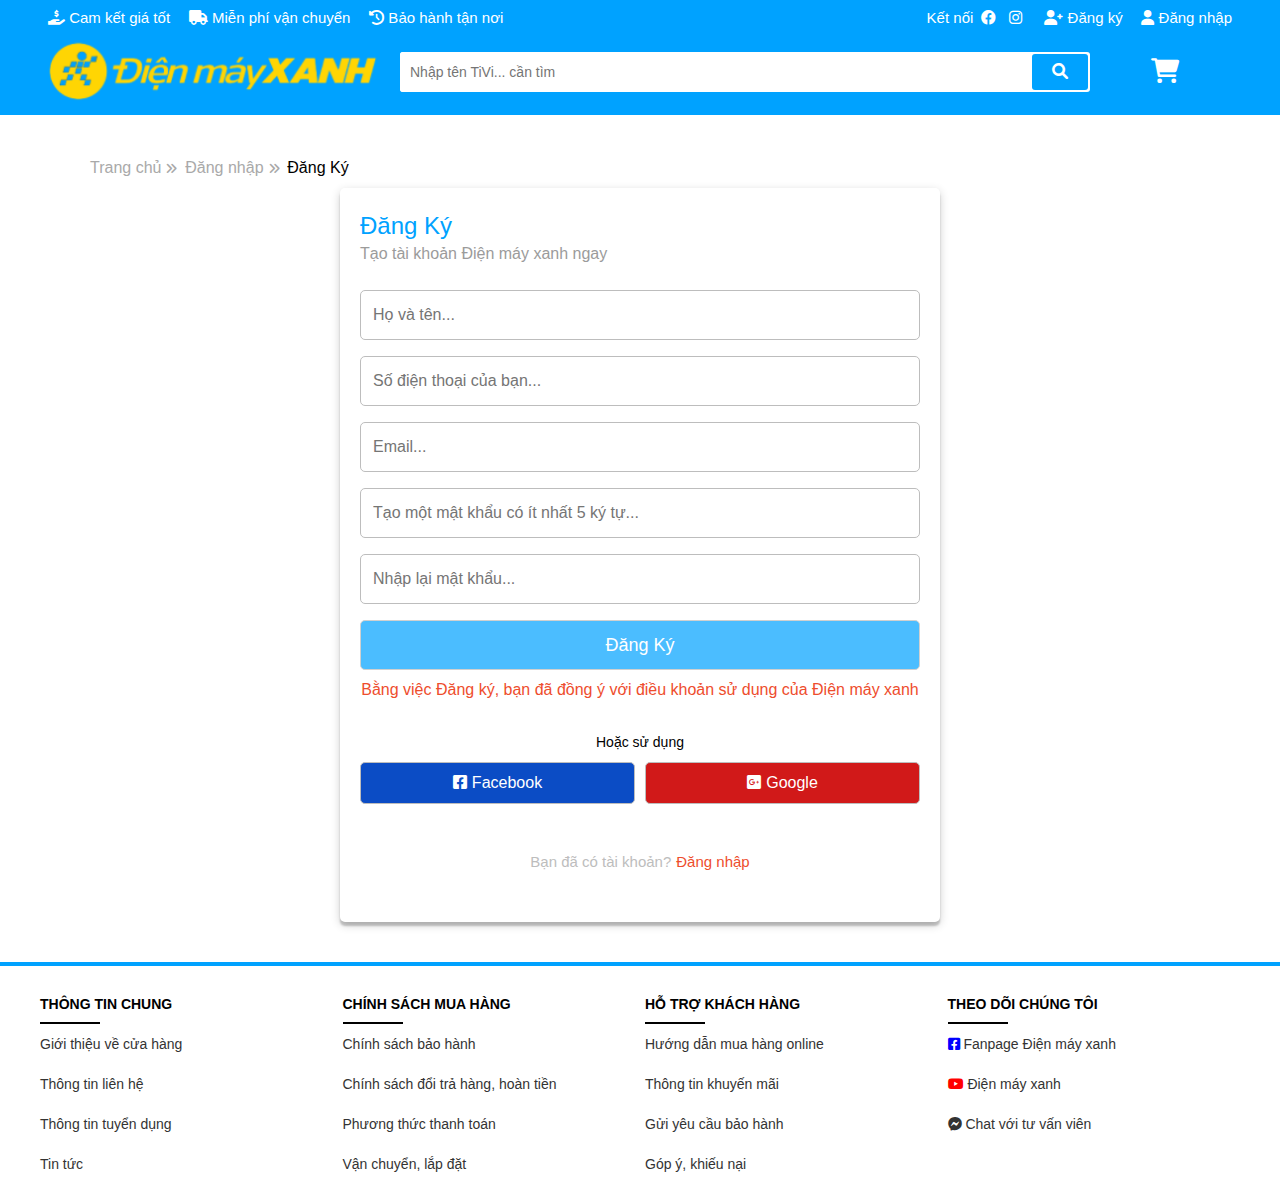
<file: HTML/dangky.html>
<!DOCTYPE html>
<html lang="en">
<head>
    <meta charset="UTF-8">
    <meta http-equiv="X-UA-Compatible" content="IE=edge">
    <meta name="viewport" content="width=device-width, initial-scale=1.0">
    <link rel="stylesheet" href="../CSS/main.css">
    <link rel="stylesheet" href="../CSS/base.css">
    <link rel="stylesheet" href="../CSS/reponsive.css">
    <link rel="stylesheet" href="../CSS/dangky.css">
    <link rel="stylesheet" href="../CSS/grid.css">
    <link rel="stylesheet" href="../font/fontawesome-free-6.0.0-web/css/all.min.css">
    <title>Đăng ký</title>
</head>
<body>
    <div class="App">
        <div class="Header" style="height: 115px;">
            <div class="grid wide">
                <div class="navbar">
                    <ul class="navbar__list">
                        <li class="navbar__list-item">
                            <i class="fa-solid fa-hand-holding-dollar"></i>
                            Cam kết giá tốt</li>
                        <li class="navbar__list-item">
                                <a href="" class="navbar__list-item-link">
                                    <i class="fa-solid fa-truck"></i>
                                    Miễn phí vận chuyển
                                </a>
                        </li>
                        <li class="navbar__list-item">
                                <a href="" class="navbar__list-item-link">
                                    <i class="fa-solid fa-clock-rotate-left"></i>
                                    Bảo hành tận nơi
                                </a>
                        </li>
                    </ul>
                    <ul class="navbar__list">
                        <li class="navbar__list-item">
                            <span class="navbar__list-title--no">Kết nối</span>
                            <a  class="navbar__list-icons-link" href="https://www.facebook.com/baoanh.bui.3363" target="blank">
                                <i class="navbar__list-icons fa-brands fa-facebook">
                                    <p class="navbar__list-icons-mesenger">Kết nối facebook</p>
                                </i>
                            </a>
                            <a  class="navbar__list-icons-link" href="https://www.instagram.com/baoanh0911/saved/" target="blank">
                                <i class="navbar__list-icons fa-brands fa-instagram">
                                    <p class="navbar__list-icons-mesenger">Kết nối instagram</p>
                                </i>
                            </a>
                        </li>  
                        <li class="navbar__list-item navbar__list-item--Strong">
                            <i class="fa-solid fa-user-plus"></i>
                            <a href=""> Đăng ký </a>
                        </li>
                        <li class="navbar__list-item navbar__list-item--Strong">
                            <i class="fa-solid fa-user"></i>
                            <a href="../HTML/login.html">Đăng nhập</a>
                        </li>   
                    </ul>    
                </div>
                <div class="Header-with-search">
                    <div class="Header__logo">
                        <img class="Header__logo-img"  src="../IMG/logodienmayxanh.png">
                    </div>
                    <div class="Header__search">
                        <input type="text" class="Header__search-input" placeholder="Nhập tên TiVi... cần tìm">
                        <button class="Header__search-btn">
                            <i class="Header__search-btn-icon fa-solid fa-magnifying-glass"></i>
                        </button>
                    </div>
                    <div class="Header__cart">
                        <i class="Header__cart-icon fa-solid fa-cart-shopping"></i>
                    </div>
                </div>
            </div>
            <div class="Header-navbar" style="display: none;">
                <div class="grid wide">
                    <ul class="Header-navbar__list">
                        <li class="Header-navbar__item">
                            <a class="Header-navbar__item-link" href="">
                                <i class="navbar__list-icons fa-solid fa-list"></i>
                                Danh mục sản phẩm
                            </a>
                            <ul class="submenu">
                                <li class="submenu__item"><a class="submenu__item-link" href=""><i class="navbar__list-icons fa-solid fa-tv"></i>Tivi SamSung</a></li>
                                <li class="submenu__item"><a class="submenu__item-link" href=""><i class="navbar__list-icons fa-solid fa-tv"></i>Tivi SoNy</a></li>
                                <li class="submenu__item"><a class="submenu__item-link" href=""><i class="navbar__list-icons fa-solid fa-tv"></i>TiVi LG</a></li>
                                <li class="submenu__item"><a class="submenu__item-link" href=""><i class="navbar__list-icons fa-solid fa-tv"></i>Tivi TCL- Casper</a></li>
                                <li class="submenu__item"><a class="submenu__item-link" href=""><i class="navbar__list-icons fa-solid fa-tv"></i>Tivi Cao Cấp - Máy Chiếu</a></li>
                                <li class="submenu__item">
                                    <a class="submenu__item-link" href="">
                                    <i class="navbar__list-icons fa-solid fa-headphones-simple"></i>
                                    Loa- Âm Thanh <span class="sp-right">
                                        <i class=" fas fa-caret-right"></i></span>
                                    </a>
                                    <ul class="submenu__item-list">
                                        <li><a href="">Loa kéo</a></li>
                                        <li><a href="">Loa SoNy</a></li>
                                        <li><a href="">Dàn Karaoke - Micro - Amply</a></li>
                                        <li><a href="">Loa thanh</a></li>
                                        <li><a href="">Loa SamSung</a></li>
                                    </ul>
                                </li>
                                <li class="submenu__item">
                                    <a class="submenu__item-link" href="">
                                    <i class="navbar__list-icons fa-solid fa-headphones-simple"></i>
                                    Phụ Kiện Tivi <span class="sp-right">
                                        <i class="fas fa-caret-right"></i></span>
                                    </a>
                                    <ul class="submenu__item-list">
                                        <li><a href="">Cáp HDMI, cáp Tivi
                                        <li><a href="">Khung treo Tivi</a></li>
                                        <li><a href="">Điều khiển TV</a></li>
                                        <li><a href="">Android TV Box</a></li>
                                    </ul>
                                </li>
                            </ul>
                        </li>
                        <li class="Header-navbar__item">
                            <a class="Header-navbar__item-link"href="">
                                <i class="navbar__list-icons fa-solid fa-phone-volume"></i>
                                Bán hàng trực tuyến
                            </a>
                            </li>
                        <li class="Header-navbar__item">
                            <a class="Header-navbar__item-link" href="">
                                <i class="fa-solid fa-money-check-dollar"></i>
                                Mua trả góp
                            </a>
                        </li>
                        <li class="Header-navbar__item">
                            <a class="Header-navbar__item-link" href="">
                                <i class="fa-solid fa-cart-arrow-down"></i>
                                Khuyến mãi</a>
                            </li>
                        <li class="Header-navbar__item">
                            <a class="Header-navbar__item-link" href="">
                            <i class="fa-solid fa-newspaper"></i>
                            Tin tức
                            </a>
                        </li>
                    </ul>
                </div>
            </div>
        </div>
        <div class="signup-container">
            <div class="grid wide">
                <a href="../HTML/Index.html" class="login-container__trove" style="color: darkgray;">
                    <span>Trang chủ</span><i class="fa-solid fa-angles-right"></i>
                </a>
                <a href="../HTML/login.html" class="login-container__trove" style="margin: 0; color: darkgray;">
                    <span>Đăng nhập</span><i class="fa-solid fa-angles-right"></i>
                </a>
                <span  style="color: black ;font-size: 1.6rem;">Đăng Ký</span>
                <div class="auth-form">
                    <div class="auth-form__header">
                        <h3 class="auth-form__heading">Đăng Ký</h3>
                        <span class="auth-form__heading2">Tạo tài khoản Điện máy xanh ngay</span>
                    </div>
                    <div class="auth-form__form">
                        <div class="auth-form__group">
                            <input type="text" class="auth-form__input" id="name" placeholder="Họ và tên...">
                        </div>
                        <div class="auth-form__group">
                            <input type="text" class="auth-form__input" id="sdt" placeholder="Số điện thoại của bạn...">
                        </div>
                        <div class="auth-form__group">
                            <input type="text" class="auth-form__input" id="mail" placeholder="Email...">
                        </div>
                        <div class="auth-form__group">
                            <input type="password" class="auth-form__input" id="pass" placeholder="Tạo một mật khẩu có ít nhất 5 ký tự...">
                        </div>
                        <div class="auth-form__group">
                            <input type="password" class="auth-form__input" id="nhaplaipass" placeholder="Nhập lại mật khẩu...">
                        </div>
                    </div>
                    <div class="auth-form__controls">
                        <button class="btn" onclick="dangki()">Đăng Ký</button>
                    </div>
                    <div class="auth-form__socials">
                        <p> <a href=""> Bằng việc Đăng ký, bạn đã đồng ý với điều khoản sử dụng của Điện máy xanh </a></p>
                        <div class="auth-form__socials1">
                            <span>Hoặc sử dụng</span>
                        </div>
                        <div class="auth__socials-btn">
                            <button class="btn1" style="margin-right: 10px; background-color:#0b4cc5;"><i class="fa-brands fa-facebook-square" style="padding-right: 5px;"></i>Facebook</button>
                            <button class="btn1" style="background-color: #d11919;"><i class="fa-brands fa-google-plus-square"style="padding-right: 5px;"></i>Google</button>
                        </div>
                    </div>
                    <div class="auth-form__footer">
                        <h5>Bạn đã có tài khoản?</h5>
                        <span> <a href="../HTML/login.html"> Đăng nhập </a></span>
                    </div>
                </div>
            </div>
        </div>
        <div class="Footer">
            <div class="grid  wide">
                <div class="row">
                    <div class="col l-3 m-6 c-12 Footer__colum">
                        <h2 class="Footer__heading">Thông tin chung</h2>
                        <hr>
                        <ul class="Footer-list">
                            <li class="Footer-items">
                                <a class="Footer-items__link" href="">
                                    Giới thiệu về cửa hàng 
                                </a>   
                            </li>
                            <li class="Footer-items">
                                <a class="Footer-items__link" href="">
                                    Thông tin liên hệ
                                </a>  
                            </li>
                            <li class="Footer-items">
                                <a class="Footer-items__link" href="">
                                    Thông tin tuyển dụng
                                </a>  
                            </li>
                            <li class="Footer-items">
                                <a class="Footer-items__link" href="">
                                    Tin tức
                                </a>  
                            </li>
                        </ul>
                    </div>
                    <div class="col l-3 m-6 c-12 Footer__colum">
                        <h2 class="Footer__heading">Chính sách mua hàng</h2>
                        <hr>
                        <ul class="Footer-list">
                            <li class="Footer-items">
                                <a class="Footer-items__link" href="">
                                    Chính sách bảo hành 
                                </a>   
                            </li>
                            <li class="Footer-items">
                                <a class="Footer-items__link" href="">
                                    Chính sách đổi trả hàng, hoàn tiền
                                </a>  
                            </li>
                            <li class="Footer-items">
                                <a class="Footer-items__link" href="">
                                    Phương thức thanh toán
                                </a>  
                            </li>
                            <li class="Footer-items">
                                <a class="Footer-items__link" href="">
                                    Vận chuyển, lắp đặt
                                </a>  
                            </li>
                        </ul>
                    </div>
                    <div class="col l-3 m-6 c-12 Footer__colum">
                        <h2 class="Footer__heading">Hỗ trợ khách hàng</h2>
                        <hr>
                        <ul class="Footer-list">
                            <li class="Footer-items">
                                <a class="Footer-items__link" href="">
                                    Hướng dẫn mua hàng online
                                </a>   
                            </li>
                            <li class="Footer-items">
                                <a class="Footer-items__link" href="">
                                    Thông tin khuyến mãi
                                </a>  
                            </li>
                            <li class="Footer-items">
                                <a class="Footer-items__link" href="">
                                    Gửi yêu cầu bảo hành
                                </a>  
                            </li>
                            <li class="Footer-items">
                                <a class="Footer-items__link" href="">
                                    Góp ý, khiếu nại
                                </a>  
                            </li>
                        </ul>
                    </div>
                    <div class="col l-3 m-6 c-12 Footer__colum">
                        <h2 class="Footer__heading">Theo dõi chúng tôi</h2>
                        <hr>
                        <ul class="Footer-list">
                            <li class="Footer-items">
                                <a class="Footer-items__link" href="https://www.facebook.com/dienmayxanhcom">
                                    <i style="color: blue;" class=" fa-brands fa-facebook-square">
                                    </i>
                                    Fanpage Điện máy xanh
                                </a>   
                            </li>
                            <li class="Footer-items">
                                <a class="Footer-items__link" href="https://www.youtube.com/channel/UCggNkBGDPfgxUbHBjGQU5sA">
                                    <i style="color: red;" class=" fa-brands fa-youtube"></i>
                                    Điện máy xanh
                                </a>  
                            </li>
                            <li class="Footer-items">
                                <a class="Footer-items__link" href="">
                                    <i class="fa-brands fa-facebook-messenger"></i>
                                    Chat với tư vấn viên
                                </a>  
                        </ul>
                    </div>
                    
                </div>
            </div>
        </div>
    </div>   
    
    <script>
        var list = JSON.parse(localStorage.getItem('singin')) || [];


        function dangki(){
            var name = document.getElementById('name').value;
            var sdt = document.getElementById('sdt').value;
            var mail = document.getElementById('mail').value;
            var pass = document.getElementById('pass').value;
            var nhappass = document.getElementById('nhaplaipass').value;
            var number = /^[0-9]+$/;


            if(name == null || name == ""){
                alert("Tên khách hàng không được để trống! Vui lòng nhập tên khách hàng");
                return false;
            }
            else if(sdt == null || sdt == ""){
                alert("Số điện thoại khách hàng không được để trống! Vui lòng nhập số điện thoại");
                return false;
            }
            else if(!sdt.match(number) || sdt.length != 10){
                alert("Số điện thoại phải là kiểu số và có 10 kí tự")
                return false;
            }
            else if(mail == null || mail == ""){
                alert("Email khách hàng không được để trống")
                return false;
            }
            else if(pass == null || pass == ""){
                alert("Password khách hàng không được để trống")
                return false;
            }
            else if(nhappass != pass){
                alert("Password không khớp ! Vui lòng nhập lại")
                return false;
            }

            if(list == null) list = [];
            var customer = {
                name: name,
                sdt: sdt,
                mail: mail,
                pass: pass,
            }
            list.push(customer)
            localStorage.setItem("singin", JSON.stringify(list));
            alert("Đăng kí thành công")
            location.reload();
            

        }





    </script>
</body>
</html>
</file>
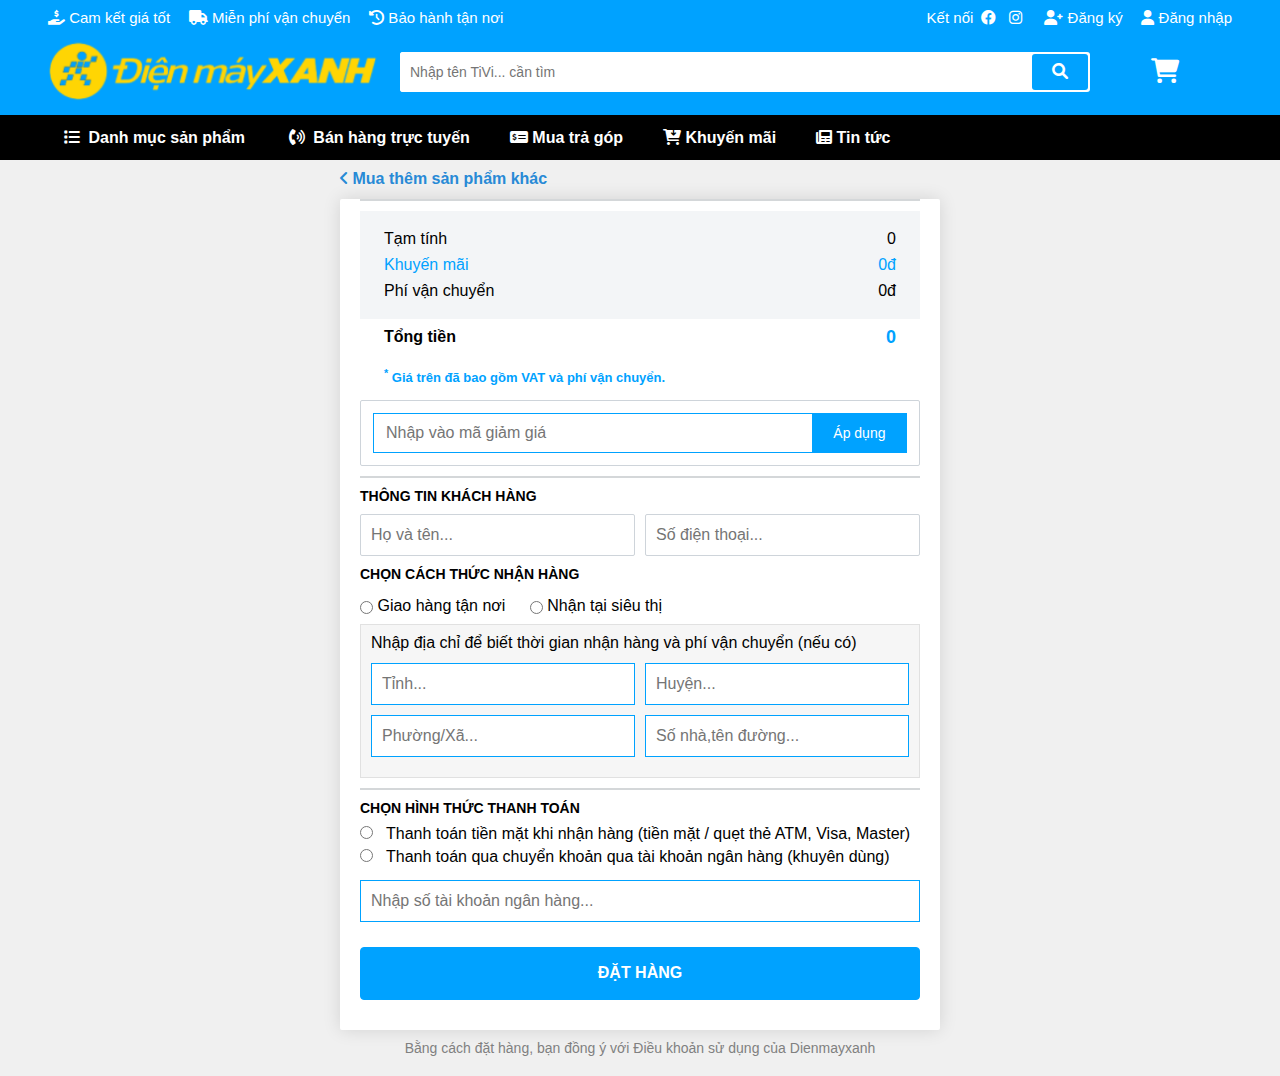
<file: HTML/giohang.html>
<!DOCTYPE html>
<html lang="en" style="background-color: #f0f0f0;">
<head>
    <meta charset="UTF-8">
    <meta http-equiv="X-UA-Compatible" content="IE=edge">
    <meta name="viewport" content="width=device-width, initial-scale=1.0">
    <link rel="stylesheet" href="../CSS/grid.css">
    <link rel="stylesheet" href="../CSS/main.css">
    <link rel="stylesheet" href="../CSS/base.css">
    <link rel="stylesheet" href="../CSS/reponsive.css">
    <link rel="stylesheet" href="../CSS/giohang.css">
    <link rel="stylesheet" href="../font/fontawesome-free-6.0.0-web/css/all.min.css">
    <title>Giỏ hàng</title>
</head>
<body>
    <div class="App ">
        <div class="Header">
            <div class="grid  wide">
                <div class="navbar hide-on-tablet-mobile">
                    <ul class="navbar__list">
                        <li class="navbar__list-item">
                            <i class="fa-solid fa-hand-holding-dollar"></i>
                            Cam kết giá tốt</li>
                        <li class="navbar__list-item">
                                <a href="" class="navbar__list-item-link">
                                    <i class="fa-solid fa-truck"></i>
                                    Miễn phí vận chuyển
                                </a>
                        </li>
                        <li class="navbar__list-item">
                                <a href="" class="navbar__list-item-link">
                                    <i class="fa-solid fa-clock-rotate-left"></i>
                                    Bảo hành tận nơi
                                </a>
                        </li>
                    </ul>
                    <ul class="navbar__list">
                        <li class="navbar__list-item">
                            <span class="navbar__list-title--no">Kết nối</span>
                            <a  class="navbar__list-icons-link" href="https://www.facebook.com/baoanh.bui.3363" target="blank">
                                <i class="navbar__list-icons fa-brands fa-facebook">
                                    <p class="navbar__list-icons-mesenger">Kết nối facebook</p>
                                </i>
                            </a>
                            <a  class="navbar__list-icons-link" href="https://www.instagram.com/baoanh0911/saved/" target="blank">
                                <i class="navbar__list-icons fa-brands fa-instagram">
                                    <p class="navbar__list-icons-mesenger">Kết nối instagram</p>
                                </i>
                            </a>
                        </li>  
                        <li class="navbar__list-item navbar__list-item--Strong">
                            <i class="fa-solid fa-user-plus"></i>
                            <a href="../HTML/dangky.html"> Đăng ký </a>
                        </li>
                        <li class="navbar__list-item navbar__list-item--Strong">
                            <i class="fa-solid fa-user"></i>
                            <a href="../HTML/login.html" >Đăng nhập</a>
                        </li>   
                    </ul>    
                </div>
                <div class="Header-with-search">
                    <div class="Header__logo">
                        <img class="Header__logo-img"  src="../IMG/logodienmayxanh.png">
                    </div>
                    <div class="Header__search hide-on-mobile">
                        <input type="text" class="Header__search-input" placeholder="Nhập tên TiVi... cần tìm">
                        <button class="Header__search-btn">
                            <i class="Header__search-btn-icon fa-solid fa-magnifying-glass"></i>
                        </button>
                    </div>
                    <div class="Header__cart">
                        <i class="Header__cart-icon fa-solid fa-cart-shopping"></i>
                    </div>
                </div>
            </div>
            <div class="Header-navbar hide-on-tablet-mobile">
                <div class="grid  wide">
                    <ul class="Header-navbar__list">
                        <li class="Header-navbar__item">
                            <a class="Header-navbar__item-link" href="">
                                <i class="navbar__list-icons fa-solid fa-list"></i>
                                Danh mục sản phẩm
                            </a>
                            <ul class="submenu">
                                <li class="submenu__item"><a class="submenu__item-link" href=""><i class="navbar__list-icons fa-solid fa-tv"></i>Tivi SamSung</a></li>
                                <li class="submenu__item"><a class="submenu__item-link" href=""><i class="navbar__list-icons fa-solid fa-tv"></i>Tivi SoNy</a></li>
                                <li class="submenu__item"><a class="submenu__item-link" href=""><i class="navbar__list-icons fa-solid fa-tv"></i>TiVi LG</a></li>
                                <li class="submenu__item"><a class="submenu__item-link" href=""><i class="navbar__list-icons fa-solid fa-tv"></i>Tivi TCL- Casper</a></li>
                                <li class="submenu__item"><a class="submenu__item-link" href=""><i class="navbar__list-icons fa-solid fa-tv"></i>Tivi Cao Cấp - Máy Chiếu</a></li>
                                <li class="submenu__item">
                                    <a class="submenu__item-link" href="">
                                    <i class="navbar__list-icons fa-solid fa-headphones-simple"></i>
                                    Loa- Âm Thanh <span class="sp-right">
                                        <i class=" fas fa-caret-right"></i></span>
                                    </a>
                                    <ul class="submenu__item-list">
                                        <li><a href="">Loa kéo</a></li>
                                        <li><a href="">Loa SoNy</a></li>
                                        <li><a href="">Dàn Karaoke - Micro - Amply</a></li>
                                        <li><a href="">Loa thanh</a></li>
                                        <li><a href="">Loa SamSung</a></li>
                                    </ul>
                                </li>
                                <li class="submenu__item">
                                    <a class="submenu__item-link" href="">
                                    <i class="navbar__list-icons fa-solid fa-headphones-simple"></i>
                                    Phụ Kiện Tivi <span class="sp-right">
                                        <i class="fas fa-caret-right"></i></span>
                                    </a>
                                    <ul class="submenu__item-list">
                                        <li><a href="">Cáp HDMI, cáp Tivi
                                        <li><a href="">Khung treo Tivi</a></li>
                                        <li><a href="">Điều khiển TV</a></li>
                                        <li><a href="">Android TV Box</a></li>
                                    </ul>
                                </li>
                            </ul>
                        </li>
                        <li class="Header-navbar__item">
                            <a class="Header-navbar__item-link"href="">
                                <i class="navbar__list-icons fa-solid fa-phone-volume"></i>
                                Bán hàng trực tuyến
                            </a>
                            </li>
                        <li class="Header-navbar__item">
                            <a class="Header-navbar__item-link" href="">
                                <i class="fa-solid fa-money-check-dollar"></i>
                                Mua trả góp
                            </a>
                        </li>
                        <li class="Header-navbar__item">
                            <a class="Header-navbar__item-link" href="">
                                <i class="fa-solid fa-cart-arrow-down"></i>
                                Khuyến mãi</a>
                            </li>
                        <li class="Header-navbar__item">
                            <a class="Header-navbar__item-link" href="">
                            <i class="fa-solid fa-newspaper"></i>
                            Tin tức
                            </a>
                        </li>
                    </ul>
                </div>
            </div>
        </div>
        <div class=" Container_cart">
            <div class="grid wide">
                <div class="Cart_content" style="padding-top: 10px;">
                   <a href="../HTML/Index.html">
                       <i class="fa-solid fa-angle-left"></i> 
                       Mua thêm sản phẩm khác
                    </a>
                </div>
                <div class="middlecart">
                    <div class="middlecart1" id="mycart">
                        <!-- <div class="middlecart1-two">
                            <div class="middlecart1_img">
                                <img src="../IMG/sanphambc1.jpg" alt="">
                            </div>
                            <div class="middlecart1_content">
                                Samsung Smart TV Crystal UHD UA55AU8100    
                            </div>
                            <div class="middlecart1_price">
                                <i class="fa-solid fa-trash-can"></i>
                                <div class="price_before">
                                    21.000.000đ
                                </div>
                                <div class="price_after">
                                    17.100.000đ
                                </div>
                                <div class="product_countor">
                                    <div class="countor_minus">
                                        <i class="fa-solid fa-minus"></i>
                                    </div>
                                    <div class="countor_content">
                                        1
                                    </div>
                                    <div class="countor_plus">
                                        <i class="fa-solid fa-plus"></i>
                                    </div>
                                </div>
                            </div>
                        </div> -->
                        <!-- <div class="middlecart1-two">
                            <div class="middlecart1_img">
                                <img src="../IMG/sanphambc1.jpg" alt="">
                            </div>
                            <div class="middlecart1_content">
                                Samsung Smart TV Crystal UHD UA55AU8100    
                            </div>
                            <div class="middlecart1_price">
                                <i class="fa-solid fa-trash-can"></i>
                                <div class="price_before">
                                    21.000.000đ
                                </div>
                                <div class="price_after">
                                    17.100.000đ
                                </div>
                                <div class="product_countor">
                                    <div class="countor_minus">
                                        <i class="fa-solid fa-minus"></i>
                                    </div>
                                    <div class="countor_content">
                                        1
                                    </div>
                                    <div class="countor_plus">
                                        <i class="fa-solid fa-plus"></i>
                                    </div>
                                </div>
                            </div>
                        </div> -->
                    </div>
                    <hr class="dongke">
                    <div class="cart_total">
                        <div class="cart_total-box">
                            <div class="cart_total-sub" id="tamtinh">
                                <div class="lable">Tạm tính</div>
                                <div class="content"><span id="tamtinhtien"></span></div>
                            </div>
                            <div class="cart_total-promotion">
                                <div class="lable">Khuyến mãi</div>
                                <div class="content">0đ</div>
                            </div>
                            <div class="cart_total-delivery">
                                <div class="lable">Phí vận chuyển</div>
                                <div class="content">0đ</div>
                            </div>
                        </div>
                        <div class="cart_total-content" id="tongtien">
                            <div class="lable" style="font-weight: 600;">Tổng tiền</div>
                            <div class="content" style="font-weight: 700;font-size: 1.8rem;color:#00a2ff;"><span id="tien"></span></div>
                        </div>
                        <div class="price_include-vat">
                            <sup>*</sup>
                             Giá trên đã bao gồm VAT và phí vận chuyển.
                        </div>
                        <div class="cart_khuyenmai">
                            <div class="cart_khuyenmai-box">
                                <div class="input_wrapper">
                                    <input style="border-color:#00a2ff;" type="text" class="form-control" placeholder="Nhập vào mã giảm giá">
                                </div>
                                <button type="submit" class="cart_submit">
                                    <span>Áp dụng</span>
                                </button>
                            </div>
                        </div>
                    </div>
                    <hr class="dongke">
                    <div class="infor_customer">
                        <h4>Thông tin khách hàng</h4>
                        <div class="fillinform">
                            <div class="fillname">
                                <input type="text" class="form_fillname" placeholder="Họ và tên...">
                            </div>
                            <div class="fillnamephonenumber ">
                                <input type="text" class="form_fillnamephonenumber" placeholder="Số điện thoại...">
                            </div>   
                        </div>
                    </div> 
                    <div class="choosegetgoods">
                        <h4>chọn cách thức nhận hàng</h4>
                        <form action="" class="choosegetgoods_form">
                            <input type="radio" id="giaohang" name="fav_language" value="HTML" >
                            <label for="html">Giao hàng tận nơi</label><br>
                            <input type="radio" id="nhanhang" name="fav_language" value="CSS" >
                            <label for="css">Nhận tại siêu thị</label><br>
                        </form>
                        <div class="choose_content">
                            <span> Nhập địa chỉ để biết thời gian nhận hàng và phí vận chuyển (nếu có)</span>
                            <div class="choose_content-input">
                                <input type="text" class="content_input1" placeholder="Tỉnh...">
                                <input type="text" class="content_input1" style="margin-left: 10px;" placeholder="Huyện...">
                            </div>
                            <div class="choose_content-input">
                                <input type="text" class="content_input1" placeholder="Phường/Xã...">
                                <input type="text" class="content_input1" style="margin-left: 10px;" placeholder="Số nhà,tên đường...">
                            </div>
                        </div>
                    </div> 
                    <hr class="dongke"> 
                    <div class="payments">
                        <h4>Chọn hình thức thanh toán</h4>
                        <form action="" class="formthanhtoan">
                            <div class="payments1">
                                <input type="radio" id="tienmat" name="fav_language" value="HTML" >
                                <label for="html">Thanh toán tiền mặt khi nhận hàng (tiền mặt / quẹt thẻ ATM, Visa, Master)</label><br>
                            </div>
                            <div class="payments1">
                                <input type="radio" id="chuyenkhoan" name="fav_language" value="CSS" >
                                <label for="css">Thanh toán qua chuyển khoản qua tài khoản ngân hàng (khuyên dùng)</label><br>
                            </div>
                            <div class="inputstk ">
                                <input type="text" class="stk" placeholder="Nhập số tài khoản ngân hàng...">
                            </div>   
                        </form> 
                        <button type="button" class="submitoder">
                            <b> ĐẶT HÀNG</b>
                        </button>   
                    </div>
                </div>
                <a href="" class="okdk">
                    <P>Bằng cách đặt hàng, bạn đồng ý với Điều khoản sử dụng của Dienmayxanh</P>
                </a>
            </div>
        </div>    
    </div>
    <script src="../JS/sliderproduct.js"></script>
</body>
</html>
</file>
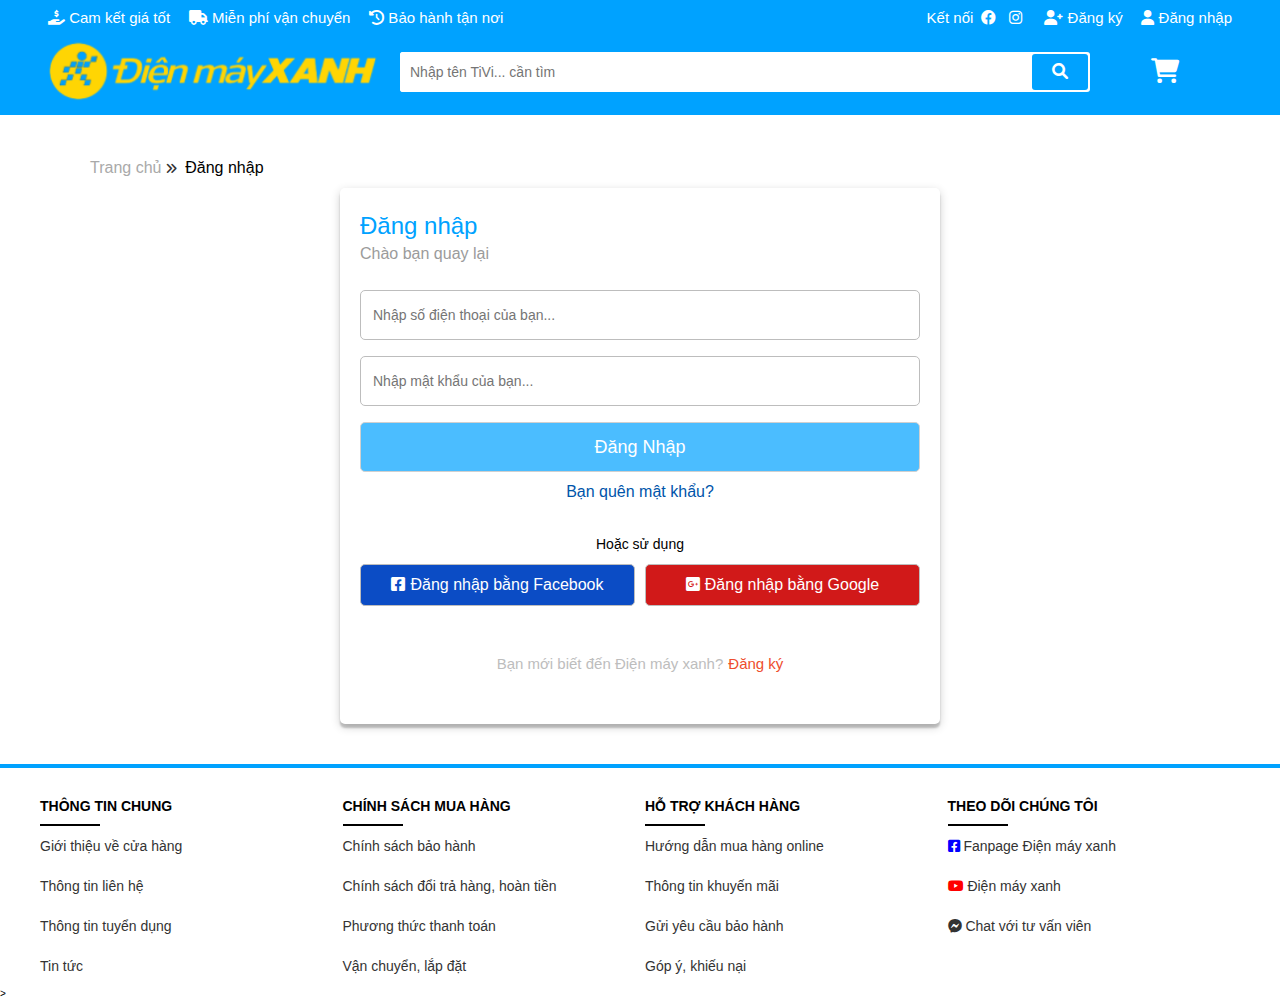
<file: HTML/login.html>
<!DOCTYPE html>
<html lang="en">
<head>
    <meta charset="UTF-8">
    <meta http-equiv="X-UA-Compatible" content="IE=edge">
    <meta name="viewport" content="width=device-width, initial-scale=1.0">
    <link rel="stylesheet" href="../CSS/main.css">
    <link rel="stylesheet" href="../CSS/base.css">
    <link rel="stylesheet" href="../CSS/reponsive.css">
    <link rel="stylesheet" href="../CSS/login.css">
    <link rel="stylesheet" href="../CSS/grid.css">
    <link rel="stylesheet" href="../font/fontawesome-free-6.0.0-web/css/all.min.css">
    <title>Đăng nhập</title>
</head>
<body>
    <div class="App">
        <div class="Header" style="height: 115px;">
            <div class="grid wide">
                <div class="navbar">
                    <ul class="navbar__list">
                        <li class="navbar__list-item">
                            <i class="fa-solid fa-hand-holding-dollar"></i>
                            Cam kết giá tốt</li>
                        <li class="navbar__list-item">
                                <a href="" class="navbar__list-item-link">
                                    <i class="fa-solid fa-truck"></i>
                                    Miễn phí vận chuyển
                                </a>
                        </li>
                        <li class="navbar__list-item">
                                <a href="" class="navbar__list-item-link">
                                    <i class="fa-solid fa-clock-rotate-left"></i>
                                    Bảo hành tận nơi
                                </a>
                        </li>
                    </ul>
                    <ul class="navbar__list">
                        <li class="navbar__list-item">
                            <span class="navbar__list-title--no">Kết nối</span>
                            <a  class="navbar__list-icons-link" href="https://www.facebook.com/baoanh.bui.3363" target="blank">
                                <i class="navbar__list-icons fa-brands fa-facebook">
                                    <p class="navbar__list-icons-mesenger">Kết nối facebook</p>
                                </i>
                            </a>
                            <a  class="navbar__list-icons-link" href="https://www.instagram.com/baoanh0911/saved/" target="blank">
                                <i class="navbar__list-icons fa-brands fa-instagram">
                                    <p class="navbar__list-icons-mesenger">Kết nối instagram</p>
                                </i>
                            </a>
                        </li>  
                        <li class="navbar__list-item navbar__list-item--Strong">
                            <i class="fa-solid fa-user-plus"></i>
                            <a href="../HTML/dangky.html"> Đăng ký </a>
                        </li>
                        <li class="navbar__list-item navbar__list-item--Strong">
                            <i class="fa-solid fa-user"></i>
                            <a href="">Đăng nhập</a>
                        </li>   
                    </ul>    
                </div>
                <div class="Header-with-search">
                    <div class="Header__logo">
                        <img class="Header__logo-img"  src="../IMG/logodienmayxanh.png">
                    </div>
                    <div class="Header__search">
                        <input type="text" class="Header__search-input" placeholder="Nhập tên TiVi... cần tìm">
                        <button class="Header__search-btn">
                            <i class="Header__search-btn-icon fa-solid fa-magnifying-glass"></i>
                        </button>
                    </div>
                    <div class="Header__cart">
                        <i class="Header__cart-icon fa-solid fa-cart-shopping"></i>
                    </div>
                </div>
            </div>
            <div class="Header-navbar" style="display: none;">
                <div class="grid">
                    <ul class="Header-navbar__list">
                        <li class="Header-navbar__item">
                            <a class="Header-navbar__item-link" href="">
                                <i class="navbar__list-icons fa-solid fa-list"></i>
                                Danh mục sản phẩm
                            </a>
                            <ul class="submenu">
                                <li class="submenu__item"><a class="submenu__item-link" href=""><i class="navbar__list-icons fa-solid fa-tv"></i>Tivi SamSung</a></li>
                                <li class="submenu__item"><a class="submenu__item-link" href=""><i class="navbar__list-icons fa-solid fa-tv"></i>Tivi SoNy</a></li>
                                <li class="submenu__item"><a class="submenu__item-link" href=""><i class="navbar__list-icons fa-solid fa-tv"></i>TiVi LG</a></li>
                                <li class="submenu__item"><a class="submenu__item-link" href=""><i class="navbar__list-icons fa-solid fa-tv"></i>Tivi TCL- Casper</a></li>
                                <li class="submenu__item"><a class="submenu__item-link" href=""><i class="navbar__list-icons fa-solid fa-tv"></i>Tivi Cao Cấp - Máy Chiếu</a></li>
                                <li class="submenu__item">
                                    <a class="submenu__item-link" href="">
                                    <i class="navbar__list-icons fa-solid fa-headphones-simple"></i>
                                    Loa- Âm Thanh <span class="sp-right">
                                        <i class=" fas fa-caret-right"></i></span>
                                    </a>
                                    <ul class="submenu__item-list">
                                        <li><a href="">Loa kéo</a></li>
                                        <li><a href="">Loa SoNy</a></li>
                                        <li><a href="">Dàn Karaoke - Micro - Amply</a></li>
                                        <li><a href="">Loa thanh</a></li>
                                        <li><a href="">Loa SamSung</a></li>
                                    </ul>
                                </li>
                                <li class="submenu__item">
                                    <a class="submenu__item-link" href="">
                                    <i class="navbar__list-icons fa-solid fa-headphones-simple"></i>
                                    Phụ Kiện Tivi <span class="sp-right">
                                        <i class="fas fa-caret-right"></i></span>
                                    </a>
                                    <ul class="submenu__item-list">
                                        <li><a href="">Cáp HDMI, cáp Tivi
                                        <li><a href="">Khung treo Tivi</a></li>
                                        <li><a href="">Điều khiển TV</a></li>
                                        <li><a href="">Android TV Box</a></li>
                                    </ul>
                                </li>
                            </ul>
                        </li>
                        <li class="Header-navbar__item">
                            <a class="Header-navbar__item-link"href="">
                                <i class="navbar__list-icons fa-solid fa-phone-volume"></i>
                                Bán hàng trực tuyến
                            </a>
                            </li>
                        <li class="Header-navbar__item">
                            <a class="Header-navbar__item-link" href="">
                                <i class="fa-solid fa-money-check-dollar"></i>
                                Mua trả góp
                            </a>
                        </li>
                        <li class="Header-navbar__item">
                            <a class="Header-navbar__item-link" href="">
                                <i class="fa-solid fa-cart-arrow-down"></i>
                                Khuyến mãi</a>
                            </li>
                        <li class="Header-navbar__item">
                            <a class="Header-navbar__item-link" href="">
                            <i class="fa-solid fa-newspaper"></i>
                            Tin tức
                            </a>
                        </li>
                    </ul>
                </div>
            </div>
        </div>
        <div class="login-container">
            <div class="grid wide">
                <a href="../HTML/Index.html" class="login-container__trove">
                    <span style="color: darkgray;">Trang chủ</span><i class="fa-solid fa-angles-right"></i>
                </a>
                <span  style="color: black ;font-size: 1.6rem;">Đăng nhập</span>
                <div class="auth-form">
                    <div class="auth-form__header">
                        <h3 class="auth-form__heading">Đăng nhập</h3>
                        <span class="auth-form__heading2">Chào bạn quay lại</span>
                    </div>
                    <form action="" id="login">
                        <div class="auth-form__form">
                            <div class="auth-form__group">
                                <input type="text" class="auth-form__input" id="taikhoan" placeholder="Nhập số điện thoại của bạn...">
                            </div>
                            <div class="auth-form__group">
                                <input type="password" class="auth-form__input" id="matkhau" placeholder="Nhập mật khẩu của bạn...">
                            </div>
                        </div>
                        <div class="auth-form__controls">
                            <input class="btn" type="submit" value="Đăng Nhập"></input>
                        </div>
                    </form>
                    <div class="auth-form__socials">
                        <p> <a href=""> Bạn quên mật khẩu? </a></p>
                        <div class="auth-form__socials1">
                            <span>Hoặc sử dụng</span>
                        </div>
                        <div class="auth-__socials-btn">
                            <button class="btn1" style="margin-right: 10px; background-color:#0b4cc5;"><i class="fa-brands fa-facebook-square" style="padding-right: 5px;"></i>Đăng nhập bằng Facebook</button>
                            <button class="btn1" style="background-color: #d11919;"><i class="fa-brands fa-google-plus-square"style="padding-right: 5px;"></i>Đăng nhập bằng Google</button>
                        </div>
                    </div>
                    <div class="auth-form__footer">
                        <h5>Bạn mới biết đến Điện máy xanh?</h5>
                        <span> <a href="../HTML/dangky.html"> Đăng ký </a></span>
                        
                    </div>
                </div>
            </div>
        </div>
        <div class="Footer">
            <div class="grid  wide">
                <div class="row">
                    <div class="col l-3 m-6 c-12 Footer__colum">
                        <h2 class="Footer__heading">Thông tin chung</h2>
                        <hr>
                        <ul class="Footer-list">
                            <li class="Footer-items">
                                <a class="Footer-items__link" href="">
                                    Giới thiệu về cửa hàng 
                                </a>   
                            </li>
                            <li class="Footer-items">
                                <a class="Footer-items__link" href="">
                                    Thông tin liên hệ
                                </a>  
                            </li>
                            <li class="Footer-items">
                                <a class="Footer-items__link" href="">
                                    Thông tin tuyển dụng
                                </a>  
                            </li>
                            <li class="Footer-items">
                                <a class="Footer-items__link" href="">
                                    Tin tức
                                </a>  
                            </li>
                        </ul>
                    </div>
                    <div class="col l-3 m-6 c-12 Footer__colum">
                        <h2 class="Footer__heading">Chính sách mua hàng</h2>
                        <hr>
                        <ul class="Footer-list">
                            <li class="Footer-items">
                                <a class="Footer-items__link" href="">
                                    Chính sách bảo hành 
                                </a>   
                            </li>
                            <li class="Footer-items">
                                <a class="Footer-items__link" href="">
                                    Chính sách đổi trả hàng, hoàn tiền
                                </a>  
                            </li>
                            <li class="Footer-items">
                                <a class="Footer-items__link" href="">
                                    Phương thức thanh toán
                                </a>  
                            </li>
                            <li class="Footer-items">
                                <a class="Footer-items__link" href="">
                                    Vận chuyển, lắp đặt
                                </a>  
                            </li>
                        </ul>
                    </div>
                    <div class="col l-3 m-6 c-12 Footer__colum">
                        <h2 class="Footer__heading">Hỗ trợ khách hàng</h2>
                        <hr>
                        <ul class="Footer-list">
                            <li class="Footer-items">
                                <a class="Footer-items__link" href="">
                                    Hướng dẫn mua hàng online
                                </a>   
                            </li>
                            <li class="Footer-items">
                                <a class="Footer-items__link" href="">
                                    Thông tin khuyến mãi
                                </a>  
                            </li>
                            <li class="Footer-items">
                                <a class="Footer-items__link" href="">
                                    Gửi yêu cầu bảo hành
                                </a>  
                            </li>
                            <li class="Footer-items">
                                <a class="Footer-items__link" href="">
                                    Góp ý, khiếu nại
                                </a>  
                            </li>
                        </ul>
                    </div>
                    <div class="col l-3 m-6 c-12 Footer__colum">
                        <h2 class="Footer__heading">Theo dõi chúng tôi</h2>
                        <hr>
                        <ul class="Footer-list">
                            <li class="Footer-items">
                                <a class="Footer-items__link" href="https://www.facebook.com/dienmayxanhcom">
                                    <i style="color: blue;" class=" fa-brands fa-facebook-square">
                                    </i>
                                    Fanpage Điện máy xanh
                                </a>   
                            </li>
                            <li class="Footer-items">
                                <a class="Footer-items__link" href="https://www.youtube.com/channel/UCggNkBGDPfgxUbHBjGQU5sA">
                                    <i style="color: red;" class=" fa-brands fa-youtube"></i>
                                    Điện máy xanh
                                </a>  
                            </li>
                            <li class="Footer-items">
                                <a class="Footer-items__link" href="">
                                    <i class="fa-brands fa-facebook-messenger"></i>
                                    Chat với tư vấn viên
                                </a>  
                        </ul>
                    </div>   
                </div>
            </div>
        </div>
    </div>   
    
    <script>
        var list = JSON.parse(localStorage.getItem('singin')) || [];

        const singin = document.getElementById('login')
        singin.onsubmit = function(e){
            const tk  = document.getElementById('taikhoan').value;
            const pass = document.getElementById('matkhau').value;

            for(x of list){
                if(tk == x.sdt && pass == x.pass){
                    var user = {
                        name: x.name,
                        sdt: x.sdt,
                        mail: x.mail,
                        pass: x.pass,
                    };
                    localStorage.setItem('user', JSON.stringify(user));
                    window.location.href = "../HTML/Index.html";
                }
                else if(tk != x.sdt && pass != x.pass){
                    alert("Sai tài khoản or mật khẩu")
                    break;
                }
            }
            e.preventDefault();
        }

    </script>
</body>
</html>>
</file>
<file: CSS/grid.css>
/*  -c- moblie
    -m- tablet
    -l- pc
*/
.grid{
    width: 100%;
    display: block;
    padding: 0;
}

.grid.wide{
    max-width: 1200px;
    margin: 0 auto;
}
.row{
    display: flex;
    flex-wrap: wrap;
    margin-left: -4px;
    margin-right: -4px;
}
.row.no-gutters {
    margin-left: 0px;
    margin-right: 0px;
}
.col{
    padding-left: 4px;
    padding-right: 4px;
}
.row.no-gutters .col{
    padding-left: 0;
    padding-right: 0;
}
/* mobile là c */
.c-0{
    display: none;
}
.c-1{
    flex:  0 0 8.33333%;
    max-width: 8.33333%;
}
.c-2{
    flex: 0 0 16.66667%;
    max-width: 16.66667%;
}
.c-3{
    flex: 0 0 25%;
    max-width: 25%;
}
.c-4{
    flex: 0 0 33.33333%;
    max-width: 33.33333%;
}
.c-5{
    flex: 0 0 41.66667%;
    max-width: 41.66667%;
}
.c-6{
    flex: 0 0 50%;
    max-width: 50%;
}
.c-7{
    flex: 0 0 58.33333%;
    max-width: 58.33333%;
}
.c-8{
    flex: 0 0 66.66667%;
    max-width: 66.66667%;
}
.c-9{
    flex: 0 0 75%;
    max-width: 75%;
}
.c-10{
    flex: 0 0 83.33333%;
    max-width: 83.33333%;
}
.c-11{
    flex: 0 0 91.66667%;
    max-width: 91.66667%;
}
.c-12{
    flex: 0 0 100%;
    max-width: 100%;
}

.c-o-1{
    margin-left: 8.33333%;
}
.c-o-2{
    margin-left: 16.66667%;
}
.c-o-3{
    margin-left: 25%;
}
.c-o-4{
    margin-left: 33.33333%;
}
.c-o-5{
    margin-left: 41.66667%;
}
.c-o-6{
    margin-left: 50%;
}
.c-o-7{
    margin-left: 58.33333%;
}
.c-o-8{
    margin-left: 66.66667%;
}
.c-o-9{
    margin-left: 75%;
}
.c-o-10{
    margin-left: 83.33333%;
}
.c-o-11{
    margin-left: 91.66667%;
}

/*tablet */
@media (min-width: 740px) and (max-width: 1023px){
    .wide{
        width: 644px;
    }

}
/* >talbet */
@media (min-width: 740px){
    .row{
        margin-left: -8px;
        margin-right: -8px;
    }
    .col{
        padding-left: 8px;
        padding-right: 8px;
    }
    .m-0{
        display: none;
    }
    .m-0,
    .m-1,
    .m-2,
    .m-3,
    .m-4,
    .m-5,
    .m-6,
    .m-7,
    .m-8,
    .m-9,
    .m-10,
    .m-11,
    .m-12{
        display: block;
    }
    .m-1{
        flex:  0 0 8.33333%;
        max-width: 8.33333%;
    }
    .m-2{
        flex: 0 0 16.66667%;
        max-width: 16.66667%;
    }
    .m-3{
        flex: 0 0 25%;
        max-width: 25%;
    }
    .m-4{
        flex: 0 0 33.33333%;
        max-width: 33.33333%;
    }
    .m-5{
        flex: 0 0 41.66667%;
        max-width: 41.66667%;
    }
    .m-6{
        flex: 0 0 50%;
        max-width: 50%;
    }
    .m-7{
        flex: 0 0 58.33333%;
        max-width: 58.33333%;
    }
    .m-8{
        flex: 0 0 66.66667%;
        max-width: 66.66667%;
    }
    .m-9{
        flex: 0 0 75%;
        max-width: 75%;
    }
    .m-10{
        flex: 0 0 83.33333%;
        max-width: 83.33333%;
    }
    .m-11{
        flex: 0 0 91.66667%;
        max-width: 91.66667%;
    }
    .m-12{
        flex: 0 0 100%;
        max-width: 100%;
    }
    .m-o-1{
        margin-left: 8.33333%;
    }
    .m-o-2{
        margin-left: 16.66667%;
    }
    .m-o-3{
        margin-left: 25%;
    }
    .m-o-4{
        margin-left: 33.33333%;
    }
    .m-o-5{
        margin-left: 41.66667%;
    }
    .m-o-6{
        margin-left: 50%;
    }
    .m-o-7{
        margin-left: 58.33333%;
    }
    .m-o-8{
        margin-left: 66.66667%;
    }
    .m-o-9{
        margin-left: 75%;
    }
    .m-o-10{
        margin-left: 83.33333%;
    }
    .m-o-11{
        margin-left: 91.66667%;
    }

}
/* pc */
@media (min-width: 1113px){
    /* tiêu chuẩn là -12px */
    .row{
        margin-left: -5px;
        margin-right: -5px;
    }
    .col{
        padding-left: 5px;
        padding-right: 5px;
    }
    .l-0{
        display: none;
    }
    .l-0,
    .l-1,
    .l-2,
    .l-2-5,
    .l-3,
    .l-4,
    .l-5,
    .l-6,
    .l-7,
    .l-8,
    .l-9,
    .l-10,
    .l-11,
    .l-12{
        display: block;
    }
    .l-1{
        flex:  0 0 8.33333%;
        max-width: 8.33333%;
    }
    .l-2{
        flex: 0 0 16.66667%;
        max-width: 16.66667%;
    }
    .l-2-5{
        flex: 0 0 20%;
        max-width: 20%;
    }
    .l-3{
        flex: 0 0 25%;
        max-width: 25%;
    }
    .l-4{
        flex: 0 0 33.33333%;
        max-width: 33.33333%;
    }
    .l-5{
        flex: 0 0 41.66667%;
        max-width: 41.66667%;
    }
    .l-6{
        flex: 0 0 50%;
        max-width: 50%;
    }
    .l-7{
        flex: 0 0 58.33333%;
        max-width: 58.33333%;
    }
    .l-8{
        flex: 0 0 66.66667%;
        max-width: 66.66667%;
    }
    .l-9{
        flex: 0 0 75%;
        max-width: 75%;
    }
    .l-10{
        flex: 0 0 83.33333%;
        max-width: 83.33333%;
    }
    .l-11{
        flex: 0 0 91.66667%;
        max-width: 91.66667%;
    }
    .l-12{
        flex: 0 0 100%;
        max-width: 100%;
    }
    .l-o-1{
        margin-left: 8.33333%;
    }
    .l-o-2{
        margin-left: 16.66667%;
    }
    .l-o-3{
        margin-left: 25%;
    }
    .l-o-4{
        margin-left: 33.33333%;
    }
    .l-o-5{
        margin-left: 41.66667%;
    }
    .l-o-6{
        margin-left: 50%;
    }
    .l-o-7{
        margin-left: 58.33333%;
    }
    .l-o-8{
        margin-left: 66.66667%;
    }
    .l-o-9{
        margin-left: 75%;
    }
    .l-o-10{
        margin-left: 83.33333%;
    }
    .l-o-11{
        margin-left: 91.66667%;
    }
}

/* > pc phân giải thấp*/
@media (min-width: 1024px ) and (max-width: 1239px){
    .wide{
        width: 984px;
    }
    .wide .row{
        margin-left: -12px;
        margin-right: -12px;
    }
    .wide .col{
        padding-left: 12px;
        padding-right: 12px;
    }
    .wide .l-0{
        display: none;
    }
    .wide .l-1,
    .wide .l-2,
    .wide .l-3,
    .wide .l-4,
    .wide .l-5,
    .wide .l-6,
    .wide .l-7,
    .wide .l-8,
    .wide .l-9,
    .wide .l-10,
    .wide .l-11,
    .wide .l-12{
        display: block;
    }
    .wide .l-1{
        flex:  0 0 8.33333%;
        max-width: 8.33333%;
    }
    .wide .l-2{
        flex: 0 0 16.66667%;
        max-width: 16.66667%;
    }
    .wide .l-3{
        flex: 0 0 25%;
        max-width: 25%;
    }
    .wide .l-4{
        flex: 0 0 33.33333%;
        max-width: 33.33333%;
    }
    .wide .l-5{
        flex: 0 0 41.66667%;
        max-width: 41.66667%;
    }
    .wide .l-6{
        flex: 0 0 50%;
        max-width: 50%;
    }
    .wide .l-7{
        flex: 0 0 58.33333%;
        max-width: 58.33333%;
    }
    .wide .l-8{
        flex: 0 0 66.66667%;
        max-width: 66.66667%;
    }
    .wide .l-9{
        flex: 0 0 75%;
        max-width: 75%;
    }
    .wide .l-10{
        flex: 0 0 83.33333%;
        max-width: 83.33333%;
    }
    .wide .l-11{
        flex: 0 0 91.66667%;
        max-width: 91.66667%;
    }
    .wide .l-12{
        flex: 0 0 100%;
        max-width: 100%;
    }
    .wide .l-o-1{
        margin-left: 8.33333%;
    }
    .wide .l-o-2{
        margin-left: 16.66667%;
    }
    .wide .l-o-3{
        margin-left: 25%;
    }
    .wide .l-o-4{
        margin-left: 33.33333%;
    }
    .wide .l-o-5{
        margin-left: 41.66667%;
    }
    .wide .l-o-6{
        margin-left: 50%;
    }
    .wide .l-o-7{
        margin-left: 58.33333%;
    }
    .wide .l-o-8{
        margin-left: 66.66667%;
    }
    .wide .l-o-9{
        margin-left: 75%;
    }
    .wide .l-o-10{
        margin-left: 83.33333%;
    }
    .wide .l-o-11{
        margin-left: 91.66667%;
    }
}
</file>
<file: CSS/main.css>
* {
    padding: 0;
    box-sizing: border-box;
    margin: 0;
}
.Header {
    background-color:var(--blue-coler);
    height: var(--Header-height);
    position: fixed;
    top: 0px;
    left: 0px;
    right: 0px;
    z-index: 1;
}
.navbar {
    display: flex;
    justify-content: space-between;
    height: var(--navbar-height);
}
.navbar__list {
    list-style-type: none;
    padding: 0px;  
    margin-top: 10px;
}
.navbar__list-item {
    display: inline-block;
    margin: 0px 8px;
}
.navbar__list-item-link {
    text-decoration: none;
}
.navbar__list-item ,
.navbar__list-item-link {
    color: var(--white-coler);
    font-size: 1.5rem;
    font-weight: 300;
    
}
.navbar__list-item:hover ,
.navbar__list-item-link:hover ,
.navbar__list-icons-link:hover{
    color: rgb(187, 181, 181);
    cursor: pointer;
    position: relative;
    
}
.navbar__list-icons-link {
    color: var(--white-coler);
    text-decoration: none;
}
.navbar__list-item--Strong {
    font-weight: 500;
}
.navbar__list-item--Strong a {
    text-decoration: none;
    color: var(--white-coler);
}
.navbar__list-item--Strong a:hover {
    color: rgb(187, 181, 181);
    cursor: pointer;
    position: relative;
}
.navbar__list-icons {
    margin: 0 4px;
    color: var(--white-coler);   
}
.navbar__list-icons-mesenger {
    position: absolute;
    font-size: 1.3rem;
    border: 1px solid black;
    min-width: 120px;
    height: 20px;
    line-height: 20px;
    font-family: Arial, Helvetica, sans-serif;
    top: 25px;
    left: 20px;
    text-align: center;
    display: none;
    background-color: white;
    color: var(--black-coler);
}   
.navbar__list-icons-link:hover .navbar__list-icons-mesenger {
    display: block;
}
.navbar__list-title--no {
    cursor: text;
    color: var(--white-coler);
}
/*Header-with-search*/
.Header-with-search {
    height: var(--Header-with-search-height);
    display: flex;
    align-items: center;
}
.Header__logo {
    width: 360px;  
}
.Header__logo-img {
    width: 350px;
}
.Header__search {
    background-color:var(--white-coler);
    height: 40px;
    flex: 1;
    border-radius:3px ;
    display: flex;
}
.Header__cart {
    width: 150px;
    text-align: center;
}
.Header__cart-icon {
    color: var(--white-coler);
    font-size: 2.5rem;
}
.Header__search-input {
    width: 100%;
    height: 100%;
    border: none;
    outline: none;
    font-size: 1.4rem;
    color: var(--text-coler);
    border-radius: 3px ;
    padding-left: 10px;
}
.Header__search-btn {
    background-color: var(--blue-coler);
    border: none;
    outline: none;
    border-radius: 3px;
    margin: 2px ;
    padding: 5px;
    height: 36px;
    width: 60px;
}
.Header__search-btn-icon {
    font-size: 1.6rem;
    color: var(--white-coler);
}
.Header__search-btn:hover {
    opacity: 0.8;
    cursor: pointer;
}
.Header__cart-icon {
    cursor: pointer;
}
.Header-navbar {
    height: var( --Header-navbar-height);
    background-color: var(--black-coler);
}
.Header-navbar__list {
    list-style: none;
    display: flex;
    padding: 0px;
}
.Header-navbar__item {
    display: inline-block;
    position: relative;
    
}
.Header-navbar__item-link {
    font-size: 1.6rem;
    text-decoration: none;
    color: var(--white-coler);
    font-weight: 600;
    text-align: center;
    line-height: 45px;
    cursor: pointer;
    display: inline-block;
    padding: 0px 20px;
}
.submenu {
    padding: 0px;
    list-style: none;
    display: none;
    position: absolute;

}  
.submenu__item {
    position: relative;
}
.submenu__item-link {
    text-decoration: none;
    font-size: 1.4rem;
    line-height: 45px;
    background-color: rgb(10, 10, 10);
    width: 217px;
    display: inline-block;
    color: var(--white-coler);
    padding-left: 10px;
   
}
.submenu > li:hover>a ,
.submenu__item-list li:hover a{
    background-color: var(--text-coler);
}
.Header-navbar__item:hover .submenu,
.submenu__item:hover .submenu__item-list {
    display: block;
}
.submenu__item .sp-right {
    position: absolute;
    right: 5px;   
}
.submenu__item-list {
    right: -217px;
    position: absolute;
    top: 0px;
    list-style: none;
    display: none;
}
.submenu__item-list li a {
    text-decoration: none;
    font-size: 1.4rem;
    line-height: 45px;
    width: 217px;
    display: inline-block;
    color: var(--white-coler);
    padding-left: 10px;
    background-color:rgb(10, 10, 10);
}
.slideshow {
    height: 350px;
    width: 100%;
    margin-top: var(--Header-height);
    
}
.slideshow__img {
    display: flex;
    overflow: hidden;
    height: 350px;
    width: 100%;
    position: relative;
}
.sildeshow_img1{
    height: 350px;
    width: 100%;
}
.slideshow__btn-left {
    position: absolute;
    top:20%;
    border: none;
    height: 200px;
    width: 30px;
    background-color: rgba(63, 63, 63, 0.5);
    display: none;  
    left: 0;
}
.slideshow__btn-right {
    position: absolute;
    right: 0;
    top: 20%;
    border: none;
    height: 200px;
    width: 30px;
    background-color: rgba(63, 63, 63, 0.5);
    display: none; 
}
/* .slideshow__btn {
    
    display: none;
} */
.slideshow__img:hover .slideshow__btn-right,
.slideshow__img:hover .slideshow__btn-left{
    display: block;
}
.run-text {
    height: 30px;
    font-size: 1.4rem;
    line-height: 30px;
    max-width: 1200px;
    margin:20px auto;
    position: relative;
}
.r-txt {
    padding-left: 20px;
    padding-right: 10px;
    font-weight: 400;
    background-color: var(--blue-coler);
    color: var(--white-coler);
    position: absolute;
    left: 0px;
    z-index: -1;
    
}
.r1-txt {
    position: absolute;
    left: 0px;
    width: 100%;
    background-color: var(--black-coler);
    height: 30px;
    color: var(--white-coler);
    z-index: -2;
}
.Container {
    background-color: var(--white-coler);
    padding-bottom: 40px;
    
}
.Container__title {
    font-size: 1.6rem;
    color: var(--white-coler);
    height: 40px;
    border-bottom: 3px solid red;
    background-color: #f2f2f2;
    margin-top: 20px;  
}
.Container__title b {
    text-transform: uppercase;
    background-color: var(--blue-coler);
    display: inline-block;
    padding-left: 20px;
    height: 100%;
    padding-right:20px ;
    line-height: 40px;
    width: 212px;
    text-align: center;
    
}
/*.Container__product {
    margin-top: 10px;
} */
.Home-product-item:hover {
    box-shadow: 0 4px 2px 0 rgba(0, 0, 0, 0.2), 0 3px 10px 0 rgba(0, 0, 0, 0.19);
}
.Home-product-item {
    background-color: #ffffff;
    position: relative;
    border-bottom-left-radius:2px ;
    border-bottom-right-radius: 2px;
    display: block;
    text-decoration: none;
    color: var(--text-coler);
    padding-bottom: 10px;
    /* overflow: hidden; */
   
}
.Home-product-item__img {
    width: 100%;
    height:auto;
    background-position: center;
    padding: 10px;
    transition: transform ease-in-out 0.7s  ; /* thay đổi thuoc tính transform*/
    
}
.Home-product-item:hover .Home-product-item__img {
    transform: scale(1.1);
}
.Home-product-item__sale {
    display: inline-block;
    border-radius: 20px;
    background-color: #d71405;
    margin: 10px 0px 5px 10px;
}
.Home-product-item__sale-icon {
    max-width: 20px;
    height: 20px;
    float: left;
}
.Home-product-item__sale-title {
    text-transform: uppercase;
    color: var(--white-coler);
    font-size: 1rem;
    line-height: 13px;
    display: -webkit-box;
    -webkit-box-orient: vertical;
    padding: 4px 6px 0 3px;
    animation: doimauchu ease 1s infinite;
}
@keyframes doimauchu {
    from {
        color: var(--white-coler);
    }
    25% {                         /* 25% của 1s*/
        color: black;
    }
    75% {
        color: blue;
    }
}
.Home-product-item__name {
    font-size: 1.4rem;
    font-weight: 500;
    color: var(--text-coler);
    line-height: 1.8rem;
    margin: 0px 10px;
    height: 3.6rem;
    overflow: hidden;
    display: block;
    display: -webkit-box;
    -webkit-box-orient: vertical;
    -webkit-line-clamp: 2;
}
.grid__column-2:hover .Home-product-item__name{
    color: var(--blue-coler);
}
.Home-product-item__compare  {
    font-size: 1.2rem;
    margin-left: 10px;
    margin-top: 10px;   
}
.Home-product-item__compare-item {
    border: 1px solid #e0e0e0;
    border-radius: 2px;
    display: inline-block;
    line-height: 12px;
    white-space: nowrap;
    padding: 5px;
}
.Home-product-item__title-online {
    font-size: 1.2rem;
    color: var(--text-coler);
    margin-top: 10px;
    margin-left: 10px;

}
.Home-product-item__price {
    display: flex;
    align-items: baseline;
    flex-wrap: wrap;
}
.Home_product-item__price-old {
    font-size: 1.4rem;
    color: #666;
    text-decoration: line-through;
    margin-left: 10px;
    margin-top: 10px;
}
.Home_product-item__price-percent {
    font-size: 1.3rem;
    padding-left: 5px;
    margin-top: 10px;
}
.Home_product-item__price-curent {
    font-size: 1.6rem;
    color: var(--black-coler);
    margin-left: 10px;
    margin-top: 10px;
    font-weight: 700;
}
.Home-product-item__action {
    margin-top: 10px;
    margin-left: 10px;
    display: flex;
    align-items: flex-end;
}
.Home-product-item__rating {
    font-size: 1.2rem;
    color: #fb6e2e;
    
}
.Home-product-item__like {
    font-size: 1.3rem;
    padding-left: 5px;
    display: block;
    
}
.Home-product-item__sale-off img{
    width: 50px;
    height: 50px;
    position: absolute;
    top:200px;
    left: 10px;
}
.Footer {
    border-top: 4px solid var(--blue-coler);
    background-color: var(--white-coler);
}

.Footer__heading {
    text-transform: uppercase;
    margin-top: 30px;
    font-size: 1.4rem;
}
.Footer hr {
    border: 0.5px solid var(--black-coler);
    background-color: var(--black-coler);
    width: 60px;
    margin-top: 10px;
}
.Footer-list {
    list-style: none;
    padding: 0;
    font-size: 1.4rem;
}
.Footer-items__link {
    text-decoration: none;
    color: var(--text-coler);
    font-weight: 500;
    line-height: 40px;
}
.Footer-items__link:hover {
    text-decoration: underline;
}
</file>
<file: CSS/base.css>
:root {
    --text-coler:#333 ;
    --white-coler : #fff;
    --black-coler : #000;
    --blue-coler:#00a2ff;
    --price-coler:#ee4d2d;
    --Header-height:160px ;
    --navbar-height:28px;
    --Header-navbar-height:45px;
    --Header-with-search-height: calc(var(--Header-height) - var(--navbar-height) - var(--Header-navbar-height) );
    --star-coler:#bdbdbd;
}
html {
    font-size: 62.5%; 
    line-height: 1.6rem;/* 62.5% thì 1rem=10px*/
    font-family: -apple-system, BlinkMacSystemFont, 'Segoe UI', Roboto, Oxygen, Ubuntu, Cantarell, 'Open Sans', 'Helvetica Neue', sans-serif;
}
/* .grid {
    width: 1200px;
    max-width: 100%;
    margin: 0 auto;

}
.grid__full-width {
    width: 100%;
}
.grid__row {
    display: flex;
    flex-wrap: wrap;
    margin-left:-5px;
    margin-right:-5px;
}
.grid__column-2 {
    padding-left: 5px;
    padding-right: 5px;
    width: 16.6667%;
}
.grid__column-3 {
    padding-left: 5px;
    padding-right: 5px;
    width: 25%;
}
.grid__column-6 {
    padding-left: 5px;
    padding-right: 5px;
    width: 50%;
} */
/*modal*/
.modal{
    position: fixed;
    top: 0;
    left: 0;
    right: 0;
    bottom: 0;
    z-index: 1;
    display: flex;
    display: none;
    
}
.modal.open{
    display: flex;
}
.modal__overlay {
    position: absolute;
    background-color: rgba(136,136,136,0.6);
    width: 100%;
    height: 100%;
    
    
}
.modal__body {
    margin: auto;
    background-color: var(--white-coler);
    position: relative;
    z-index: 2;
    border-radius: 5px;
    margin: 30px auto;
    overflow: auto;
}
</file>
<file: CSS/reponsive.css>
/* Mobile & tablet */
@media (max-width:1023px) {
    .hide-on-tablet-mobile {
        display: none;
    }
    :root {
        --Header-height:90px ;
        --navbar-height:0 px;
        --Header-navbar-height:0px;
    }
    .Home-product-item {
        margin-top: 20px;
    }
    .container-sp {
        margin-top: 110px;
        margin-bottom: 20px;
    }
    .container-sp__product {
        padding: 0px 10px;
    }
}

/*Tablet*/
@media (min-width:740px)and (max-width:1023px) {
    .hide-on-tablet {
        display: none;
    }
    .Home-product-item {
        margin-top: 20px;
    }
    .Home-product-item__sale-off img {
        top:150px
    }
    .grid.wide {
        width: 100%;
        display: block;
        padding: 0;
    }
    .Home-product-item__img {
        padding: 25px;
    }
    .container__product-img {
        max-width: 250px;
        max-height: 336px;
        margin:0 20%;
    }
    .container__product-thongsochitiet table {
        font-size: 1.4rem;
        line-height: 30px;
        margin-top: 10px;
    }
    
} 

/*Mobile*/
@media (max-width:739px) {
    .hide-on-mobile {
        display: none;
    }
    .Home-product-item {
        margin-top: 20px;
    }
    .Footer__colum {
        padding-left: 5%;
    }
    .Home-product-item__img {
        padding: 20px;
    }
    .container__product-bigimg {
        display: flex;
        justify-content: center;
    } 
    .container__product-name {
        background-color: var(--white-coler);
        color: var(----text-coler);
    }

   
}
/* pc */
@media (min-width: 1024px){
    .Home-product-item__sale-off img {
        top:25%
    }
    .row{
        display: flex;
        flex-wrap: wrap;
        margin-left: -4px;
        margin-right: -4px;
        justify-content: space-between;
    }
}
</file>
<file: CSS/giohang.css>
*{
    margin: 0;
    padding: 0;
    box-sizing: border-box;
}
.Container_cart {
    margin-top: 160px;
    margin-bottom: 20px;
    background-color: #f0f0f0
}
.Cart_content{
    margin: auto;
    max-width: 50%;

}
.Cart_content a {
    text-decoration: none;
    color: #288ad6;
    font-size: 1.6rem;
    font-weight: 600;
    
}
.middlecart {
    box-shadow: 0 0 18px rgb(0 0 0 / 12%);
    border-radius: 2px;
    max-width: 50%;
    margin: auto;
    background-color:#ffff;
    margin-top: 10px;
    padding-bottom: 30px;

}
.middlecart .dongke {
    border:1px solid #d4d7d9 ;
    background-color:#d4d7d9 ;
    margin-left: 20px;
    margin-right: 20px;
}
.middlecart1 {
    user-select: none;
}
.middlecart1-two{
    display: flex;
}
.middlecart1_img {
    width: 20%;
}
.middlecart1_img  img{
    padding-left: 20px;
    width: 100%;
    padding-right: 20px;
}
.middlecart1_content {
    font-size: 1.4rem;
    font-weight: 700;
    padding-top: 10px;
}
.middlecart1_price {
    font-size: 1.6rem;
    font-weight: 600;
    padding-left: 30px;
    padding-top: 10px;
    display: flex;
    flex-direction: column;
    padding-right: 20px;
    padding-bottom: 10px;
}
.price_before {
    color:#a6a6a6;
    padding: 5px 0;
    text-decoration: line-through;
}
.price_after {
    padding-top: 5px;
    color: #00a2ff;
}
.product_countor {
    width: 100%;
    height: 3rem;
    border: 1px solid #e0e0e0;
    border-radius: 2px;
    margin-top: 10px;
    display: flex;
}
.countor_minus {
    text-align: center;
    display: inline-flex;
    flex: 1;
    color: #c4c4c4;
    background-color: #f5f5f5;
    height: 100%;
    align-items: center;
    justify-content: center;
    cursor: pointer;
}
.countor_content {
    flex: 1;
    color: #00a2ff;
    background-color: #fff;
    display: inline-flex;
    height: 100%;
    align-items: center;
    justify-content: center;
}
.countor_plus {
    flex: 1;
    color: #c4c4c4;
    background-color: #f5f5f5;
    display: inline-flex;
    height: 100%;
    align-items: center;
    justify-content: center;
    cursor: pointer;
}
.cart_total {
    padding: 10px 20PX;
}
.cart_total-box {
    padding: 1rem 2.4rem;
    background-color: #f3f5f7;
}
.cart_total-sub ,.cart_total-delivery{
    display: flex;
    justify-content: space-between;
    font-size: 1.6rem;
    margin-bottom: 10px;
    margin-top: 10px;
}
.cart_total-promotion {
    display: flex;
    justify-content: space-between;
    font-size: 1.6rem;
    color: #00a2ff;
    margin-bottom: 10px;
}
.cart_total-content {
    display: flex;
    justify-content: space-between;
    font-size: 1.6rem;
    margin-top: 10px;
    padding: 0 2.4rem;
    margin-bottom: 16px;
}
.price_include-vat {
    font-size: 1.3rem;
    color: #00a2ff;
    padding: 4px 24px;
    font-weight: bolder;
}
.cart_khuyenmai {
    padding: 1.2rem;
    border-radius: 2px;
    border: 1px solid #ced4da;
    margin-top: 1rem;
}
.cart_khuyenmai-box {
    display: flex;

}
.input_wrapper {
    width: 100%;
    height: 100%;
}
.form-control {
    border:1px solid #d1d1d1;
    padding: 1rem 1.2rem;
    outline: none;
    font-size: 1.6rem;
    width: 100%;
    height: 100%;
    border-right: #fff;
}
.cart_submit {
    border: 1px solid #ced4da;
    border-color:#00a2ff ;
    padding-left: 20px;
    padding-right: 20px;
    width: 20%;
    background-color: #00a2ff;
    cursor: pointer;
}
.cart_submit span {
    font-size: 1.4rem;
    display: inline-block;
    color: #fff;
}
.infor_customer {
    margin-top: 10px;
    padding: 0 20px;
}
.infor_customer h4 {
    font-size: 1.4rem;
    text-transform: uppercase;
    font-weight: 600;
}
.fillinform {
    display: flex;
    justify-content: space-between;
    margin-top: 10px;
}
.fillname {
    width: 50%;
    margin-right: 10px;
}
.form_fillname
{
    border: 1px solid #ced4da;
    line-height: 40px;
    width: 100%;
    border-radius: 2px;
    padding-left: 10px;
    font-size: 1.6rem;
    outline: none;
}
.fillnamephonenumber {
    width: 50%;
}
.form_fillnamephonenumber {
    border: 1px solid #ced4da;
    line-height: 40px;
    width: 100%;
    border-radius: 2px;
    font-size: 1.6rem;
    padding-left: 10px;
    outline: none;
}
.choosegetgoods {
    margin-top: 10px;
    padding: 0 20px;
}
.choosegetgoods h4 {
    font-size: 1.4rem;
    text-transform: uppercase;
    font-weight: 600;
}
.choosegetgoods_form {
    display: flex;
    font-size: 1.6rem;
    align-items: flex-end;
}
#giaohang , #nhanhang{
    cursor: pointer;
}
#nhanhang {
    margin-left: 20px;
}
.choose_content {
    background: #f6f6f6;
    padding: 10px 10px;
    border: 1px solid #e1e1e1;
    margin-top: 10px;
    padding-bottom: 20px;
    margin-bottom: 10px;
}
.choose_content span {
    font-size: 1.6rem;
}
.choose_content-input {
    display: flex;
    margin-top: 10px;
}
.content_input1 {
    line-height: 40px;
    font-size: 1.6rem;
    padding-left: 10px;
    border: 1px solid #00a2ff;
    width: 50%;
    outline: none;
}
.payments {
    margin-top: 10px;
    padding: 0 20px;

}
.payments h4 {
    font-size: 1.4rem;
    text-transform: uppercase;
    font-weight: 600;
    margin-bottom: 10px;
}
.formthanhtoan {
   font-size: 1.6rem;
}
#tienmat {
    margin-bottom: 10px;
}
.inputstk {
    margin-top: 15px;
    
}
.stk {
    width: 100%;
    line-height: 40px;
    font-size: 1.6rem;
    padding-left: 10px;
    border: 1px solid #00a2ff;
    outline: none;
}
.submitoder {
    margin-top: 25px;
    width: 100%;
    line-height: 50px;
    background-color: #00a2ff;
    border: 1px solid #00a2ff;
    outline: none;
    border-radius: 4px;
}
.submitoder b {
    font-size: 1.6rem;
    color: white;
}
.okdk {
    font-size: 1.4rem;
    text-align: center;
    text-decoration: none;
    color: gray;
}
.okdk p {
    margin-top: 10px;
}
</file>
<file: font/themify-icons/demo-files/demo.css>
body {
	font: normal 1em/1.5em Arial, Helvetica, sans-serif;
	max-width: 90%;
	margin: 30px auto 0;
}
h1, h3 {
	font-weight: normal;
}
h3 {
	font-size: 1.4;
	text-transform: uppercase;
	letter-spacing: 1px;
}

.icon-section {
	margin: 0 0 3em;
	clear: both;
	overflow: hidden;
}
.icon-container {
	width: 240px; 
	padding: .7em 0;
	float: left; 
	position: relative;
	text-align: left;
}
.icon-container [class^="ti-"], 
.icon-container [class*=" ti-"] {
	color: #000;
	position: absolute;
	margin-top: 3px;
	transition: .3s;
}
.icon-container:hover [class^="ti-"],
.icon-container:hover [class*=" ti-"] {
	font-size: 2.2em;
	margin-top: -5px;
}
.icon-container:hover .icon-name {
	color: #000;
}
.icon-name {
	color: #aaa;
	margin-left: 35px;
	font-size: .8em;
	transition: .3s;
}
.icon-container:hover .icon-name {
	margin-left: 45px;
}
</file>
<file: font/themify-icons/themify-icons.css>
@font-face {
	font-family: 'themify';
	src:url('fonts/themify.eot?-fvbane');
	src:url('fonts/themify.eot?#iefix-fvbane') format('embedded-opentype'),
		url('fonts/themify.woff?-fvbane') format('woff'),
		url('fonts/themify.ttf?-fvbane') format('truetype'),
		url('fonts/themify.svg?-fvbane#themify') format('svg');
	font-weight: normal;
	font-style: normal;
}

[class^="ti-"], [class*=" ti-"] {
	font-family: 'themify';
	speak: none;
	font-style: normal;
	font-weight: normal;
	font-variant: normal;
	text-transform: none;
	line-height: 1;

	/* Better Font Rendering =========== */
	-webkit-font-smoothing: antialiased;
	-moz-osx-font-smoothing: grayscale;
}

.ti-wand:before {
	content: "\e600";
}
.ti-volume:before {
	content: "\e601";
}
.ti-user:before {
	content: "\e602";
}
.ti-unlock:before {
	content: "\e603";
}
.ti-unlink:before {
	content: "\e604";
}
.ti-trash:before {
	content: "\e605";
}
.ti-thought:before {
	content: "\e606";
}
.ti-target:before {
	content: "\e607";
}
.ti-tag:before {
	content: "\e608";
}
.ti-tablet:before {
	content: "\e609";
}
.ti-star:before {
	content: "\e60a";
}
.ti-spray:before {
	content: "\e60b";
}
.ti-signal:before {
	content: "\e60c";
}
.ti-shopping-cart:before {
	content: "\e60d";
}
.ti-shopping-cart-full:before {
	content: "\e60e";
}
.ti-settings:before {
	content: "\e60f";
}
.ti-search:before {
	content: "\e610";
}
.ti-zoom-in:before {
	content: "\e611";
}
.ti-zoom-out:before {
	content: "\e612";
}
.ti-cut:before {
	content: "\e613";
}
.ti-ruler:before {
	content: "\e614";
}
.ti-ruler-pencil:before {
	content: "\e615";
}
.ti-ruler-alt:before {
	content: "\e616";
}
.ti-bookmark:before {
	content: "\e617";
}
.ti-bookmark-alt:before {
	content: "\e618";
}
.ti-reload:before {
	content: "\e619";
}
.ti-plus:before {
	content: "\e61a";
}
.ti-pin:before {
	content: "\e61b";
}
.ti-pencil:before {
	content: "\e61c";
}
.ti-pencil-alt:before {
	content: "\e61d";
}
.ti-paint-roller:before {
	content: "\e61e";
}
.ti-paint-bucket:before {
	content: "\e61f";
}
.ti-na:before {
	content: "\e620";
}
.ti-mobile:before {
	content: "\e621";
}
.ti-minus:before {
	content: "\e622";
}
.ti-medall:before {
	content: "\e623";
}
.ti-medall-alt:before {
	content: "\e624";
}
.ti-marker:before {
	content: "\e625";
}
.ti-marker-alt:before {
	content: "\e626";
}
.ti-arrow-up:before {
	content: "\e627";
}
.ti-arrow-right:before {
	content: "\e628";
}
.ti-arrow-left:before {
	content: "\e629";
}
.ti-arrow-down:before {
	content: "\e62a";
}
.ti-lock:before {
	content: "\e62b";
}
.ti-location-arrow:before {
	content: "\e62c";
}
.ti-link:before {
	content: "\e62d";
}
.ti-layout:before {
	content: "\e62e";
}
.ti-layers:before {
	content: "\e62f";
}
.ti-layers-alt:before {
	content: "\e630";
}
.ti-key:before {
	content: "\e631";
}
.ti-import:before {
	content: "\e632";
}
.ti-image:before {
	content: "\e633";
}
.ti-heart:before {
	content: "\e634";
}
.ti-heart-broken:before {
	content: "\e635";
}
.ti-hand-stop:before {
	content: "\e636";
}
.ti-hand-open:before {
	content: "\e637";
}
.ti-hand-drag:before {
	content: "\e638";
}
.ti-folder:before {
	content: "\e639";
}
.ti-flag:before {
	content: "\e63a";
}
.ti-flag-alt:before {
	content: "\e63b";
}
.ti-flag-alt-2:before {
	content: "\e63c";
}
.ti-eye:before {
	content: "\e63d";
}
.ti-export:before {
	content: "\e63e";
}
.ti-exchange-vertical:before {
	content: "\e63f";
}
.ti-desktop:before {
	content: "\e640";
}
.ti-cup:before {
	content: "\e641";
}
.ti-crown:before {
	content: "\e642";
}
.ti-comments:before {
	content: "\e643";
}
.ti-comment:before {
	content: "\e644";
}
.ti-comment-alt:before {
	content: "\e645";
}
.ti-close:before {
	content: "\e646";
}
.ti-clip:before {
	content: "\e647";
}
.ti-angle-up:before {
	content: "\e648";
}
.ti-angle-right:before {
	content: "\e649";
}
.ti-angle-left:before {
	content: "\e64a";
}
.ti-angle-down:before {
	content: "\e64b";
}
.ti-check:before {
	content: "\e64c";
}
.ti-check-box:before {
	content: "\e64d";
}
.ti-camera:before {
	content: "\e64e";
}
.ti-announcement:before {
	content: "\e64f";
}
.ti-brush:before {
	content: "\e650";
}
.ti-briefcase:before {
	content: "\e651";
}
.ti-bolt:before {
	content: "\e652";
}
.ti-bolt-alt:before {
	content: "\e653";
}
.ti-blackboard:before {
	content: "\e654";
}
.ti-bag:before {
	content: "\e655";
}
.ti-move:before {
	content: "\e656";
}
.ti-arrows-vertical:before {
	content: "\e657";
}
.ti-arrows-horizontal:before {
	content: "\e658";
}
.ti-fullscreen:before {
	content: "\e659";
}
.ti-arrow-top-right:before {
	content: "\e65a";
}
.ti-arrow-top-left:before {
	content: "\e65b";
}
.ti-arrow-circle-up:before {
	content: "\e65c";
}
.ti-arrow-circle-right:before {
	content: "\e65d";
}
.ti-arrow-circle-left:before {
	content: "\e65e";
}
.ti-arrow-circle-down:before {
	content: "\e65f";
}
.ti-angle-double-up:before {
	content: "\e660";
}
.ti-angle-double-right:before {
	content: "\e661";
}
.ti-angle-double-left:before {
	content: "\e662";
}
.ti-angle-double-down:before {
	content: "\e663";
}
.ti-zip:before {
	content: "\e664";
}
.ti-world:before {
	content: "\e665";
}
.ti-wheelchair:before {
	content: "\e666";
}
.ti-view-list:before {
	content: "\e667";
}
.ti-view-list-alt:before {
	content: "\e668";
}
.ti-view-grid:before {
	content: "\e669";
}
.ti-uppercase:before {
	content: "\e66a";
}
.ti-upload:before {
	content: "\e66b";
}
.ti-underline:before {
	content: "\e66c";
}
.ti-truck:before {
	content: "\e66d";
}
.ti-timer:before {
	content: "\e66e";
}
.ti-ticket:before {
	content: "\e66f";
}
.ti-thumb-up:before {
	content: "\e670";
}
.ti-thumb-down:before {
	content: "\e671";
}
.ti-text:before {
	content: "\e672";
}
.ti-stats-up:before {
	content: "\e673";
}
.ti-stats-down:before {
	content: "\e674";
}
.ti-split-v:before {
	content: "\e675";
}
.ti-split-h:before {
	content: "\e676";
}
.ti-smallcap:before {
	content: "\e677";
}
.ti-shine:before {
	content: "\e678";
}
.ti-shift-right:before {
	content: "\e679";
}
.ti-shift-left:before {
	content: "\e67a";
}
.ti-shield:before {
	content: "\e67b";
}
.ti-notepad:before {
	content: "\e67c";
}
.ti-server:before {
	content: "\e67d";
}
.ti-quote-right:before {
	content: "\e67e";
}
.ti-quote-left:before {
	content: "\e67f";
}
.ti-pulse:before {
	content: "\e680";
}
.ti-printer:before {
	content: "\e681";
}
.ti-power-off:before {
	content: "\e682";
}
.ti-plug:before {
	content: "\e683";
}
.ti-pie-chart:before {
	content: "\e684";
}
.ti-paragraph:before {
	content: "\e685";
}
.ti-panel:before {
	content: "\e686";
}
.ti-package:before {
	content: "\e687";
}
.ti-music:before {
	content: "\e688";
}
.ti-music-alt:before {
	content: "\e689";
}
.ti-mouse:before {
	content: "\e68a";
}
.ti-mouse-alt:before {
	content: "\e68b";
}
.ti-money:before {
	content: "\e68c";
}
.ti-microphone:before {
	content: "\e68d";
}
.ti-menu:before {
	content: "\e68e";
}
.ti-menu-alt:before {
	content: "\e68f";
}
.ti-map:before {
	content: "\e690";
}
.ti-map-alt:before {
	content: "\e691";
}
.ti-loop:before {
	content: "\e692";
}
.ti-location-pin:before {
	content: "\e693";
}
.ti-list:before {
	content: "\e694";
}
.ti-light-bulb:before {
	content: "\e695";
}
.ti-Italic:before {
	content: "\e696";
}
.ti-info:before {
	content: "\e697";
}
.ti-infinite:before {
	content: "\e698";
}
.ti-id-badge:before {
	content: "\e699";
}
.ti-hummer:before {
	content: "\e69a";
}
.ti-home:before {
	content: "\e69b";
}
.ti-help:before {
	content: "\e69c";
}
.ti-headphone:before {
	content: "\e69d";
}
.ti-harddrives:before {
	content: "\e69e";
}
.ti-harddrive:before {
	content: "\e69f";
}
.ti-gift:before {
	content: "\e6a0";
}
.ti-game:before {
	content: "\e6a1";
}
.ti-filter:before {
	content: "\e6a2";
}
.ti-files:before {
	content: "\e6a3";
}
.ti-file:before {
	content: "\e6a4";
}
.ti-eraser:before {
	content: "\e6a5";
}
.ti-envelope:before {
	content: "\e6a6";
}
.ti-download:before {
	content: "\e6a7";
}
.ti-direction:before {
	content: "\e6a8";
}
.ti-direction-alt:before {
	content: "\e6a9";
}
.ti-dashboard:before {
	content: "\e6aa";
}
.ti-control-stop:before {
	content: "\e6ab";
}
.ti-control-shuffle:before {
	content: "\e6ac";
}
.ti-control-play:before {
	content: "\e6ad";
}
.ti-control-pause:before {
	content: "\e6ae";
}
.ti-control-forward:before {
	content: "\e6af";
}
.ti-control-backward:before {
	content: "\e6b0";
}
.ti-cloud:before {
	content: "\e6b1";
}
.ti-cloud-up:before {
	content: "\e6b2";
}
.ti-cloud-down:before {
	content: "\e6b3";
}
.ti-clipboard:before {
	content: "\e6b4";
}
.ti-car:before {
	content: "\e6b5";
}
.ti-calendar:before {
	content: "\e6b6";
}
.ti-book:before {
	content: "\e6b7";
}
.ti-bell:before {
	content: "\e6b8";
}
.ti-basketball:before {
	content: "\e6b9";
}
.ti-bar-chart:before {
	content: "\e6ba";
}
.ti-bar-chart-alt:before {
	content: "\e6bb";
}
.ti-back-right:before {
	content: "\e6bc";
}
.ti-back-left:before {
	content: "\e6bd";
}
.ti-arrows-corner:before {
	content: "\e6be";
}
.ti-archive:before {
	content: "\e6bf";
}
.ti-anchor:before {
	content: "\e6c0";
}
.ti-align-right:before {
	content: "\e6c1";
}
.ti-align-left:before {
	content: "\e6c2";
}
.ti-align-justify:before {
	content: "\e6c3";
}
.ti-align-center:before {
	content: "\e6c4";
}
.ti-alert:before {
	content: "\e6c5";
}
.ti-alarm-clock:before {
	content: "\e6c6";
}
.ti-agenda:before {
	content: "\e6c7";
}
.ti-write:before {
	content: "\e6c8";
}
.ti-window:before {
	content: "\e6c9";
}
.ti-widgetized:before {
	content: "\e6ca";
}
.ti-widget:before {
	content: "\e6cb";
}
.ti-widget-alt:before {
	content: "\e6cc";
}
.ti-wallet:before {
	content: "\e6cd";
}
.ti-video-clapper:before {
	content: "\e6ce";
}
.ti-video-camera:before {
	content: "\e6cf";
}
.ti-vector:before {
	content: "\e6d0";
}
.ti-themify-logo:before {
	content: "\e6d1";
}
.ti-themify-favicon:before {
	content: "\e6d2";
}
.ti-themify-favicon-alt:before {
	content: "\e6d3";
}
.ti-support:before {
	content: "\e6d4";
}
.ti-stamp:before {
	content: "\e6d5";
}
.ti-split-v-alt:before {
	content: "\e6d6";
}
.ti-slice:before {
	content: "\e6d7";
}
.ti-shortcode:before {
	content: "\e6d8";
}
.ti-shift-right-alt:before {
	content: "\e6d9";
}
.ti-shift-left-alt:before {
	content: "\e6da";
}
.ti-ruler-alt-2:before {
	content: "\e6db";
}
.ti-receipt:before {
	content: "\e6dc";
}
.ti-pin2:before {
	content: "\e6dd";
}
.ti-pin-alt:before {
	content: "\e6de";
}
.ti-pencil-alt2:before {
	content: "\e6df";
}
.ti-palette:before {
	content: "\e6e0";
}
.ti-more:before {
	content: "\e6e1";
}
.ti-more-alt:before {
	content: "\e6e2";
}
.ti-microphone-alt:before {
	content: "\e6e3";
}
.ti-magnet:before {
	content: "\e6e4";
}
.ti-line-double:before {
	content: "\e6e5";
}
.ti-line-dotted:before {
	content: "\e6e6";
}
.ti-line-dashed:before {
	content: "\e6e7";
}
.ti-layout-width-full:before {
	content: "\e6e8";
}
.ti-layout-width-default:before {
	content: "\e6e9";
}
.ti-layout-width-default-alt:before {
	content: "\e6ea";
}
.ti-layout-tab:before {
	content: "\e6eb";
}
.ti-layout-tab-window:before {
	content: "\e6ec";
}
.ti-layout-tab-v:before {
	content: "\e6ed";
}
.ti-layout-tab-min:before {
	content: "\e6ee";
}
.ti-layout-slider:before {
	content: "\e6ef";
}
.ti-layout-slider-alt:before {
	content: "\e6f0";
}
.ti-layout-sidebar-right:before {
	content: "\e6f1";
}
.ti-layout-sidebar-none:before {
	content: "\e6f2";
}
.ti-layout-sidebar-left:before {
	content: "\e6f3";
}
.ti-layout-placeholder:before {
	content: "\e6f4";
}
.ti-layout-menu:before {
	content: "\e6f5";
}
.ti-layout-menu-v:before {
	content: "\e6f6";
}
.ti-layout-menu-separated:before {
	content: "\e6f7";
}
.ti-layout-menu-full:before {
	content: "\e6f8";
}
.ti-layout-media-right-alt:before {
	content: "\e6f9";
}
.ti-layout-media-right:before {
	content: "\e6fa";
}
.ti-layout-media-overlay:before {
	content: "\e6fb";
}
.ti-layout-media-overlay-alt:before {
	content: "\e6fc";
}
.ti-layout-media-overlay-alt-2:before {
	content: "\e6fd";
}
.ti-layout-media-left-alt:before {
	content: "\e6fe";
}
.ti-layout-media-left:before {
	content: "\e6ff";
}
.ti-layout-media-center-alt:before {
	content: "\e700";
}
.ti-layout-media-center:before {
	content: "\e701";
}
.ti-layout-list-thumb:before {
	content: "\e702";
}
.ti-layout-list-thumb-alt:before {
	content: "\e703";
}
.ti-layout-list-post:before {
	content: "\e704";
}
.ti-layout-list-large-image:before {
	content: "\e705";
}
.ti-layout-line-solid:before {
	content: "\e706";
}
.ti-layout-grid4:before {
	content: "\e707";
}
.ti-layout-grid3:before {
	content: "\e708";
}
.ti-layout-grid2:before {
	content: "\e709";
}
.ti-layout-grid2-thumb:before {
	content: "\e70a";
}
.ti-layout-cta-right:before {
	content: "\e70b";
}
.ti-layout-cta-left:before {
	content: "\e70c";
}
.ti-layout-cta-center:before {
	content: "\e70d";
}
.ti-layout-cta-btn-right:before {
	content: "\e70e";
}
.ti-layout-cta-btn-left:before {
	content: "\e70f";
}
.ti-layout-column4:before {
	content: "\e710";
}
.ti-layout-column3:before {
	content: "\e711";
}
.ti-layout-column2:before {
	content: "\e712";
}
.ti-layout-accordion-separated:before {
	content: "\e713";
}
.ti-layout-accordion-merged:before {
	content: "\e714";
}
.ti-layout-accordion-list:before {
	content: "\e715";
}
.ti-ink-pen:before {
	content: "\e716";
}
.ti-info-alt:before {
	content: "\e717";
}
.ti-help-alt:before {
	content: "\e718";
}
.ti-headphone-alt:before {
	content: "\e719";
}
.ti-hand-point-up:before {
	content: "\e71a";
}
.ti-hand-point-right:before {
	content: "\e71b";
}
.ti-hand-point-left:before {
	content: "\e71c";
}
.ti-hand-point-down:before {
	content: "\e71d";
}
.ti-gallery:before {
	content: "\e71e";
}
.ti-face-smile:before {
	content: "\e71f";
}
.ti-face-sad:before {
	content: "\e720";
}
.ti-credit-card:before {
	content: "\e721";
}
.ti-control-skip-forward:before {
	content: "\e722";
}
.ti-control-skip-backward:before {
	content: "\e723";
}
.ti-control-record:before {
	content: "\e724";
}
.ti-control-eject:before {
	content: "\e725";
}
.ti-comments-smiley:before {
	content: "\e726";
}
.ti-brush-alt:before {
	content: "\e727";
}
.ti-youtube:before {
	content: "\e728";
}
.ti-vimeo:before {
	content: "\e729";
}
.ti-twitter:before {
	content: "\e72a";
}
.ti-time:before {
	content: "\e72b";
}
.ti-tumblr:before {
	content: "\e72c";
}
.ti-skype:before {
	content: "\e72d";
}
.ti-share:before {
	content: "\e72e";
}
.ti-share-alt:before {
	content: "\e72f";
}
.ti-rocket:before {
	content: "\e730";
}
.ti-pinterest:before {
	content: "\e731";
}
.ti-new-window:before {
	content: "\e732";
}
.ti-microsoft:before {
	content: "\e733";
}
.ti-list-ol:before {
	content: "\e734";
}
.ti-linkedin:before {
	content: "\e735";
}
.ti-layout-sidebar-2:before {
	content: "\e736";
}
.ti-layout-grid4-alt:before {
	content: "\e737";
}
.ti-layout-grid3-alt:before {
	content: "\e738";
}
.ti-layout-grid2-alt:before {
	content: "\e739";
}
.ti-layout-column4-alt:before {
	content: "\e73a";
}
.ti-layout-column3-alt:before {
	content: "\e73b";
}
.ti-layout-column2-alt:before {
	content: "\e73c";
}
.ti-instagram:before {
	content: "\e73d";
}
.ti-google:before {
	content: "\e73e";
}
.ti-github:before {
	content: "\e73f";
}
.ti-flickr:before {
	content: "\e740";
}
.ti-facebook:before {
	content: "\e741";
}
.ti-dropbox:before {
	content: "\e742";
}
.ti-dribbble:before {
	content: "\e743";
}
.ti-apple:before {
	content: "\e744";
}
.ti-android:before {
	content: "\e745";
}
.ti-save:before {
	content: "\e746";
}
.ti-save-alt:before {
	content: "\e747";
}
.ti-yahoo:before {
	content: "\e748";
}
.ti-wordpress:before {
	content: "\e749";
}
.ti-vimeo-alt:before {
	content: "\e74a";
}
.ti-twitter-alt:before {
	content: "\e74b";
}
.ti-tumblr-alt:before {
	content: "\e74c";
}
.ti-trello:before {
	content: "\e74d";
}
.ti-stack-overflow:before {
	content: "\e74e";
}
.ti-soundcloud:before {
	content: "\e74f";
}
.ti-sharethis:before {
	content: "\e750";
}
.ti-sharethis-alt:before {
	content: "\e751";
}
.ti-reddit:before {
	content: "\e752";
}
.ti-pinterest-alt:before {
	content: "\e753";
}
.ti-microsoft-alt:before {
	content: "\e754";
}
.ti-linux:before {
	content: "\e755";
}
.ti-jsfiddle:before {
	content: "\e756";
}
.ti-joomla:before {
	content: "\e757";
}
.ti-html5:before {
	content: "\e758";
}
.ti-flickr-alt:before {
	content: "\e759";
}
.ti-email:before {
	content: "\e75a";
}
.ti-drupal:before {
	content: "\e75b";
}
.ti-dropbox-alt:before {
	content: "\e75c";
}
.ti-css3:before {
	content: "\e75d";
}
.ti-rss:before {
	content: "\e75e";
}
.ti-rss-alt:before {
	content: "\e75f";
}
</file>
<file: font/themify-icons/ie7/ie7.css>
.ti-wand {
	*zoom: expression(this.runtimeStyle['zoom'] = '1', this.innerHTML = '&#xe600;');
}
.ti-volume {
	*zoom: expression(this.runtimeStyle['zoom'] = '1', this.innerHTML = '&#xe601;');
}
.ti-user {
	*zoom: expression(this.runtimeStyle['zoom'] = '1', this.innerHTML = '&#xe602;');
}
.ti-unlock {
	*zoom: expression(this.runtimeStyle['zoom'] = '1', this.innerHTML = '&#xe603;');
}
.ti-unlink {
	*zoom: expression(this.runtimeStyle['zoom'] = '1', this.innerHTML = '&#xe604;');
}
.ti-trash {
	*zoom: expression(this.runtimeStyle['zoom'] = '1', this.innerHTML = '&#xe605;');
}
.ti-thought {
	*zoom: expression(this.runtimeStyle['zoom'] = '1', this.innerHTML = '&#xe606;');
}
.ti-target {
	*zoom: expression(this.runtimeStyle['zoom'] = '1', this.innerHTML = '&#xe607;');
}
.ti-tag {
	*zoom: expression(this.runtimeStyle['zoom'] = '1', this.innerHTML = '&#xe608;');
}
.ti-tablet {
	*zoom: expression(this.runtimeStyle['zoom'] = '1', this.innerHTML = '&#xe609;');
}
.ti-star {
	*zoom: expression(this.runtimeStyle['zoom'] = '1', this.innerHTML = '&#xe60a;');
}
.ti-spray {
	*zoom: expression(this.runtimeStyle['zoom'] = '1', this.innerHTML = '&#xe60b;');
}
.ti-signal {
	*zoom: expression(this.runtimeStyle['zoom'] = '1', this.innerHTML = '&#xe60c;');
}
.ti-shopping-cart {
	*zoom: expression(this.runtimeStyle['zoom'] = '1', this.innerHTML = '&#xe60d;');
}
.ti-shopping-cart-full {
	*zoom: expression(this.runtimeStyle['zoom'] = '1', this.innerHTML = '&#xe60e;');
}
.ti-settings {
	*zoom: expression(this.runtimeStyle['zoom'] = '1', this.innerHTML = '&#xe60f;');
}
.ti-search {
	*zoom: expression(this.runtimeStyle['zoom'] = '1', this.innerHTML = '&#xe610;');
}
.ti-zoom-in {
	*zoom: expression(this.runtimeStyle['zoom'] = '1', this.innerHTML = '&#xe611;');
}
.ti-zoom-out {
	*zoom: expression(this.runtimeStyle['zoom'] = '1', this.innerHTML = '&#xe612;');
}
.ti-cut {
	*zoom: expression(this.runtimeStyle['zoom'] = '1', this.innerHTML = '&#xe613;');
}
.ti-ruler {
	*zoom: expression(this.runtimeStyle['zoom'] = '1', this.innerHTML = '&#xe614;');
}
.ti-ruler-pencil {
	*zoom: expression(this.runtimeStyle['zoom'] = '1', this.innerHTML = '&#xe615;');
}
.ti-ruler-alt {
	*zoom: expression(this.runtimeStyle['zoom'] = '1', this.innerHTML = '&#xe616;');
}
.ti-bookmark {
	*zoom: expression(this.runtimeStyle['zoom'] = '1', this.innerHTML = '&#xe617;');
}
.ti-bookmark-alt {
	*zoom: expression(this.runtimeStyle['zoom'] = '1', this.innerHTML = '&#xe618;');
}
.ti-reload {
	*zoom: expression(this.runtimeStyle['zoom'] = '1', this.innerHTML = '&#xe619;');
}
.ti-plus {
	*zoom: expression(this.runtimeStyle['zoom'] = '1', this.innerHTML = '&#xe61a;');
}
.ti-pin {
	*zoom: expression(this.runtimeStyle['zoom'] = '1', this.innerHTML = '&#xe61b;');
}
.ti-pencil {
	*zoom: expression(this.runtimeStyle['zoom'] = '1', this.innerHTML = '&#xe61c;');
}
.ti-pencil-alt {
	*zoom: expression(this.runtimeStyle['zoom'] = '1', this.innerHTML = '&#xe61d;');
}
.ti-paint-roller {
	*zoom: expression(this.runtimeStyle['zoom'] = '1', this.innerHTML = '&#xe61e;');
}
.ti-paint-bucket {
	*zoom: expression(this.runtimeStyle['zoom'] = '1', this.innerHTML = '&#xe61f;');
}
.ti-na {
	*zoom: expression(this.runtimeStyle['zoom'] = '1', this.innerHTML = '&#xe620;');
}
.ti-mobile {
	*zoom: expression(this.runtimeStyle['zoom'] = '1', this.innerHTML = '&#xe621;');
}
.ti-minus {
	*zoom: expression(this.runtimeStyle['zoom'] = '1', this.innerHTML = '&#xe622;');
}
.ti-medall {
	*zoom: expression(this.runtimeStyle['zoom'] = '1', this.innerHTML = '&#xe623;');
}
.ti-medall-alt {
	*zoom: expression(this.runtimeStyle['zoom'] = '1', this.innerHTML = '&#xe624;');
}
.ti-marker {
	*zoom: expression(this.runtimeStyle['zoom'] = '1', this.innerHTML = '&#xe625;');
}
.ti-marker-alt {
	*zoom: expression(this.runtimeStyle['zoom'] = '1', this.innerHTML = '&#xe626;');
}
.ti-arrow-up {
	*zoom: expression(this.runtimeStyle['zoom'] = '1', this.innerHTML = '&#xe627;');
}
.ti-arrow-right {
	*zoom: expression(this.runtimeStyle['zoom'] = '1', this.innerHTML = '&#xe628;');
}
.ti-arrow-left {
	*zoom: expression(this.runtimeStyle['zoom'] = '1', this.innerHTML = '&#xe629;');
}
.ti-arrow-down {
	*zoom: expression(this.runtimeStyle['zoom'] = '1', this.innerHTML = '&#xe62a;');
}
.ti-lock {
	*zoom: expression(this.runtimeStyle['zoom'] = '1', this.innerHTML = '&#xe62b;');
}
.ti-location-arrow {
	*zoom: expression(this.runtimeStyle['zoom'] = '1', this.innerHTML = '&#xe62c;');
}
.ti-link {
	*zoom: expression(this.runtimeStyle['zoom'] = '1', this.innerHTML = '&#xe62d;');
}
.ti-layout {
	*zoom: expression(this.runtimeStyle['zoom'] = '1', this.innerHTML = '&#xe62e;');
}
.ti-layers {
	*zoom: expression(this.runtimeStyle['zoom'] = '1', this.innerHTML = '&#xe62f;');
}
.ti-layers-alt {
	*zoom: expression(this.runtimeStyle['zoom'] = '1', this.innerHTML = '&#xe630;');
}
.ti-key {
	*zoom: expression(this.runtimeStyle['zoom'] = '1', this.innerHTML = '&#xe631;');
}
.ti-import {
	*zoom: expression(this.runtimeStyle['zoom'] = '1', this.innerHTML = '&#xe632;');
}
.ti-image {
	*zoom: expression(this.runtimeStyle['zoom'] = '1', this.innerHTML = '&#xe633;');
}
.ti-heart {
	*zoom: expression(this.runtimeStyle['zoom'] = '1', this.innerHTML = '&#xe634;');
}
.ti-heart-broken {
	*zoom: expression(this.runtimeStyle['zoom'] = '1', this.innerHTML = '&#xe635;');
}
.ti-hand-stop {
	*zoom: expression(this.runtimeStyle['zoom'] = '1', this.innerHTML = '&#xe636;');
}
.ti-hand-open {
	*zoom: expression(this.runtimeStyle['zoom'] = '1', this.innerHTML = '&#xe637;');
}
.ti-hand-drag {
	*zoom: expression(this.runtimeStyle['zoom'] = '1', this.innerHTML = '&#xe638;');
}
.ti-folder {
	*zoom: expression(this.runtimeStyle['zoom'] = '1', this.innerHTML = '&#xe639;');
}
.ti-flag {
	*zoom: expression(this.runtimeStyle['zoom'] = '1', this.innerHTML = '&#xe63a;');
}
.ti-flag-alt {
	*zoom: expression(this.runtimeStyle['zoom'] = '1', this.innerHTML = '&#xe63b;');
}
.ti-flag-alt-2 {
	*zoom: expression(this.runtimeStyle['zoom'] = '1', this.innerHTML = '&#xe63c;');
}
.ti-eye {
	*zoom: expression(this.runtimeStyle['zoom'] = '1', this.innerHTML = '&#xe63d;');
}
.ti-export {
	*zoom: expression(this.runtimeStyle['zoom'] = '1', this.innerHTML = '&#xe63e;');
}
.ti-exchange-vertical {
	*zoom: expression(this.runtimeStyle['zoom'] = '1', this.innerHTML = '&#xe63f;');
}
.ti-desktop {
	*zoom: expression(this.runtimeStyle['zoom'] = '1', this.innerHTML = '&#xe640;');
}
.ti-cup {
	*zoom: expression(this.runtimeStyle['zoom'] = '1', this.innerHTML = '&#xe641;');
}
.ti-crown {
	*zoom: expression(this.runtimeStyle['zoom'] = '1', this.innerHTML = '&#xe642;');
}
.ti-comments {
	*zoom: expression(this.runtimeStyle['zoom'] = '1', this.innerHTML = '&#xe643;');
}
.ti-comment {
	*zoom: expression(this.runtimeStyle['zoom'] = '1', this.innerHTML = '&#xe644;');
}
.ti-comment-alt {
	*zoom: expression(this.runtimeStyle['zoom'] = '1', this.innerHTML = '&#xe645;');
}
.ti-close {
	*zoom: expression(this.runtimeStyle['zoom'] = '1', this.innerHTML = '&#xe646;');
}
.ti-clip {
	*zoom: expression(this.runtimeStyle['zoom'] = '1', this.innerHTML = '&#xe647;');
}
.ti-angle-up {
	*zoom: expression(this.runtimeStyle['zoom'] = '1', this.innerHTML = '&#xe648;');
}
.ti-angle-right {
	*zoom: expression(this.runtimeStyle['zoom'] = '1', this.innerHTML = '&#xe649;');
}
.ti-angle-left {
	*zoom: expression(this.runtimeStyle['zoom'] = '1', this.innerHTML = '&#xe64a;');
}
.ti-angle-down {
	*zoom: expression(this.runtimeStyle['zoom'] = '1', this.innerHTML = '&#xe64b;');
}
.ti-check {
	*zoom: expression(this.runtimeStyle['zoom'] = '1', this.innerHTML = '&#xe64c;');
}
.ti-check-box {
	*zoom: expression(this.runtimeStyle['zoom'] = '1', this.innerHTML = '&#xe64d;');
}
.ti-camera {
	*zoom: expression(this.runtimeStyle['zoom'] = '1', this.innerHTML = '&#xe64e;');
}
.ti-announcement {
	*zoom: expression(this.runtimeStyle['zoom'] = '1', this.innerHTML = '&#xe64f;');
}
.ti-brush {
	*zoom: expression(this.runtimeStyle['zoom'] = '1', this.innerHTML = '&#xe650;');
}
.ti-briefcase {
	*zoom: expression(this.runtimeStyle['zoom'] = '1', this.innerHTML = '&#xe651;');
}
.ti-bolt {
	*zoom: expression(this.runtimeStyle['zoom'] = '1', this.innerHTML = '&#xe652;');
}
.ti-bolt-alt {
	*zoom: expression(this.runtimeStyle['zoom'] = '1', this.innerHTML = '&#xe653;');
}
.ti-blackboard {
	*zoom: expression(this.runtimeStyle['zoom'] = '1', this.innerHTML = '&#xe654;');
}
.ti-bag {
	*zoom: expression(this.runtimeStyle['zoom'] = '1', this.innerHTML = '&#xe655;');
}
.ti-move {
	*zoom: expression(this.runtimeStyle['zoom'] = '1', this.innerHTML = '&#xe656;');
}
.ti-arrows-vertical {
	*zoom: expression(this.runtimeStyle['zoom'] = '1', this.innerHTML = '&#xe657;');
}
.ti-arrows-horizontal {
	*zoom: expression(this.runtimeStyle['zoom'] = '1', this.innerHTML = '&#xe658;');
}
.ti-fullscreen {
	*zoom: expression(this.runtimeStyle['zoom'] = '1', this.innerHTML = '&#xe659;');
}
.ti-arrow-top-right {
	*zoom: expression(this.runtimeStyle['zoom'] = '1', this.innerHTML = '&#xe65a;');
}
.ti-arrow-top-left {
	*zoom: expression(this.runtimeStyle['zoom'] = '1', this.innerHTML = '&#xe65b;');
}
.ti-arrow-circle-up {
	*zoom: expression(this.runtimeStyle['zoom'] = '1', this.innerHTML = '&#xe65c;');
}
.ti-arrow-circle-right {
	*zoom: expression(this.runtimeStyle['zoom'] = '1', this.innerHTML = '&#xe65d;');
}
.ti-arrow-circle-left {
	*zoom: expression(this.runtimeStyle['zoom'] = '1', this.innerHTML = '&#xe65e;');
}
.ti-arrow-circle-down {
	*zoom: expression(this.runtimeStyle['zoom'] = '1', this.innerHTML = '&#xe65f;');
}
.ti-angle-double-up {
	*zoom: expression(this.runtimeStyle['zoom'] = '1', this.innerHTML = '&#xe660;');
}
.ti-angle-double-right {
	*zoom: expression(this.runtimeStyle['zoom'] = '1', this.innerHTML = '&#xe661;');
}
.ti-angle-double-left {
	*zoom: expression(this.runtimeStyle['zoom'] = '1', this.innerHTML = '&#xe662;');
}
.ti-angle-double-down {
	*zoom: expression(this.runtimeStyle['zoom'] = '1', this.innerHTML = '&#xe663;');
}
.ti-zip {
	*zoom: expression(this.runtimeStyle['zoom'] = '1', this.innerHTML = '&#xe664;');
}
.ti-world {
	*zoom: expression(this.runtimeStyle['zoom'] = '1', this.innerHTML = '&#xe665;');
}
.ti-wheelchair {
	*zoom: expression(this.runtimeStyle['zoom'] = '1', this.innerHTML = '&#xe666;');
}
.ti-view-list {
	*zoom: expression(this.runtimeStyle['zoom'] = '1', this.innerHTML = '&#xe667;');
}
.ti-view-list-alt {
	*zoom: expression(this.runtimeStyle['zoom'] = '1', this.innerHTML = '&#xe668;');
}
.ti-view-grid {
	*zoom: expression(this.runtimeStyle['zoom'] = '1', this.innerHTML = '&#xe669;');
}
.ti-uppercase {
	*zoom: expression(this.runtimeStyle['zoom'] = '1', this.innerHTML = '&#xe66a;');
}
.ti-upload {
	*zoom: expression(this.runtimeStyle['zoom'] = '1', this.innerHTML = '&#xe66b;');
}
.ti-underline {
	*zoom: expression(this.runtimeStyle['zoom'] = '1', this.innerHTML = '&#xe66c;');
}
.ti-truck {
	*zoom: expression(this.runtimeStyle['zoom'] = '1', this.innerHTML = '&#xe66d;');
}
.ti-timer {
	*zoom: expression(this.runtimeStyle['zoom'] = '1', this.innerHTML = '&#xe66e;');
}
.ti-ticket {
	*zoom: expression(this.runtimeStyle['zoom'] = '1', this.innerHTML = '&#xe66f;');
}
.ti-thumb-up {
	*zoom: expression(this.runtimeStyle['zoom'] = '1', this.innerHTML = '&#xe670;');
}
.ti-thumb-down {
	*zoom: expression(this.runtimeStyle['zoom'] = '1', this.innerHTML = '&#xe671;');
}
.ti-text {
	*zoom: expression(this.runtimeStyle['zoom'] = '1', this.innerHTML = '&#xe672;');
}
.ti-stats-up {
	*zoom: expression(this.runtimeStyle['zoom'] = '1', this.innerHTML = '&#xe673;');
}
.ti-stats-down {
	*zoom: expression(this.runtimeStyle['zoom'] = '1', this.innerHTML = '&#xe674;');
}
.ti-split-v {
	*zoom: expression(this.runtimeStyle['zoom'] = '1', this.innerHTML = '&#xe675;');
}
.ti-split-h {
	*zoom: expression(this.runtimeStyle['zoom'] = '1', this.innerHTML = '&#xe676;');
}
.ti-smallcap {
	*zoom: expression(this.runtimeStyle['zoom'] = '1', this.innerHTML = '&#xe677;');
}
.ti-shine {
	*zoom: expression(this.runtimeStyle['zoom'] = '1', this.innerHTML = '&#xe678;');
}
.ti-shift-right {
	*zoom: expression(this.runtimeStyle['zoom'] = '1', this.innerHTML = '&#xe679;');
}
.ti-shift-left {
	*zoom: expression(this.runtimeStyle['zoom'] = '1', this.innerHTML = '&#xe67a;');
}
.ti-shield {
	*zoom: expression(this.runtimeStyle['zoom'] = '1', this.innerHTML = '&#xe67b;');
}
.ti-notepad {
	*zoom: expression(this.runtimeStyle['zoom'] = '1', this.innerHTML = '&#xe67c;');
}
.ti-server {
	*zoom: expression(this.runtimeStyle['zoom'] = '1', this.innerHTML = '&#xe67d;');
}
.ti-quote-right {
	*zoom: expression(this.runtimeStyle['zoom'] = '1', this.innerHTML = '&#xe67e;');
}
.ti-quote-left {
	*zoom: expression(this.runtimeStyle['zoom'] = '1', this.innerHTML = '&#xe67f;');
}
.ti-pulse {
	*zoom: expression(this.runtimeStyle['zoom'] = '1', this.innerHTML = '&#xe680;');
}
.ti-printer {
	*zoom: expression(this.runtimeStyle['zoom'] = '1', this.innerHTML = '&#xe681;');
}
.ti-power-off {
	*zoom: expression(this.runtimeStyle['zoom'] = '1', this.innerHTML = '&#xe682;');
}
.ti-plug {
	*zoom: expression(this.runtimeStyle['zoom'] = '1', this.innerHTML = '&#xe683;');
}
.ti-pie-chart {
	*zoom: expression(this.runtimeStyle['zoom'] = '1', this.innerHTML = '&#xe684;');
}
.ti-paragraph {
	*zoom: expression(this.runtimeStyle['zoom'] = '1', this.innerHTML = '&#xe685;');
}
.ti-panel {
	*zoom: expression(this.runtimeStyle['zoom'] = '1', this.innerHTML = '&#xe686;');
}
.ti-package {
	*zoom: expression(this.runtimeStyle['zoom'] = '1', this.innerHTML = '&#xe687;');
}
.ti-music {
	*zoom: expression(this.runtimeStyle['zoom'] = '1', this.innerHTML = '&#xe688;');
}
.ti-music-alt {
	*zoom: expression(this.runtimeStyle['zoom'] = '1', this.innerHTML = '&#xe689;');
}
.ti-mouse {
	*zoom: expression(this.runtimeStyle['zoom'] = '1', this.innerHTML = '&#xe68a;');
}
.ti-mouse-alt {
	*zoom: expression(this.runtimeStyle['zoom'] = '1', this.innerHTML = '&#xe68b;');
}
.ti-money {
	*zoom: expression(this.runtimeStyle['zoom'] = '1', this.innerHTML = '&#xe68c;');
}
.ti-microphone {
	*zoom: expression(this.runtimeStyle['zoom'] = '1', this.innerHTML = '&#xe68d;');
}
.ti-menu {
	*zoom: expression(this.runtimeStyle['zoom'] = '1', this.innerHTML = '&#xe68e;');
}
.ti-menu-alt {
	*zoom: expression(this.runtimeStyle['zoom'] = '1', this.innerHTML = '&#xe68f;');
}
.ti-map {
	*zoom: expression(this.runtimeStyle['zoom'] = '1', this.innerHTML = '&#xe690;');
}
.ti-map-alt {
	*zoom: expression(this.runtimeStyle['zoom'] = '1', this.innerHTML = '&#xe691;');
}
.ti-loop {
	*zoom: expression(this.runtimeStyle['zoom'] = '1', this.innerHTML = '&#xe692;');
}
.ti-location-pin {
	*zoom: expression(this.runtimeStyle['zoom'] = '1', this.innerHTML = '&#xe693;');
}
.ti-list {
	*zoom: expression(this.runtimeStyle['zoom'] = '1', this.innerHTML = '&#xe694;');
}
.ti-light-bulb {
	*zoom: expression(this.runtimeStyle['zoom'] = '1', this.innerHTML = '&#xe695;');
}
.ti-Italic {
	*zoom: expression(this.runtimeStyle['zoom'] = '1', this.innerHTML = '&#xe696;');
}
.ti-info {
	*zoom: expression(this.runtimeStyle['zoom'] = '1', this.innerHTML = '&#xe697;');
}
.ti-infinite {
	*zoom: expression(this.runtimeStyle['zoom'] = '1', this.innerHTML = '&#xe698;');
}
.ti-id-badge {
	*zoom: expression(this.runtimeStyle['zoom'] = '1', this.innerHTML = '&#xe699;');
}
.ti-hummer {
	*zoom: expression(this.runtimeStyle['zoom'] = '1', this.innerHTML = '&#xe69a;');
}
.ti-home {
	*zoom: expression(this.runtimeStyle['zoom'] = '1', this.innerHTML = '&#xe69b;');
}
.ti-help {
	*zoom: expression(this.runtimeStyle['zoom'] = '1', this.innerHTML = '&#xe69c;');
}
.ti-headphone {
	*zoom: expression(this.runtimeStyle['zoom'] = '1', this.innerHTML = '&#xe69d;');
}
.ti-harddrives {
	*zoom: expression(this.runtimeStyle['zoom'] = '1', this.innerHTML = '&#xe69e;');
}
.ti-harddrive {
	*zoom: expression(this.runtimeStyle['zoom'] = '1', this.innerHTML = '&#xe69f;');
}
.ti-gift {
	*zoom: expression(this.runtimeStyle['zoom'] = '1', this.innerHTML = '&#xe6a0;');
}
.ti-game {
	*zoom: expression(this.runtimeStyle['zoom'] = '1', this.innerHTML = '&#xe6a1;');
}
.ti-filter {
	*zoom: expression(this.runtimeStyle['zoom'] = '1', this.innerHTML = '&#xe6a2;');
}
.ti-files {
	*zoom: expression(this.runtimeStyle['zoom'] = '1', this.innerHTML = '&#xe6a3;');
}
.ti-file {
	*zoom: expression(this.runtimeStyle['zoom'] = '1', this.innerHTML = '&#xe6a4;');
}
.ti-eraser {
	*zoom: expression(this.runtimeStyle['zoom'] = '1', this.innerHTML = '&#xe6a5;');
}
.ti-envelope {
	*zoom: expression(this.runtimeStyle['zoom'] = '1', this.innerHTML = '&#xe6a6;');
}
.ti-download {
	*zoom: expression(this.runtimeStyle['zoom'] = '1', this.innerHTML = '&#xe6a7;');
}
.ti-direction {
	*zoom: expression(this.runtimeStyle['zoom'] = '1', this.innerHTML = '&#xe6a8;');
}
.ti-direction-alt {
	*zoom: expression(this.runtimeStyle['zoom'] = '1', this.innerHTML = '&#xe6a9;');
}
.ti-dashboard {
	*zoom: expression(this.runtimeStyle['zoom'] = '1', this.innerHTML = '&#xe6aa;');
}
.ti-control-stop {
	*zoom: expression(this.runtimeStyle['zoom'] = '1', this.innerHTML = '&#xe6ab;');
}
.ti-control-shuffle {
	*zoom: expression(this.runtimeStyle['zoom'] = '1', this.innerHTML = '&#xe6ac;');
}
.ti-control-play {
	*zoom: expression(this.runtimeStyle['zoom'] = '1', this.innerHTML = '&#xe6ad;');
}
.ti-control-pause {
	*zoom: expression(this.runtimeStyle['zoom'] = '1', this.innerHTML = '&#xe6ae;');
}
.ti-control-forward {
	*zoom: expression(this.runtimeStyle['zoom'] = '1', this.innerHTML = '&#xe6af;');
}
.ti-control-backward {
	*zoom: expression(this.runtimeStyle['zoom'] = '1', this.innerHTML = '&#xe6b0;');
}
.ti-cloud {
	*zoom: expression(this.runtimeStyle['zoom'] = '1', this.innerHTML = '&#xe6b1;');
}
.ti-cloud-up {
	*zoom: expression(this.runtimeStyle['zoom'] = '1', this.innerHTML = '&#xe6b2;');
}
.ti-cloud-down {
	*zoom: expression(this.runtimeStyle['zoom'] = '1', this.innerHTML = '&#xe6b3;');
}
.ti-clipboard {
	*zoom: expression(this.runtimeStyle['zoom'] = '1', this.innerHTML = '&#xe6b4;');
}
.ti-car {
	*zoom: expression(this.runtimeStyle['zoom'] = '1', this.innerHTML = '&#xe6b5;');
}
.ti-calendar {
	*zoom: expression(this.runtimeStyle['zoom'] = '1', this.innerHTML = '&#xe6b6;');
}
.ti-book {
	*zoom: expression(this.runtimeStyle['zoom'] = '1', this.innerHTML = '&#xe6b7;');
}
.ti-bell {
	*zoom: expression(this.runtimeStyle['zoom'] = '1', this.innerHTML = '&#xe6b8;');
}
.ti-basketball {
	*zoom: expression(this.runtimeStyle['zoom'] = '1', this.innerHTML = '&#xe6b9;');
}
.ti-bar-chart {
	*zoom: expression(this.runtimeStyle['zoom'] = '1', this.innerHTML = '&#xe6ba;');
}
.ti-bar-chart-alt {
	*zoom: expression(this.runtimeStyle['zoom'] = '1', this.innerHTML = '&#xe6bb;');
}
.ti-back-right {
	*zoom: expression(this.runtimeStyle['zoom'] = '1', this.innerHTML = '&#xe6bc;');
}
.ti-back-left {
	*zoom: expression(this.runtimeStyle['zoom'] = '1', this.innerHTML = '&#xe6bd;');
}
.ti-arrows-corner {
	*zoom: expression(this.runtimeStyle['zoom'] = '1', this.innerHTML = '&#xe6be;');
}
.ti-archive {
	*zoom: expression(this.runtimeStyle['zoom'] = '1', this.innerHTML = '&#xe6bf;');
}
.ti-anchor {
	*zoom: expression(this.runtimeStyle['zoom'] = '1', this.innerHTML = '&#xe6c0;');
}
.ti-align-right {
	*zoom: expression(this.runtimeStyle['zoom'] = '1', this.innerHTML = '&#xe6c1;');
}
.ti-align-left {
	*zoom: expression(this.runtimeStyle['zoom'] = '1', this.innerHTML = '&#xe6c2;');
}
.ti-align-justify {
	*zoom: expression(this.runtimeStyle['zoom'] = '1', this.innerHTML = '&#xe6c3;');
}
.ti-align-center {
	*zoom: expression(this.runtimeStyle['zoom'] = '1', this.innerHTML = '&#xe6c4;');
}
.ti-alert {
	*zoom: expression(this.runtimeStyle['zoom'] = '1', this.innerHTML = '&#xe6c5;');
}
.ti-alarm-clock {
	*zoom: expression(this.runtimeStyle['zoom'] = '1', this.innerHTML = '&#xe6c6;');
}
.ti-agenda {
	*zoom: expression(this.runtimeStyle['zoom'] = '1', this.innerHTML = '&#xe6c7;');
}
.ti-write {
	*zoom: expression(this.runtimeStyle['zoom'] = '1', this.innerHTML = '&#xe6c8;');
}
.ti-window {
	*zoom: expression(this.runtimeStyle['zoom'] = '1', this.innerHTML = '&#xe6c9;');
}
.ti-widgetized {
	*zoom: expression(this.runtimeStyle['zoom'] = '1', this.innerHTML = '&#xe6ca;');
}
.ti-widget {
	*zoom: expression(this.runtimeStyle['zoom'] = '1', this.innerHTML = '&#xe6cb;');
}
.ti-widget-alt {
	*zoom: expression(this.runtimeStyle['zoom'] = '1', this.innerHTML = '&#xe6cc;');
}
.ti-wallet {
	*zoom: expression(this.runtimeStyle['zoom'] = '1', this.innerHTML = '&#xe6cd;');
}
.ti-video-clapper {
	*zoom: expression(this.runtimeStyle['zoom'] = '1', this.innerHTML = '&#xe6ce;');
}
.ti-video-camera {
	*zoom: expression(this.runtimeStyle['zoom'] = '1', this.innerHTML = '&#xe6cf;');
}
.ti-vector {
	*zoom: expression(this.runtimeStyle['zoom'] = '1', this.innerHTML = '&#xe6d0;');
}
.ti-themify-logo {
	*zoom: expression(this.runtimeStyle['zoom'] = '1', this.innerHTML = '&#xe6d1;');
}
.ti-themify-favicon {
	*zoom: expression(this.runtimeStyle['zoom'] = '1', this.innerHTML = '&#xe6d2;');
}
.ti-themify-favicon-alt {
	*zoom: expression(this.runtimeStyle['zoom'] = '1', this.innerHTML = '&#xe6d3;');
}
.ti-support {
	*zoom: expression(this.runtimeStyle['zoom'] = '1', this.innerHTML = '&#xe6d4;');
}
.ti-stamp {
	*zoom: expression(this.runtimeStyle['zoom'] = '1', this.innerHTML = '&#xe6d5;');
}
.ti-split-v-alt {
	*zoom: expression(this.runtimeStyle['zoom'] = '1', this.innerHTML = '&#xe6d6;');
}
.ti-slice {
	*zoom: expression(this.runtimeStyle['zoom'] = '1', this.innerHTML = '&#xe6d7;');
}
.ti-shortcode {
	*zoom: expression(this.runtimeStyle['zoom'] = '1', this.innerHTML = '&#xe6d8;');
}
.ti-shift-right-alt {
	*zoom: expression(this.runtimeStyle['zoom'] = '1', this.innerHTML = '&#xe6d9;');
}
.ti-shift-left-alt {
	*zoom: expression(this.runtimeStyle['zoom'] = '1', this.innerHTML = '&#xe6da;');
}
.ti-ruler-alt-2 {
	*zoom: expression(this.runtimeStyle['zoom'] = '1', this.innerHTML = '&#xe6db;');
}
.ti-receipt {
	*zoom: expression(this.runtimeStyle['zoom'] = '1', this.innerHTML = '&#xe6dc;');
}
.ti-pin2 {
	*zoom: expression(this.runtimeStyle['zoom'] = '1', this.innerHTML = '&#xe6dd;');
}
.ti-pin-alt {
	*zoom: expression(this.runtimeStyle['zoom'] = '1', this.innerHTML = '&#xe6de;');
}
.ti-pencil-alt2 {
	*zoom: expression(this.runtimeStyle['zoom'] = '1', this.innerHTML = '&#xe6df;');
}
.ti-palette {
	*zoom: expression(this.runtimeStyle['zoom'] = '1', this.innerHTML = '&#xe6e0;');
}
.ti-more {
	*zoom: expression(this.runtimeStyle['zoom'] = '1', this.innerHTML = '&#xe6e1;');
}
.ti-more-alt {
	*zoom: expression(this.runtimeStyle['zoom'] = '1', this.innerHTML = '&#xe6e2;');
}
.ti-microphone-alt {
	*zoom: expression(this.runtimeStyle['zoom'] = '1', this.innerHTML = '&#xe6e3;');
}
.ti-magnet {
	*zoom: expression(this.runtimeStyle['zoom'] = '1', this.innerHTML = '&#xe6e4;');
}
.ti-line-double {
	*zoom: expression(this.runtimeStyle['zoom'] = '1', this.innerHTML = '&#xe6e5;');
}
.ti-line-dotted {
	*zoom: expression(this.runtimeStyle['zoom'] = '1', this.innerHTML = '&#xe6e6;');
}
.ti-line-dashed {
	*zoom: expression(this.runtimeStyle['zoom'] = '1', this.innerHTML = '&#xe6e7;');
}
.ti-layout-width-full {
	*zoom: expression(this.runtimeStyle['zoom'] = '1', this.innerHTML = '&#xe6e8;');
}
.ti-layout-width-default {
	*zoom: expression(this.runtimeStyle['zoom'] = '1', this.innerHTML = '&#xe6e9;');
}
.ti-layout-width-default-alt {
	*zoom: expression(this.runtimeStyle['zoom'] = '1', this.innerHTML = '&#xe6ea;');
}
.ti-layout-tab {
	*zoom: expression(this.runtimeStyle['zoom'] = '1', this.innerHTML = '&#xe6eb;');
}
.ti-layout-tab-window {
	*zoom: expression(this.runtimeStyle['zoom'] = '1', this.innerHTML = '&#xe6ec;');
}
.ti-layout-tab-v {
	*zoom: expression(this.runtimeStyle['zoom'] = '1', this.innerHTML = '&#xe6ed;');
}
.ti-layout-tab-min {
	*zoom: expression(this.runtimeStyle['zoom'] = '1', this.innerHTML = '&#xe6ee;');
}
.ti-layout-slider {
	*zoom: expression(this.runtimeStyle['zoom'] = '1', this.innerHTML = '&#xe6ef;');
}
.ti-layout-slider-alt {
	*zoom: expression(this.runtimeStyle['zoom'] = '1', this.innerHTML = '&#xe6f0;');
}
.ti-layout-sidebar-right {
	*zoom: expression(this.runtimeStyle['zoom'] = '1', this.innerHTML = '&#xe6f1;');
}
.ti-layout-sidebar-none {
	*zoom: expression(this.runtimeStyle['zoom'] = '1', this.innerHTML = '&#xe6f2;');
}
.ti-layout-sidebar-left {
	*zoom: expression(this.runtimeStyle['zoom'] = '1', this.innerHTML = '&#xe6f3;');
}
.ti-layout-placeholder {
	*zoom: expression(this.runtimeStyle['zoom'] = '1', this.innerHTML = '&#xe6f4;');
}
.ti-layout-menu {
	*zoom: expression(this.runtimeStyle['zoom'] = '1', this.innerHTML = '&#xe6f5;');
}
.ti-layout-menu-v {
	*zoom: expression(this.runtimeStyle['zoom'] = '1', this.innerHTML = '&#xe6f6;');
}
.ti-layout-menu-separated {
	*zoom: expression(this.runtimeStyle['zoom'] = '1', this.innerHTML = '&#xe6f7;');
}
.ti-layout-menu-full {
	*zoom: expression(this.runtimeStyle['zoom'] = '1', this.innerHTML = '&#xe6f8;');
}
.ti-layout-media-right-alt {
	*zoom: expression(this.runtimeStyle['zoom'] = '1', this.innerHTML = '&#xe6f9;');
}
.ti-layout-media-right {
	*zoom: expression(this.runtimeStyle['zoom'] = '1', this.innerHTML = '&#xe6fa;');
}
.ti-layout-media-overlay {
	*zoom: expression(this.runtimeStyle['zoom'] = '1', this.innerHTML = '&#xe6fb;');
}
.ti-layout-media-overlay-alt {
	*zoom: expression(this.runtimeStyle['zoom'] = '1', this.innerHTML = '&#xe6fc;');
}
.ti-layout-media-overlay-alt-2 {
	*zoom: expression(this.runtimeStyle['zoom'] = '1', this.innerHTML = '&#xe6fd;');
}
.ti-layout-media-left-alt {
	*zoom: expression(this.runtimeStyle['zoom'] = '1', this.innerHTML = '&#xe6fe;');
}
.ti-layout-media-left {
	*zoom: expression(this.runtimeStyle['zoom'] = '1', this.innerHTML = '&#xe6ff;');
}
.ti-layout-media-center-alt {
	*zoom: expression(this.runtimeStyle['zoom'] = '1', this.innerHTML = '&#xe700;');
}
.ti-layout-media-center {
	*zoom: expression(this.runtimeStyle['zoom'] = '1', this.innerHTML = '&#xe701;');
}
.ti-layout-list-thumb {
	*zoom: expression(this.runtimeStyle['zoom'] = '1', this.innerHTML = '&#xe702;');
}
.ti-layout-list-thumb-alt {
	*zoom: expression(this.runtimeStyle['zoom'] = '1', this.innerHTML = '&#xe703;');
}
.ti-layout-list-post {
	*zoom: expression(this.runtimeStyle['zoom'] = '1', this.innerHTML = '&#xe704;');
}
.ti-layout-list-large-image {
	*zoom: expression(this.runtimeStyle['zoom'] = '1', this.innerHTML = '&#xe705;');
}
.ti-layout-line-solid {
	*zoom: expression(this.runtimeStyle['zoom'] = '1', this.innerHTML = '&#xe706;');
}
.ti-layout-grid4 {
	*zoom: expression(this.runtimeStyle['zoom'] = '1', this.innerHTML = '&#xe707;');
}
.ti-layout-grid3 {
	*zoom: expression(this.runtimeStyle['zoom'] = '1', this.innerHTML = '&#xe708;');
}
.ti-layout-grid2 {
	*zoom: expression(this.runtimeStyle['zoom'] = '1', this.innerHTML = '&#xe709;');
}
.ti-layout-grid2-thumb {
	*zoom: expression(this.runtimeStyle['zoom'] = '1', this.innerHTML = '&#xe70a;');
}
.ti-layout-cta-right {
	*zoom: expression(this.runtimeStyle['zoom'] = '1', this.innerHTML = '&#xe70b;');
}
.ti-layout-cta-left {
	*zoom: expression(this.runtimeStyle['zoom'] = '1', this.innerHTML = '&#xe70c;');
}
.ti-layout-cta-center {
	*zoom: expression(this.runtimeStyle['zoom'] = '1', this.innerHTML = '&#xe70d;');
}
.ti-layout-cta-btn-right {
	*zoom: expression(this.runtimeStyle['zoom'] = '1', this.innerHTML = '&#xe70e;');
}
.ti-layout-cta-btn-left {
	*zoom: expression(this.runtimeStyle['zoom'] = '1', this.innerHTML = '&#xe70f;');
}
.ti-layout-column4 {
	*zoom: expression(this.runtimeStyle['zoom'] = '1', this.innerHTML = '&#xe710;');
}
.ti-layout-column3 {
	*zoom: expression(this.runtimeStyle['zoom'] = '1', this.innerHTML = '&#xe711;');
}
.ti-layout-column2 {
	*zoom: expression(this.runtimeStyle['zoom'] = '1', this.innerHTML = '&#xe712;');
}
.ti-layout-accordion-separated {
	*zoom: expression(this.runtimeStyle['zoom'] = '1', this.innerHTML = '&#xe713;');
}
.ti-layout-accordion-merged {
	*zoom: expression(this.runtimeStyle['zoom'] = '1', this.innerHTML = '&#xe714;');
}
.ti-layout-accordion-list {
	*zoom: expression(this.runtimeStyle['zoom'] = '1', this.innerHTML = '&#xe715;');
}
.ti-ink-pen {
	*zoom: expression(this.runtimeStyle['zoom'] = '1', this.innerHTML = '&#xe716;');
}
.ti-info-alt {
	*zoom: expression(this.runtimeStyle['zoom'] = '1', this.innerHTML = '&#xe717;');
}
.ti-help-alt {
	*zoom: expression(this.runtimeStyle['zoom'] = '1', this.innerHTML = '&#xe718;');
}
.ti-headphone-alt {
	*zoom: expression(this.runtimeStyle['zoom'] = '1', this.innerHTML = '&#xe719;');
}
.ti-hand-point-up {
	*zoom: expression(this.runtimeStyle['zoom'] = '1', this.innerHTML = '&#xe71a;');
}
.ti-hand-point-right {
	*zoom: expression(this.runtimeStyle['zoom'] = '1', this.innerHTML = '&#xe71b;');
}
.ti-hand-point-left {
	*zoom: expression(this.runtimeStyle['zoom'] = '1', this.innerHTML = '&#xe71c;');
}
.ti-hand-point-down {
	*zoom: expression(this.runtimeStyle['zoom'] = '1', this.innerHTML = '&#xe71d;');
}
.ti-gallery {
	*zoom: expression(this.runtimeStyle['zoom'] = '1', this.innerHTML = '&#xe71e;');
}
.ti-face-smile {
	*zoom: expression(this.runtimeStyle['zoom'] = '1', this.innerHTML = '&#xe71f;');
}
.ti-face-sad {
	*zoom: expression(this.runtimeStyle['zoom'] = '1', this.innerHTML = '&#xe720;');
}
.ti-credit-card {
	*zoom: expression(this.runtimeStyle['zoom'] = '1', this.innerHTML = '&#xe721;');
}
.ti-control-skip-forward {
	*zoom: expression(this.runtimeStyle['zoom'] = '1', this.innerHTML = '&#xe722;');
}
.ti-control-skip-backward {
	*zoom: expression(this.runtimeStyle['zoom'] = '1', this.innerHTML = '&#xe723;');
}
.ti-control-record {
	*zoom: expression(this.runtimeStyle['zoom'] = '1', this.innerHTML = '&#xe724;');
}
.ti-control-eject {
	*zoom: expression(this.runtimeStyle['zoom'] = '1', this.innerHTML = '&#xe725;');
}
.ti-comments-smiley {
	*zoom: expression(this.runtimeStyle['zoom'] = '1', this.innerHTML = '&#xe726;');
}
.ti-brush-alt {
	*zoom: expression(this.runtimeStyle['zoom'] = '1', this.innerHTML = '&#xe727;');
}
.ti-youtube {
	*zoom: expression(this.runtimeStyle['zoom'] = '1', this.innerHTML = '&#xe728;');
}
.ti-vimeo {
	*zoom: expression(this.runtimeStyle['zoom'] = '1', this.innerHTML = '&#xe729;');
}
.ti-twitter {
	*zoom: expression(this.runtimeStyle['zoom'] = '1', this.innerHTML = '&#xe72a;');
}
.ti-time {
	*zoom: expression(this.runtimeStyle['zoom'] = '1', this.innerHTML = '&#xe72b;');
}
.ti-tumblr {
	*zoom: expression(this.runtimeStyle['zoom'] = '1', this.innerHTML = '&#xe72c;');
}
.ti-skype {
	*zoom: expression(this.runtimeStyle['zoom'] = '1', this.innerHTML = '&#xe72d;');
}
.ti-share {
	*zoom: expression(this.runtimeStyle['zoom'] = '1', this.innerHTML = '&#xe72e;');
}
.ti-share-alt {
	*zoom: expression(this.runtimeStyle['zoom'] = '1', this.innerHTML = '&#xe72f;');
}
.ti-rocket {
	*zoom: expression(this.runtimeStyle['zoom'] = '1', this.innerHTML = '&#xe730;');
}
.ti-pinterest {
	*zoom: expression(this.runtimeStyle['zoom'] = '1', this.innerHTML = '&#xe731;');
}
.ti-new-window {
	*zoom: expression(this.runtimeStyle['zoom'] = '1', this.innerHTML = '&#xe732;');
}
.ti-microsoft {
	*zoom: expression(this.runtimeStyle['zoom'] = '1', this.innerHTML = '&#xe733;');
}
.ti-list-ol {
	*zoom: expression(this.runtimeStyle['zoom'] = '1', this.innerHTML = '&#xe734;');
}
.ti-linkedin {
	*zoom: expression(this.runtimeStyle['zoom'] = '1', this.innerHTML = '&#xe735;');
}
.ti-layout-sidebar-2 {
	*zoom: expression(this.runtimeStyle['zoom'] = '1', this.innerHTML = '&#xe736;');
}
.ti-layout-grid4-alt {
	*zoom: expression(this.runtimeStyle['zoom'] = '1', this.innerHTML = '&#xe737;');
}
.ti-layout-grid3-alt {
	*zoom: expression(this.runtimeStyle['zoom'] = '1', this.innerHTML = '&#xe738;');
}
.ti-layout-grid2-alt {
	*zoom: expression(this.runtimeStyle['zoom'] = '1', this.innerHTML = '&#xe739;');
}
.ti-layout-column4-alt {
	*zoom: expression(this.runtimeStyle['zoom'] = '1', this.innerHTML = '&#xe73a;');
}
.ti-layout-column3-alt {
	*zoom: expression(this.runtimeStyle['zoom'] = '1', this.innerHTML = '&#xe73b;');
}
.ti-layout-column2-alt {
	*zoom: expression(this.runtimeStyle['zoom'] = '1', this.innerHTML = '&#xe73c;');
}
.ti-instagram {
	*zoom: expression(this.runtimeStyle['zoom'] = '1', this.innerHTML = '&#xe73d;');
}
.ti-google {
	*zoom: expression(this.runtimeStyle['zoom'] = '1', this.innerHTML = '&#xe73e;');
}
.ti-github {
	*zoom: expression(this.runtimeStyle['zoom'] = '1', this.innerHTML = '&#xe73f;');
}
.ti-flickr {
	*zoom: expression(this.runtimeStyle['zoom'] = '1', this.innerHTML = '&#xe740;');
}
.ti-facebook {
	*zoom: expression(this.runtimeStyle['zoom'] = '1', this.innerHTML = '&#xe741;');
}
.ti-dropbox {
	*zoom: expression(this.runtimeStyle['zoom'] = '1', this.innerHTML = '&#xe742;');
}
.ti-dribbble {
	*zoom: expression(this.runtimeStyle['zoom'] = '1', this.innerHTML = '&#xe743;');
}
.ti-apple {
	*zoom: expression(this.runtimeStyle['zoom'] = '1', this.innerHTML = '&#xe744;');
}
.ti-android {
	*zoom: expression(this.runtimeStyle['zoom'] = '1', this.innerHTML = '&#xe745;');
}
.ti-save {
	*zoom: expression(this.runtimeStyle['zoom'] = '1', this.innerHTML = '&#xe746;');
}
.ti-save-alt {
	*zoom: expression(this.runtimeStyle['zoom'] = '1', this.innerHTML = '&#xe747;');
}
.ti-yahoo {
	*zoom: expression(this.runtimeStyle['zoom'] = '1', this.innerHTML = '&#xe748;');
}
.ti-wordpress {
	*zoom: expression(this.runtimeStyle['zoom'] = '1', this.innerHTML = '&#xe749;');
}
.ti-vimeo-alt {
	*zoom: expression(this.runtimeStyle['zoom'] = '1', this.innerHTML = '&#xe74a;');
}
.ti-twitter-alt {
	*zoom: expression(this.runtimeStyle['zoom'] = '1', this.innerHTML = '&#xe74b;');
}
.ti-tumblr-alt {
	*zoom: expression(this.runtimeStyle['zoom'] = '1', this.innerHTML = '&#xe74c;');
}
.ti-trello {
	*zoom: expression(this.runtimeStyle['zoom'] = '1', this.innerHTML = '&#xe74d;');
}
.ti-stack-overflow {
	*zoom: expression(this.runtimeStyle['zoom'] = '1', this.innerHTML = '&#xe74e;');
}
.ti-soundcloud {
	*zoom: expression(this.runtimeStyle['zoom'] = '1', this.innerHTML = '&#xe74f;');
}
.ti-sharethis {
	*zoom: expression(this.runtimeStyle['zoom'] = '1', this.innerHTML = '&#xe750;');
}
.ti-sharethis-alt {
	*zoom: expression(this.runtimeStyle['zoom'] = '1', this.innerHTML = '&#xe751;');
}
.ti-reddit {
	*zoom: expression(this.runtimeStyle['zoom'] = '1', this.innerHTML = '&#xe752;');
}
.ti-pinterest-alt {
	*zoom: expression(this.runtimeStyle['zoom'] = '1', this.innerHTML = '&#xe753;');
}
.ti-microsoft-alt {
	*zoom: expression(this.runtimeStyle['zoom'] = '1', this.innerHTML = '&#xe754;');
}
.ti-linux {
	*zoom: expression(this.runtimeStyle['zoom'] = '1', this.innerHTML = '&#xe755;');
}
.ti-jsfiddle {
	*zoom: expression(this.runtimeStyle['zoom'] = '1', this.innerHTML = '&#xe756;');
}
.ti-joomla {
	*zoom: expression(this.runtimeStyle['zoom'] = '1', this.innerHTML = '&#xe757;');
}
.ti-html5 {
	*zoom: expression(this.runtimeStyle['zoom'] = '1', this.innerHTML = '&#xe758;');
}
.ti-flickr-alt {
	*zoom: expression(this.runtimeStyle['zoom'] = '1', this.innerHTML = '&#xe759;');
}
.ti-email {
	*zoom: expression(this.runtimeStyle['zoom'] = '1', this.innerHTML = '&#xe75a;');
}
.ti-drupal {
	*zoom: expression(this.runtimeStyle['zoom'] = '1', this.innerHTML = '&#xe75b;');
}
.ti-dropbox-alt {
	*zoom: expression(this.runtimeStyle['zoom'] = '1', this.innerHTML = '&#xe75c;');
}
.ti-css3 {
	*zoom: expression(this.runtimeStyle['zoom'] = '1', this.innerHTML = '&#xe75d;');
}
.ti-rss {
	*zoom: expression(this.runtimeStyle['zoom'] = '1', this.innerHTML = '&#xe75e;');
}
.ti-rss-alt {
	*zoom: expression(this.runtimeStyle['zoom'] = '1', this.innerHTML = '&#xe75f;');
}
</file>
<file: CSS/pageTQ.CSS>
*{
    margin: 0;
    padding: 0;
    box-sizing: border-box;
}
.headerTQ {
    background-color: #00a2ff;
    width: 100%;
    height: 50px;
    position: relative;  
    display: flex;
    justify-content: space-between;
}
.headerTQ_hello {
    width: 15%;
    height: 100%;
    position: absolute;
    right: 0;
    font-size: 1.4rem;
    font-weight: 600;
    text-align: right;
    color: white;
    padding-right: 20px;
    
}
.headerTQ_hello span {
    line-height: 50px;
}
.headerTQ_submenu {
    position: absolute;
    width:100%;
    background-color:dodgerblue;
    display: none;

}
.dangnhap {
    line-height: 40px;
    display: block;
    text-decoration: none;
    color: white;
    text-align:left;
    padding-left: 20px;
}
.dangnhap:hover {
    background-color:gray;
}
.headerTQ_hello:hover .headerTQ_submenu {
    display: block;
}
.containerTQ {
    display: flex;
    
}
.categoryTQ {
    width: 10%;
    font-size: 1.6rem;
    background-color: #f0f0f0;
}
.categoryTQ  li {
    line-height: 60px;
    padding-left: 10px;
    padding-right: 5px;
}
.categoryTQ  li a{
    text-decoration: none;
    color: black;
}
.categoryTQ_icon {
    margin-right: 5px;
}
.categoryTQ  li:hover {
    background-color: #ccc;
    border-right:3px solid #00a2ff;;
}
.containerTQ_right {
    width: 90%;
    margin-left: 40px;
    margin-right: 40px;
}
.dataTQ {
    font-size: 1.6rem;
}
.dataTQ_header {
    display: flex;
    align-items: flex-end;
    line-height: 80px;
    border-bottom: 2px solid #00a2ff;
}
.dataTQ_header b {
    text-transform: uppercase;
    font-weight: 700;
    padding-right: 5px;
}
.dataTQ_header span {
    color:gray;
    padding-right: 5px;
    font-size: 1.4rem;
}
.dataTQ_container {
    margin-top: 30px;
    display: flex;
}
.dataTQ_container1 {
    width: 33.33333%;
    min-height: 75px;
    background-color:#89DA59;
    border-radius: 4px;
    text-align: center;
    line-height: 40px;
    font-size: 1.8rem;
    color: white;
    font-weight: 500;
    
}
.chitietdataTQ {
    margin-top: 50px;
    font-size: 1.6rem;
    display: flex;
}
.box2 {
    width: 33.33333%;
    border-radius: 4px;
    height: 230px;

}
.box2-top {
    line-height: 50px;
    padding-left: 20px;
    font-weight: 600;
}
.box2-bot {
    padding: 12px 15px;

}
.box2-bot-left {
    float: left;
    width: 50%;
    line-height: 30px;
}
.box2-bot-right {
    float: left;
    width: 50%;
    line-height: 30px;
    margin-bottom: 10px;
    text-align: right;
}
</file>
<file: CSS/pageloaisp.css>
*{
    margin: 0;
    padding: 0;
    box-sizing: border-box;
}
.inputloaisp {
    padding-top: 20px;
    font-size: 1.6rem;
    width: 33.33333%;
    margin-left: 40px;
    margin-right: 40px;
}
.inputloaisp .title {
    font-weight: 700;
    line-height: 40px;
}
.inputloaisp .title hr {
    font-weight: 200;
    background-color: #00a2ff;
    border: 1px solid #00a2ff ;
}
.inputloaisp_sp {
    margin-top: 20px;  
}
.padding-box {
    line-height: 40px;
}
.padding-box input {
    line-height: 40px;
    width: 100%;
    outline: none;
    border-radius: 4px ;
    border: 1px solid #00a2ff;
    padding-left: 10px;
    font-size: 1.4rem;
}
.btn_loaisp {
    margin-top: 20px;
    display: flex;
    justify-content: space-between;
}
.btn-form {
    line-height: 40px;
    outline: none;
    border-radius: 4px;
    padding-left:10px ;
    padding-right:10px ;
    font-size: 1.4rem;
    color: aliceblue;
    cursor: pointer;
}
.btn_icon {
    margin-right: 5px;
}
.dsloaisp {
    padding-top: 20px;
    font-size: 1.6rem;
    margin-right: 40px;
    width: 50%;
    
}
.dsloaisp .title {
    line-height: 40px;
    font-weight: 700;
}
.dsloaisp .title hr {
    font-weight: 200;
    background-color: #00a2ff;
    border: 1px solid #00a2ff ;
    width: 100%;
}
.dsloaisp_padding-box {
    margin-top: 20px;
}
.dsloaisp_padding-box table {
    width: 100%;
}
.dsloaisp_padding-box table input[type=checkbox] {
    height: 15px;
    width: 15px;
    cursor: pointer;
}
.dsloaisp_padding-box table, th, td {
    border: 1px solid black;
    border-collapse: collapse;
    font-size: 14px;
    text-align: center;
    line-height: 40px;
    border: 1px solid #00a2ff;
}
.box-sum {
    display: flex;
    justify-content: space-between;
    line-height: 50px;
    background-color: #FD974F;
    border: 1px solid #FD974F;
    padding: 10px;
    border-radius: 4px;
}
.box-left {
    font-weight: 600;
    color: aliceblue;
}
.box-right button {
    padding: 5px;
    width: 25px;
    height: 25px;
    border-radius: 50%;
    font-size: 14px;
    border: none;
    cursor: pointer;
}
.box-right button:hover {
    background-color: #C60000;
}
/* CSS SẢN PHẨM*/
.padding-box select {
    padding: 10px;
    font-size: 14px;
    border: 1px solid #00a2ff;;
    width: 100%;
    border-radius: 3px;
    outline: none;
}
</file>
<file: CSS/chitietsp.css>
* {
    box-sizing: border-box;
    margin: 0;
}
.container-sp {
    margin-top: 180px;
    margin-bottom: 20px;
}
.container__product-bigimg {
    width: 100%;
}
.container__product-img {
    max-width: 400px;
    max-height: 336px;
    margin:0 20%;

}
.container__product-smallimg {
    display: flex;
    justify-content: center;
}
.container__product-listimg {
    height: 48px;
    width: 78px;
    display: flex;
    justify-content: center;
    border-radius: 2px;
    border: 1px solid #e5e5e5;
    margin: 0px 3px;
    
}
.container__product-img1 {
    height: 100%;
    width: 50%;  
}
.container__product-content {
    margin-top: 20px;
    margin-top: 40px;
}
.container__product-content ul {
    padding: 0px;
}
.container__product-content h4 {
    font-size: 1.6rem;
    
}
.container__product-content li {
    font-size: 1.5rem;
    line-height: 30px;
    color: var(--text-coler);
    list-style: none;
    
}
.container__product-content ul li::before {
    content: "•";
    color: var(--blue-coler);
    padding-right: 5px;
    font-size: 24px;
    display: inline-block;
    font-weight: 700;
}
.container__content-hotrokh{
    margin-top: 30px;
    line-height: 40px;
}
.container__content-hotrokh h4 {
    font-size: 2.4rem;
    font-weight: 600;
    padding-left: 10px;
    border-bottom: 3px solid var(--blue-coler);
    transition: width 0.3s;
}
.container__content-hotrokh h4:hover {
    width: 100%;
}
.container__product-chamsockh {
    margin-top: 30px;
    display: flex;
    
}
.container__product-chamsockh img {
    width: 160px;
}
.container__product-ndchamsockh {
    margin-top: 10px;
    line-height: 40px;
    font-size: 1.5rem;
    padding-left: 5px;
}
.container__product-ndchamsockh a {
    color: var(--blue-coler);
    text-decoration: none;
}
.container__product-ndchamsockh span {
    color: var(--blue-coler);
    font-size :1.7rem; 
    font-weight: 500;
}
.container__product-ndchamsockh p {
    line-height: 25px;
}
.container-sp__link {
    font-size: 1.4rem;
    margin-left: 50px;
    margin-top: 0px;
}
.container-sp__link a {
    text-decoration: none;
    color: #a6a6a6;
}
.container-sp__icons {
    color: #a6a6a6;
    font-size: 1.1rem;
}
.container-sp__product {
    margin-top: 20px;
}
.detail-product-item__name {
    font-size: 1.6rem;
    color: var(--text-coler);
}
.detail-product-item__assess {
    display: flex;
    align-items: center;
    margin-top: 20px;
    font-size: 1.4rem;
    margin-bottom: 20px;
    
}
.detail-product__assess-star {
    font-size: 1.2rem;
    color: #ed3324;
    padding-left: 3px;
}
.detail-product-item__assess span {
    padding-left: 20px;
}
.container-sp__product hr {
    border: 0.5px solid #ededed;
}
.detail-product-item__price {
    margin-top: 20px;
    display: flex;
    width: 100%;
}
.detail-price-right__price-right {
    width: 50%;
    border-right: 2px solid #ededed;
}
.detail-price-right__curent {
    font-size: 2.4rem;
    font-weight: 700;
}
.detail-price-right__old {
    margin-top: 20px;
}
.detail-price-right__percent {
    font-size: 1.4rem;
    line-height: 20px;
    width: 40px;
    border-radius:4px;
    background-color: #ed3324;
    display: inline-block;
    text-align: center;
    color: var( --white-coler);
    font-weight: 400;
}
.detail-price-right__old-percent {
    text-decoration: line-through;
    font-size: 1.4rem;
    padding-left: 5px;
    color: #666666;
}
.detail-product-item__compare {
    margin-top: 20px;
    display: flex;
}
.detail-price-item__compare-item1 {
    color: #ed3324;
    font-size: 1.4rem;
    border-radius: 4px;
    line-height: 20px;
    border: 1px solid #ed3324;
    display: inline-block;
    padding: 2px;
}
.detail-price-item__compare-item2{
    color: var(--white-coler);
    font-size: 1.4rem;
    border-radius: 4px;
    line-height: 20px;
    border: 1px solid #1fb349;
    display: inline-block;
    padding: 2px;
    background-color: #1fb349;
    margin-left: 5px;
}
.detail-product-item__price-left {
    width: 50%;
    padding-left: 30px;
}
.detail-product-item__price-left h3 {
    font-size: 1.6rem;
    font-weight: 500;
}
.detail-product-item__price-left p {
    padding-top: 20px;
    font-size: 3.0rem;
    font-weight: 600;
    color: #ed3324;
}
.detail-product-item__compare-heading {
    margin-top: 25px;
    line-height: 25px;
    background-color: var(--blue-coler);
    border-radius: 4px;
    border: 1px solid var(--blue-coler);
    text-align: center;
    color: var(--white-coler);
    width: 100%;
    cursor: pointer;
}
.detail-product-item__compare-heading h3 {
    font-size: 1.8rem;
    text-transform: uppercase;
    font-weight: 600;
}
.detail-product-item__compare-heading span {
    font-size: 1.5rem;
    font-weight: 400;
}
.detail-product-item__compare-heading:hover {
    opacity: 0.8;
}
.detail-product-item__compare-content {
    margin-top: 20px;
    width: 100%;
    display: flex;
    justify-content: space-between;
    height: 60px;
    text-align: center;
    
}
.compare-content__addcart {
    width: 50%;
    margin-right: 10px;
    font-size: 1.6rem;
    text-transform: uppercase;
    border-radius: 4px;
    border: 1px solid var(--blue-coler);
    color: var( --blue-coler);
    background-color: var(--white-coler);
    font-weight: 700;
    cursor: pointer;
}
.compare-content__tragop {
    width: 50%;
    border-radius: 4px;
    border: 1px solid var(--blue-coler);
    color: var(--blue-coler);
    background-color: var(--white-coler);
    line-height: 20px;
    cursor: pointer;
}
.compare-content__tragop:hover {
   transition: color ease-in-out 0.5s;
   color: var(--white-coler);
   background-color: var(--blue-coler);
   transition: background-color ease-in-out 0.5s;
}
.compare-content__tragop h3{
    font-size: 1.6rem;
    text-transform: uppercase;
    font-weight: 700;
}
.compare-content__tragop span{
    font-size: 1.4rem;
    display:block;
}
.compare-content__addcart:hover 
{
    color: var(--white-coler);
    background-color: var(--blue-coler);
    transition: color ease-in-out 0.5s;
    transition: background-color ease-in-out 0.5s;
}
.detail-product-item__phone {
    margin-top: 10px;
    
}
.detail-product-item__phone p {
    font-size: 1.7rem;
    text-align: center;

}
.detail-product-item__sale {
    margin-top: 20px;
    border: 1px solid var(--blue-coler);
    position: relative;
}
.detail-product-item__sale1 {
    display: flex;
    align-items: baseline;
    font-size: 1.6rem;
    padding: 8px;
    color: var(--text-coler);
    
}
.detail-product-item__sale1 span{
    margin-right: 10px;
    border-radius: 50%;
    background-color:var(--blue-coler);
    color: var(--white-coler);
    display: inline-block;
    width:20px ;
    height:20px ;
    text-align: center;
    padding: 1px;
    font-size: 1.2rem;
}
.detail-product-item__khuyenmai {
    position: absolute;
    top: 10px;
    left: -15px;
    text-transform: uppercase;
    color: var(--white-coler);
    background-color:var(--blue-coler);
    font-size: 1.4rem;
    padding: 10px 20px 10px 30px;
}
.detail-product-item__khuyenmai::before {
    border-top: 14px solid #0000CC ;
    content: "";
    border-left: 14px solid transparent;
    position: absolute;
    left: 0px;
    bottom: -14px;

}
.detail-product-item__khuyenmai::after{
    content: "";
    position: absolute;
    right: -20px;
    bottom: 0px;
    border-style: solid;
    border-width: 18px 20px 18px 0px ;
    border-color:var(--blue-coler) transparent var(--blue-coler) transparent;
}
.container__product-info {
    margin-top: 40px;
}
.container__product-name {
    font-size: 2.4rem;
    font-weight: 500;
    background-color: var(--blue-coler);
    display: inline-block;
    line-height: 40px;
    text-align: center;
    color: var(--white-coler);
}
.container__product-info hr {
    background-color: var(--blue-coler);
    border: 1.2px solid var(--blue-coler);
    margin-top: 2px;
    border-width: 1.2px;
}
.container__product-details {
    display: flex;
}
.container__product-thongsoimg {
    display: flex;
    justify-content: center;
}
.container__product-thongsoimg img {
    width: 100%;
}

.container__product-thongsochitiet {
    width: 100%;
}
.container__product-thongsochitiet h4 {
    font-size: 1.9rem;
    margin-top: 30px;
}
.container__product-thongsochitiet table {
    font-size: 1.6rem;
    line-height: 40px;
    margin-top: 10px;
}
.container__product-thongsochitiet td.title {
    color: #7a7d8d;
    width: 50%;
}
.container-sp2__gioithieu h4 {
    font-size: 2.4rem;
    font-weight: 500;
    margin-bottom: 5px;
    line-height: 30px;
    border-bottom: 3px solid var(--blue-coler);
    
}
.container-sp2__gioithieu h4:hover {
    width: 100%;
}
.container-sp2 {
    margin-top: 60px;
}
.container-sp2__header h3  {
    font-size: 3.6rem;
    font-weight: 400;
    text-align: center;
    padding-top: 20px;
    line-height: 40px;
}
.container-sp2__header p {
    font-size: 1.6rem;
    text-align: center;
    padding: 20px 0px 20px 0px;
    line-height: 30px;
}
.container-sp2__img img {
    width: 100%;
    height: auto;
}
.container-sp2__header2 {
    display: flex;
    margin-top: 30px;
    align-items: center;
}
.container-sp2__header2 h3 {
    font-size: 3.6rem;
    font-weight: 400;
    line-height: 40px;
    text-align: center;
    margin: 30px ;
}
.container-sp2__header2 p {
    font-size: 1.6rem;
    text-align: left;
    padding: 0px 0px 20px 0px;
    line-height: 30px;
    margin: 0px 30px 0px 30px;
    text-align: justify;
}
.container-sp2__header2 img {
    width: 100%;
    height: auto;
}
.container-comment {
    margin-top: 40px;
}
.container-comment__header h4 {
    font-size: 2.4rem;
    font-weight: 500;
    line-height: 30px;
    border-bottom: 3px solid var(--blue-coler);
}
.container-comment__container {
    margin-top: 30px;
    border: 1px solid #ededed;
}
.container-comment__container1 h4 {
    line-height: 40px;
    font-size: 1.8rem;
    font-weight: 500;
    padding-left: 20px;
    background-color: #eaeced;
}
.container-comment__star {
    padding: 25px 0px 25px 10px;
    display: flex;
    justify-content: space-between;
    align-items: center;
}
.container-comment__5star {
    color: #ed3324;
    font-size: 1.5rem;
    display: flex;
    justify-content: flex-end;
    
}
.container-comment__5star  span {
    font-size: 2.4rem;
    padding-right: 5px;
    padding-left: 10px;
}
.container-comment__5star  i {
    padding-right: 5px;
}
.container-comment__5star  p {
    color: #a6a6a6;
    font-size: 1.6rem;
    font-weight: 500;
    padding-left: 10px;
}
.container-comment__danhgia {
    margin-right: 25px;
}
.container-comment__danhgia button {
    font-size: 2.0rem;
    line-height: 30px;
    padding: 5px 30px 5px 30px;
    color: var(--white-coler);
    background-color: #ed3324;
    border-style: none;
    cursor: pointer;
}
.container-comment__danhgia button:hover {
    background-color: red;
}
.container-comment__noidung {
    background-color: #f3f5f7;
    padding: 20px 0;
}
.container-comment__noidung p {
    padding: 0 20px;
    font-size: 1.6rem;
    font-weight: 400;
    line-height: 20px;
}
.container-comment__noidung1 {
    padding: 0 20px;
    margin-top: 15px;
    display: flex;
    justify-content: space-between;
}
.container-comment__name {
    display: flex;
    align-items: center;
}
.container-comment__name span {
    color: var(--white-coler);
    background: #ed3324;
    font-size: 1.4rem;
    padding: 3px 10px;
    text-align: center;
}
.container-comment__name p {
    font-size: 1.5rem;
    font-weight: 500;
    padding-left: 10px;
}
.container-comment__like {
    display: flex;
    font-size: 1.6rem;
    
}
.container-comment__like span {
    margin-right: 20px;
    color: #ed3324;
    font-weight: 500;
    
}
.container-comment__like p {
    color: #ed3324;
    font-weight: 500;
}
.container-hoidap {
    margin-top: 20px;
}
.container-hoidap h4 {
    font-size: 2.4rem;
    font-weight: 500;
    line-height: 30px;
    border-bottom: 3px solid var(--blue-coler);
}
.container-hoidap1 {
    margin-top: 10px;
}
.container-hoidap1 p {
    font-size: 1.8rem;
    font-weight: 500;
    line-height: 50px;
    background-color:#eaeced;
    padding-left: 10px;
}
.container-hoidap textarea
{
    margin-top: 10px;
    width: 100%;
    font-size: 1.5rem;
    border: 1px solid #ededed;
    padding: 20px 25px;
}
.modal__inner {
    padding: 0 32px;
    width: 600px;
    
}
.modal__inner-header {
    padding-top: 30px;
    display: flex;
    justify-content: space-between;
    align-items: baseline;
    
}
.modal__inner-header .thongso {
    line-height: 30px;
    width: 85%;
    font-weight: 500;
    font-size: 1.8rem;
}
.modal__inner-header .modal__inner-icon{
    font-size: 1.8rem;
    color: #f86666;
}
.modal__inner-content {
    margin-top: 20px;
    border-top: 1px solid #f1f1f1;
}
.modal__inner-content h4 {
    margin-top: 15px;
    font-size: 1.5rem;
}
.modal__inner-content table {
    padding-top: 10px;
    font-size: 1.4rem;
    line-height: 40px;
}
/*.modal__inner-title {

}*/
.modal__inner-value {
    padding-left: 40px;
}
.container__product-xemthem {
    margin-top: 20px;
}

.container__product-xemthem h4 {
    line-height: 40px;
    border-radius: 3px;
    border: 1px solid var(--blue-coler);
    text-align: center;
    text-transform: uppercase;
    font-size: 1.4rem;
    font-weight: 500;
    color: var(--blue-coler);
    cursor: pointer;
}
.container__product-xemthem h4:hover {
    background-color: var(--blue-coler);
    color: var(--white-coler);
}
</file>
<file: CSS/dangky.css>
.signup-container {
    margin-top:160px ;
}
.auth-form {
    width: 50%;
    margin: auto;
    background-color: white;
    border-radius: 5px;
    box-shadow: 0 4px 2px 0 rgba(0, 0, 0, 0.2), 0 3px 10px 0 rgba(0, 0, 0, 0.19);
    padding:  10px 20px;
    margin-top: 10px;
    margin-bottom: 40px;
    
}
.auth-form__header {
    margin-top: 20px;
}
.auth-form__heading {
    font-size: 2.4rem;
    font-weight: 500;
    color: var(--blue-coler);
}
.auth-form__heading2 {
    color:#9b9b9b;
    font-size: 1.6rem;
    font-weight: 500;
    line-height: 40px;
    
}
.auth-form__input {
    width: 100%;
    height: 50px;
    margin-top: 16px;
    padding: 0 12px;
    font-size: 1.6rem;
    border-radius: 5px;
    border: 1px solid #bdbdbd;
}
.auth-form__input:focus {
    color:#888;

}
.auth-form__controls .btn {
    width: 100%;
    margin-top: 16px;
    height: 50px;
    font-size: 1.8rem;
    font-weight: 500;
    color: var(--white-coler);
    background-color: #00a2ff;
    border-radius: 5px;
    border: 1px solid #bdbdbd;
    opacity: 0.7;
    cursor: pointer;
}
.auth-form__controls .btn:hover {
    opacity: 1;
}
.auth-form__socials {
    margin-top: 10px;
}
.auth-form__socials p {
    line-height: 20px;
    text-align: center;
}
.auth-form__socials a {
    text-decoration: none;
    font-size: 1.6rem;
    text-align: center;
    color: #ee4d2d;
}
.auth-form__socials1 {
    margin-top: 20px;
    text-align: center;
}
.auth-form__socials span {
    font-size: 1.4rem;
    line-height: 40px;
}
.auth__socials-btn {
    display: flex;
    justify-content: space-between;
    margin-bottom: 30px;

}
.btn1 {
    line-height: 40px;
    width: 50%;
    color: var(--white-coler);
    border-style: none;
    cursor: pointer;
    border-radius: 5px;
    border: 1px solid #bdbdbd;
    font-size: 1.6rem;
}
.btn1:hover {
    opacity: 0.7;
}
.auth-form__footer {
    margin-top: 50px;
    margin-bottom: 40px;
    display: flex;
    justify-content: center;
}
.auth-form__footer h5 {
    font-size: 1.5rem;
    color: #bdbdbd;
    font-weight: 400;
    padding-right: 5px;
}
.auth-form__footer a{
    text-decoration: none;
    font-size: 1.5rem;
    font-weight: 500;
    color: #ee4d2d;
}
.auth-form__footer span a:hover {
    font-size: 2.0rem;
}
.login-container__trove {
    text-decoration: none;
    margin-left: 50px;
    color: var(--text-coler);
}
.login-container__trove span{
    font-size: 1.6rem;
    
}
.login-container__trove i , .login-container i{
    font-size: 1.2rem;
    padding: 0 5px;
}
.login-container__trove span:hover {
    color: var(--blue-coler);
}
</file>
<file: CSS/login.css>
* {
    box-sizing: border-box;
}
/*.row::after {
    content: "";
    clear: both;
    display: table;
}
/* For mobile phones: */

/*[class*="col-"] {
    width: 100%;
    
}

@media only screen and (min-width: 600px) {
    /* For tablets: */
   /* .col-s-1 {
        width: 8.33%;
    }
    .col-s-2 {
        width: 16.66%;
    }
    .col-s-3 {
        width: 25%;
    }
    .col-s-4 {
        width: 33.33%;
    }
    .col-s-5 {
        width: 41.66%;
    }
    .col-s-6 {
        width: 50%;
    }
    .col-s-7 {
        width: 58.33%;
    }
    .col-s-8 {
        width: 66.66%;
    }
    .col-s-9 {
        width: 75%;
    }
    .col-s-10 {
        width: 83.33%;
    }
    .col-s-11 {
        width: 91.66%;
    }
    .col-s-12 {
        width: 100%;
    }
}

/*@media only screen and (min-width: 1024px) {
    /* For desktop: */
    /*.col-1 {
        width: 8.33%;
    }
    .col-2 {
        width: 16.66%;
    }
    .col-3 {
        width: 25%;
    }
    .col-4 {
        width: 33.33%;
    }
    .col-5 {
        width: 41.66%;
    }
    .col-6 {
        width: 50%;
    }
    .col-7 {
        width: 58.33%;
    }
    .col-8 {
        width: 66.66%;
    }
    .col-9 {
        width: 75%;
    }
    .col-10 {
        width: 83.33%;
    }
    .col-11 {
        width: 91.66%;
    }
    .col-12 {
        width: 100%;
    }
}*/
.login-container {
    margin-top:160px ;
}
.auth-form {
    width: 50%;
    margin: auto;
    background-color: white;
    border-radius: 5px;
    box-shadow: 0 4px 2px 0 rgba(0, 0, 0, 0.2), 0 3px 10px 0 rgba(0, 0, 0, 0.19);
    padding:  10px 20px;
    margin-top: 10px;
    margin-bottom: 40px;
    
}
.auth-form__header {
    margin-top: 20px;
}
.auth-form__heading {
    font-size: 2.4rem;
    font-weight: 500;
    color: var(--blue-coler);
}
.auth-form__heading2 {
    color:#9b9b9b;
    font-size: 1.6rem;
    font-weight: 500;
    line-height: 40px;
    
}
.auth-form__input {
    width: 100%;
    height: 50px;
    margin-top: 16px;
    padding: 0 12px;
    font-size: 1.4rem;
    border-radius: 5px;
    border: 1px solid #bdbdbd;
}
.auth-form__input:focus {
    color:#888;
}
.auth-form__controls .btn {
    width: 100%;
    margin-top: 16px;
    height: 50px;
    font-size: 1.8rem;
    font-weight: 500;
    color: var(--white-coler);
    background-color: #00a2ff;
    border-radius: 5px;
    border: 1px solid #bdbdbd;
    opacity: 0.7;
    cursor: pointer;
}
.auth-form__controls .btn:hover {
    opacity: 1;
}
.auth-form__socials {
    margin-top: 10px;
}
.auth-form__socials p {
    line-height: 20px;
    text-align: center;
}
.auth-form__socials a {
    text-decoration: none;
    font-size: 1.6rem;
    text-align: center;
    color: #05a
}
.auth-form__socials1 {
    margin-top: 20px;
    text-align: center;
}
.auth-form__socials span {
    font-size: 1.4rem;
    line-height: 40px;
}
.auth-__socials-btn {
    display: flex;
    justify-content: space-between;
    margin-bottom: 30px;
}
.btn1 {
    line-height: 40px;
    width: 50%;
    color: var(--white-coler);
    border-style: none;
    cursor: pointer;
    border-radius: 5px;
    border: 1px solid #bdbdbd;
    font-size: 1.6rem;
}
.btn1:hover {
    opacity: 0.7;
}
.auth-form__footer {
    margin-top: 50px;
    margin-bottom: 40px;
    display: flex;
    justify-content: center;
}
.auth-form__footer h5 {
    font-size: 1.5rem;
    color: #bdbdbd;
    font-weight: 400;
    padding-right: 5px;
}
.auth-form__footer a{
    text-decoration: none;
    font-size: 1.5rem;
    font-weight: 500;
    color: #ee4d2d;
}
.auth-form__footer span a:hover {
    font-size: 2.0rem;
}
.login-container__trove {
    text-decoration: none;
    margin-left: 50px;
    color: var(--text-coler);
}
.login-container__trove span {
    font-size: 1.6rem;
    
}
.login-container__trove i  {
    font-size: 1.2rem;
    padding: 0 5px;
}
.login-container__trove span:hover {
    color: var(--blue-coler);
}
</file>
